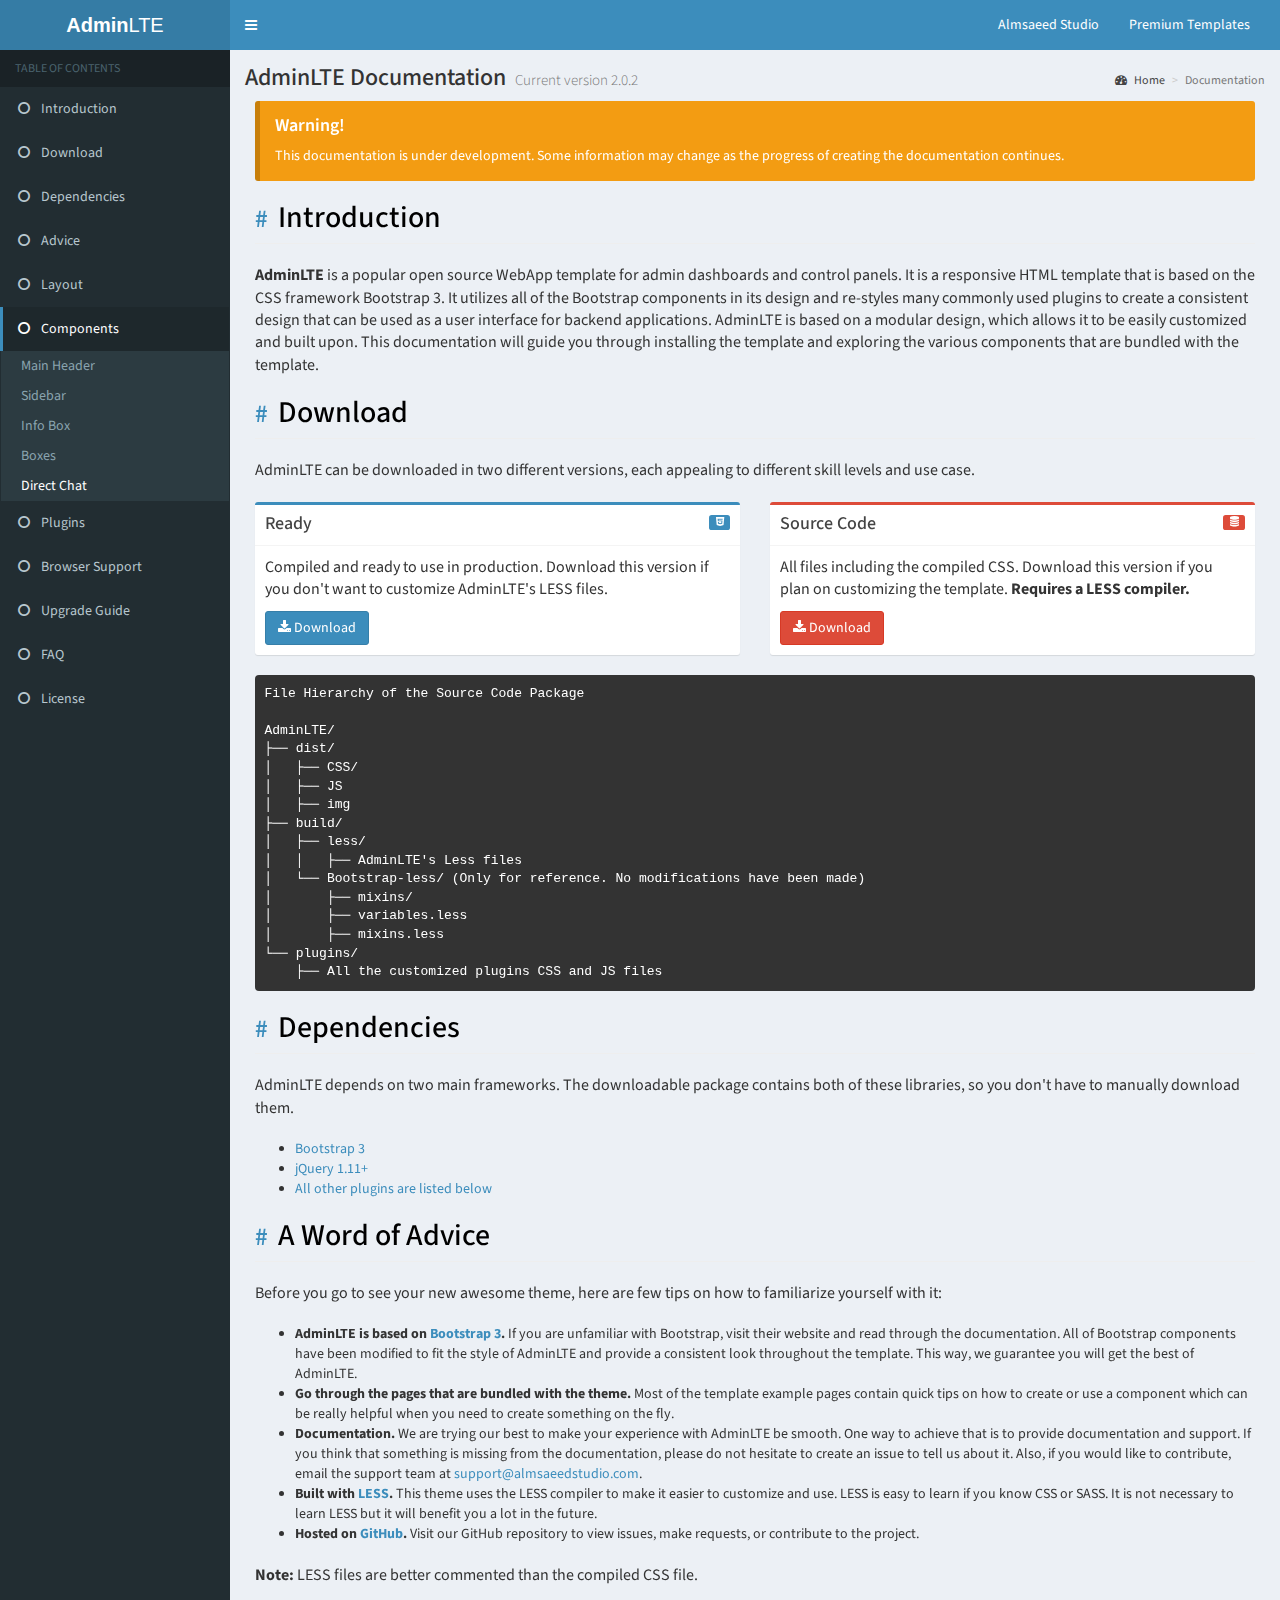
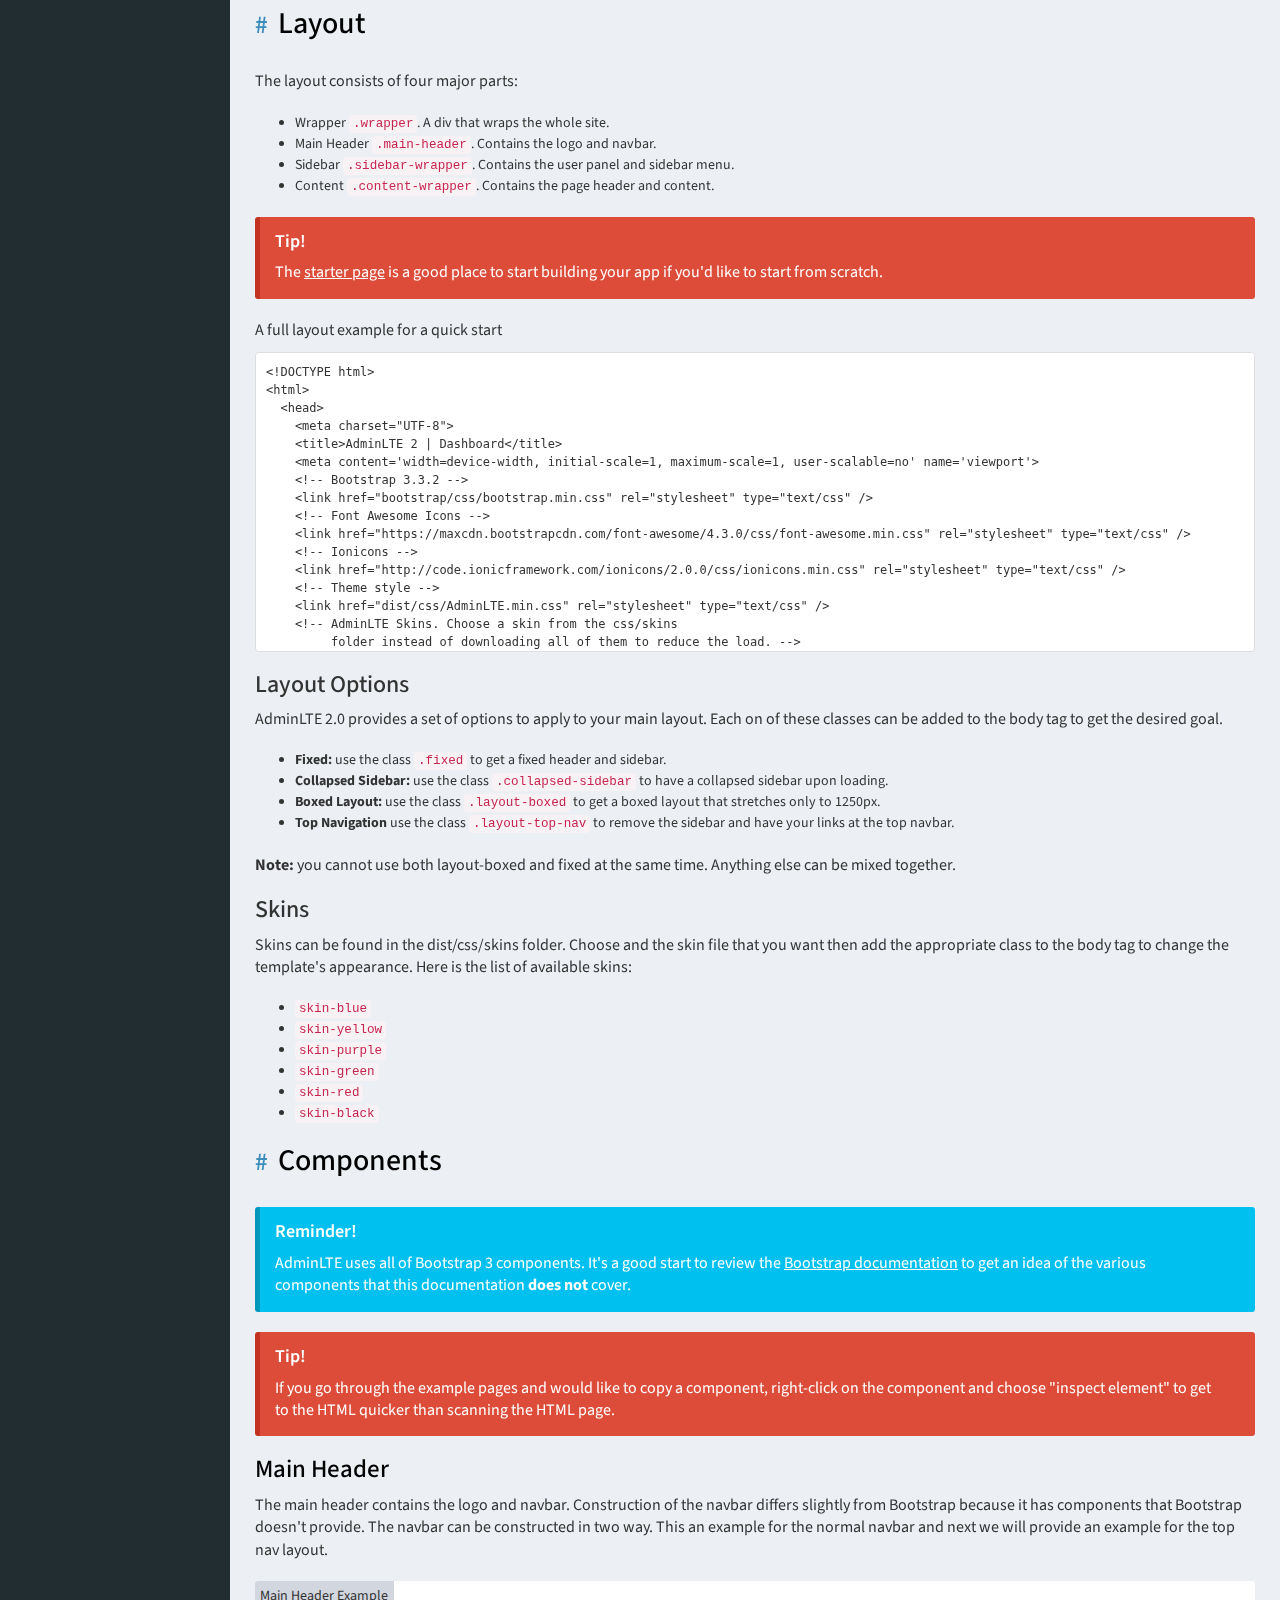
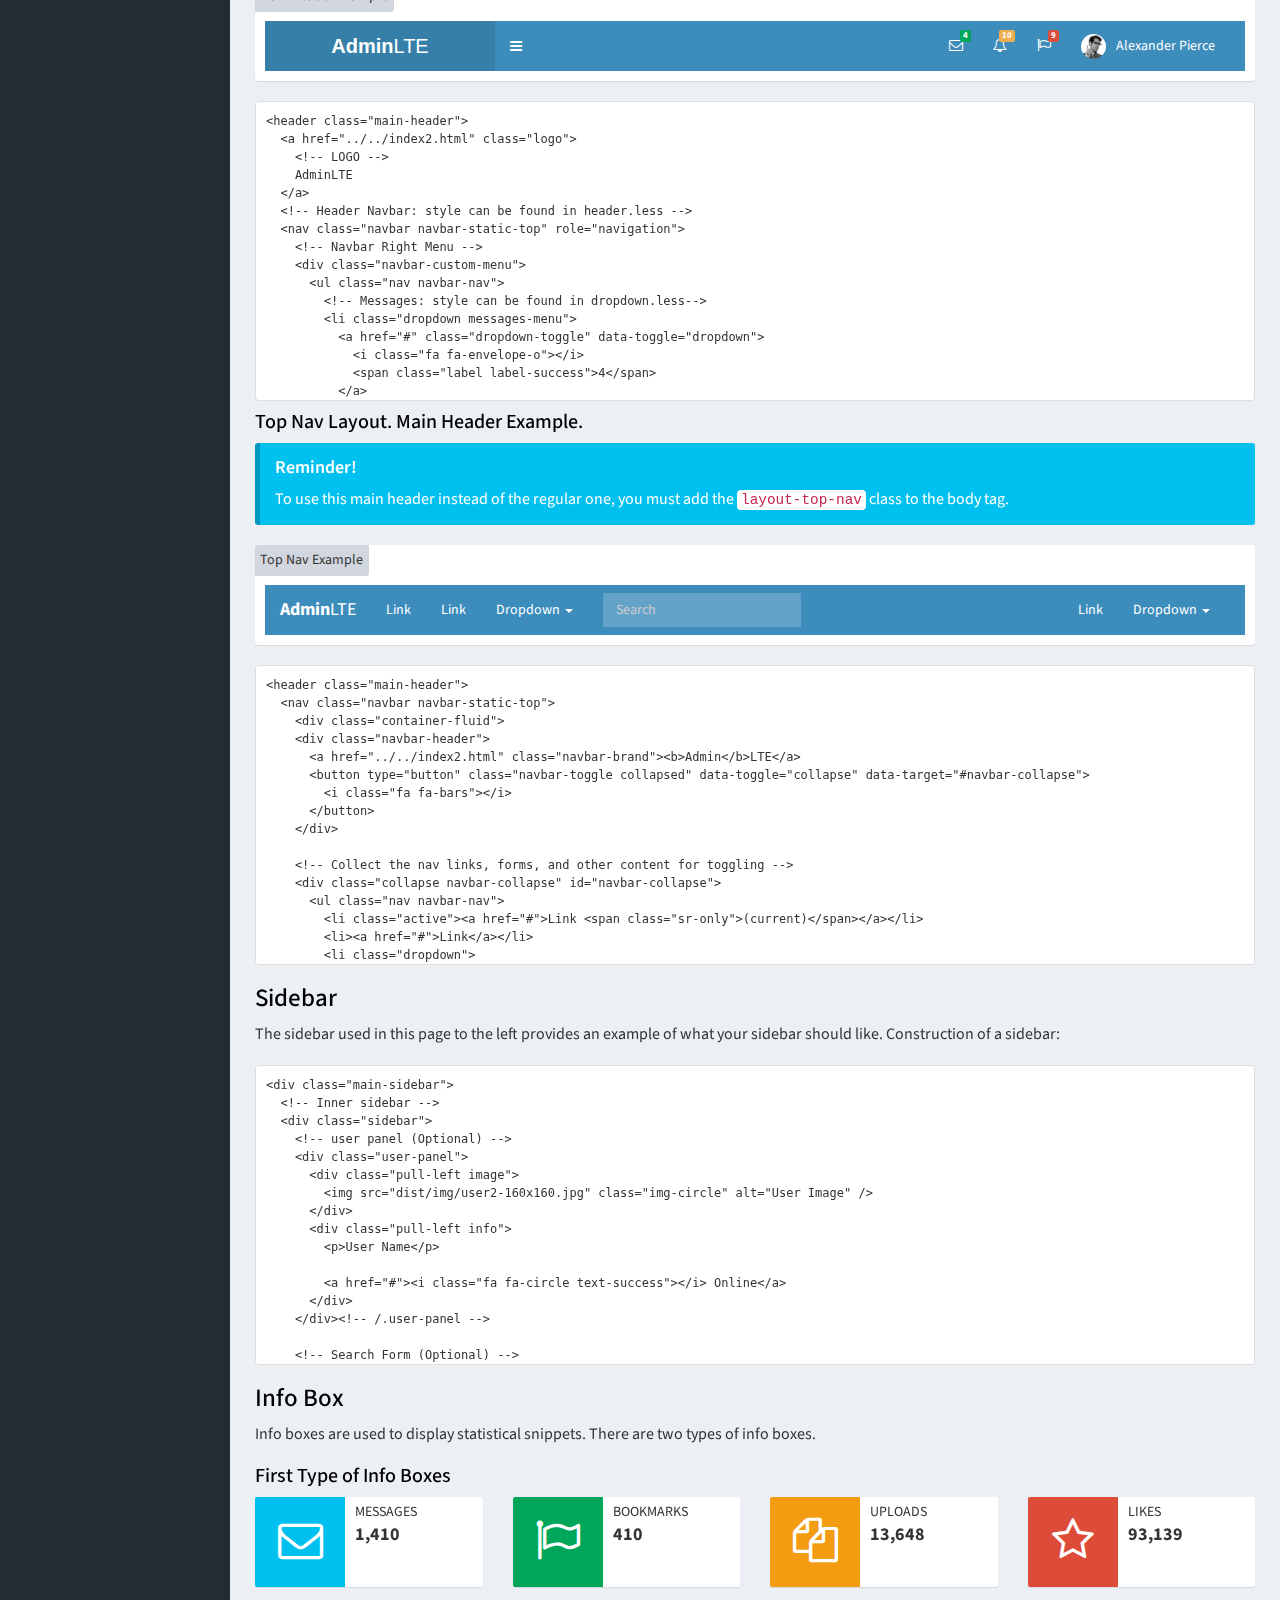
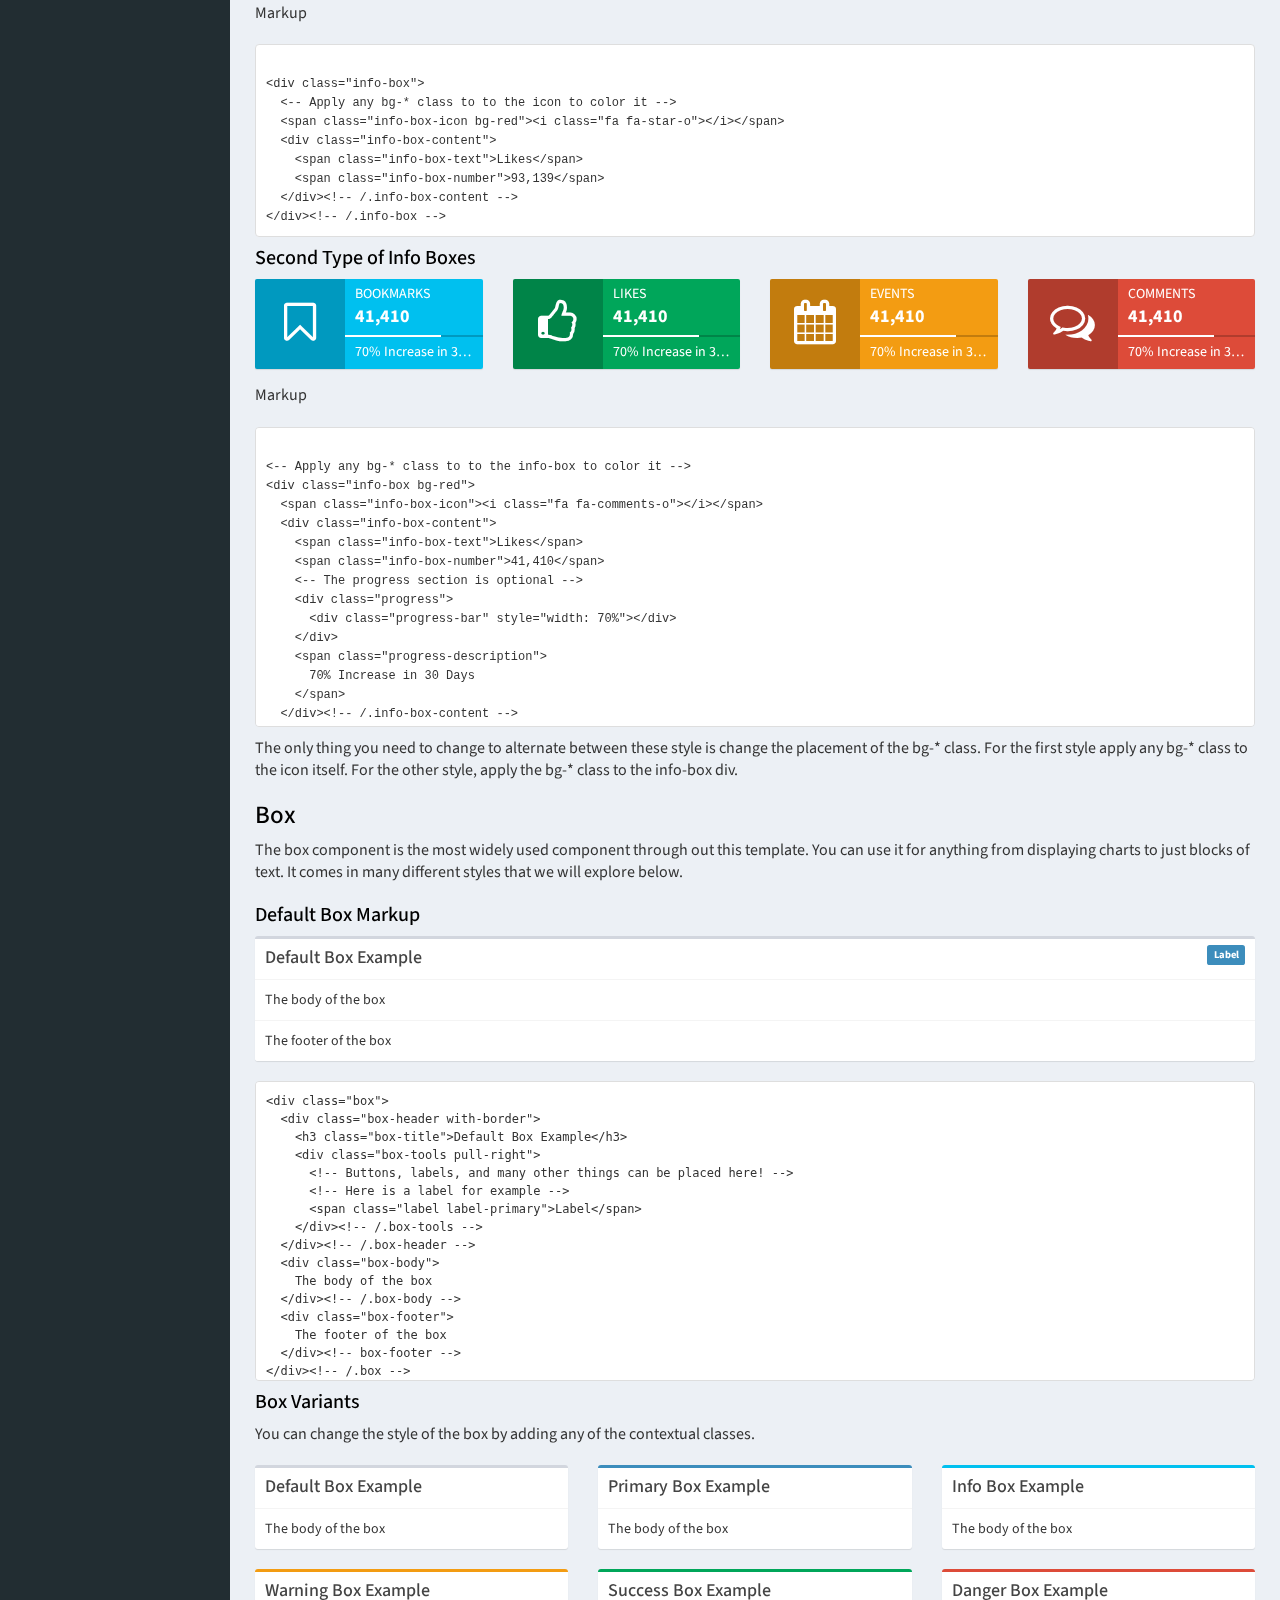
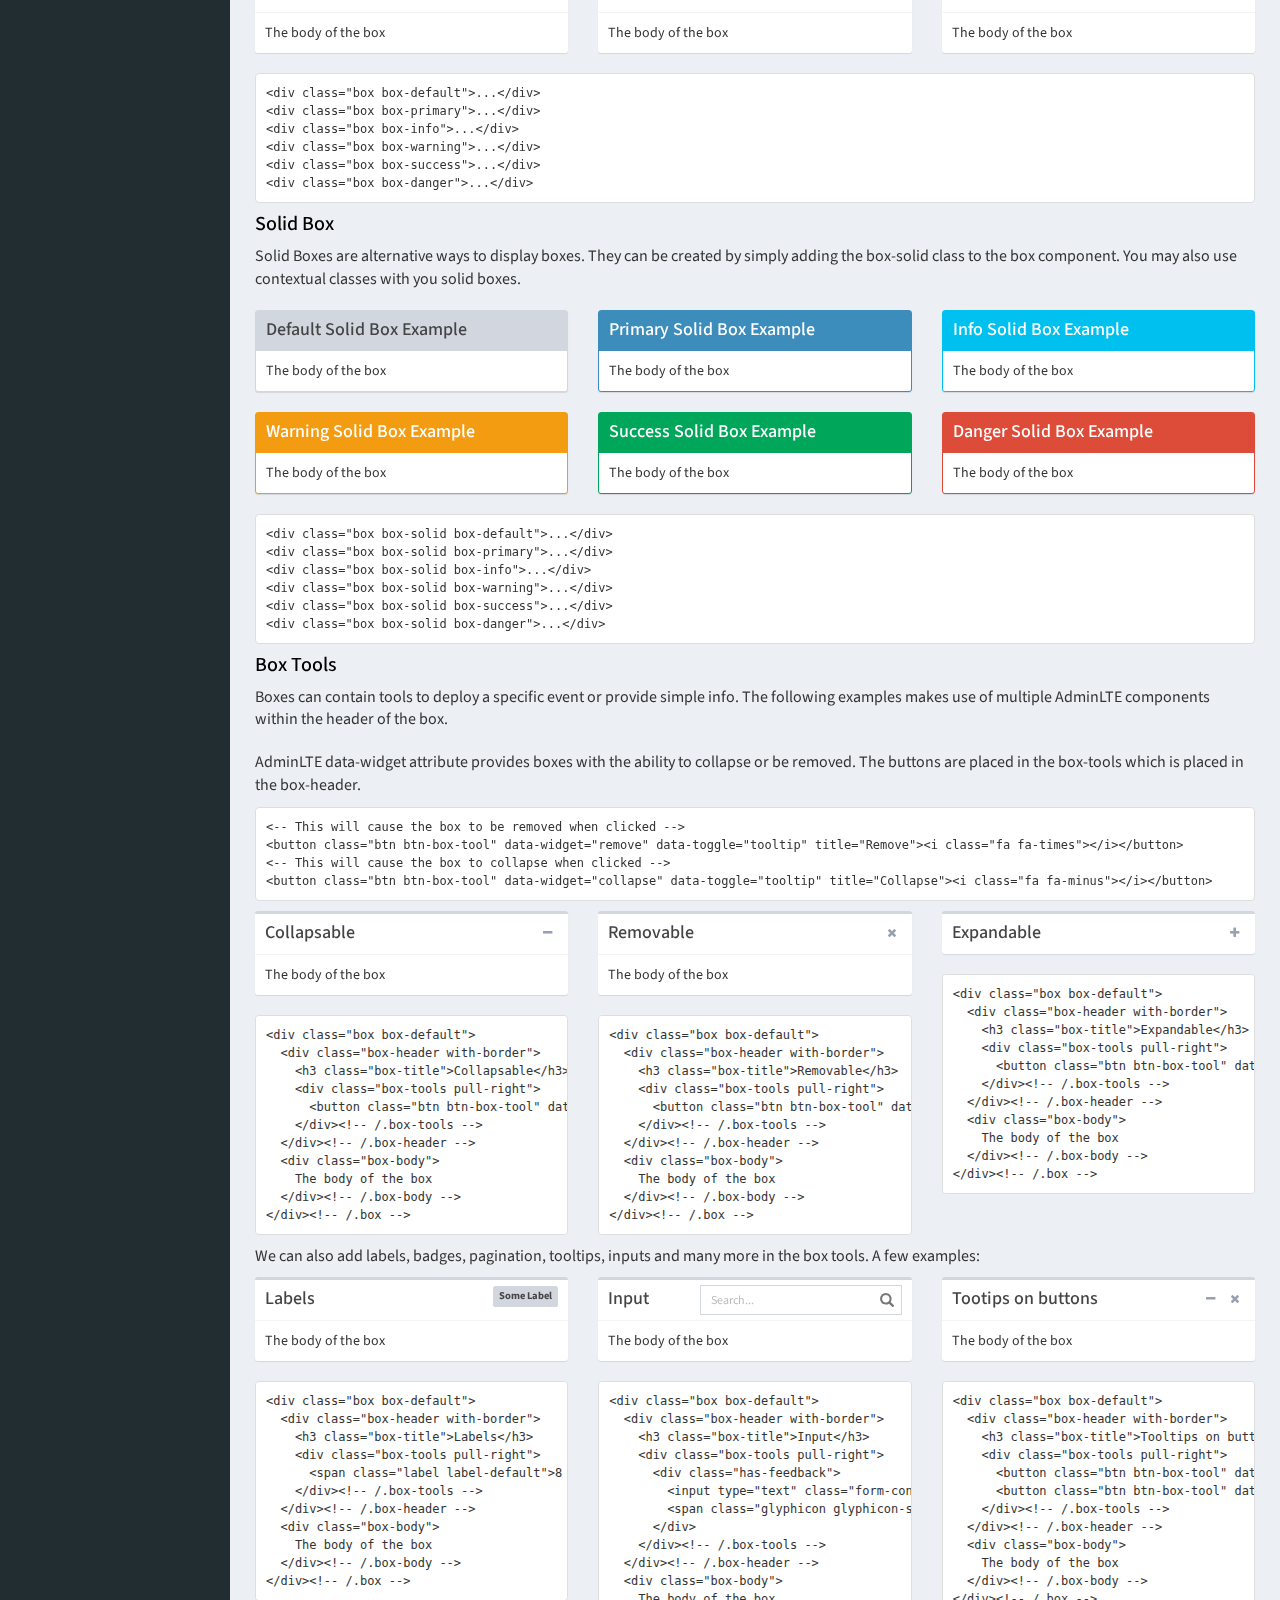
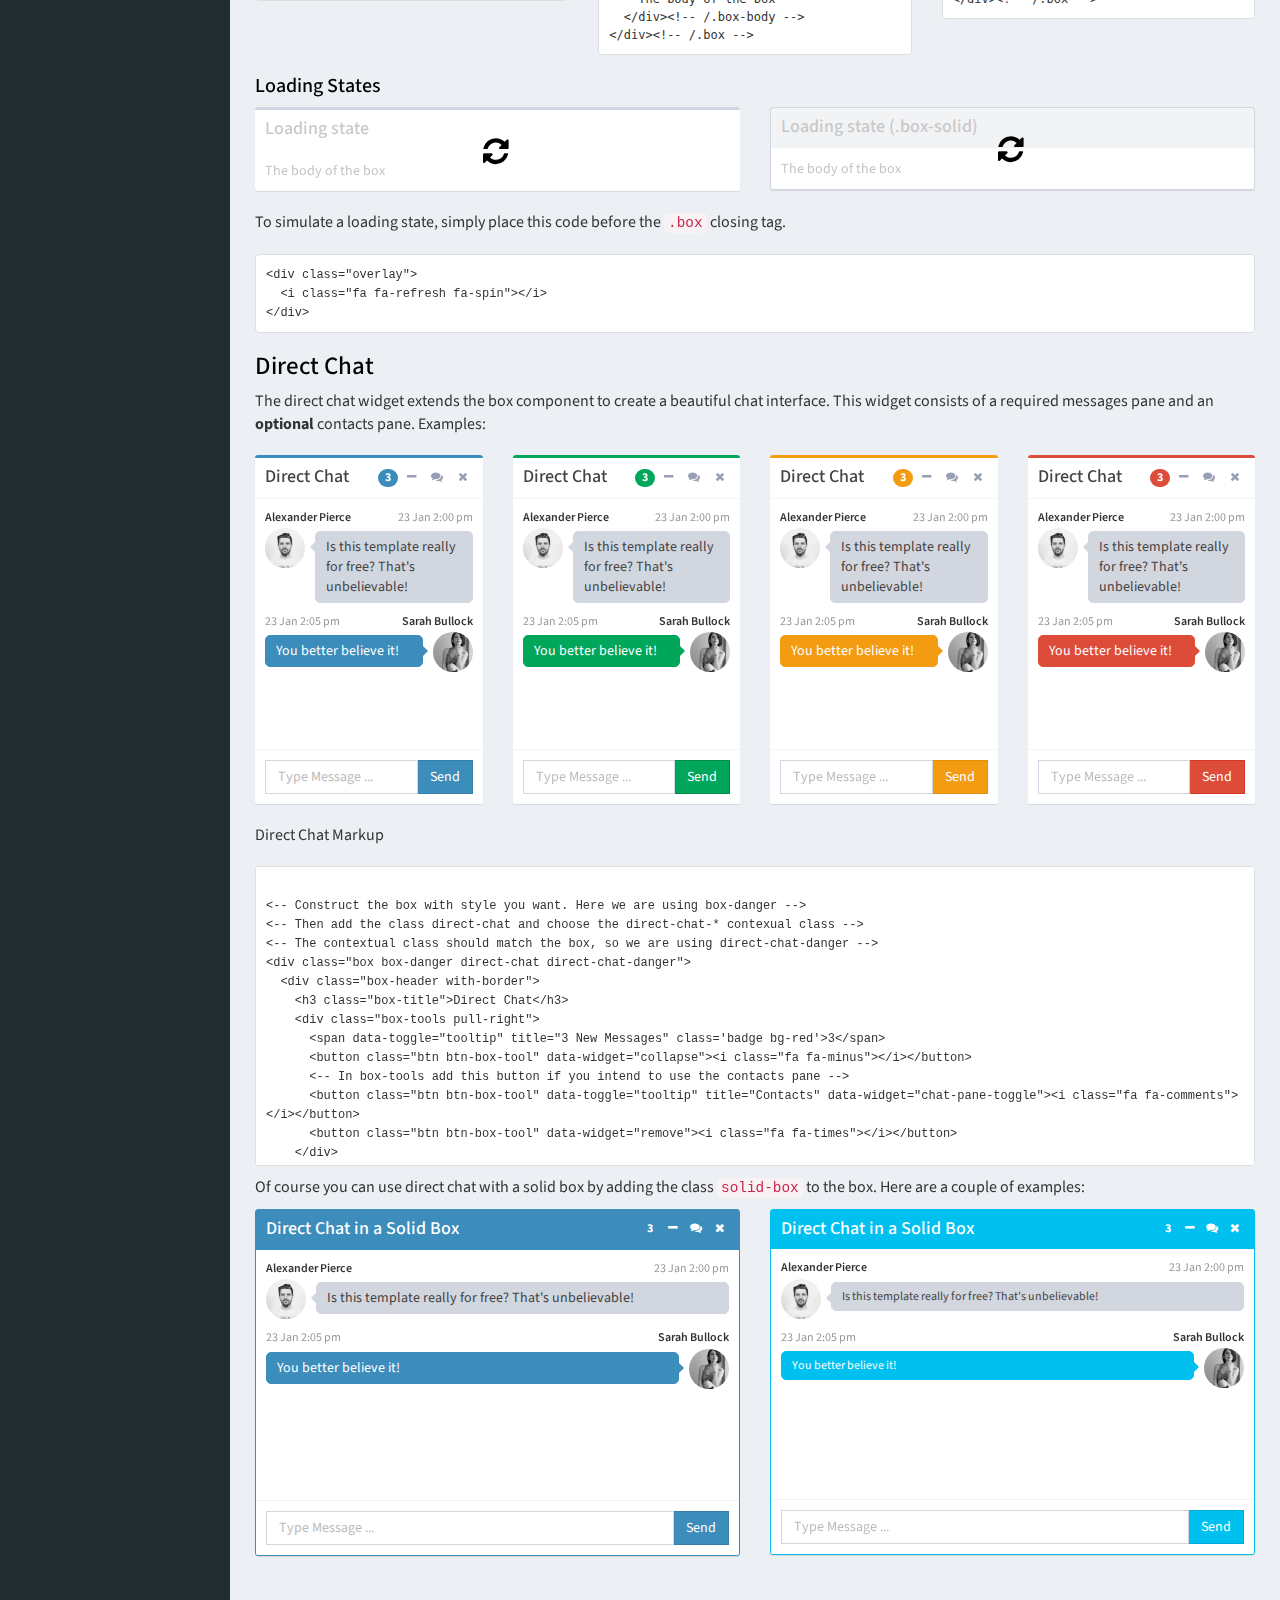
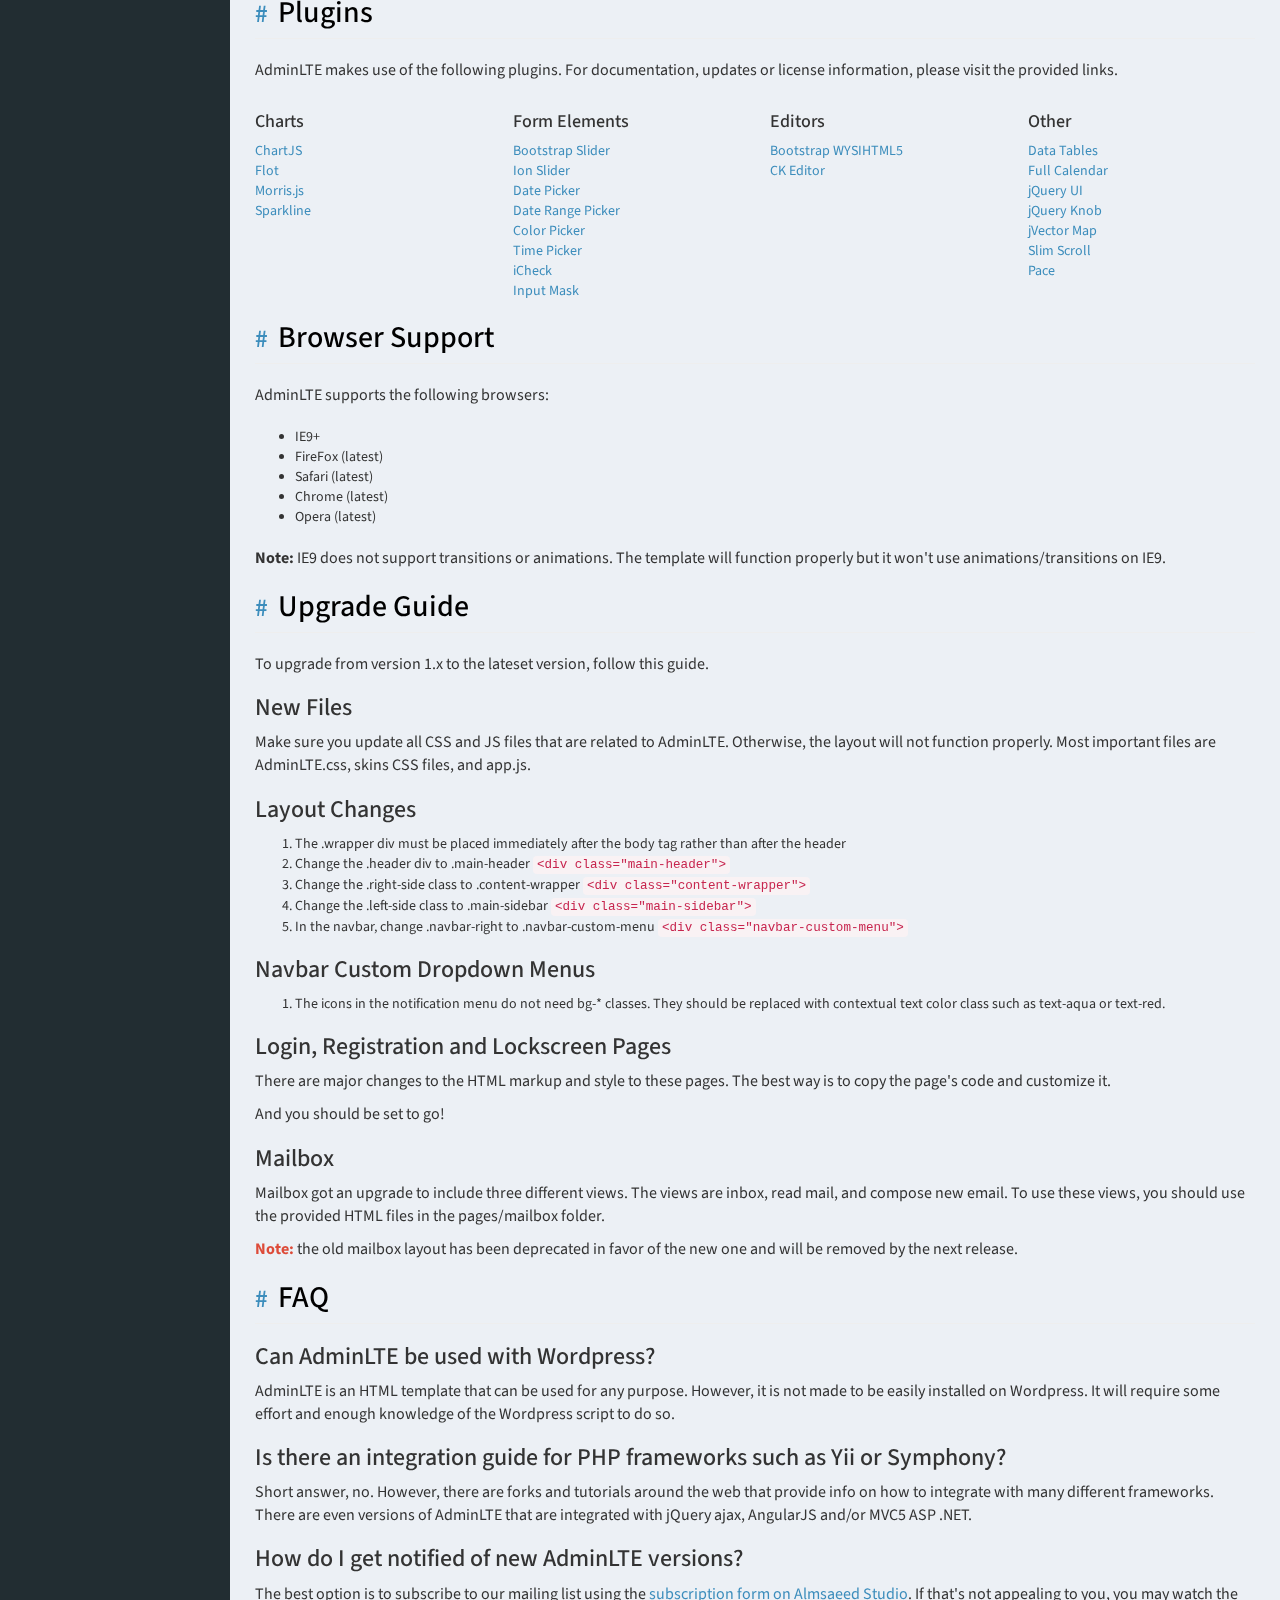
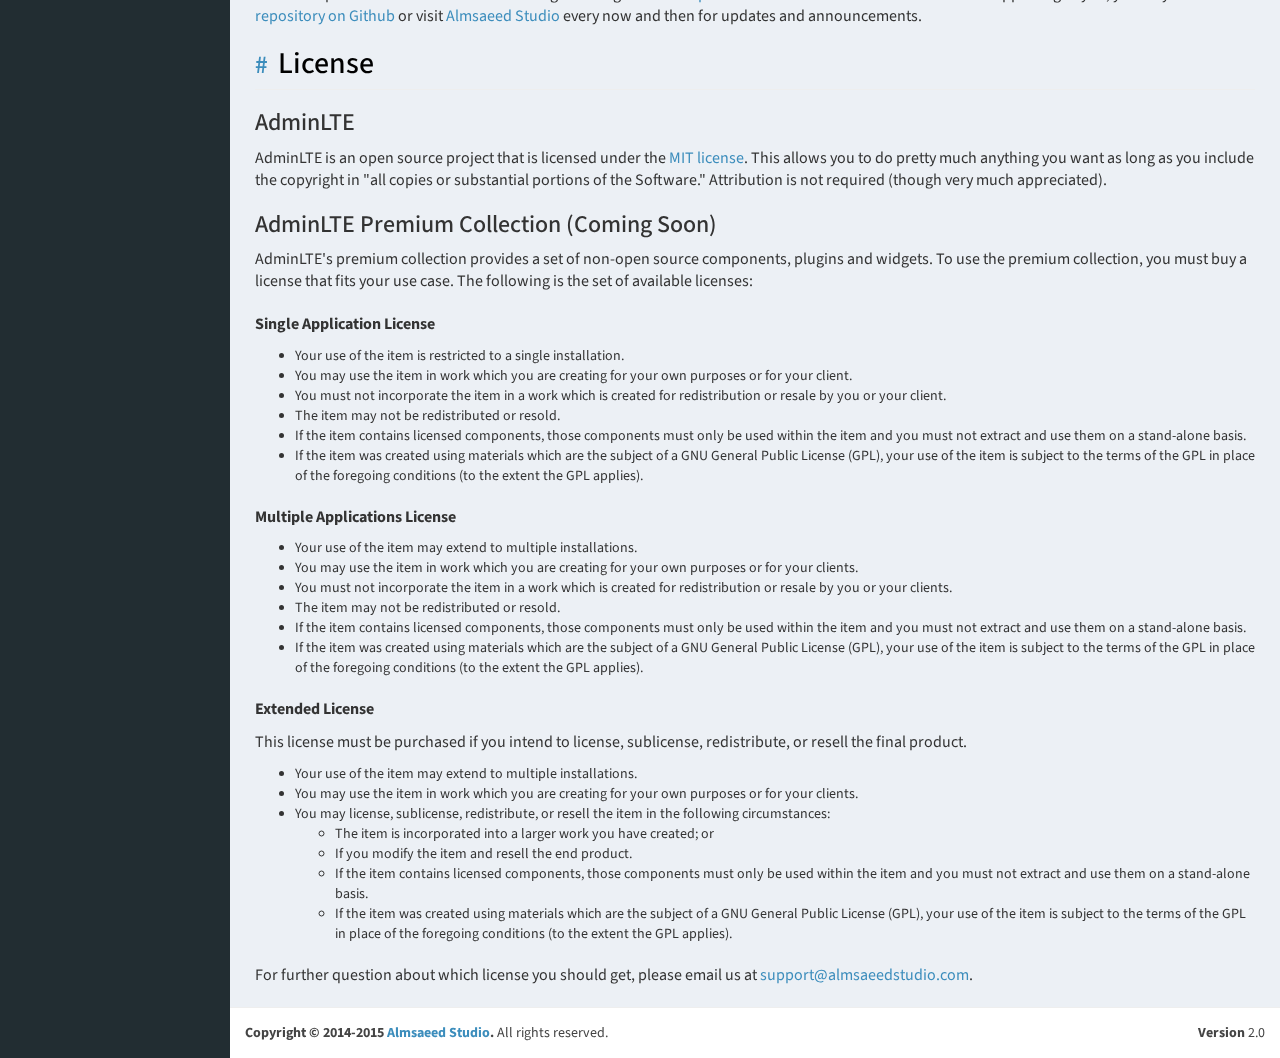
<file: BottomsUp/BottomsUp.Web/themes/AdminLTE-2.0.4/documentation/index.html>
<!DOCTYPE html>
<html>
  <head>
    <meta charset="UTF-8">
    <meta http-equiv="X-UA-Compatible" content="IE=edge">
    <title>AdminLTE 2 | Documentation</title>
    <meta content='width=device-width, initial-scale=1, maximum-scale=1, user-scalable=no' name='viewport'>
    <!-- Bootstrap 3.3.2 -->
    <link href="../bootstrap/css/bootstrap.min.css" rel="stylesheet" type="text/css" />
    <!-- Font Awesome Icons -->
    <link href="https://maxcdn.bootstrapcdn.com/font-awesome/4.3.0/css/font-awesome.min.css" rel="stylesheet" type="text/css" />
    <!-- Ionicons -->
    <link href="http://code.ionicframework.com/ionicons/2.0.0/css/ionicons.min.css" rel="stylesheet" type="text/css" />
    <!-- Theme style -->
    <link href="../dist/css/AdminLTE.min.css" rel="stylesheet" type="text/css" />
    <link href="../dist/css/skins/skin-blue.min.css" rel="stylesheet" type="text/css" />
    <link href="style.css" rel="stylesheet" type="text/css" />

    <!-- HTML5 Shim and Respond.js IE8 support of HTML5 elements and media queries -->
    <!-- WARNING: Respond.js doesn't work if you view the page via file:// -->
    <!--[if lt IE 9]>
        <script src="https://oss.maxcdn.com/libs/html5shiv/3.7.0/html5shiv.js"></script>
        <script src="https://oss.maxcdn.com/libs/respond.js/1.3.0/respond.min.js"></script>
    <![endif]-->
  </head>
  <body class="skin-blue fixed" data-spy="scroll" data-target="#scrollspy">
    <div class="wrapper">

      <header class="main-header">
        <!-- Logo -->
        <a href="../index2.html" class="logo"><b>Admin</b>LTE</a>
        <!-- Header Navbar: style can be found in header.less -->
        <nav class="navbar navbar-static-top" role="navigation">
          <!-- Sidebar toggle button-->
          <a href="#" class="sidebar-toggle" data-toggle="offcanvas" role="button">
            <span class="sr-only">Toggle navigation</span>
          </a>
          <!-- Navbar Right Menu -->
          <div class="navbar-custom-menu">
            <ul class="nav navbar-nav">
              <li><a href="http://almsaeedstudio.com">Almsaeed Studio</a></li>
              <li><a href="http://almsaeedstudio.com/premium">Premium Templates</a></li>
            </ul>
          </div>
        </nav>
      </header>
      <!-- Left side column. contains the logo and sidebar -->
      <aside class="main-sidebar">
        <!-- sidebar: style can be found in sidebar.less -->
        <section class="sidebar" id="scrollspy">

          <!-- sidebar menu: : style can be found in sidebar.less -->
          <ul class="nav sidebar-menu">
            <li class="header">TABLE OF CONTENTS</li>
            <li><a href="#introduction"><i class='fa fa-circle-o'></i> Introduction</a></li>
            <li><a href="#download"><i class='fa fa-circle-o'></i> Download</a></li>
            <li><a href="#dependencies"><i class='fa fa-circle-o'></i> Dependencies</a></li>
            <li><a href="#advice"><i class='fa fa-circle-o'></i> Advice</a></li>
            <li><a href="#layout"><i class='fa fa-circle-o'></i> Layout</a></li>
            <li class='treeview' id='scrollspy-components'>
              <a href="#components"><i class='fa fa-circle-o'></i> Components</a>
              <ul class='nav treeview-menu'>
                <li><a href='#component-main-header'>Main Header</a></li>
                <li><a href='#component-sidebar'>Sidebar</a></li>
                <li><a href='#component-info-box'>Info Box</a></li>                
                <li><a href='#component-box'>Boxes</a></li>
                <li><a href='#component-direct-chat'>Direct Chat</a></li>
              </ul>
            </li>
            <li><a href="#plugins"><i class='fa fa-circle-o'></i> Plugins</a></li>
            <li><a href="#browsers"><i class='fa fa-circle-o'></i> Browser Support</a></li>
            <li><a href="#upgrade"><i class='fa fa-circle-o'></i> Upgrade Guide</a></li>
            <li><a href="#faq"><i class='fa fa-circle-o'></i> FAQ</a></li>
            <li><a href="#license"><i class='fa fa-circle-o'></i> License</a></li>
          </ul>
        </section>
        <!-- /.sidebar -->
      </aside>

      <!-- Content Wrapper. Contains page content -->
      <div class="content-wrapper">
        <!-- Content Header (Page header) -->
        <div class="content-header">
          <h1>
            AdminLTE Documentation
            <small>Current version 2.0.2</small>
          </h1>
          <ol class="breadcrumb">
            <li><a href="#"><i class="fa fa-dashboard"></i> Home</a></li>
            <li class="active">Documentation</li>
          </ol>
        </div>

        <!-- Main content -->
        <div class="content body">
          <div class="callout callout-warning no-margin">
            <h4>Warning!</h4>
            This documentation is under development. Some information may change as the progress of creating the documentation continues.
          </div>
<section id='introduction'>
  <h2 class='page-header'><a href="#introduction">Introduction</a></h2>
  <p class='lead'>
    <b>AdminLTE</b> is a popular open source WebApp template for admin dashboards and control panels.
    It is a responsive HTML template that is based on the CSS framework Bootstrap 3.
    It utilizes all of the Bootstrap components in its design and re-styles many
    commonly used plugins to create a consistent design that can be used as a user
    interface for backend applications. AdminLTE is based on a modular design, which
    allows it to be easily customized and built upon. This documentation will guide you through
    installing the template and exploring the various components that are bundled with the template.
  </p>
</section><!-- /#introduction -->

          <!-- ============================================================= -->

<section id='download'>
  <h2 class='page-header'><a href="#download">Download</a></h2>
  <p class='lead'>
    AdminLTE can be downloaded in two different versions, each appealing to different
    skill levels and use case.
  </p>
  <div class='row'>
    <div class='col-sm-6'>
      <div class='box box-primary'>
        <div class='box-header with-border'>
          <h3 class='box-title'>Ready</h3>
          <span class='label label-primary pull-right'><i class='fa fa-html5'></i></span>
        </div><!-- /.box-header -->
        <div class='box-body'>
          <p>Compiled and ready to use in production. Download this version
            if you don't want to customize AdminLTE's LESS files.</p>
          <a href='http://almsaeedstudio.com/download/AdminLTE-dist' class='btn btn-primary'><i class='fa fa-download'></i> Download</a>
        </div><!-- /.box-body -->
      </div><!-- /.box -->
    </div><!-- /.col -->
    <div class='col-sm-6'>
      <div class='box box-danger'>
        <div class='box-header with-border'>
          <h3 class='box-title'>Source Code</h3>
          <span class='label label-danger pull-right'><i class='fa fa-database'></i></span>
        </div><!-- /.box-header -->
        <div class='box-body'>
          <p>All files including the compiled CSS. Download this version
            if you plan on customizing the template. <b>Requires a LESS compiler.</b></p>
          <a href='http://almsaeedstudio.com/download/AdminLTE' class='btn btn-danger'><i class='fa fa-download'></i> Download</a>
        </div><!-- /.box-body -->
      </div><!-- /.box -->
    </div><!-- /.col -->
  </div><!-- /.row -->
  <pre class='hierarchy'><code class="language-bash" data-lang="bash">File Hierarchy of the Source Code Package

AdminLTE/
├── dist/
│   ├── CSS/
│   ├── JS
│   ├── img
├── build/
│   ├── less/
│   │   ├── AdminLTE's Less files
│   └── Bootstrap-less/ (Only for reference. No modifications have been made)
│       ├── mixins/
│       ├── variables.less
│       ├── mixins.less
└── plugins/
    ├── All the customized plugins CSS and JS files</code></pre>
</section>

          <!-- ============================================================= -->

<section id="dependencies">
  <h2 class="page-header"><a href="#dependencies">Dependencies</a></h2>
  <p class="lead">AdminLTE depends on two main frameworks.
    The downloadable package contains both of these libraries, so you don't have to manually download them.</p>
  <ul>
    <li><a href="http://getbootstrap.com" target="_blank">Bootstrap 3</a></li>
    <li><a href="http://jquery.com/" target="_blank">jQuery 1.11+</a></li>
    <li><a href="#plugins">All other plugins are listed below</a></li>
  </ul>
</section>

          <!-- ============================================================= -->

<section id='advice'>
  <h2 class='page-header'><a href="#advice">A Word of Advice</a></h2>
  <p class='lead'>
    Before you go to see your new awesome theme, here are few tips on how to familiarize yourself with it:
  </p>

  <ul>
    <li><b>AdminLTE is based on <a href="http://getbootstrap.com/" target="_blank">Bootstrap 3</a>.</b> If you are unfamiliar with Bootstrap, visit their website and read through the documentation. All of Bootstrap components have been modified to fit the style of AdminLTE and provide a consistent look throughout the template. This way, we guarantee you will get the best of AdminLTE.</li>
    <li><b>Go through the pages that are bundled with the theme.</b> Most of the template example pages contain quick tips on how to create or use a component which can be really helpful when you need to create something on the fly.</li>
    <li><b>Documentation.</b> We are trying our best to make your experience with AdminLTE be smooth. One way to achieve that is to provide documentation and support. If you think that something is missing from the documentation, please do not hesitate to create an issue to tell us about it. Also, if you would like to contribute, email the support team at <a href="mailto:support@almsaeedstudio.com">support@almsaeedstudio.com</a>.</li>
    <li><b>Built with <a href="http://lesscss.org/" target="_blank">LESS</a>.</b> This theme uses the LESS compiler to make it easier to customize and use. LESS is easy to learn if you know CSS or SASS. It is not necessary to learn LESS but it will benefit you a lot in the future.</li>
    <li><b>Hosted on <a href="https://github.com/almasaeed2010/AdminLTE/" target="_blank">GitHub</a>.</b> Visit our GitHub repository to view issues, make requests, or contribute to the project.</li>
  </ul>
  <p>
    <b>Note:</b> LESS files are better commented than the compiled CSS file.
  </p>
</section>

          <!-- ============================================================= -->

<section id='layout'>
  <h2 class='page-header'><a href="#layout">Layout</a></h2>
  <p class='lead'>The layout consists of four major parts:</p>
  <ul>
    <li>Wrapper <code>.wrapper</code>. A div that wraps the whole site.</li>
    <li>Main Header <code>.main-header</code>. Contains the logo and navbar.</li>
    <li>Sidebar <code>.sidebar-wrapper</code>. Contains the user panel and sidebar menu.</li>
    <li>Content <code>.content-wrapper</code>. Contains the page header and content.</li>
  </ul>
  <div class="callout callout-danger lead">
    <h4>Tip!</h4>
    <p>The <a href="../starter.html">starter page</a> is a good place to start building your app if you'd like to start from scratch.</p>
  </div>
  <p>A full layout example for a quick start</p>
  <pre class='prettyprint'>
&LT;!DOCTYPE html>
&LT;html>
  &LT;head>
    &LT;meta charset="UTF-8">
    &LT;title>AdminLTE 2 | Dashboard&LT;/title>
    &LT;meta content='width=device-width, initial-scale=1, maximum-scale=1, user-scalable=no' name='viewport'>
    &LT;!-- Bootstrap 3.3.2 -->
    &LT;link href="bootstrap/css/bootstrap.min.css" rel="stylesheet" type="text/css" />
    &LT;!-- Font Awesome Icons -->
    &LT;link href="https://maxcdn.bootstrapcdn.com/font-awesome/4.3.0/css/font-awesome.min.css" rel="stylesheet" type="text/css" />
    &LT;!-- Ionicons -->
    &LT;link href="http://code.ionicframework.com/ionicons/2.0.0/css/ionicons.min.css" rel="stylesheet" type="text/css" />
    &LT;!-- Theme style -->
    &LT;link href="dist/css/AdminLTE.min.css" rel="stylesheet" type="text/css" />
    &LT;!-- AdminLTE Skins. Choose a skin from the css/skins 
         folder instead of downloading all of them to reduce the load. -->
    &LT;link href="dist/css/skins/_all-skins.min.css" rel="stylesheet" type="text/css" />

    &LT;!-- HTML5 Shim and Respond.js IE8 support of HTML5 elements and media queries -->
    &LT;!-- WARNING: Respond.js doesn't work if you view the page via file:// -->
    &LT;!--[if lt IE 9]>
        &LT;script src="https://oss.maxcdn.com/libs/html5shiv/3.7.0/html5shiv.js">&LT;/script>
        &LT;script src="https://oss.maxcdn.com/libs/respond.js/1.3.0/respond.min.js">&LT;/script>
    &LT;![endif]-->
  &LT;/head>
  &LT;body class="skin-blue">
    &LT;!-- Site wrapper -->
    &LT;div class="wrapper">
      
      &LT;header class="main-header">
        &LT;a href="index2.html" class="logo">&LT;b>Admin&LT;/b>LTE&LT;/a>
        &LT;!-- Header Navbar: style can be found in header.less -->
        &LT;nav class="navbar navbar-static-top" role="navigation">
          &LT;!-- Sidebar toggle button-->
          &LT;a href="#" class="sidebar-toggle" data-toggle="offcanvas" role="button">
            &LT;span class="sr-only">Toggle navigation&LT;/span>
            &LT;span class="icon-bar">&LT;/span>
            &LT;span class="icon-bar">&LT;/span>
            &LT;span class="icon-bar">&LT;/span>
          &LT;/a>
          &LT;div class="navbar-custom-menu">
            &LT;ul class="nav navbar-nav">
              &LT;!-- Messages: style can be found in dropdown.less-->
              &LT;li class="dropdown messages-menu">
                &LT;a href="#" class="dropdown-toggle" data-toggle="dropdown">
                  &LT;i class="fa fa-envelope-o">&LT;/i>
                  &LT;span class="label label-success">4&LT;/span>
                &LT;/a>
                &LT;ul class="dropdown-menu">
                  &LT;li class="header">You have 4 messages&LT;/li>
                  &LT;li>
                    &LT;!-- inner menu: contains the actual data -->
                    &LT;ul class="menu">
                      &LT;li>&LT;!-- start message -->
                        &LT;a href="#">
                          &LT;div class="pull-left">
                            &LT;img src="dist/img/user2-160x160.jpg" class="img-circle" alt="User Image"/>
                          &LT;/div>
                          &LT;h4>
                            Support Team
                            &LT;small>&LT;i class="fa fa-clock-o">&LT;/i> 5 mins&LT;/small>
                          &LT;/h4>
                          &LT;p>Why not buy a new awesome theme?&LT;/p>
                        &LT;/a>
                      &LT;/li>&LT;!-- end message -->
                    &LT;/ul>
                  &LT;/li>
                  &LT;li class="footer">&LT;a href="#">See All Messages&LT;/a>&LT;/li>
                &LT;/ul>
              &LT;/li>
              &LT;!-- Notifications: style can be found in dropdown.less -->
              &LT;li class="dropdown notifications-menu">
                &LT;a href="#" class="dropdown-toggle" data-toggle="dropdown">
                  &LT;i class="fa fa-bell-o">&LT;/i>
                  &LT;span class="label label-warning">10&LT;/span>
                &LT;/a>
                &LT;ul class="dropdown-menu">
                  &LT;li class="header">You have 10 notifications&LT;/li>
                  &LT;li>
                    &LT;!-- inner menu: contains the actual data -->
                    &LT;ul class="menu">
                      &LT;li>
                        &LT;a href="#">
                          &LT;i class="fa fa-users text-aqua">&LT;/i> 5 new members joined today
                        &LT;/a>
                      &LT;/li>
                    &LT;/ul>
                  &LT;/li>
                  &LT;li class="footer">&LT;a href="#">View all&LT;/a>&LT;/li>
                &LT;/ul>
              &LT;/li>
              &LT;!-- Tasks: style can be found in dropdown.less -->
              &LT;li class="dropdown tasks-menu">
                &LT;a href="#" class="dropdown-toggle" data-toggle="dropdown">
                  &LT;i class="fa fa-flag-o">&LT;/i>
                  &LT;span class="label label-danger">9&LT;/span>
                &LT;/a>
                &LT;ul class="dropdown-menu">
                  &LT;li class="header">You have 9 tasks&LT;/li>
                  &LT;li>
                    &LT;!-- inner menu: contains the actual data -->
                    &LT;ul class="menu">
                      &LT;li>&LT;!-- Task item -->
                        &LT;a href="#">
                          &LT;h3>
                            Design some buttons
                            &LT;small class="pull-right">20%&LT;/small>
                          &LT;/h3>
                          &LT;div class="progress xs">
                            &LT;div class="progress-bar progress-bar-aqua" style="width: 20%" role="progressbar" aria-valuenow="20" aria-valuemin="0" aria-valuemax="100">
                              &LT;span class="sr-only">20% Complete&LT;/span>
                            &LT;/div>
                          &LT;/div>
                        &LT;/a>
                      &LT;/li>&LT;!-- end task item -->
                    &LT;/ul>
                  &LT;/li>
                  &LT;li class="footer">
                    &LT;a href="#">View all tasks&LT;/a>
                  &LT;/li>
                &LT;/ul>
              &LT;/li>
              &LT;!-- User Account: style can be found in dropdown.less -->
              &LT;li class="dropdown user user-menu">
                &LT;a href="#" class="dropdown-toggle" data-toggle="dropdown">
                  &LT;img src="dist/img/user2-160x160.jpg" class="user-image" alt="User Image"/>
                  &LT;span class="hidden-xs">Alexander Pierce&LT;/span>
                &LT;/a>
                &LT;ul class="dropdown-menu">
                  &LT;!-- User image -->
                  &LT;li class="user-header">
                    &LT;img src="dist/img/user2-160x160.jpg" class="img-circle" alt="User Image" />
                    &LT;p>
                      Alexander Pierce - Web Developer
                      &LT;small>Member since Nov. 2012&LT;/small>
                    &LT;/p>
                  &LT;/li>
                  &LT;!-- Menu Body -->
                  &LT;li class="user-body">
                    &LT;div class="col-xs-4 text-center">
                      &LT;a href="#">Followers&LT;/a>
                    &LT;/div>
                    &LT;div class="col-xs-4 text-center">
                      &LT;a href="#">Sales&LT;/a>
                    &LT;/div>
                    &LT;div class="col-xs-4 text-center">
                      &LT;a href="#">Friends&LT;/a>
                    &LT;/div>
                  &LT;/li>
                  &LT;!-- Menu Footer-->
                  &LT;li class="user-footer">
                    &LT;div class="pull-left">
                      &LT;a href="#" class="btn btn-default btn-flat">Profile&LT;/a>
                    &LT;/div>
                    &LT;div class="pull-right">
                      &LT;a href="#" class="btn btn-default btn-flat">Sign out&LT;/a>
                    &LT;/div>
                  &LT;/li>
                &LT;/ul>
              &LT;/li>
            &LT;/ul>
          &LT;/div>
        &LT;/nav>
      &LT;/header>

      &LT;!-- =============================================== -->

      &LT;!-- Left side column. contains the sidebar -->
      &LT;aside class="main-sidebar">
        &LT;!-- sidebar: style can be found in sidebar.less -->
        &LT;section class="sidebar">
          &LT;!-- Sidebar user panel -->
          &LT;div class="user-panel">
            &LT;div class="pull-left image">
              &LT;img src="dist/img/user2-160x160.jpg" class="img-circle" alt="User Image" />
            &LT;/div>
            &LT;div class="pull-left info">
              &LT;p>Alexander Pierce&LT;/p>

              &LT;a href="#">&LT;i class="fa fa-circle text-success">&LT;/i> Online&LT;/a>
            &LT;/div>
          &LT;/div>
          &LT;!-- search form -->
          &LT;form action="#" method="get" class="sidebar-form">
            &LT;div class="input-group">
              &LT;input type="text" name="q" class="form-control" placeholder="Search..."/>
              &LT;span class="input-group-btn">
                &LT;button type='submit' name='seach' id='search-btn' class="btn btn-flat">&LT;i class="fa fa-search">&LT;/i>&LT;/button>
              &LT;/span>
            &LT;/div>
          &LT;/form>
          &LT;!-- /.search form -->
          &LT;!-- sidebar menu: : style can be found in sidebar.less -->
          &LT;ul class="sidebar-menu">
            &LT;li class="header">MAIN NAVIGATION&LT;/li>
            &LT;li class="treeview">
              &LT;a href="#">
                &LT;i class="fa fa-dashboard">&LT;/i> &LT;span>Dashboard&LT;/span> &LT;i class="fa fa-angle-left pull-right">&LT;/i>
              &LT;/a>
              &LT;ul class="treeview-menu">
                &LT;li>&LT;a href="index.html">&LT;i class="fa fa-circle-o">&LT;/i> Dashboard v1&LT;/a>&LT;/li>
                &LT;li>&LT;a href="index2.html">&LT;i class="fa fa-circle-o">&LT;/i> Dashboard v2&LT;/a>&LT;/li>
              &LT;/ul>
            &LT;/li>
            &LT;li class="treeview">
              &LT;a href="#">
                &LT;i class="fa fa-files-o">&LT;/i>
                &LT;span>Layout Options&LT;/span>
                &LT;span class="label label-primary pull-right">4&LT;/span>
              &LT;/a>
              &LT;ul class="treeview-menu">
                &LT;li>&LT;a href="../layout/top-nav.html">&LT;i class="fa fa-circle-o">&LT;/i> Top Navigation&LT;/a>&LT;/li>
                &LT;li>&LT;a href="../layout/boxed.html">&LT;i class="fa fa-circle-o">&LT;/i> Boxed&LT;/a>&LT;/li>
                &LT;li>&LT;a href="../layout/fixed.html">&LT;i class="fa fa-circle-o">&LT;/i> Fixed&LT;/a>&LT;/li>
                &LT;li>&LT;a href="../layout/collapsed-sidebar.html">&LT;i class="fa fa-circle-o">&LT;/i> Collapsed Sidebar&LT;/a>&LT;/li>
              &LT;/ul>
            &LT;/li>
            &LT;li>
              &LT;a href="../widgets.html">
                &LT;i class="fa fa-th">&LT;/i> &LT;span>Widgets&LT;/span> &LT;small class="label pull-right bg-green">Hot&LT;/small>
              &LT;/a>
            &LT;/li>            
            &LT;li class="treeview">
              &LT;a href="#">
                &LT;i class="fa fa-pie-chart">&LT;/i>
                &LT;span>Charts&LT;/span>
                &LT;i class="fa fa-angle-left pull-right">&LT;/i>
              &LT;/a>
              &LT;ul class="treeview-menu">
                &LT;li>&LT;a href="../charts/morris.html">&LT;i class="fa fa-circle-o">&LT;/i> Morris&LT;/a>&LT;/li>
                &LT;li>&LT;a href="../charts/flot.html">&LT;i class="fa fa-circle-o">&LT;/i> Flot&LT;/a>&LT;/li>
                &LT;li>&LT;a href="../charts/inline.html">&LT;i class="fa fa-circle-o">&LT;/i> Inline charts&LT;/a>&LT;/li>
              &LT;/ul>
            &LT;/li>            
            &LT;li class="treeview">
              &LT;a href="#">
                &LT;i class="fa fa-laptop">&LT;/i>
                &LT;span>UI Elements&LT;/span>
                &LT;i class="fa fa-angle-left pull-right">&LT;/i>
              &LT;/a>
              &LT;ul class="treeview-menu">
                &LT;li>&LT;a href="../UI/general.html">&LT;i class="fa fa-circle-o">&LT;/i> General&LT;/a>&LT;/li>
                &LT;li>&LT;a href="../UI/icons.html">&LT;i class="fa fa-circle-o">&LT;/i> Icons&LT;/a>&LT;/li>
                &LT;li>&LT;a href="../UI/buttons.html">&LT;i class="fa fa-circle-o">&LT;/i> Buttons&LT;/a>&LT;/li>
                &LT;li>&LT;a href="../UI/sliders.html">&LT;i class="fa fa-circle-o">&LT;/i> Sliders&LT;/a>&LT;/li>
                &LT;li>&LT;a href="../UI/timeline.html">&LT;i class="fa fa-circle-o">&LT;/i> Timeline&LT;/a>&LT;/li>
                &LT;li>&LT;a href="../UI/modals.html">&LT;i class="fa fa-circle-o">&LT;/i> Modals&LT;/a>&LT;/li>
              &LT;/ul>
            &LT;/li>
            &LT;li class="treeview">
              &LT;a href="#">
                &LT;i class="fa fa-edit">&LT;/i> &LT;span>Forms&LT;/span>
                &LT;i class="fa fa-angle-left pull-right">&LT;/i>
              &LT;/a>
              &LT;ul class="treeview-menu">
                &LT;li>&LT;a href="../forms/general.html">&LT;i class="fa fa-circle-o">&LT;/i> General Elements&LT;/a>&LT;/li>
                &LT;li>&LT;a href="../forms/advanced.html">&LT;i class="fa fa-circle-o">&LT;/i> Advanced Elements&LT;/a>&LT;/li>
                &LT;li>&LT;a href="../forms/editors.html">&LT;i class="fa fa-circle-o">&LT;/i> Editors&LT;/a>&LT;/li>
              &LT;/ul>
            &LT;/li>
            &LT;li class="treeview">
              &LT;a href="#">
                &LT;i class="fa fa-table">&LT;/i> &LT;span>Tables&LT;/span>
                &LT;i class="fa fa-angle-left pull-right">&LT;/i>
              &LT;/a>
              &LT;ul class="treeview-menu">
                &LT;li>&LT;a href="../tables/simple.html">&LT;i class="fa fa-circle-o">&LT;/i> Simple tables&LT;/a>&LT;/li>
                &LT;li>&LT;a href="../tables/data.html">&LT;i class="fa fa-circle-o">&LT;/i> Data tables&LT;/a>&LT;/li>
              &LT;/ul>
            &LT;/li>
            &LT;li>
              &LT;a href="../calendar.html">
                &LT;i class="fa fa-calendar">&LT;/i> &LT;span>Calendar&LT;/span>
                &LT;small class="label pull-right bg-red">3&LT;/small>
              &LT;/a>
            &LT;/li>
            &LT;li>
              &LT;a href="../mailbox/mailbox.html">
                &LT;i class="fa fa-envelope">&LT;/i> &LT;span>Mailbox&LT;/span>
                &LT;small class="label pull-right bg-yellow">12&LT;/small>
              &LT;/a>
            &LT;/li>
            &LT;li class="treeview active">
              &LT;a href="#">
                &LT;i class="fa fa-folder">&LT;/i> &LT;span>Examples&LT;/span>
                &LT;i class="fa fa-angle-left pull-right">&LT;/i>
              &LT;/a>
              &LT;ul class="treeview-menu">
                &LT;li>&LT;a href="invoice.html">&LT;i class="fa fa-circle-o">&LT;/i> Invoice&LT;/a>&LT;/li>
                &LT;li>&LT;a href="login.html">&LT;i class="fa fa-circle-o">&LT;/i> Login&LT;/a>&LT;/li>
                &LT;li>&LT;a href="register.html">&LT;i class="fa fa-circle-o">&LT;/i> Register&LT;/a>&LT;/li>
                &LT;li>&LT;a href="lockscreen.html">&LT;i class="fa fa-circle-o">&LT;/i> Lockscreen&LT;/a>&LT;/li>
                &LT;li>&LT;a href="404.html">&LT;i class="fa fa-circle-o">&LT;/i> 404 Error&LT;/a>&LT;/li>
                &LT;li>&LT;a href="500.html">&LT;i class="fa fa-circle-o">&LT;/i> 500 Error&LT;/a>&LT;/li>
                &LT;li class="active">&LT;a href="blank.html">&LT;i class="fa fa-circle-o">&LT;/i> Blank Page&LT;/a>&LT;/li>
              &LT;/ul>
            &LT;/li>
            &LT;li class="treeview">
              &LT;a href="#">
                &LT;i class="fa fa-share">&LT;/i> &LT;span>Multilevel&LT;/span>
                &LT;i class="fa fa-angle-left pull-right">&LT;/i>
              &LT;/a>
              &LT;ul class="treeview-menu">
                &LT;li>&LT;a href="#">&LT;i class="fa fa-circle-o">&LT;/i> Level One&LT;/a>&LT;/li>
                &LT;li>
                  &LT;a href="#">&LT;i class="fa fa-circle-o">&LT;/i> Level One &LT;i class="fa fa-angle-left pull-right">&LT;/i>&LT;/a>
                  &LT;ul class="treeview-menu">
                    &LT;li>&LT;a href="#">&LT;i class="fa fa-circle-o">&LT;/i> Level Two&LT;/a>&LT;/li>
                    &LT;li>
                      &LT;a href="#">&LT;i class="fa fa-circle-o">&LT;/i> Level Two &LT;i class="fa fa-angle-left pull-right">&LT;/i>&LT;/a>
                      &LT;ul class="treeview-menu">
                        &LT;li>&LT;a href="#">&LT;i class="fa fa-circle-o">&LT;/i> Level Three&LT;/a>&LT;/li>
                        &LT;li>&LT;a href="#">&LT;i class="fa fa-circle-o">&LT;/i> Level Three&LT;/a>&LT;/li>
                      &LT;/ul>
                    &LT;/li>
                  &LT;/ul>
                &LT;/li>
                &LT;li>&LT;a href="#">&LT;i class="fa fa-circle-o">&LT;/i> Level One&LT;/a>&LT;/li>
              &LT;/ul>
            &LT;/li>
            &LT;li>&LT;a href="documentation/index.html">&LT;i class="fa fa-book">&LT;/i> Documentation&LT;/a>&LT;/li>
            &LT;li class="header">LABELS&LT;/li>
            &LT;li>&LT;a href="#">&LT;i class="fa fa-circle-o text-danger">&LT;/i> Important&LT;/a>&LT;/li>
            &LT;li>&LT;a href="#">&LT;i class="fa fa-circle-o text-warning">&LT;/i> Warning&LT;/a>&LT;/li>
            &LT;li>&LT;a href="#">&LT;i class="fa fa-circle-o text-info">&LT;/i> Information&LT;/a>&LT;/li>
          &LT;/ul>
        &LT;/section>
        &LT;!-- /.sidebar -->
      &LT;/aside>

      &LT;!-- =============================================== -->

      &LT;!-- Right side column. Contains the navbar and content of the page -->
      &LT;div class="content-wrapper">
        &LT;!-- Content Header (Page header) -->
        &LT;section class="content-header">
          &LT;h1>
            Blank page
            &LT;small>it all starts here&LT;/small>
          &LT;/h1>
          &LT;ol class="breadcrumb">
            &LT;li>&LT;a href="#">&LT;i class="fa fa-dashboard">&LT;/i> Home&LT;/a>&LT;/li>
            &LT;li>&LT;a href="#">Examples&LT;/a>&LT;/li>
            &LT;li class="active">Blank page&LT;/li>
          &LT;/ol>
        &LT;/section>

        &LT;!-- Main content -->
        &LT;section class="content">

          &LT;!-- Default box -->
          &LT;div class="box">
            &LT;div class="box-header with-border">
              &LT;h3 class="box-title">Title&LT;/h3>
              &LT;div class="box-tools pull-right">
                &LT;button class="btn btn-box-tool" data-widget="collapse" data-toggle="tooltip" title="Collapse">&LT;i class="fa fa-minus">&LT;/i>&LT;/button>
                &LT;button class="btn btn-box-tool" data-widget="remove" data-toggle="tooltip" title="Remove">&LT;i class="fa fa-times">&LT;/i>&LT;/button>
              &LT;/div>
            &LT;/div>
            &LT;div class="box-body">
              Start creating your amazing application!
            &LT;/div>&LT;!-- /.box-body -->
            &LT;div class="box-footer">
              Footer
            &LT;/div>&LT;!-- /.box-footer-->
          &LT;/div>&LT;!-- /.box -->

        &LT;/section>&LT;!-- /.content -->
      &LT;/div>&LT;!-- /.content-wrapper -->

      &LT;footer class="main-footer">
        &LT;div class="pull-right hidden-xs">
          &LT;b>Version&LT;/b> 2.0
        &LT;/div>
        &LT;strong>Copyright &copy; 2014-2015 &LT;a href="http://almsaeedstudio.com">Almsaeed Studio&LT;/a>.&LT;/strong> All rights reserved.
      &LT;/footer>
    &LT;/div>&LT;!-- ./wrapper -->

    &LT;!-- jQuery 2.1.3 -->
    &LT;script src="plugins/jQuery/jQuery-2.1.3.min.js">&LT;/script>
    &LT;!-- Bootstrap 3.3.2 JS -->
    &LT;script src="bootstrap/js/bootstrap.min.js" type="text/javascript">&LT;/script>
    &LT;!-- SlimScroll -->
    &LT;script src="plugins/slimScroll/jquery.slimScroll.min.js" type="text/javascript">&LT;/script>
    &LT;!-- FastClick -->
    &LT;script src='plugins/fastclick/fastclick.min.js'>&LT;/script>
    &LT;!-- AdminLTE App -->
    &LT;script src="dist/js/app.min.js" type="text/javascript">&LT;/script>
    &LT;!-- AdminLTE for demo purposes -->
    &LT;script src="dist/js/demo.js" type="text/javascript">&LT;/script>
  &LT;/body>
&LT;/html></pre>

  <h3>Layout Options</h3>
  <p class="lead">AdminLTE 2.0 provides a set of options to apply to your main layout. Each on of these classes can be added
    to the body tag to get the desired goal.</p>
  <ul>
    <li><b>Fixed:</b> use the class <code>.fixed</code> to get a fixed header and sidebar.</li>
    <li><b>Collapsed Sidebar:</b> use the class <code>.collapsed-sidebar</code> to have a collapsed sidebar upon loading.</li>
    <li><b>Boxed Layout:</b> use the class <code>.layout-boxed</code> to get a boxed layout that stretches only to 1250px.</li>
    <li><b>Top Navigation</b> use the class <code>.layout-top-nav</code> to remove the sidebar and have your links at the top navbar.</li>
  </ul>
  <p><b>Note:</b> you cannot use both layout-boxed and fixed at the same time. Anything else can be mixed together.</p>

  <h3>Skins</h3>
  <p class="lead">Skins can be found in the dist/css/skins folder.
    Choose and the skin file that you want then add the appropriate
    class to the body tag to change the template's appearance. Here is the list of available skins:</p>
  <ul>
    <li><code>skin-blue</code></li>
    <li><code>skin-yellow</code></li>
    <li><code>skin-purple</code></li>
    <li><code>skin-green</code></li>
    <li><code>skin-red</code></li>
    <li><code>skin-black</code></li>
  </ul>
</section>

          <!-- ============================================================= -->

<section id='components' data-spy="scroll" data-target="#scrollspy-components">
  <h2 class='page-header'><a href="#components">Components</a></h2>
  <div class='callout callout-info lead'>
    <h4>Reminder!</h4>
    <p>
      AdminLTE uses all of Bootstrap 3 components. It's a good start to review
      the <a href="http://getbootstrap.com">Bootstrap documentation</a> to get an idea of the various components
      that this documentation <b>does not</b> cover.
    </p>
  </div>
  <div class='callout callout-danger lead'>
    <h4>Tip!</h4>
    <p>
      If you go through the example pages and would like to copy a component, right-click on
      the component and choose "inspect element" to get to the HTML quicker than scanning
      the HTML page.
    </p>
  </div>
  <h3 id='component-main-header'>Main Header</h3>
  <p class='lead'>The main header contains the logo and navbar. Construction of the
    navbar differs slightly from Bootstrap because it has components that Bootstrap doesn't provide.
    The navbar can be constructed in two way. This an example for the normal navbar and next we will provide an example for
    the top nav layout.</p>
  <div class="box box-solid">
    <div class="box-body" style="position: relative;">
      <span class="eg">Main Header Example</span>
      <header class="main-header" style="position: relative;">
        <!-- Logo -->
        <a href="index2.html" class="logo" style='position: relative;'><b>Admin</b>LTE</a>
        <!-- Header Navbar: style can be found in header.less -->
        <nav class="navbar" role="navigation" style="border: 0;">
          <!-- Sidebar toggle button-->
          <a href="#" class="sidebar-toggle" role="button">
            <span class="sr-only">Toggle navigation</span>
          </a>
          <!-- Navbar Right Menu -->
          <div class="navbar-custom-menu">
            <ul class="nav navbar-nav">
              <!-- Messages: style can be found in dropdown.less-->
              <li class="dropdown messages-menu">
                <a href="#" class="dropdown-toggle" data-toggle="dropdown">
                  <i class="fa fa-envelope-o"></i>
                  <span class="label label-success">4</span>
                </a>
                <ul class="dropdown-menu">
                  <li class="header">You have 4 messages</li>
                  <li>
                    <!-- inner menu: contains the actual data -->
                    <ul class="menu">
                      <li><!-- start message -->
                        <a href="#">
                          <div class="pull-left">
                            <img src="../dist/img/user2-160x160.jpg" class="img-circle" alt="User Image"/>
                          </div>
                          <h4>
                            Support Team
                            <small><i class="fa fa-clock-o"></i> 5 mins</small>
                          </h4>
                          <p>Why not buy a new awesome theme?</p>
                        </a>
                      </li><!-- end message -->
                    </ul>
                  </li>
                  <li class="footer"><a href="#">See All Messages</a></li>
                </ul>
              </li>
              <!-- Notifications: style can be found in dropdown.less -->
              <li class="dropdown notifications-menu">
                <a href="#" class="dropdown-toggle" data-toggle="dropdown">
                  <i class="fa fa-bell-o"></i>
                  <span class="label label-warning">10</span>
                </a>
                <ul class="dropdown-menu">
                  <li class="header">You have 10 notifications</li>
                  <li>
                    <!-- inner menu: contains the actual data -->
                    <ul class="menu">
                      <li>
                        <a href="#">
                          <i class="fa fa-users text-aqua"></i> 5 new members joined today
                        </a>
                      </li>
                    </ul>
                  </li>
                  <li class="footer"><a href="#">View all</a></li>
                </ul>
              </li>
              <!-- Tasks: style can be found in dropdown.less -->
              <li class="dropdown tasks-menu">
                <a href="#" class="dropdown-toggle" data-toggle="dropdown">
                  <i class="fa fa-flag-o"></i>
                  <span class="label label-danger">9</span>
                </a>
                <ul class="dropdown-menu">
                  <li class="header">You have 9 tasks</li>
                  <li>
                    <!-- inner menu: contains the actual data -->
                    <ul class="menu">
                      <li><!-- Task item -->
                        <a href="#">
                          <h3>
                            Design some buttons
                            <small class="pull-right">20%</small>
                          </h3>
                          <div class="progress xs">
                            <div class="progress-bar progress-bar-aqua" style="width: 20%" role="progressbar" aria-valuenow="20" aria-valuemin="0" aria-valuemax="100">
                              <span class="sr-only">20% Complete</span>
                            </div>
                          </div>
                        </a>
                      </li><!-- end task item -->
                    </ul>
                  </li>
                  <li class="footer">
                    <a href="#">View all tasks</a>
                  </li>
                </ul>
              </li>
              <!-- User Account: style can be found in dropdown.less -->
              <li class="dropdown user user-menu">
                <a href="#" class="dropdown-toggle" data-toggle="dropdown">
                  <img src="../dist/img/user2-160x160.jpg" class="user-image" alt="User Image"/>
                  <span class="hidden-xs">Alexander Pierce</span>
                </a>
                <ul class="dropdown-menu">
                  <!-- User image -->
                  <li class="user-header">
                    <img src="../dist/img/user2-160x160.jpg" class="img-circle" alt="User Image" />
                    <p>
                      Alexander Pierce - Web Developer
                      <small>Member since Nov. 2012</small>
                    </p>
                  </li>
                  <!-- Menu Body -->
                  <li class="user-body">
                    <div class="col-xs-4 text-center">
                      <a href="#">Followers</a>
                    </div>
                    <div class="col-xs-4 text-center">
                      <a href="#">Sales</a>
                    </div>
                    <div class="col-xs-4 text-center">
                      <a href="#">Friends</a>
                    </div>
                  </li>
                  <!-- Menu Footer-->
                  <li class="user-footer">
                    <div class="pull-left">
                      <a href="#" class="btn btn-default btn-flat">Profile</a>
                    </div>
                    <div class="pull-right">
                      <a href="#" class="btn btn-default btn-flat">Sign out</a>
                    </div>
                  </li>
                </ul>
              </li>
            </ul>
          </div>
        </nav>
      </header>
    </div>
  </div>
  <pre class='prettyprint'>
&LT;header class="main-header">
  &LT;a href="../../index2.html" class="logo">
    &LT;!-- LOGO -->
    AdminLTE
  &LT;/a>
  &LT;!-- Header Navbar: style can be found in header.less -->
  &LT;nav class="navbar navbar-static-top" role="navigation">
    &LT;!-- Navbar Right Menu -->
    &LT;div class="navbar-custom-menu">
      &LT;ul class="nav navbar-nav">
        &LT;!-- Messages: style can be found in dropdown.less-->
        &LT;li class="dropdown messages-menu">
          &LT;a href="#" class="dropdown-toggle" data-toggle="dropdown">
            &LT;i class="fa fa-envelope-o">&LT;/i>
            &LT;span class="label label-success">4&LT;/span>
          &LT;/a>
          &LT;ul class="dropdown-menu">
            &LT;li class="header">You have 4 messages&LT;/li>
            &LT;li>
              &LT;!-- inner menu: contains the actual data -->
              &LT;ul class="menu">
                &LT;li>&LT;!-- start message -->
                  &LT;a href="#">
                    &LT;div class="pull-left">
                      &LT;img src="dist/img/user2-160x160.jpg" class="img-circle" alt="User Image"/>
                    &LT;/div>
                    &LT;h4>
                      Sender Name
                      &LT;small>&LT;i class="fa fa-clock-o">&LT;/i> 5 mins&LT;/small>
                    &LT;/h4>
                    &LT;p>Message Excerpt&LT;/p>
                  &LT;/a>
                &LT;/li>&LT;!-- end message -->
                ...
              &LT;/ul>
            &LT;/li>
            &LT;li class="footer">&LT;a href="#">See All Messages&LT;/a>&LT;/li>
          &LT;/ul>
        &LT;/li>
        &LT;!-- Notifications: style can be found in dropdown.less -->
        &LT;li class="dropdown notifications-menu">
          &LT;a href="#" class="dropdown-toggle" data-toggle="dropdown">
            &LT;i class="fa fa-bell-o">&LT;/i>
            &LT;span class="label label-warning">10&LT;/span>
          &LT;/a>
          &LT;ul class="dropdown-menu">
            &LT;li class="header">You have 10 notifications&LT;/li>
            &LT;li>
              &LT;!-- inner menu: contains the actual data -->
              &LT;ul class="menu">
                &LT;li>
                  &LT;a href="#">
                    &LT;i class="ion ion-ios-people info">&LT;/i> Notification title
                  &LT;/a>
                &LT;/li>
                ...
              &LT;/ul>
            &LT;/li>
            &LT;li class="footer">&LT;a href="#">View all&LT;/a>&LT;/li>
          &LT;/ul>
        &LT;/li>
        &LT;!-- Tasks: style can be found in dropdown.less -->
        &LT;li class="dropdown tasks-menu">
          &LT;a href="#" class="dropdown-toggle" data-toggle="dropdown">
            &LT;i class="fa fa-flag-o">&LT;/i>
            &LT;span class="label label-danger">9&LT;/span>
          &LT;/a>
          &LT;ul class="dropdown-menu">
            &LT;li class="header">You have 9 tasks&LT;/li>
            &LT;li>
              &LT;!-- inner menu: contains the actual data -->
              &LT;ul class="menu">
                &LT;li>&LT;!-- Task item -->
                  &LT;a href="#">
                    &LT;h3>
                      Design some buttons
                      &LT;small class="pull-right">20%&LT;/small>
                    &LT;/h3>
                    &LT;div class="progress xs">
                      &LT;div class="progress-bar progress-bar-aqua" style="width: 20%" role="progressbar" aria-valuenow="20" aria-valuemin="0" aria-valuemax="100">
                        &LT;span class="sr-only">20% Complete&LT;/span>
                      &LT;/div>
                    &LT;/div>
                  &LT;/a>
                &LT;/li>&LT;!-- end task item -->
                ...
              &LT;/ul>
            &LT;/li>
            &LT;li class="footer">
              &LT;a href="#">View all tasks&LT;/a>
            &LT;/li>
          &LT;/ul>
        &LT;/li>
        &LT;!-- User Account: style can be found in dropdown.less -->
        &LT;li class="dropdown user user-menu">
          &LT;a href="#" class="dropdown-toggle" data-toggle="dropdown">
            &LT;img src="dist/img/user2-160x160.jpg" class="user-image" alt="User Image"/>
            &LT;span class="hidden-xs">Alexander Pierce&LT;/span>
          &LT;/a>
          &LT;ul class="dropdown-menu">
            &LT;!-- User image -->
            &LT;li class="user-header">
              &LT;img src="dist/img/user2-160x160.jpg" class="img-circle" alt="User Image" />
              &LT;p>
                Alexander Pierce - Web Developer
                &LT;small>Member since Nov. 2012&LT;/small>
              &LT;/p>
            &LT;/li>
            &LT;!-- Menu Body -->
            &LT;li class="user-body">
              &LT;div class="col-xs-4 text-center">
                &LT;a href="#">Followers&LT;/a>
              &LT;/div>
              &LT;div class="col-xs-4 text-center">
                &LT;a href="#">Sales&LT;/a>
              &LT;/div>
              &LT;div class="col-xs-4 text-center">
                &LT;a href="#">Friends&LT;/a>
              &LT;/div>
            &LT;/li>
            &LT;!-- Menu Footer-->
            &LT;li class="user-footer">
              &LT;div class="pull-left">
                &LT;a href="#" class="btn btn-default btn-flat">Profile&LT;/a>
              &LT;/div>
              &LT;div class="pull-right">
                &LT;a href="#" class="btn btn-default btn-flat">Sign out&LT;/a>
              &LT;/div>
            &LT;/li>
          &LT;/ul>
        &LT;/li>
      &LT;/ul>
    &LT;/div>
  &LT;/nav>
&LT;/header></pre>
  <h4>Top Nav Layout. Main Header Example.</h4>
  <div class="callout callout-info lead">
    <h4>Reminder!</h4>
    <p>To use this main header instead of the regular one, you must add the <code>layout-top-nav</code> class to the body tag.</p>
  </div>
  <div class="box box-solid">
    <div class="box-body layout-top-nav">
      <span class="eg">Top Nav Example</span>
      <header class="main-header">               
        <nav class="navbar navbar-static-top">
          <div class="container-fluid">
            <div class="navbar-header">
              <a href="../../index2.html" class="navbar-brand"><b>Admin</b>LTE</a>
              <button type="button" class="navbar-toggle collapsed" data-toggle="collapse" data-target="#navbar-collapse">
                <i class="fa fa-bars"></i>
              </button>
            </div>

            <!-- Collect the nav links, forms, and other content for toggling -->
            <div class="collapse navbar-collapse" id="navbar-collapse">
              <ul class="nav navbar-nav">
                <li class="active"><a href="#">Link <span class="sr-only">(current)</span></a></li>
                <li><a href="#">Link</a></li>
                <li class="dropdown">
                  <a href="#" class="dropdown-toggle" data-toggle="dropdown">Dropdown <span class="caret"></span></a>
                  <ul class="dropdown-menu" role="menu">
                    <li><a href="#">Action</a></li>
                    <li><a href="#">Another action</a></li>
                    <li><a href="#">Something else here</a></li>
                    <li class="divider"></li>
                    <li><a href="#">Separated link</a></li>
                    <li class="divider"></li>
                    <li><a href="#">One more separated link</a></li>
                  </ul>
                </li>
              </ul>
              <form class="navbar-form navbar-left" role="search">
                <div class="form-group">
                  <input type="text" class="form-control" id="navbar-search-input" placeholder="Search">
                </div>
              </form>
              <ul class="nav navbar-nav navbar-right">
                <li><a href="#">Link</a></li>
                <li class="dropdown">
                  <a href="#" class="dropdown-toggle" data-toggle="dropdown">Dropdown <span class="caret"></span></a>
                  <ul class="dropdown-menu" role="menu">
                    <li><a href="#">Action</a></li>
                    <li><a href="#">Another action</a></li>
                    <li><a href="#">Something else here</a></li>
                    <li class="divider"></li>
                    <li><a href="#">Separated link</a></li>
                  </ul>
                </li>
              </ul>
            </div><!-- /.navbar-collapse -->
          </div><!-- /.container-fluid -->
        </nav>
      </header>
    </div>
  </div>
  <pre class='prettyprint'>
&LT;header class="main-header">               
  &LT;nav class="navbar navbar-static-top">
    &LT;div class="container-fluid">
    &LT;div class="navbar-header">
      &LT;a href="../../index2.html" class="navbar-brand">&LT;b>Admin&LT;/b>LTE&LT;/a>
      &LT;button type="button" class="navbar-toggle collapsed" data-toggle="collapse" data-target="#navbar-collapse">
        &LT;i class="fa fa-bars">&LT;/i>
      &LT;/button>
    &LT;/div>

    &LT;!-- Collect the nav links, forms, and other content for toggling -->
    &LT;div class="collapse navbar-collapse" id="navbar-collapse">
      &LT;ul class="nav navbar-nav">
        &LT;li class="active">&LT;a href="#">Link &LT;span class="sr-only">(current)&LT;/span>&LT;/a>&LT;/li>
        &LT;li>&LT;a href="#">Link&LT;/a>&LT;/li>
        &LT;li class="dropdown">
          &LT;a href="#" class="dropdown-toggle" data-toggle="dropdown">Dropdown &LT;span class="caret">&LT;/span>&LT;/a>
          &LT;ul class="dropdown-menu" role="menu">
            &LT;li>&LT;a href="#">Action&LT;/a>&LT;/li>
            &LT;li>&LT;a href="#">Another action&LT;/a>&LT;/li>
            &LT;li>&LT;a href="#">Something else here&LT;/a>&LT;/li>
            &LT;li class="divider">&LT;/li>
            &LT;li>&LT;a href="#">Separated link&LT;/a>&LT;/li>
            &LT;li class="divider">&LT;/li>
            &LT;li>&LT;a href="#">One more separated link&LT;/a>&LT;/li>
          &LT;/ul>
        &LT;/li>
      &LT;/ul>
      &LT;form class="navbar-form navbar-left" role="search">
        &LT;div class="form-group">
          &LT;input type="text" class="form-control" id="navbar-search-input" placeholder="Search">
        &LT;/div>
      &LT;/form>
      &LT;ul class="nav navbar-nav navbar-right">
        &LT;li>&LT;a href="#">Link&LT;/a>&LT;/li>
        &LT;li class="dropdown">
          &LT;a href="#" class="dropdown-toggle" data-toggle="dropdown">Dropdown &LT;span class="caret">&LT;/span>&LT;/a>
          &LT;ul class="dropdown-menu" role="menu">
            &LT;li>&LT;a href="#">Action&LT;/a>&LT;/li>
            &LT;li>&LT;a href="#">Another action&LT;/a>&LT;/li>
            &LT;li>&LT;a href="#">Something else here&LT;/a>&LT;/li>
            &LT;li class="divider">&LT;/li>
            &LT;li>&LT;a href="#">Separated link&LT;/a>&LT;/li>
          &LT;/ul>
        &LT;/li>
      &LT;/ul>
    &LT;/div>&LT;!-- /.navbar-collapse -->
    &LT;/div>&LT;!-- /.container-fluid -->
  &LT;/nav>
&LT;/header></pre>

  <!-- ----------------------------------------------------------- -->

  <h3 id='component-sidebar'>Sidebar</h3>
  <p class="lead">
    The sidebar used in this page to the left provides an example of what your sidebar should like.
    Construction of a sidebar:
  </p>
  <pre class="prettyprint">
&LT;div class="main-sidebar">
  &LT;!-- Inner sidebar -->
  &LT;div class="sidebar">
    &LT;!-- user panel (Optional) -->
    &LT;div class="user-panel">
      &LT;div class="pull-left image">
        &LT;img src="dist/img/user2-160x160.jpg" class="img-circle" alt="User Image" />
      &LT;/div>
      &LT;div class="pull-left info">
        &LT;p>User Name&LT;/p>

        &LT;a href="#">&LT;i class="fa fa-circle text-success">&LT;/i> Online&LT;/a>
      &LT;/div>
    &LT;/div>&LT;!-- /.user-panel -->

    &LT;!-- Search Form (Optional) -->
    &LT;form action="#" method="get" class="sidebar-form">
      &LT;div class="input-group">
        &LT;input type="text" name="q" class="form-control" placeholder="Search..."/>
        &LT;span class="input-group-btn">
          &LT;button type='submit' name='search' id='search-btn' class="btn btn-flat">&LT;i class="fa fa-search">&LT;/i>&LT;/button>
        &LT;/span>
      &LT;/div>
    &LT;/form>&LT;!-- /.sidebar-form -->

    &LT;!-- Sidebar Menu -->
    &LT;ul class="sidebar-menu">
      &LT;li class="header">HEADER&LT;/li>
      &LT;!-- Optionally, you can add icons to the links -->
      &LT;li class="active">&LT;a href="#">&LT;span>Link&LT;/span>&LT;/a>&LT;&LT;/li>
      &LT;li>&LT;a href="#">&LT;span>Another Link&LT;/span>&LT;/a>&LT;/li>
      &LT;li class="treeview">
        &LT;a href="#">&LT;span>Multilevel&LT;/span> &LT;i class="fa fa-angle-left pull-right">&LT;/i>&LT;/a>
        &LT;ul class="treeview-menu">
          &LT;li>&LT;a href="#">Link in level 2&LT;/a>&LT;/li>
          &LT;li>&LT;a href="#">Link in level 2&LT;/a>&LT;/li>
        &LT;/ul>
      &LT;/li>
    &LT;/ul>&LT;!-- /.sidebar-menu -->

  &LT;/div>&LT;!-- /.sidebar -->
&LT;/div>&LT;!-- /.main-sidebar -->
  </pre>

  <!-- ----------------------------------------------------------- -->

  <h3 id="component-info-box">Info Box</h3>
  <p class="lead">Info boxes are used to display statistical snippets. There are two types of info boxes.</p>
  <h4>First Type of Info Boxes</h4>
  <!-- Info Boxes -->
  <div class="row">
    <div class="col-md-3 col-sm-6 col-xs-12">
      <div class="info-box">
        <span class="info-box-icon bg-aqua"><i class="fa fa-envelope-o"></i></span>
        <div class="info-box-content">
          <span class="info-box-text">Messages</span>
          <span class="info-box-number">1,410</span>
        </div><!-- /.info-box-content -->
      </div><!-- /.info-box -->
    </div><!-- /.col -->
    <div class="col-md-3 col-sm-6 col-xs-12">
      <div class="info-box">
        <span class="info-box-icon bg-green"><i class="fa fa-flag-o"></i></span>
        <div class="info-box-content">
          <span class="info-box-text">Bookmarks</span>
          <span class="info-box-number">410</span>
        </div><!-- /.info-box-content -->
      </div><!-- /.info-box -->
    </div><!-- /.col -->
    <div class="col-md-3 col-sm-6 col-xs-12">
      <div class="info-box">
        <span class="info-box-icon bg-yellow"><i class="fa fa-files-o"></i></span>
        <div class="info-box-content">
          <span class="info-box-text">Uploads</span>
          <span class="info-box-number">13,648</span>
        </div><!-- /.info-box-content -->
      </div><!-- /.info-box -->
    </div><!-- /.col -->
    <div class="col-md-3 col-sm-6 col-xs-12">
      <div class="info-box">
        <span class="info-box-icon bg-red"><i class="fa fa-star-o"></i></span>
        <div class="info-box-content">
          <span class="info-box-text">Likes</span>
          <span class="info-box-number">93,139</span>
        </div><!-- /.info-box-content -->
      </div><!-- /.info-box -->
    </div><!-- /.col -->
  </div><!-- /.row -->
  <p class="lead">Markup</p>
  <pre class="prettyprint"><code class="html">
&LT;div class="info-box">
  &LT;-- Apply any bg-* class to to the icon to color it -->
  &LT;span class="info-box-icon bg-red">&LT;i class="fa fa-star-o">&LT;/i>&LT;/span>
  &LT;div class="info-box-content">
    &LT;span class="info-box-text">Likes&LT;/span>
    &LT;span class="info-box-number">93,139&LT;/span>
  &LT;/div>&LT;!-- /.info-box-content -->
&LT;/div>&LT;!-- /.info-box -->
</code></pre>

  <h4>Second Type of Info Boxes</h4>
  <div class="row">
    <div class="col-md-3 col-sm-6 col-xs-12">
      <div class="info-box bg-aqua">
        <span class="info-box-icon"><i class="fa fa-bookmark-o"></i></span>
        <div class="info-box-content">
          <span class="info-box-text">Bookmarks</span>
          <span class="info-box-number">41,410</span>
          <div class="progress">
            <div class="progress-bar" style="width: 70%"></div>
          </div>
          <span class="progress-description">
            70% Increase in 30 Days
          </span>
        </div><!-- /.info-box-content -->
      </div><!-- /.info-box -->
    </div><!-- /.col -->
    <div class="col-md-3 col-sm-6 col-xs-12">
      <div class="info-box bg-green">
        <span class="info-box-icon"><i class="fa fa-thumbs-o-up"></i></span>
        <div class="info-box-content">
          <span class="info-box-text">Likes</span>
          <span class="info-box-number">41,410</span>
          <div class="progress">
            <div class="progress-bar" style="width: 70%"></div>
          </div>
          <span class="progress-description">
            70% Increase in 30 Days
          </span>
        </div><!-- /.info-box-content -->
      </div><!-- /.info-box -->
    </div><!-- /.col -->
    <div class="col-md-3 col-sm-6 col-xs-12">
      <div class="info-box bg-yellow">
        <span class="info-box-icon"><i class="fa fa-calendar"></i></span>
        <div class="info-box-content">
          <span class="info-box-text">Events</span>
          <span class="info-box-number">41,410</span>
          <div class="progress">
            <div class="progress-bar" style="width: 70%"></div>
          </div>
          <span class="progress-description">
            70% Increase in 30 Days
          </span>
        </div><!-- /.info-box-content -->
      </div><!-- /.info-box -->
    </div><!-- /.col -->
    <div class="col-md-3 col-sm-6 col-xs-12">
      <div class="info-box bg-red">
        <span class="info-box-icon"><i class="fa fa-comments-o"></i></span>
        <div class="info-box-content">
          <span class="info-box-text">Comments</span>
          <span class="info-box-number">41,410</span>
          <div class="progress">
            <div class="progress-bar" style="width: 70%"></div>
          </div>
          <span class="progress-description">
            70% Increase in 30 Days
          </span>
        </div><!-- /.info-box-content -->
      </div><!-- /.info-box -->
    </div><!-- /.col -->
  </div><!-- /.row -->
  <p class="lead">Markup</p>
  <pre class="prettyprint"><code class="html">
&LT;-- Apply any bg-* class to to the info-box to color it -->
&LT;div class="info-box bg-red">
  &LT;span class="info-box-icon">&LT;i class="fa fa-comments-o">&LT;/i>&LT;/span>
  &LT;div class="info-box-content">
    &LT;span class="info-box-text">Likes&LT;/span>
    &LT;span class="info-box-number">41,410&LT;/span>
    &LT;-- The progress section is optional -->
    &LT;div class="progress">
      &LT;div class="progress-bar" style="width: 70%">&LT;/div>
    &LT;/div>
    &LT;span class="progress-description">
      70% Increase in 30 Days
    &LT;/span>
  &LT;/div>&LT;!-- /.info-box-content -->
&LT;/div>&LT;!-- /.info-box -->
</code></pre>
  <p class="lead">The only thing you need to change to alternate between these style is change the placement of the bg-* class. For the 
    first style apply any bg-* class to the icon itself. For the other style, apply the bg-* class to the info-box div.</p>
  <!-- ----------------------------------------------------------- -->

  <h3 id='component-box'>Box</h3>
  <p class="lead">The box component is the most widely used component through out this template. You can
    use it for anything from displaying charts to just blocks of text. It comes in many different
    styles that we will explore below.</p>
  <h4>Default Box Markup</h4>
  <div class="box">
    <div class="box-header with-border">
      <h3 class="box-title">Default Box Example</h3>
      <div class="box-tools pull-right">
        <!-- Buttons, labels, and many other things can be placed here! -->
        <!-- Here is a label for example -->
        <span class="label label-primary">Label</span>
      </div><!-- /.box-tools -->
    </div><!-- /.box-header -->
    <div class="box-body">
      The body of the box
    </div><!-- /.box-body -->
    <div class="box-footer">
      The footer of the box
    </div><!-- box-footer -->
  </div><!-- /.box -->
  <pre class="prettyprint">
&LT;div class="box">
  &LT;div class="box-header with-border">
    &LT;h3 class="box-title">Default Box Example&LT;/h3>
    &LT;div class="box-tools pull-right">
      &LT;!-- Buttons, labels, and many other things can be placed here! -->
      &LT;!-- Here is a label for example -->
      &LT;span class="label label-primary">Label&LT;/span>
    &LT;/div>&LT;!-- /.box-tools -->
  &LT;/div>&LT;!-- /.box-header -->
  &LT;div class="box-body">
    The body of the box
  &LT;/div>&LT;!-- /.box-body -->
  &LT;div class="box-footer">
    The footer of the box
  &LT;/div>&LT;!-- box-footer -->
&LT;/div>&LT;!-- /.box --></pre>
  <h4>Box Variants</h4>
  <p class="lead">You can change the style of the box by adding any of the contextual classes.</p>
  <div class="row">
    <div class="col-md-4">
      <div class="box">
        <div class="box-header with-border">
          <h3 class="box-title">Default Box Example</h3>
        </div><!-- /.box-header -->
        <div class="box-body">
          The body of the box
        </div><!-- /.box-body -->
      </div><!-- /.box -->
    </div>
    <div class="col-md-4">
      <div class="box box-primary">
        <div class="box-header with-border">
          <h3 class="box-title">Primary Box Example</h3>
        </div><!-- /.box-header -->
        <div class="box-body">
          The body of the box
        </div><!-- /.box-body -->
      </div><!-- /.box -->
    </div>
    <div class="col-md-4">
      <div class="box box-info">
        <div class="box-header with-border">
          <h3 class="box-title">Info Box Example</h3>
        </div><!-- /.box-header -->
        <div class="box-body">
          The body of the box
        </div><!-- /.box-body -->
      </div><!-- /.box -->
    </div>
    <div class="clearfix"></div>
    <div class="col-md-4">
      <div class="box box-warning">
        <div class="box-header with-border">
          <h3 class="box-title">Warning Box Example</h3>
        </div><!-- /.box-header -->
        <div class="box-body">
          The body of the box
        </div><!-- /.box-body -->
      </div><!-- /.box -->
    </div>
    <div class="col-md-4">
      <div class="box box-success">
        <div class="box-header with-border">
          <h3 class="box-title">Success Box Example</h3>
        </div><!-- /.box-header -->
        <div class="box-body">
          The body of the box
        </div><!-- /.box-body -->
      </div><!-- /.box -->
    </div>
    <div class="col-md-4">
      <div class="box box-danger">
        <div class="box-header with-border">
          <h3 class="box-title">Danger Box Example</h3>
        </div><!-- /.box-header -->
        <div class="box-body">
          The body of the box
        </div><!-- /.box-body -->
      </div><!-- /.box -->
    </div>
  </div><!-- /.row -->
  <pre class="prettyprint">
&LT;div class="box box-default">...&LT;/div>
&LT;div class="box box-primary">...&LT;/div>
&LT;div class="box box-info">...&LT;/div>
&LT;div class="box box-warning">...&LT;/div>
&LT;div class="box box-success">...&LT;/div>
&LT;div class="box box-danger">...&LT;/div></pre>

  <h4>Solid Box</h4>
  <p class="lead">Solid Boxes are alternative ways to display boxes.
    They can be created by simply adding the box-solid class to the box component.
    You may also use contextual classes with you solid boxes.</p>
  <div class="row">
    <div class="col-md-4">
      <div class="box box-solid box-default">
        <div class="box-header">
          <h3 class="box-title">Default Solid Box Example</h3>
        </div><!-- /.box-header -->
        <div class="box-body">
          The body of the box
        </div><!-- /.box-body -->
      </div><!-- /.box -->
    </div>
    <div class="col-md-4">
      <div class="box box-solid box-primary">
        <div class="box-header">
          <h3 class="box-title">Primary Solid Box Example</h3>
        </div><!-- /.box-header -->
        <div class="box-body">
          The body of the box
        </div><!-- /.box-body -->
      </div><!-- /.box -->
    </div>
    <div class="col-md-4">
      <div class="box box-solid box-info">
        <div class="box-header">
          <h3 class="box-title">Info Solid Box Example</h3>
        </div><!-- /.box-header -->
        <div class="box-body">
          The body of the box
        </div><!-- /.box-body -->
      </div><!-- /.box -->
    </div>
    <div class="clearfix"></div>
    <div class="col-md-4">
      <div class="box box-solid box-warning">
        <div class="box-header">
          <h3 class="box-title">Warning Solid Box Example</h3>
        </div><!-- /.box-header -->
        <div class="box-body">
          The body of the box
        </div><!-- /.box-body -->
      </div><!-- /.box -->
    </div>
    <div class="col-md-4">
      <div class="box box-solid box-success">
        <div class="box-header">
          <h3 class="box-title">Success Solid Box Example</h3>
        </div><!-- /.box-header -->
        <div class="box-body">
          The body of the box
        </div><!-- /.box-body -->
      </div><!-- /.box -->
    </div>
    <div class="col-md-4">
      <div class="box box-solid box-danger">
        <div class="box-header">
          <h3 class="box-title">Danger Solid Box Example</h3>
        </div><!-- /.box-header -->
        <div class="box-body">
          The body of the box
        </div><!-- /.box-body -->
      </div><!-- /.box -->
    </div>
  </div><!-- /.row -->
  <pre class="prettyprint">
&LT;div class="box box-solid box-default">...&LT;/div>
&LT;div class="box box-solid box-primary">...&LT;/div>
&LT;div class="box box-solid box-info">...&LT;/div>
&LT;div class="box box-solid box-warning">...&LT;/div>
&LT;div class="box box-solid box-success">...&LT;/div>
&LT;div class="box box-solid box-danger">...&LT;/div></pre>
  <h4>Box Tools</h4>
  <p class="lead">Boxes can contain tools to deploy a specific event or provide simple info. The following examples makes use
    of multiple AdminLTE components within the header of the box.</p>
  <p>AdminLTE data-widget attribute provides boxes with the ability to collapse or be removed. The buttons
    are placed in the box-tools which is placed in the box-header.</p>
  <pre class="prettyprint">
&LT;-- This will cause the box to be removed when clicked -->
&LT;button class="btn btn-box-tool" data-widget="remove" data-toggle="tooltip" title="Remove">&LT;i class="fa fa-times">&LT;/i>&LT;/button>
&LT;-- This will cause the box to collapse when clicked -->
&LT;button class="btn btn-box-tool" data-widget="collapse" data-toggle="tooltip" title="Collapse">&LT;i class="fa fa-minus">&LT;/i>&LT;/button></pre>
  <div class="row">
    <div class="col-md-4">
      <div class="box box-default">
        <div class="box-header with-border">
          <h3 class="box-title">Collapsable</h3>
          <div class="box-tools pull-right">
            <button class="btn btn-box-tool" data-widget="collapse"><i class="fa fa-minus"></i></button>
          </div><!-- /.box-tools -->
        </div><!-- /.box-header -->
        <div class="box-body">
          The body of the box
        </div><!-- /.box-body -->
      </div><!-- /.box -->
      <pre class="prettyprint">
&LT;div class="box box-default">
  &LT;div class="box-header with-border">
    &LT;h3 class="box-title">Collapsable&LT;/h3>
    &LT;div class="box-tools pull-right">
      &LT;button class="btn btn-box-tool" data-widget="collapse">&LT;i class="fa fa-minus">&LT;/i>&LT;/button>
    &LT;/div>&LT;!-- /.box-tools -->
  &LT;/div>&LT;!-- /.box-header -->
  &LT;div class="box-body">
    The body of the box
  &LT;/div>&LT;!-- /.box-body -->
&LT;/div>&LT;!-- /.box --></pre>
    </div>
    <div class="col-md-4">
      <div class="box box-default">
        <div class="box-header with-border">
          <h3 class="box-title">Removable</h3>
          <div class="box-tools pull-right">
            <button class="btn btn-box-tool" data-widget="remove"><i class="fa fa-times"></i></button>
          </div><!-- /.box-tools -->
        </div><!-- /.box-header -->
        <div class="box-body">
          The body of the box
        </div><!-- /.box-body -->
      </div><!-- /.box -->
      <pre class="prettyprint">
&LT;div class="box box-default">
  &LT;div class="box-header with-border">
    &LT;h3 class="box-title">Removable&LT;/h3>
    &LT;div class="box-tools pull-right">
      &LT;button class="btn btn-box-tool" data-widget="remove">&LT;i class="fa fa-times">&LT;/i>&LT;/button>
    &LT;/div>&LT;!-- /.box-tools -->
  &LT;/div>&LT;!-- /.box-header -->
  &LT;div class="box-body">
    The body of the box
  &LT;/div>&LT;!-- /.box-body -->
&LT;/div>&LT;!-- /.box --></pre>
    </div>
    <div class="col-md-4">
      <div class="box box-default collapsed-box">
        <div class="box-header with-border">
          <h3 class="box-title">Expandable</h3>
          <div class="box-tools pull-right">
            <button class="btn btn-box-tool" data-widget="collapse"><i class="fa fa-plus"></i></button>
          </div><!-- /.box-tools -->
        </div><!-- /.box-header -->
        <div class="box-body">
          The body of the box
        </div><!-- /.box-body -->
      </div><!-- /.box -->
      <pre class="prettyprint">
&LT;div class="box box-default">
  &LT;div class="box-header with-border">
    &LT;h3 class="box-title">Expandable&LT;/h3>
    &LT;div class="box-tools pull-right">
      &LT;button class="btn btn-box-tool" data-widget="collapse">&LT;i class="fa fa-plus">&LT;/i>&LT;/button>
    &LT;/div>&LT;!-- /.box-tools -->
  &LT;/div>&LT;!-- /.box-header -->
  &LT;div class="box-body">
    The body of the box
  &LT;/div>&LT;!-- /.box-body -->
&LT;/div>&LT;!-- /.box --></pre>
    </div>
  </div><!-- /.row -->
  <p>We can also add labels, badges, pagination, tooltips, inputs and many more in the box tools.  A few examples:</p>
  <div class="row">
    <div class="col-md-4">
      <div class="box box-default">
        <div class="box-header with-border">
          <h3 class="box-title">Labels</h3>
          <div class="box-tools pull-right">
            <span class="label label-default">Some Label</span>
          </div><!-- /.box-tools -->
        </div><!-- /.box-header -->
        <div class="box-body">
          The body of the box
        </div><!-- /.box-body -->
      </div><!-- /.box -->
      <pre class="prettyprint">
&LT;div class="box box-default">
  &LT;div class="box-header with-border">
    &LT;h3 class="box-title">Labels&LT;/h3>
    &LT;div class="box-tools pull-right">
      &LT;span class="label label-default">8 New Messages&LT;/span>
    &LT;/div>&LT;!-- /.box-tools -->
  &LT;/div>&LT;!-- /.box-header -->
  &LT;div class="box-body">
    The body of the box
  &LT;/div>&LT;!-- /.box-body -->
&LT;/div>&LT;!-- /.box --></pre>
    </div>
    <div class="col-md-4">
      <div class="box box-default">
        <div class="box-header with-border">
          <h3 class="box-title">Input</h3>
          <div class="box-tools pull-right">
            <div class="has-feedback">
              <input type="text" class="form-control input-sm" placeholder="Search..."/>
              <span class="glyphicon glyphicon-search form-control-feedback text-muted"></span>
            </div>
          </div><!-- /.box-tools -->
        </div><!-- /.box-header -->
        <div class="box-body">
          The body of the box
        </div><!-- /.box-body -->
      </div><!-- /.box -->
      <pre class="prettyprint">
&LT;div class="box box-default">
  &LT;div class="box-header with-border">
    &LT;h3 class="box-title">Input&LT;/h3>
    &LT;div class="box-tools pull-right">
      &LT;div class="has-feedback">
        &LT;input type="text" class="form-control input-sm" placeholder="Search..."/>
        &LT;span class="glyphicon glyphicon-search form-control-feedback">&LT;/span>
      &LT;/div>
    &LT;/div>&LT;!-- /.box-tools -->
  &LT;/div>&LT;!-- /.box-header -->
  &LT;div class="box-body">
    The body of the box
  &LT;/div>&LT;!-- /.box-body -->
&LT;/div>&LT;!-- /.box --></pre>
    </div>
    <div class="col-md-4">
      <div class="box box-default">
        <div class="box-header with-border">
          <h3 class="box-title">Tootips on buttons</h3>
          <div class="box-tools pull-right">                      
            <button class="btn btn-box-tool" data-widget="collapse" data-toggle="tooltip" title="Collapse"><i class="fa fa-minus"></i></button>
            <button class="btn btn-box-tool" data-widget="remove" data-toggle="tooltip" title="Remove"><i class="fa fa-times"></i></button>
          </div><!-- /.box-tools -->
        </div><!-- /.box-header -->
        <div class="box-body">
          The body of the box
        </div><!-- /.box-body -->
      </div><!-- /.box -->
      <pre class="prettyprint">
&LT;div class="box box-default">
  &LT;div class="box-header with-border">
    &LT;h3 class="box-title">Tooltips on buttons&LT;/h3>
    &LT;div class="box-tools pull-right">      
      &LT;button class="btn btn-box-tool" data-widget="collapse" data-toggle="tooltip" title="Collapse">&LT;i class="fa fa-minus">&LT;/i>&LT;/button>
      &LT;button class="btn btn-box-tool" data-widget="remove" data-toggle="tooltip" title="Remove">&LT;i class="fa fa-times">&LT;/i>&LT;/button>
    &LT;/div>&LT;!-- /.box-tools -->
  &LT;/div>&LT;!-- /.box-header -->
  &LT;div class="box-body">
    The body of the box
  &LT;/div>&LT;!-- /.box-body -->
&LT;/div>&LT;!-- /.box --></pre>
    </div><!-- /.col -->
  </div><!-- /.row -->

  <h4>Loading States</h4>
  <div class="row">
    <div class="col-md-6">
      <div class="box box-default">
        <div class="box-header with-border">
          <h3 class="box-title">Loading state</h3>
        </div>
        <div class="box-body">
          The body of the box
        </div><!-- /.box-body -->
        <!-- Loading (remove the following to stop the loading)-->
        <div class="overlay">
          <i class="fa fa-refresh fa-spin"></i>
        </div>
        <!-- end loading -->
      </div><!-- /.box -->                
    </div><!-- /.col -->

    <div class="col-md-6">
      <div class="box box-default box-solid">
        <div class="box-header with-border">
          <h3 class="box-title">Loading state (.box-solid)</h3>
        </div>
        <div class="box-body">
          The body of the box
        </div><!-- /.box-body -->
        <!-- Loading (remove the following to stop the loading)-->
        <div class="overlay">
          <i class="fa fa-refresh fa-spin"></i>
        </div>
        <!-- end loading -->
      </div><!-- /.box -->                
    </div><!-- /.col -->
  </div><!-- /.row -->
  <p class="lead">
    To simulate a loading state, simply place this code before the <code>.box</code> closing tag.              
  </p>
  <pre class="prettyprint"><code class="html">&LT;div class="overlay">
  &LT;i class="fa fa-refresh fa-spin">&LT;/i>
&LT;/div>
</code></pre>
  <h3 id="component-direct-chat">Direct Chat</h3>
  <p class="lead">The direct chat widget extends the box component to create a beautiful chat interface. This widget
    consists of a required messages pane and an <b>optional</b> contacts pane. Examples:</p>
  <!-- Direct Chat -->
  <div class="row">
    <div class="col-md-3">
      <!-- DIRECT CHAT PRIMARY -->
      <div class="box box-primary direct-chat direct-chat-primary">
        <div class="box-header with-border">
          <h3 class="box-title">Direct Chat</h3>
          <div class="box-tools pull-right">
            <span data-toggle="tooltip" title="3 New Messages" class='badge bg-light-blue'>3</span>
            <button class="btn btn-box-tool" data-widget="collapse"><i class="fa fa-minus"></i></button>
            <button class="btn btn-box-tool" data-toggle="tooltip" title="Contacts" data-widget="chat-pane-toggle"><i class="fa fa-comments"></i></button>
            <button class="btn btn-box-tool" data-widget="remove"><i class="fa fa-times"></i></button>
          </div>
        </div><!-- /.box-header -->
        <div class="box-body">
          <!-- Conversations are loaded here -->
          <div class="direct-chat-messages">
            <!-- Message. Default to the left -->
            <div class="direct-chat-msg">
              <div class='direct-chat-info clearfix'>
                <span class='direct-chat-name pull-left'>Alexander Pierce</span>
                <span class='direct-chat-timestamp pull-right'>23 Jan 2:00 pm</span>
              </div><!-- /.direct-chat-info -->
              <img class="direct-chat-img" src="../dist/img/user1-128x128.jpg" alt="message user image" /><!-- /.direct-chat-img -->
              <div class="direct-chat-text">
                Is this template really for free? That's unbelievable!
              </div><!-- /.direct-chat-text -->
            </div><!-- /.direct-chat-msg -->

            <!-- Message to the right -->
            <div class="direct-chat-msg right">
              <div class='direct-chat-info clearfix'>
                <span class='direct-chat-name pull-right'>Sarah Bullock</span>
                <span class='direct-chat-timestamp pull-left'>23 Jan 2:05 pm</span>
              </div><!-- /.direct-chat-info -->
              <img class="direct-chat-img" src="../dist/img/user3-128x128.jpg" alt="message user image" /><!-- /.direct-chat-img -->
              <div class="direct-chat-text">
                You better believe it!
              </div><!-- /.direct-chat-text -->
            </div><!-- /.direct-chat-msg -->                    
          </div><!--/.direct-chat-messages-->

          <!-- Contacts are loaded here -->
          <div class="direct-chat-contacts">
            <ul class='contacts-list'>
              <li>
                <a href='#'>
                  <img class='contacts-list-img' src='../dist/img/user1-128x128.jpg'/>
                  <div class='contacts-list-info'>
                    <span class='contacts-list-name'>
                      Count Dracula
                      <small class='contacts-list-date pull-right'>2/28/2015</small>
                    </span>
                    <span class='contacts-list-msg'>How have you been? I was...</span>
                  </div><!-- /.contacts-list-info -->
                </a>
              </li><!-- End Contact Item -->                      
            </ul><!-- /.contatcts-list -->
          </div><!-- /.direct-chat-pane -->
        </div><!-- /.box-body -->
        <div class="box-footer">
          <form action="#" method="post">
            <div class="input-group">
              <input type="text" name="message" placeholder="Type Message ..." class="form-control"/>
              <span class="input-group-btn">
                <button type="button" class="btn btn-primary btn-flat">Send</button>
              </span>
            </div>
          </form>
        </div><!-- /.box-footer-->
      </div><!--/.direct-chat -->
    </div><!-- /.col -->

    <div class="col-md-3">
      <!-- DIRECT CHAT SUCCESS -->
      <div class="box box-success direct-chat direct-chat-success">
        <div class="box-header with-border">
          <h3 class="box-title">Direct Chat</h3>
          <div class="box-tools pull-right">
            <span data-toggle="tooltip" title="3 New Messages" class='badge bg-green'>3</span>
            <button class="btn btn-box-tool" data-widget="collapse"><i class="fa fa-minus"></i></button>
            <button class="btn btn-box-tool" data-toggle="tooltip" title="Contacts" data-widget="chat-pane-toggle"><i class="fa fa-comments"></i></button>
            <button class="btn btn-box-tool" data-widget="remove"><i class="fa fa-times"></i></button>
          </div>
        </div><!-- /.box-header -->
        <div class="box-body">
          <!-- Conversations are loaded here -->
          <div class="direct-chat-messages">
            <!-- Message. Default to the left -->
            <div class="direct-chat-msg">
              <div class='direct-chat-info clearfix'>
                <span class='direct-chat-name pull-left'>Alexander Pierce</span>
                <span class='direct-chat-timestamp pull-right'>23 Jan 2:00 pm</span>
              </div><!-- /.direct-chat-info -->
              <img class="direct-chat-img" src="../dist/img/user1-128x128.jpg" alt="message user image" /><!-- /.direct-chat-img -->
              <div class="direct-chat-text">
                Is this template really for free? That's unbelievable!
              </div><!-- /.direct-chat-text -->
            </div><!-- /.direct-chat-msg -->

            <!-- Message to the right -->
            <div class="direct-chat-msg right">
              <div class='direct-chat-info clearfix'>
                <span class='direct-chat-name pull-right'>Sarah Bullock</span>
                <span class='direct-chat-timestamp pull-left'>23 Jan 2:05 pm</span>
              </div><!-- /.direct-chat-info -->
              <img class="direct-chat-img" src="../dist/img/user3-128x128.jpg" alt="message user image" /><!-- /.direct-chat-img -->
              <div class="direct-chat-text">
                You better believe it!
              </div><!-- /.direct-chat-text -->
            </div><!-- /.direct-chat-msg -->                    
          </div><!--/.direct-chat-messages-->

          <!-- Contacts are loaded here -->
          <div class="direct-chat-contacts">
            <ul class='contacts-list'>
              <li>
                <a href='#'>
                  <img class='contacts-list-img' src='../dist/img/user1-128x128.jpg'/>
                  <div class='contacts-list-info'>
                    <span class='contacts-list-name'>
                      Count Dracula
                      <small class='contacts-list-date pull-right'>2/28/2015</small>
                    </span>
                    <span class='contacts-list-msg'>How have you been? I was...</span>
                  </div><!-- /.contacts-list-info -->
                </a>
              </li><!-- End Contact Item -->                      
            </ul><!-- /.contatcts-list -->
          </div><!-- /.direct-chat-pane -->
        </div><!-- /.box-body -->
        <div class="box-footer">
          <form action="#" method="post">
            <div class="input-group">
              <input type="text" name="message" placeholder="Type Message ..." class="form-control"/>
              <span class="input-group-btn">
                <button type="button" class="btn btn-success btn-flat">Send</button>
              </span>
            </div>
          </form>
        </div><!-- /.box-footer-->
      </div><!--/.direct-chat -->
    </div><!-- /.col -->

    <div class="col-md-3">
      <!-- DIRECT CHAT WARNING -->
      <div class="box box-warning direct-chat direct-chat-warning">
        <div class="box-header with-border">
          <h3 class="box-title">Direct Chat</h3>
          <div class="box-tools pull-right">
            <span data-toggle="tooltip" title="3 New Messages" class='badge bg-yellow'>3</span>
            <button class="btn btn-box-tool" data-widget="collapse"><i class="fa fa-minus"></i></button>
            <button class="btn btn-box-tool" data-toggle="tooltip" title="Contacts" data-widget="chat-pane-toggle"><i class="fa fa-comments"></i></button>
            <button class="btn btn-box-tool" data-widget="remove"><i class="fa fa-times"></i></button>
          </div>
        </div><!-- /.box-header -->
        <div class="box-body">
          <!-- Conversations are loaded here -->
          <div class="direct-chat-messages">
            <!-- Message. Default to the left -->
            <div class="direct-chat-msg">
              <div class='direct-chat-info clearfix'>
                <span class='direct-chat-name pull-left'>Alexander Pierce</span>
                <span class='direct-chat-timestamp pull-right'>23 Jan 2:00 pm</span>
              </div><!-- /.direct-chat-info -->
              <img class="direct-chat-img" src="../dist/img/user1-128x128.jpg" alt="message user image" /><!-- /.direct-chat-img -->
              <div class="direct-chat-text">
                Is this template really for free? That's unbelievable!
              </div><!-- /.direct-chat-text -->
            </div><!-- /.direct-chat-msg -->

            <!-- Message to the right -->
            <div class="direct-chat-msg right">
              <div class='direct-chat-info clearfix'>
                <span class='direct-chat-name pull-right'>Sarah Bullock</span>
                <span class='direct-chat-timestamp pull-left'>23 Jan 2:05 pm</span>
              </div><!-- /.direct-chat-info -->
              <img class="direct-chat-img" src="../dist/img/user3-128x128.jpg" alt="message user image" /><!-- /.direct-chat-img -->
              <div class="direct-chat-text">
                You better believe it!
              </div><!-- /.direct-chat-text -->
            </div><!-- /.direct-chat-msg -->                    
          </div><!--/.direct-chat-messages-->

          <!-- Contacts are loaded here -->
          <div class="direct-chat-contacts">
            <ul class='contacts-list'>
              <li>
                <a href='#'>
                  <img class='contacts-list-img' src='../dist/img/user1-128x128.jpg'/>
                  <div class='contacts-list-info'>
                    <span class='contacts-list-name'>
                      Count Dracula
                      <small class='contacts-list-date pull-right'>2/28/2015</small>
                    </span>
                    <span class='contacts-list-msg'>How have you been? I was...</span>
                  </div><!-- /.contacts-list-info -->
                </a>
              </li><!-- End Contact Item -->                      
            </ul><!-- /.contatcts-list -->
          </div><!-- /.direct-chat-pane -->
        </div><!-- /.box-body -->
        <div class="box-footer">
          <form action="#" method="post">
            <div class="input-group">
              <input type="text" name="message" placeholder="Type Message ..." class="form-control"/>
              <span class="input-group-btn">
                <button type="button" class="btn btn-warning btn-flat">Send</button>
              </span>
            </div>
          </form>
        </div><!-- /.box-footer-->
      </div><!--/.direct-chat -->
    </div><!-- /.col -->

    <div class="col-md-3">
      <!-- DIRECT CHAT DANGER -->
      <div class="box box-danger direct-chat direct-chat-danger">
        <div class="box-header with-border">
          <h3 class="box-title">Direct Chat</h3>
          <div class="box-tools pull-right">
            <span data-toggle="tooltip" title="3 New Messages" class='badge bg-red'>3</span>
            <button class="btn btn-box-tool" data-widget="collapse"><i class="fa fa-minus"></i></button>
            <button class="btn btn-box-tool" data-toggle="tooltip" title="Contacts" data-widget="chat-pane-toggle"><i class="fa fa-comments"></i></button>
            <button class="btn btn-box-tool" data-widget="remove"><i class="fa fa-times"></i></button>
          </div>
        </div><!-- /.box-header -->
        <div class="box-body">
          <!-- Conversations are loaded here -->
          <div class="direct-chat-messages">
            <!-- Message. Default to the left -->
            <div class="direct-chat-msg">
              <div class='direct-chat-info clearfix'>
                <span class='direct-chat-name pull-left'>Alexander Pierce</span>
                <span class='direct-chat-timestamp pull-right'>23 Jan 2:00 pm</span>
              </div><!-- /.direct-chat-info -->
              <img class="direct-chat-img" src="../dist/img/user1-128x128.jpg" alt="message user image" /><!-- /.direct-chat-img -->
              <div class="direct-chat-text">
                Is this template really for free? That's unbelievable!
              </div><!-- /.direct-chat-text -->
            </div><!-- /.direct-chat-msg -->

            <!-- Message to the right -->
            <div class="direct-chat-msg right">
              <div class='direct-chat-info clearfix'>
                <span class='direct-chat-name pull-right'>Sarah Bullock</span>
                <span class='direct-chat-timestamp pull-left'>23 Jan 2:05 pm</span>
              </div><!-- /.direct-chat-info -->
              <img class="direct-chat-img" src="../dist/img/user3-128x128.jpg" alt="message user image" /><!-- /.direct-chat-img -->
              <div class="direct-chat-text">
                You better believe it!
              </div><!-- /.direct-chat-text -->
            </div><!-- /.direct-chat-msg -->                    
          </div><!--/.direct-chat-messages-->

          <!-- Contacts are loaded here -->
          <div class="direct-chat-contacts">
            <ul class='contacts-list'>
              <li>
                <a href='#'>
                  <img class='contacts-list-img' src='../dist/img/user1-128x128.jpg'/>
                  <div class='contacts-list-info'>
                    <span class='contacts-list-name'>
                      Count Dracula
                      <small class='contacts-list-date pull-right'>2/28/2015</small>
                    </span>
                    <span class='contacts-list-msg'>How have you been? I was...</span>
                  </div><!-- /.contacts-list-info -->
                </a>
              </li><!-- End Contact Item -->                      
            </ul><!-- /.contatcts-list -->
          </div><!-- /.direct-chat-pane -->
        </div><!-- /.box-body -->
        <div class="box-footer">
          <form action="#" method="post">
            <div class="input-group">
              <input type="text" name="message" placeholder="Type Message ..." class="form-control"/>
              <span class="input-group-btn">
                <button type="button" class="btn btn-danger btn-flat">Send</button>
              </span>
            </div>
          </form>
        </div><!-- /.box-footer-->
      </div><!--/.direct-chat -->
    </div><!-- /.col -->
  </div><!-- /.row -->
  <p class="lead">Direct Chat Markup</p>
  <pre class="prettyprint"><code class="html">
&LT;-- Construct the box with style you want. Here we are using box-danger -->
&LT;-- Then add the class direct-chat and choose the direct-chat-* contexual class -->
&LT;-- The contextual class should match the box, so we are using direct-chat-danger -->
&LT;div class="box box-danger direct-chat direct-chat-danger">
  &LT;div class="box-header with-border">
    &LT;h3 class="box-title">Direct Chat&LT;/h3>
    &LT;div class="box-tools pull-right">
      &LT;span data-toggle="tooltip" title="3 New Messages" class='badge bg-red'>3&LT;/span>
      &LT;button class="btn btn-box-tool" data-widget="collapse">&LT;i class="fa fa-minus">&LT;/i>&LT;/button>
      &LT;-- In box-tools add this button if you intend to use the contacts pane -->
      &LT;button class="btn btn-box-tool" data-toggle="tooltip" title="Contacts" data-widget="chat-pane-toggle">&LT;i class="fa fa-comments">&LT;/i>&LT;/button>
      &LT;button class="btn btn-box-tool" data-widget="remove">&LT;i class="fa fa-times">&LT;/i>&LT;/button>
    &LT;/div>
  &LT;/div>&LT;!-- /.box-header -->
  &LT;div class="box-body">
    &LT;!-- Conversations are loaded here -->
    &LT;div class="direct-chat-messages">
      &LT;!-- Message. Default to the left -->
      &LT;div class="direct-chat-msg">
        &LT;div class='direct-chat-info clearfix'>
          &LT;span class='direct-chat-name pull-left'>Alexander Pierce&LT;/span>
          &LT;span class='direct-chat-timestamp pull-right'>23 Jan 2:00 pm&LT;/span>
        &LT;/div>&LT;!-- /.direct-chat-info -->
        &LT;img class="direct-chat-img" src="../dist/img/user1-128x128.jpg" alt="message user image" />&LT;!-- /.direct-chat-img -->
        &LT;div class="direct-chat-text">
          Is this template really for free? That's unbelievable!
        &LT;/div>&LT;!-- /.direct-chat-text -->
      &LT;/div>&LT;!-- /.direct-chat-msg -->

      &LT;!-- Message to the right -->
      &LT;div class="direct-chat-msg right">
        &LT;div class='direct-chat-info clearfix'>
          &LT;span class='direct-chat-name pull-right'>Sarah Bullock&LT;/span>
          &LT;span class='direct-chat-timestamp pull-left'>23 Jan 2:05 pm&LT;/span>
        &LT;/div>&LT;!-- /.direct-chat-info -->
        &LT;img class="direct-chat-img" src="../dist/img/user3-128x128.jpg" alt="message user image" />&LT;!-- /.direct-chat-img -->
        &LT;div class="direct-chat-text">
          You better believe it!
        &LT;/div>&LT;!-- /.direct-chat-text -->
      &LT;/div>&LT;!-- /.direct-chat-msg -->                    
    &LT;/div>&LT;!--/.direct-chat-messages-->

    &LT;!-- Contacts are loaded here -->
    &LT;div class="direct-chat-contacts">
      &LT;ul class='contacts-list'>
        &LT;li>
          &LT;a href='#'>
            &LT;img class='contacts-list-img' src='../dist/img/user1-128x128.jpg'/>
            &LT;div class='contacts-list-info'>
              &LT;span class='contacts-list-name'>
                Count Dracula
                &LT;small class='contacts-list-date pull-right'>2/28/2015&LT;/small>
              &LT;/span>
              &LT;span class='contacts-list-msg'>How have you been? I was...&LT;/span>
            &LT;/div>&LT;!-- /.contacts-list-info -->
          &LT;/a>
        &LT;/li>&LT;!-- End Contact Item -->                      
      &LT;/ul>&LT;!-- /.contatcts-list -->
    &LT;/div>&LT;!-- /.direct-chat-pane -->
  &LT;/div>&LT;!-- /.box-body -->
  &LT;div class="box-footer">
    &LT;div class="input-group">
      &LT;input type="text" name="message" placeholder="Type Message ..." class="form-control"/>
      &LT;span class="input-group-btn">
        &LT;button type="button" class="btn btn-danger btn-flat">Send&LT;/button>
      &LT;/span>
    &LT;/div>
  &LT;/div>&LT;!-- /.box-footer-->
&LT;/div>&LT;!--/.direct-chat -->
</code></pre>

  <p>Of course you can use direct chat with a solid box by adding the class <code>solid-box</code> to the box. Here are a couple of examples:</p>

  <!-- Direct Chat With Solid Boxes -->
  <div class="row">        
    <div class="col-md-6">
      <!-- DIRECT CHAT WARNING -->
      <div class="box box-primary box-solid direct-chat direct-chat-primary">
        <div class="box-header">
          <h3 class="box-title">Direct Chat in a Solid Box</h3>
          <div class="box-tools pull-right">
            <span data-toggle="tooltip" title="3 New Messages" class='badge bg-light-blue'>3</span>
            <button class="btn btn-box-tool" data-widget="collapse"><i class="fa fa-minus"></i></button>
            <button class="btn btn-box-tool" data-toggle="tooltip" title="Contacts" data-widget="chat-pane-toggle"><i class="fa fa-comments"></i></button>
            <button class="btn btn-box-tool" data-widget="remove"><i class="fa fa-times"></i></button>
          </div>
        </div><!-- /.box-header -->
        <div class="box-body">
          <!-- Conversations are loaded here -->
          <div class="direct-chat-messages">
            <!-- Message. Default to the left -->
            <div class="direct-chat-msg">
              <div class='direct-chat-info clearfix'>
                <span class='direct-chat-name pull-left'>Alexander Pierce</span>
                <span class='direct-chat-timestamp pull-right'>23 Jan 2:00 pm</span>
              </div><!-- /.direct-chat-info -->
              <img class="direct-chat-img" src="../dist/img/user1-128x128.jpg" alt="message user image" /><!-- /.direct-chat-img -->
              <div class="direct-chat-text">
                Is this template really for free? That's unbelievable!
              </div><!-- /.direct-chat-text -->
            </div><!-- /.direct-chat-msg -->

            <!-- Message to the right -->
            <div class="direct-chat-msg right">
              <div class='direct-chat-info clearfix'>
                <span class='direct-chat-name pull-right'>Sarah Bullock</span>
                <span class='direct-chat-timestamp pull-left'>23 Jan 2:05 pm</span>
              </div><!-- /.direct-chat-info -->
              <img class="direct-chat-img" src="../dist/img/user3-128x128.jpg" alt="message user image" /><!-- /.direct-chat-img -->
              <div class="direct-chat-text">
                You better believe it!
              </div><!-- /.direct-chat-text -->
            </div><!-- /.direct-chat-msg -->                    
          </div><!--/.direct-chat-messages-->

          <!-- Contacts are loaded here -->
          <div class="direct-chat-contacts">
            <ul class='contacts-list'>
              <li>
                <a href='#'>
                  <img class='contacts-list-img' src='../dist/img/user1-128x128.jpg'/>
                  <div class='contacts-list-info'>
                    <span class='contacts-list-name'>
                      Count Dracula
                      <small class='contacts-list-date pull-right'>2/28/2015</small>
                    </span>
                    <span class='contacts-list-msg'>How have you been? I was...</span>
                  </div><!-- /.contacts-list-info -->
                </a>
              </li><!-- End Contact Item -->                      
            </ul><!-- /.contatcts-list -->
          </div><!-- /.direct-chat-pane -->
        </div><!-- /.box-body -->
        <div class="box-footer">
          <form action="#" method="post">
            <div class="input-group">
              <input type="text" name="message" placeholder="Type Message ..." class="form-control"/>
              <span class="input-group-btn">
                <button type="button" class="btn btn-primary btn-flat">Send</button>
              </span>
            </div>
          </form>
        </div><!-- /.box-footer-->
      </div><!--/.direct-chat -->
    </div><!-- /.col -->

    <div class="col-md-6">
      <!-- DIRECT CHAT DANGER -->
      <div class="box box-info box-solid direct-chat direct-chat-info">
        <div class="box-header">
          <h3 class="box-title">Direct Chat in a Solid Box</h3>
          <div class="box-tools pull-right">
            <span data-toggle="tooltip" title="3 New Messages" class='badge bg-aqua'>3</span>
            <button class="btn btn-box-tool" data-widget="collapse"><i class="fa fa-minus"></i></button>
            <button class="btn btn-box-tool" data-toggle="tooltip" title="Contacts" data-widget="chat-pane-toggle"><i class="fa fa-comments"></i></button>
            <button class="btn btn-box-tool" data-widget="remove"><i class="fa fa-times"></i></button>
          </div>
        </div><!-- /.box-header -->
        <div class="box-body">
          <!-- Conversations are loaded here -->
          <div class="direct-chat-messages">
            <!-- Message. Default to the left -->
            <div class="direct-chat-msg">
              <div class='direct-chat-info clearfix'>
                <span class='direct-chat-name pull-left'>Alexander Pierce</span>
                <span class='direct-chat-timestamp pull-right'>23 Jan 2:00 pm</span>
              </div><!-- /.direct-chat-info -->
              <img class="direct-chat-img" src="../dist/img/user1-128x128.jpg" alt="message user image" /><!-- /.direct-chat-img -->
              <div class="direct-chat-text">
                Is this template really for free? That's unbelievable!
              </div><!-- /.direct-chat-text -->
            </div><!-- /.direct-chat-msg -->

            <!-- Message to the right -->
            <div class="direct-chat-msg right">
              <div class='direct-chat-info clearfix'>
                <span class='direct-chat-name pull-right'>Sarah Bullock</span>
                <span class='direct-chat-timestamp pull-left'>23 Jan 2:05 pm</span>
              </div><!-- /.direct-chat-info -->
              <img class="direct-chat-img" src="../dist/img/user3-128x128.jpg" alt="message user image" /><!-- /.direct-chat-img -->
              <div class="direct-chat-text">
                You better believe it!
              </div><!-- /.direct-chat-text -->
            </div><!-- /.direct-chat-msg -->                    
          </div><!--/.direct-chat-messages-->

          <!-- Contacts are loaded here -->
          <div class="direct-chat-contacts">
            <ul class='contacts-list'>
              <li>
                <a href='#'>
                  <img class='contacts-list-img' src='../dist/img/user1-128x128.jpg'/>
                  <div class='contacts-list-info'>
                    <span class='contacts-list-name'>
                      Count Dracula
                      <small class='contacts-list-date pull-right'>2/28/2015</small>
                    </span>
                    <span class='contacts-list-msg'>How have you been? I was...</span>
                  </div><!-- /.contacts-list-info -->
                </a>
              </li><!-- End Contact Item -->                      
            </ul><!-- /.contatcts-list -->
          </div><!-- /.direct-chat-pane -->
        </div><!-- /.box-body -->
        <div class="box-footer">
          <form action="#" method="post">
            <div class="input-group">
              <input type="text" name="message" placeholder="Type Message ..." class="form-control"/>
              <span class="input-group-btn">
                <button type="button" class="btn btn-info btn-flat">Send</button>
              </span>
            </div>
          </form>
        </div><!-- /.box-footer-->
      </div><!--/.direct-chat -->
    </div><!-- /.col -->
  </div><!-- /.row -->
</section>

          <!-- ============================================================= -->

<section id='plugins'>
  <h2 class='page-header'><a href="#plugins">Plugins</a></h2>
  <p class="lead">AdminLTE makes use of the following plugins. For documentation, updates or license information, please visit the provided links.</p>
  <div class='row'>
    <div class='col-sm-3'>
      <ul class="list-unstyled">
        <li><h4>Charts</h4></li>
        <li><a href='http://chartjs.org/' target="_blank">ChartJS</a></li>
        <li><a href='http://www.flotcharts.org/' target="_blank">Flot</a></li>
        <li><a href='http://morrisjs.github.io/morris.js/' target="_blank">Morris.js</a></li>
        <li><a href='http://omnipotent.net/jquery.sparkline/' target="_blank">Sparkline</a></li>
      </ul>
    </div><!-- /.col -->
    <div class='col-sm-3'>
      <ul class="list-unstyled">
        <li><h4>Form Elements</h4></li>
        <li><a href='https://github.com/seiyria/bootstrap-slider'>Bootstrap Slider</a></li>
        <li><a href='http://ionden.com/a/plugins/ion.rangeSlider/en.html' target="_blank">Ion Slider</a></li>
        <li><a href='http://bootstrap-datepicker.readthedocs.org/' target="_blank">Date Picker</a></li>
        <li><a href='http://www.improvely.com/' target="_blank">Date Range Picker</a></li>
        <li><a href='http://mjolnic.github.io/bootstrap-colorpicker/' target="_blank">Color Picker</a></li>
        <li><a href='https://github.com/jdewit/bootstrap-timepicker' target="_blank">Time Picker</a></li>
        <li><a href='http://git.io/arlzeA' target="_blank">iCheck</a></li>
        <li><a href='http://github.com/RobinHerbots/jquery.inputmask' target="_blank">Input Mask</a></li>
      </ul>
    </div><!-- /.col -->
    <div class='col-sm-3'>
      <ul class="list-unstyled">
        <li><h4>Editors</h4></li>
        <li><a href='https://github.com/Waxolunist/bootstrap3-wysihtml5-bower' target="_blank">Bootstrap WYSIHTML5</a></li>
        <li><a href='http://ckeditor.com' target="_blank">CK Editor</a></li>
      </ul>
    </div><!-- /. col -->
    <div class='col-sm-3'>
      <ul class="list-unstyled">
        <li><h4>Other</h4></li>
        <li><a href='https://datatables.net/examples/styling/bootstrap.html' target="_blank">Data Tables</a></li>
        <li><a href='http://arshaw.com/fullcalendar/' target="_blank">Full Calendar</a></li>
        <li><a href='http://jqueryui.com' target="_blank">jQuery UI</a></li>
        <li><a href='http://anthonyterrien.com/knob/' target="_blank">jQuery Knob</a></li>
        <li><a href='http://jvectormap.com/' target="_blank">jVector Map</a></li>
        <li><a href='http://rocha.la' target="_blank">Slim Scroll</a></li>
        <li><a href='http://github.hubspot.com/pace/docs/welcome/' target="_blank">Pace</a></li>
      </ul>
    </div><!-- /.col -->
  </div><!-- /.row -->
</section>

          <!-- ============================================================= -->

<section id='browsers'>
  <h2 class='page-header'><a href="#browsers">Browser Support</a></h2>
  <p class="lead">AdminLTE supports the following browsers:</p>
  <ul>
    <li>IE9+</li>
    <li>FireFox (latest)</li>
    <li>Safari (latest)</li>
    <li>Chrome (latest)</li>
    <li>Opera (latest)</li>
  </ul>
  <p><b>Note:</b> IE9 does not support transitions or animations. The template will function properly but it won't use animations/transitions on IE9.</p>
</section>

          <!-- ============================================================= -->

<section id='upgrade'>
  <h2 class='page-header'><a href="#upgrade">Upgrade Guide</a></h2>
  <p class="lead">To upgrade from version 1.x to the lateset version, follow this guide.</p>
  <h3>New Files</h3>
  <p>Make sure you update all CSS and JS files that are related to AdminLTE. Otherwise, the layout will not
    function properly. Most important files are AdminLTE.css, skins CSS files, and app.js.</p>
  <h3>Layout Changes</h3>
  <ol>
    <li>The .wrapper div must be placed immediately after the body tag rather than after the header</li>
    <li>Change the .header div to .main-header <code>&LT;div class="main-header"></code></li>
    <li>Change the .right-side class to .content-wrapper <code>&LT;div class="content-wrapper"></code></li>
    <li>Change the .left-side class to .main-sidebar <code>&LT;div class="main-sidebar"></code></li>
    <li>In the navbar, change .navbar-right to .navbar-custom-menu <code>&LT;div class="navbar-custom-menu"></code></li>
  </ol>
  <h3>Navbar Custom Dropdown Menus</h3>
  <ol>
    <li>The icons in the notification menu do not need bg-* classes. They should be replaced with contextual text color class such as text-aqua or text-red.</li>
  </ol>
  <h3>Login, Registration and Lockscreen Pages</h3>
  <p>There are major changes to the HTML markup and style to these pages. The best way is to copy the page's code and customize it.</p>
  <p>And you should be set to go!</p>
  <h3>Mailbox</h3>
  <p>Mailbox got an upgrade to include three different views. The views are inbox, read mail, and compose new email. To use these views,
    you should use the provided HTML files in the pages/mailbox folder.</p>
  <p><b class="text-red">Note:</b> the old mailbox layout has been deprecated in favor of the new one and will be removed by the next release.</p>
</section>

          <!-- ============================================================= -->

<section id='faq'>
  <h2 class='page-header'><a href="#faq">FAQ</a></h2>
  <h3>Can AdminLTE be used with Wordpress?</h3>
  <p class="lead">AdminLTE is an HTML template that can be used for any purpose. However, it is not made to be easily installed on Wordpress. It will require some effort and enough knowledge of the Wordpress script to do so.</p>

  <h3>Is there an integration guide for PHP frameworks such as Yii or Symphony?</h3>
  <p class='lead'>Short answer, no. However, there are forks and tutorials around the web that
    provide info on how to integrate with many different frameworks. There are even versions of
    AdminLTE that are integrated with jQuery ajax, AngularJS and/or MVC5 ASP .NET.
  </p>

  <h3>How do I get notified of new AdminLTE versions?</h3>
  <p class='lead'>The best option is to subscribe to our mailing list using the
    <a href="http://almsaeedstudio.com/#subscribe">subscription form on Almsaeed Studio</a>.
    If that's not appealing to you, you may watch the <a href="https://github.com/almasaeed2010/AdminLTE">repository on Github</a>
    or visit <a href="http://almsaeedstudio.com">Almsaeed Studio</a> every now and then for updates and announcements.</p>
</section>

          <!-- ============================================================= -->

<section id="license">
  <h1 class="page-header"><a href="#license">License</a></h1>
  <h3>AdminLTE</h3>
  <p class="lead">AdminLTE is an open source project that is licensed under the <a href="http://opensource.org/licenses/MIT">MIT license</a>.
    This allows you to do pretty much anything you want as long as you include the copyright in "all copies or substantial portions of the Software."
    Attribution is not required (though very much appreciated).</p>
  <h3>AdminLTE Premium Collection (Coming Soon)</h3>
  <p class="lead">AdminLTE's premium collection provides a set of non-open source components, plugins and widgets. To use
    the premium collection, you must buy a license that fits your use case. The following is the set of available licenses:</p>
  <p><b>Single Application License</b></p>
  <ul>
    <li>Your use of the item is restricted to a single installation.
    <li>You may use the item in work which you are creating for your own purposes or for your client.
    <li>You must not incorporate the item in a work which is created for redistribution or resale by you or your client.
    <li>The item may not be redistributed or resold.
    <li>If the item contains licensed components, those components must only be used within the item and you must not extract and use them on a stand-alone basis.
    <li>If the item was created using materials which are the subject of a GNU General Public License (GPL), your use of the item is subject to the terms of the GPL in place of the foregoing conditions (to the extent the GPL applies).
  </ul>
  <p><b>Multiple Applications License</b></p>
  <ul>
    <li>Your use of the item may extend to multiple installations.
    <li>You may use the item in work which you are creating for your own purposes or for your clients.
    <li>You must not incorporate the item in a work which is created for redistribution or resale by you or your clients.
    <li>The item may not be redistributed or resold.
    <li>If the item contains licensed components, those components must only be used within the item and you must not extract and use them on a stand-alone basis.
    <li>If the item was created using materials which are the subject of a GNU General Public License (GPL), your use of the item is subject to the terms of the GPL in place of the foregoing conditions (to the extent the GPL applies).
  </ul>

  <p><b>Extended License</b></p>
  <p>This license must be purchased if you intend to license, sublicense, redistribute, or resell the final product.</p>
  <ul>
    <li>Your use of the item may extend to multiple installations.
    <li>You may use the item in work which you are creating for your own purposes or for your clients.
    <li>You may license, sublicense, redistribute, or resell the item in the following circumstances:
      <ul>
        <li>The item is incorporated into a larger work you have created; or
        <li>If you modify the item and resell the end product.
        <li>If the item contains licensed components, those components must only be used within the item and you must not extract and use them on a stand-alone basis.
        <li>If the item was created using materials which are the subject of a GNU General Public License (GPL), your use of the item is subject to the terms of the GPL in place of the foregoing conditions (to the extent the GPL applies).
      </ul>
  </ul>
  <p>For further question about which license you should get, please email us at <a href="mailto:support@almsaeedstudio.com">support@almsaeedstudio.com</a>.</p>
</section>
          
        </div><!-- /.content -->
      </div><!-- /.content-wrapper -->

      <footer class="main-footer">
        <div class="pull-right hidden-xs">
          <b>Version</b> 2.0
        </div>
        <strong>Copyright &copy; 2014-2015 <a href="http://almsaeedstudio.com">Almsaeed Studio</a>.</strong> All rights reserved.
      </footer>

    </div><!-- ./wrapper -->

    <!-- jQuery 2.1.3 -->
    <script src="../plugins/jQuery/jQuery-2.1.3.min.js"></script>
    <!-- Bootstrap 3.3.2 JS -->
    <script src="../bootstrap/js/bootstrap.min.js" type="text/javascript"></script>
    <!-- FastClick -->
    <script src='../plugins/fastclick/fastclick.min.js'></script>
    <!-- AdminLTE App -->
    <script src="../dist/js/app.min.js" type="text/javascript"></script>
    <!-- SlimScroll 1.3.0 -->
    <script src="../plugins/slimScroll/jquery.slimscroll.min.js" type="text/javascript"></script>
    <script src="https://google-code-prettify.googlecode.com/svn/loader/run_prettify.js"></script>
    <script src="docs.js"></script>
  </body>
</html>
</file>
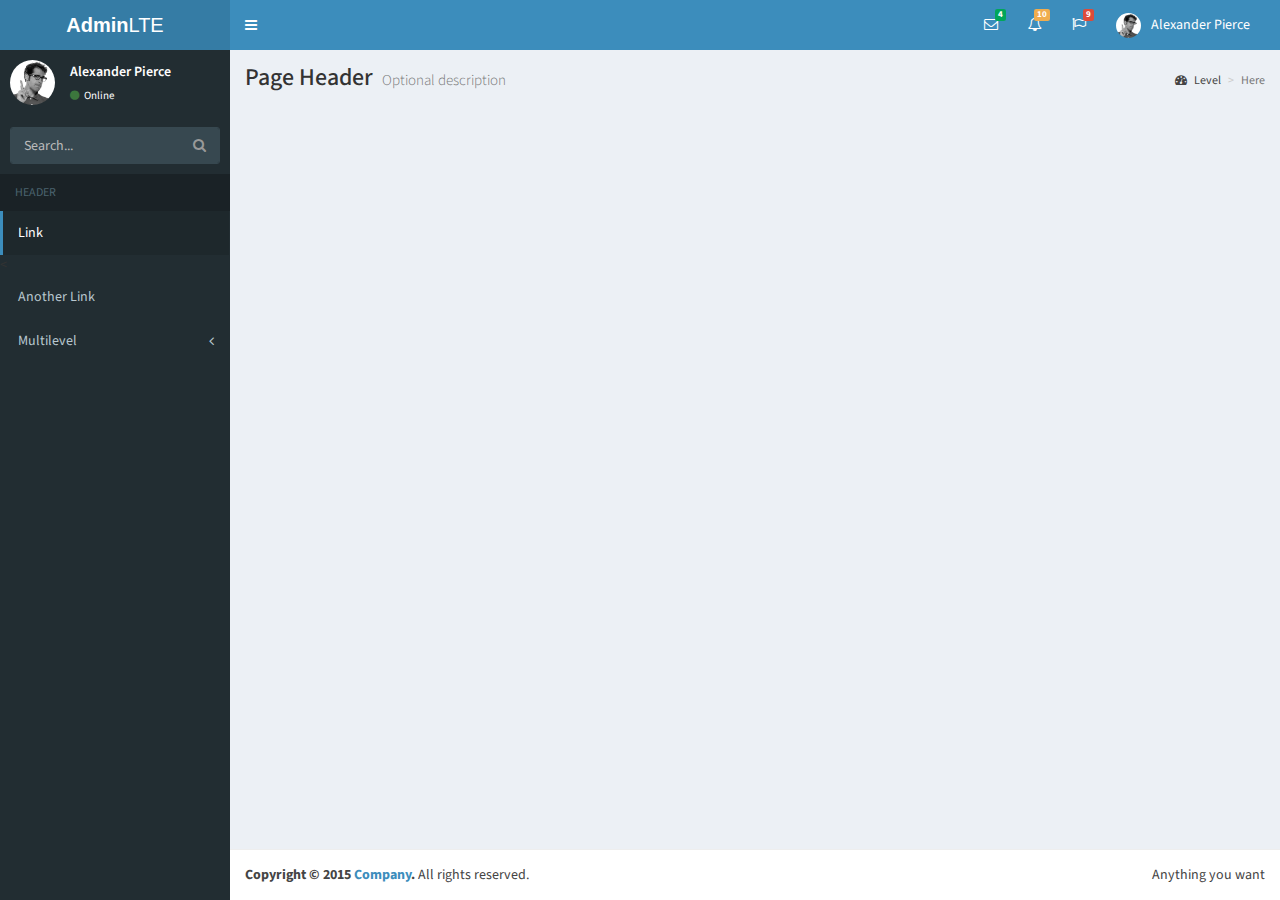
<file: BottomsUp/BottomsUp.Web/themes/AdminLTE-2.0.4/starter.html>
<!DOCTYPE html>
<!--
This is a starter template page. Use this page to start your new project from
scratch. This page gets rid of all links and provides the needed markup only.
-->
<html>
  <head>
    <meta charset="UTF-8">
    <title>AdminLTE 2 | Dashboard</title>
    <meta content='width=device-width, initial-scale=1, maximum-scale=1, user-scalable=no' name='viewport'>
    <!-- Bootstrap 3.3.2 -->
    <link href="bootstrap/css/bootstrap.min.css" rel="stylesheet" type="text/css" />
    <!-- Font Awesome Icons -->
    <link href="https://maxcdn.bootstrapcdn.com/font-awesome/4.3.0/css/font-awesome.min.css" rel="stylesheet" type="text/css" />
    <!-- Ionicons -->
    <link href="http://code.ionicframework.com/ionicons/2.0.0/css/ionicons.min.css" rel="stylesheet" type="text/css" />
    <!-- Theme style -->
    <link href="dist/css/AdminLTE.min.css" rel="stylesheet" type="text/css" />
    <!-- AdminLTE Skins. We have chosen the skin-blue for this starter
          page. However, you can choose any other skin. Make sure you
          apply the skin class to the body tag so the changes take effect.
    -->
    <link href="dist/css/skins/skin-blue.min.css" rel="stylesheet" type="text/css" />

    <!-- HTML5 Shim and Respond.js IE8 support of HTML5 elements and media queries -->
    <!-- WARNING: Respond.js doesn't work if you view the page via file:// -->
    <!--[if lt IE 9]>
        <script src="https://oss.maxcdn.com/libs/html5shiv/3.7.0/html5shiv.js"></script>
        <script src="https://oss.maxcdn.com/libs/respond.js/1.3.0/respond.min.js"></script>
    <![endif]-->
  </head>
  <!--
  BODY TAG OPTIONS:
  =================
  Apply one or more of the following classes to get the 
  desired effect
  |---------------------------------------------------------|
  | SKINS         | skin-blue                               |
  |               | skin-black                              |
  |               | skin-purple                             |
  |               | skin-yellow                             |
  |               | skin-red                                |
  |               | skin-green                              |
  |---------------------------------------------------------|
  |LAYOUT OPTIONS | fixed                                   |
  |               | layout-boxed                            |
  |               | layout-top-nav                          |
  |               | sidebar-collapse                        |  
  |---------------------------------------------------------|
  
  -->
  <body class="skin-blue">
    <div class="wrapper">

      <!-- Main Header -->
      <header class="main-header">

        <!-- Logo -->
        <a href="index2.html" class="logo"><b>Admin</b>LTE</a>

        <!-- Header Navbar -->
        <nav class="navbar navbar-static-top" role="navigation">
          <!-- Sidebar toggle button-->
          <a href="#" class="sidebar-toggle" data-toggle="offcanvas" role="button">
            <span class="sr-only">Toggle navigation</span>
          </a>
          <!-- Navbar Right Menu -->
          <div class="navbar-custom-menu">
            <ul class="nav navbar-nav">
              <!-- Messages: style can be found in dropdown.less-->
              <li class="dropdown messages-menu">
                <!-- Menu toggle button -->
                <a href="#" class="dropdown-toggle" data-toggle="dropdown">
                  <i class="fa fa-envelope-o"></i>
                  <span class="label label-success">4</span>
                </a>
                <ul class="dropdown-menu">
                  <li class="header">You have 4 messages</li>
                  <li>
                    <!-- inner menu: contains the messages -->
                    <ul class="menu">
                      <li><!-- start message -->
                        <a href="#">
                          <div class="pull-left">
                            <!-- User Image -->
                            <img src="dist/img/user2-160x160.jpg" class="img-circle" alt="User Image"/>
                          </div>
                          <!-- Message title and timestamp -->
                          <h4>                            
                            Support Team
                            <small><i class="fa fa-clock-o"></i> 5 mins</small>
                          </h4>
                          <!-- The message -->
                          <p>Why not buy a new awesome theme?</p>
                        </a>
                      </li><!-- end message -->                      
                    </ul><!-- /.menu -->
                  </li>
                  <li class="footer"><a href="#">See All Messages</a></li>
                </ul>
              </li><!-- /.messages-menu -->

              <!-- Notifications Menu -->
              <li class="dropdown notifications-menu">
                <!-- Menu toggle button -->
                <a href="#" class="dropdown-toggle" data-toggle="dropdown">
                  <i class="fa fa-bell-o"></i>
                  <span class="label label-warning">10</span>
                </a>
                <ul class="dropdown-menu">
                  <li class="header">You have 10 notifications</li>
                  <li>
                    <!-- Inner Menu: contains the notifications -->
                    <ul class="menu">
                      <li><!-- start notification -->
                        <a href="#">
                          <i class="fa fa-users text-aqua"></i> 5 new members joined today
                        </a>
                      </li><!-- end notification -->                      
                    </ul>
                  </li>
                  <li class="footer"><a href="#">View all</a></li>
                </ul>
              </li>
              <!-- Tasks Menu -->
              <li class="dropdown tasks-menu">
                <!-- Menu Toggle Button -->
                <a href="#" class="dropdown-toggle" data-toggle="dropdown">
                  <i class="fa fa-flag-o"></i>
                  <span class="label label-danger">9</span>
                </a>
                <ul class="dropdown-menu">
                  <li class="header">You have 9 tasks</li>
                  <li>
                    <!-- Inner menu: contains the tasks -->
                    <ul class="menu">
                      <li><!-- Task item -->
                        <a href="#">
                          <!-- Task title and progress text -->
                          <h3>
                            Design some buttons
                            <small class="pull-right">20%</small>
                          </h3>
                          <!-- The progress bar -->
                          <div class="progress xs">
                            <!-- Change the css width attribute to simulate progress -->
                            <div class="progress-bar progress-bar-aqua" style="width: 20%" role="progressbar" aria-valuenow="20" aria-valuemin="0" aria-valuemax="100">
                              <span class="sr-only">20% Complete</span>
                            </div>
                          </div>
                        </a>
                      </li><!-- end task item -->                      
                    </ul>
                  </li>
                  <li class="footer">
                    <a href="#">View all tasks</a>
                  </li>
                </ul>
              </li>
              <!-- User Account Menu -->
              <li class="dropdown user user-menu">
                <!-- Menu Toggle Button -->
                <a href="#" class="dropdown-toggle" data-toggle="dropdown">
                  <!-- The user image in the navbar-->
                  <img src="dist/img/user2-160x160.jpg" class="user-image" alt="User Image"/>
                  <!-- hidden-xs hides the username on small devices so only the image appears. -->
                  <span class="hidden-xs">Alexander Pierce</span>
                </a>
                <ul class="dropdown-menu">
                  <!-- The user image in the menu -->
                  <li class="user-header">
                    <img src="dist/img/user2-160x160.jpg" class="img-circle" alt="User Image" />
                    <p>
                      Alexander Pierce - Web Developer
                      <small>Member since Nov. 2012</small>
                    </p>
                  </li>
                  <!-- Menu Body -->
                  <li class="user-body">
                    <div class="col-xs-4 text-center">
                      <a href="#">Followers</a>
                    </div>
                    <div class="col-xs-4 text-center">
                      <a href="#">Sales</a>
                    </div>
                    <div class="col-xs-4 text-center">
                      <a href="#">Friends</a>
                    </div>
                  </li>
                  <!-- Menu Footer-->
                  <li class="user-footer">
                    <div class="pull-left">
                      <a href="#" class="btn btn-default btn-flat">Profile</a>
                    </div>
                    <div class="pull-right">
                      <a href="#" class="btn btn-default btn-flat">Sign out</a>
                    </div>
                  </li>
                </ul>
              </li>
            </ul>
          </div>
        </nav>
      </header>
      <!-- Left side column. contains the logo and sidebar -->
      <aside class="main-sidebar">

        <!-- sidebar: style can be found in sidebar.less -->
        <section class="sidebar">

          <!-- Sidebar user panel (optional) -->
          <div class="user-panel">
            <div class="pull-left image">
              <img src="dist/img/user2-160x160.jpg" class="img-circle" alt="User Image" />
            </div>
            <div class="pull-left info">
              <p>Alexander Pierce</p>
              <!-- Status -->
              <a href="#"><i class="fa fa-circle text-success"></i> Online</a>
            </div>
          </div>

          <!-- search form (Optional) -->
          <form action="#" method="get" class="sidebar-form">
            <div class="input-group">
              <input type="text" name="q" class="form-control" placeholder="Search..."/>
              <span class="input-group-btn">
                <button type='submit' name='search' id='search-btn' class="btn btn-flat"><i class="fa fa-search"></i></button>
              </span>
            </div>
          </form>
          <!-- /.search form -->

          <!-- Sidebar Menu -->
          <ul class="sidebar-menu">
            <li class="header">HEADER</li>
            <!-- Optionally, you can add icons to the links -->
            <li class="active"><a href="#"><span>Link</span></a><</li>
            <li><a href="#"><span>Another Link</span></a></li>
            <li class="treeview">
              <a href="#"><span>Multilevel</span> <i class="fa fa-angle-left pull-right"></i></a>
              <ul class="treeview-menu">
                <li><a href="#">Link in level 2</a></li>
                <li><a href="#">Link in level 2</a></li>
              </ul>
            </li>
          </ul><!-- /.sidebar-menu -->
        </section>
        <!-- /.sidebar -->
      </aside>

      <!-- Content Wrapper. Contains page content -->
      <div class="content-wrapper">
        <!-- Content Header (Page header) -->
        <section class="content-header">
          <h1>
            Page Header
            <small>Optional description</small>
          </h1>
          <ol class="breadcrumb">
            <li><a href="#"><i class="fa fa-dashboard"></i> Level</a></li>
            <li class="active">Here</li>
          </ol>
        </section>

        <!-- Main content -->
        <section class="content">
          
          <!-- Your Page Content Here -->

        </section><!-- /.content -->
      </div><!-- /.content-wrapper -->

      <!-- Main Footer -->
      <footer class="main-footer">
        <!-- To the right -->
        <div class="pull-right hidden-xs">
          Anything you want
        </div>
        <!-- Default to the left --> 
        <strong>Copyright &copy; 2015 <a href="#">Company</a>.</strong> All rights reserved.
      </footer>

    </div><!-- ./wrapper -->

    <!-- REQUIRED JS SCRIPTS -->
    
    <!-- jQuery 2.1.3 -->
    <script src="plugins/jQuery/jQuery-2.1.3.min.js"></script>
    <!-- Bootstrap 3.3.2 JS -->
    <script src="bootstrap/js/bootstrap.min.js" type="text/javascript"></script>
    <!-- AdminLTE App -->
    <script src="dist/js/app.min.js" type="text/javascript"></script>
    
    <!-- Optionally, you can add Slimscroll and FastClick plugins. 
          Both of these plugins are recommended to enhance the 
          user experience -->
  </body>
</html>
</file>
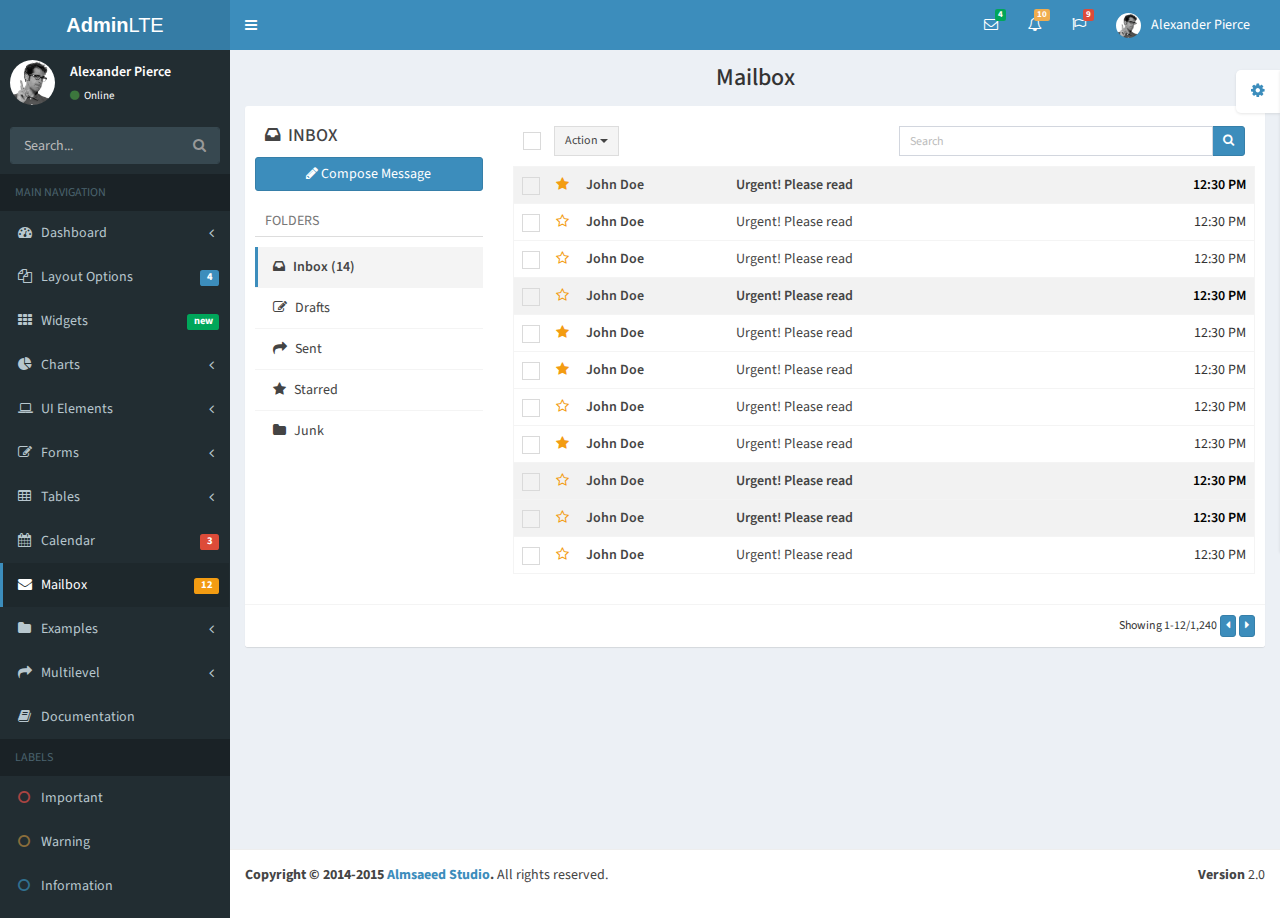
<file: BottomsUp/BottomsUp.Web/themes/AdminLTE-2.0.4/pages/mailbox.html>
<!DOCTYPE html>
<html>
  <head>
    <meta charset="UTF-8">
    <title>AdminLTE 2 | Mailbox</title>
    <meta content='width=device-width, initial-scale=1, maximum-scale=1, user-scalable=no' name='viewport'>
    <!-- Bootstrap 3.3.2 -->
    <link href="../bootstrap/css/bootstrap.min.css" rel="stylesheet" type="text/css" />
    <!-- Font Awesome Icons -->
    <link href="https://maxcdn.bootstrapcdn.com/font-awesome/4.3.0/css/font-awesome.min.css" rel="stylesheet" type="text/css" />
    <!-- Ionicons -->
    <link href="http://code.ionicframework.com/ionicons/2.0.0/css/ionicons.min.css" rel="stylesheet" type="text/css" />
    <!-- bootstrap wysihtml5 - text editor -->
    <link href="../plugins/bootstrap-wysihtml5/bootstrap3-wysihtml5.min.css" rel="stylesheet" type="text/css" />
    <!-- iCheck for checkboxes and radio inputs -->
    <link href="../plugins/iCheck/minimal/blue.css" rel="stylesheet" type="text/css" />
    <!-- Theme style -->
    <link href="../dist/css/AdminLTE.min.css" rel="stylesheet" type="text/css" />
    <!-- AdminLTE Skins. Choose a skin from the css/skins 
         folder instead of downloading all of them to reduce the load. -->
    <link href="../dist/css/skins/_all-skins.min.css" rel="stylesheet" type="text/css" />

    <!-- HTML5 Shim and Respond.js IE8 support of HTML5 elements and media queries -->
    <!-- WARNING: Respond.js doesn't work if you view the page via file:// -->
    <!--[if lt IE 9]>
        <script src="https://oss.maxcdn.com/libs/html5shiv/3.7.0/html5shiv.js"></script>
        <script src="https://oss.maxcdn.com/libs/respond.js/1.3.0/respond.min.js"></script>
    <![endif]-->
  </head>
  <body class="skin-blue">
    <div class="wrapper">
      
      <header class="main-header">
        <a href="../index2.html" class="logo"><b>Admin</b>LTE</a>
        <!-- Header Navbar: style can be found in header.less -->
        <nav class="navbar navbar-static-top" role="navigation">
          <!-- Sidebar toggle button-->
          <a href="#" class="sidebar-toggle" data-toggle="offcanvas" role="button">
            <span class="sr-only">Toggle navigation</span>
            <span class="icon-bar"></span>
            <span class="icon-bar"></span>
            <span class="icon-bar"></span>
          </a>
          <div class="navbar-custom-menu">
            <ul class="nav navbar-nav">
              <!-- Messages: style can be found in dropdown.less-->
              <li class="dropdown messages-menu">
                <a href="#" class="dropdown-toggle" data-toggle="dropdown">
                  <i class="fa fa-envelope-o"></i>
                  <span class="label label-success">4</span>
                </a>
                <ul class="dropdown-menu">
                  <li class="header">You have 4 messages</li>
                  <li>
                    <!-- inner menu: contains the actual data -->
                    <ul class="menu">
                      <li><!-- start message -->
                        <a href="#">
                          <div class="pull-left">
                            <img src="../dist/img/user2-160x160.jpg" class="img-circle" alt="User Image"/>
                          </div>
                          <h4>
                            Support Team
                            <small><i class="fa fa-clock-o"></i> 5 mins</small>
                          </h4>
                          <p>Why not buy a new awesome theme?</p>
                        </a>
                      </li><!-- end message -->
                      <li>
                        <a href="#">
                          <div class="pull-left">
                            <img src="../dist/img/user3-128x128.jpg" class="img-circle" alt="user image"/>
                          </div>
                          <h4>
                            AdminLTE Design Team
                            <small><i class="fa fa-clock-o"></i> 2 hours</small>
                          </h4>
                          <p>Why not buy a new awesome theme?</p>
                        </a>
                      </li>
                      <li>
                        <a href="#">
                          <div class="pull-left">
                            <img src="../dist/img/user4-128x128.jpg" class="img-circle" alt="user image"/>
                          </div>
                          <h4>
                            Developers
                            <small><i class="fa fa-clock-o"></i> Today</small>
                          </h4>
                          <p>Why not buy a new awesome theme?</p>
                        </a>
                      </li>
                      <li>
                        <a href="#">
                          <div class="pull-left">
                            <img src="../dist/img/user3-128x128.jpg" class="img-circle" alt="user image"/>
                          </div>
                          <h4>
                            Sales Department
                            <small><i class="fa fa-clock-o"></i> Yesterday</small>
                          </h4>
                          <p>Why not buy a new awesome theme?</p>
                        </a>
                      </li>
                      <li>
                        <a href="#">
                          <div class="pull-left">
                            <img src="../dist/img/user4-128x128.jpg" class="img-circle" alt="user image"/>
                          </div>
                          <h4>
                            Reviewers
                            <small><i class="fa fa-clock-o"></i> 2 days</small>
                          </h4>
                          <p>Why not buy a new awesome theme?</p>
                        </a>
                      </li>
                    </ul>
                  </li>
                  <li class="footer"><a href="#">See All Messages</a></li>
                </ul>
              </li>
              <!-- Notifications: style can be found in dropdown.less -->
              <li class="dropdown notifications-menu">
                <a href="#" class="dropdown-toggle" data-toggle="dropdown">
                  <i class="fa fa-bell-o"></i>
                  <span class="label label-warning">10</span>
                </a>
                <ul class="dropdown-menu">
                  <li class="header">You have 10 notifications</li>
                  <li>
                    <!-- inner menu: contains the actual data -->
                    <ul class="menu">
                      <li>
                        <a href="#">
                          <i class="fa fa-users text-aqua"></i> 5 new members joined today
                        </a>
                      </li>
                      <li>
                        <a href="#">
                          <i class="fa fa-warning text-yellow"></i> Very long description here that may not fit into the page and may cause design problems
                        </a>
                      </li>
                      <li>
                        <a href="#">
                          <i class="fa fa-users text-red"></i> 5 new members joined
                        </a>
                      </li>

                      <li>
                        <a href="#">
                          <i class="fa fa-shopping-cart text-green"></i> 25 sales made
                        </a>
                      </li>
                      <li>
                        <a href="#">
                          <i class="fa fa-user text-red"></i> You changed your username
                        </a>
                      </li>
                    </ul>
                  </li>
                  <li class="footer"><a href="#">View all</a></li>
                </ul>
              </li>
              <!-- Tasks: style can be found in dropdown.less -->
              <li class="dropdown tasks-menu">
                <a href="#" class="dropdown-toggle" data-toggle="dropdown">
                  <i class="fa fa-flag-o"></i>
                  <span class="label label-danger">9</span>
                </a>
                <ul class="dropdown-menu">
                  <li class="header">You have 9 tasks</li>
                  <li>
                    <!-- inner menu: contains the actual data -->
                    <ul class="menu">
                      <li><!-- Task item -->
                        <a href="#">
                          <h3>
                            Design some buttons
                            <small class="pull-right">20%</small>
                          </h3>
                          <div class="progress xs">
                            <div class="progress-bar progress-bar-aqua" style="width: 20%" role="progressbar" aria-valuenow="20" aria-valuemin="0" aria-valuemax="100">
                              <span class="sr-only">20% Complete</span>
                            </div>
                          </div>
                        </a>
                      </li><!-- end task item -->
                      <li><!-- Task item -->
                        <a href="#">
                          <h3>
                            Create a nice theme
                            <small class="pull-right">40%</small>
                          </h3>
                          <div class="progress xs">
                            <div class="progress-bar progress-bar-green" style="width: 40%" role="progressbar" aria-valuenow="20" aria-valuemin="0" aria-valuemax="100">
                              <span class="sr-only">40% Complete</span>
                            </div>
                          </div>
                        </a>
                      </li><!-- end task item -->
                      <li><!-- Task item -->
                        <a href="#">
                          <h3>
                            Some task I need to do
                            <small class="pull-right">60%</small>
                          </h3>
                          <div class="progress xs">
                            <div class="progress-bar progress-bar-red" style="width: 60%" role="progressbar" aria-valuenow="20" aria-valuemin="0" aria-valuemax="100">
                              <span class="sr-only">60% Complete</span>
                            </div>
                          </div>
                        </a>
                      </li><!-- end task item -->
                      <li><!-- Task item -->
                        <a href="#">
                          <h3>
                            Make beautiful transitions
                            <small class="pull-right">80%</small>
                          </h3>
                          <div class="progress xs">
                            <div class="progress-bar progress-bar-yellow" style="width: 80%" role="progressbar" aria-valuenow="20" aria-valuemin="0" aria-valuemax="100">
                              <span class="sr-only">80% Complete</span>
                            </div>
                          </div>
                        </a>
                      </li><!-- end task item -->
                    </ul>
                  </li>
                  <li class="footer">
                    <a href="#">View all tasks</a>
                  </li>
                </ul>
              </li>
              <!-- User Account: style can be found in dropdown.less -->
              <li class="dropdown user user-menu">
                <a href="#" class="dropdown-toggle" data-toggle="dropdown">
                  <img src="../dist/img/user2-160x160.jpg" class="user-image" alt="User Image"/>
                  <span class="hidden-xs">Alexander Pierce</span>
                </a>
                <ul class="dropdown-menu">
                  <!-- User image -->
                  <li class="user-header">
                    <img src="../dist/img/user2-160x160.jpg" class="img-circle" alt="User Image" />
                    <p>
                      Alexander Pierce - Web Developer
                      <small>Member since Nov. 2012</small>
                    </p>
                  </li>
                  <!-- Menu Body -->
                  <li class="user-body">
                    <div class="col-xs-4 text-center">
                      <a href="#">Followers</a>
                    </div>
                    <div class="col-xs-4 text-center">
                      <a href="#">Sales</a>
                    </div>
                    <div class="col-xs-4 text-center">
                      <a href="#">Friends</a>
                    </div>
                  </li>
                  <!-- Menu Footer-->
                  <li class="user-footer">
                    <div class="pull-left">
                      <a href="#" class="btn btn-default btn-flat">Profile</a>
                    </div>
                    <div class="pull-right">
                      <a href="#" class="btn btn-default btn-flat">Sign out</a>
                    </div>
                  </li>
                </ul>
              </li>
            </ul>
          </div>
        </nav>
      </header>
      <!-- Left side column. contains the logo and sidebar -->
      <aside class="main-sidebar">
        <!-- sidebar: style can be found in sidebar.less -->
        <section class="sidebar">
          <!-- Sidebar user panel -->
          <div class="user-panel">
            <div class="pull-left image">
              <img src="../dist/img/user2-160x160.jpg" class="img-circle" alt="User Image" />
            </div>
            <div class="pull-left info">
              <p>Alexander Pierce</p>

              <a href="#"><i class="fa fa-circle text-success"></i> Online</a>
            </div>
          </div>
          <!-- search form -->
          <form action="#" method="get" class="sidebar-form">
            <div class="input-group">
              <input type="text" name="q" class="form-control" placeholder="Search..."/>
              <span class="input-group-btn">
                <button type='submit' name='seach' id='search-btn' class="btn btn-flat"><i class="fa fa-search"></i></button>
              </span>
            </div>
          </form>
          <!-- /.search form -->
          <!-- sidebar menu: : style can be found in sidebar.less -->
          <ul class="sidebar-menu">
            <li class="header">MAIN NAVIGATION</li>
            <li class="treeview">
              <a href="#">
                <i class="fa fa-dashboard"></i> <span>Dashboard</span> <i class="fa fa-angle-left pull-right"></i>
              </a>
              <ul class="treeview-menu">
                <li><a href="../index.html"><i class="fa fa-circle-o"></i> Dashboard v1</a></li>
                <li><a href="../index2.html"><i class="fa fa-circle-o"></i> Dashboard v2</a></li>
              </ul>
            </li>
            <li class="treeview">
              <a href="#">
                <i class="fa fa-files-o"></i>
                <span>Layout Options</span>
                <span class="label label-primary pull-right">4</span>
              </a>
              <ul class="treeview-menu">
                <li><a href="layout/top-nav.html"><i class="fa fa-circle-o"></i> Top Navigation</a></li>
                <li><a href="layout/boxed.html"><i class="fa fa-circle-o"></i> Boxed</a></li>
                <li><a href="layout/fixed.html"><i class="fa fa-circle-o"></i> Fixed</a></li>
                <li><a href="layout/collapsed-sidebar.html"><i class="fa fa-circle-o"></i> Collapsed Sidebar</a></li>
              </ul>
            </li>
            <li>
              <a href="widgets.html">
                <i class="fa fa-th"></i> <span>Widgets</span> <small class="label pull-right bg-green">new</small>
              </a>
            </li>
            <li class="treeview">
              <a href="#">
                <i class="fa fa-pie-chart"></i>
                <span>Charts</span>
                <i class="fa fa-angle-left pull-right"></i>
              </a>
              <ul class="treeview-menu">
                <li><a href="charts/morris.html"><i class="fa fa-circle-o"></i> Morris</a></li>
                <li><a href="charts/flot.html"><i class="fa fa-circle-o"></i> Flot</a></li>
                <li><a href="charts/inline.html"><i class="fa fa-circle-o"></i> Inline charts</a></li>
              </ul>
            </li>
            <li class="treeview">
              <a href="#">
                <i class="fa fa-laptop"></i>
                <span>UI Elements</span>
                <i class="fa fa-angle-left pull-right"></i>
              </a>
              <ul class="treeview-menu">
                <li><a href="UI/general.html"><i class="fa fa-circle-o"></i> General</a></li>
                <li><a href="UI/icons.html"><i class="fa fa-circle-o"></i> Icons</a></li>
                <li><a href="UI/buttons.html"><i class="fa fa-circle-o"></i> Buttons</a></li>
                <li><a href="UI/sliders.html"><i class="fa fa-circle-o"></i> Sliders</a></li>
                <li><a href="UI/timeline.html"><i class="fa fa-circle-o"></i> Timeline</a></li>
                <li><a href="UI/modals.html"><i class="fa fa-circle-o"></i> Modals</a></li>
              </ul>
            </li>
            <li class="treeview">
              <a href="#">
                <i class="fa fa-edit"></i> <span>Forms</span>
                <i class="fa fa-angle-left pull-right"></i>
              </a>
              <ul class="treeview-menu">
                <li><a href="forms/general.html"><i class="fa fa-circle-o"></i> General Elements</a></li>
                <li><a href="forms/advanced.html"><i class="fa fa-circle-o"></i> Advanced Elements</a></li>
                <li><a href="forms/editors.html"><i class="fa fa-circle-o"></i> Editors</a></li>
              </ul>
            </li>
            <li class="treeview">
              <a href="#">
                <i class="fa fa-table"></i> <span>Tables</span>
                <i class="fa fa-angle-left pull-right"></i>
              </a>
              <ul class="treeview-menu">
                <li><a href="tables/simple.html"><i class="fa fa-circle-o"></i> Simple tables</a></li>
                <li><a href="tables/data.html"><i class="fa fa-circle-o"></i> Data tables</a></li>
              </ul>
            </li>
            <li>
              <a href="calendar.html">
                <i class="fa fa-calendar"></i> <span>Calendar</span>
                <small class="label pull-right bg-red">3</small>
              </a>
            </li>
            <li class="active">
              <a href="mailbox.html">
                <i class="fa fa-envelope"></i> <span>Mailbox</span>
                <small class="label pull-right bg-yellow">12</small>
              </a>
            </li>
            <li class="treeview">
              <a href="#">
                <i class="fa fa-folder"></i> <span>Examples</span>
                <i class="fa fa-angle-left pull-right"></i>
              </a>
              <ul class="treeview-menu">
                <li><a href="examples/invoice.html"><i class="fa fa-circle-o"></i> Invoice</a></li>
                <li><a href="examples/login.html"><i class="fa fa-circle-o"></i> Login</a></li>
                <li><a href="examples/register.html"><i class="fa fa-circle-o"></i> Register</a></li>
                <li><a href="examples/lockscreen.html"><i class="fa fa-circle-o"></i> Lockscreen</a></li>
                <li><a href="examples/404.html"><i class="fa fa-circle-o"></i> 404 Error</a></li>
                <li><a href="examples/500.html"><i class="fa fa-circle-o"></i> 500 Error</a></li>
                <li><a href="examples/blank.html"><i class="fa fa-circle-o"></i> Blank Page</a></li>
              </ul>
            </li>
            <li class="treeview">
              <a href="#">
                <i class="fa fa-share"></i> <span>Multilevel</span>
                <i class="fa fa-angle-left pull-right"></i>
              </a>
              <ul class="treeview-menu">
                <li><a href="#"><i class="fa fa-circle-o"></i> Level One</a></li>
                <li>
                  <a href="#"><i class="fa fa-circle-o"></i> Level One <i class="fa fa-angle-left pull-right"></i></a>
                  <ul class="treeview-menu">
                    <li><a href="#"><i class="fa fa-circle-o"></i> Level Two</a></li>
                    <li>
                      <a href="#"><i class="fa fa-circle-o"></i> Level Two <i class="fa fa-angle-left pull-right"></i></a>
                      <ul class="treeview-menu">
                        <li><a href="#"><i class="fa fa-circle-o"></i> Level Three</a></li>
                        <li><a href="#"><i class="fa fa-circle-o"></i> Level Three</a></li>
                      </ul>
                    </li>
                  </ul>
                </li>
                <li><a href="#"><i class="fa fa-circle-o"></i> Level One</a></li>
              </ul>
            </li>
            <li><a href="../documentation/index.html"><i class="fa fa-book"></i> Documentation</a></li>
            <li class="header">LABELS</li>
            <li><a href="#"><i class="fa fa-circle-o text-danger"></i> Important</a></li>
            <li><a href="#"><i class="fa fa-circle-o text-warning"></i> Warning</a></li>
            <li><a href="#"><i class="fa fa-circle-o text-info"></i> Information</a></li>
          </ul>
        </section>
        <!-- /.sidebar -->
      </aside>

      <!-- Content Wrapper. Contains page content -->
      <div class="content-wrapper">
        <!-- Content Header (Page header) -->
        <section class="content-header no-margin">
          <h1 class="text-center">
            Mailbox
          </h1>
        </section>

        <!-- Main content -->
        <section class="content">
          <!-- MAILBOX BEGIN -->
          <div class="mailbox row">
            <div class="col-xs-12">
              <div class="box box-solid">
                <div class="box-body">
                  <div class="row">
                    <div class="col-md-3 col-sm-4">
                      <!-- BOXES are complex enough to move the .box-header around.
                                This is an example of having the box header within the box body -->
                      <div class="box-header">
                        <i class="fa fa-inbox"></i>
                        <h3 class="box-title">INBOX</h3>
                      </div>
                      <!-- compose message btn -->
                      <a class="btn btn-block btn-primary" data-toggle="modal" data-target="#compose-modal"><i class="fa fa-pencil"></i> Compose Message</a>
                      <!-- Navigation - folders-->
                      <div style="margin-top: 15px;">
                        <ul class="nav nav-pills nav-stacked">
                          <li class="header">Folders</li>
                          <li class="active"><a href="#"><i class="fa fa-inbox"></i> Inbox (14)</a></li>
                          <li><a href="#"><i class="fa fa-pencil-square-o"></i> Drafts</a></li>
                          <li><a href="#"><i class="fa fa-mail-forward"></i> Sent</a></li>
                          <li><a href="#"><i class="fa fa-star"></i> Starred</a></li>
                          <li><a href="#"><i class="fa fa-folder"></i> Junk</a></li>
                        </ul>
                      </div>
                    </div><!-- /.col (LEFT) -->
                    <div class="col-md-9 col-sm-8">
                      <div class="row pad">
                        <div class="col-sm-6">
                          <label style="margin-right: 10px;">
                            <input type="checkbox" id="check-all"/>
                          </label>
                          <!-- Action button -->
                          <div class="btn-group">
                            <button type="button" class="btn btn-default btn-sm btn-flat dropdown-toggle" data-toggle="dropdown">
                              Action <span class="caret"></span>
                            </button>
                            <ul class="dropdown-menu" role="menu">
                              <li><a href="#">Mark as read</a></li>
                              <li><a href="#">Mark as unread</a></li>
                              <li class="divider"></li>
                              <li><a href="#">Move to junk</a></li>
                              <li class="divider"></li>
                              <li><a href="#">Delete</a></li>
                            </ul>
                          </div>

                        </div>
                        <div class="col-sm-6 search-form">
                          <form action="#" class="text-right">
                            <div class="input-group">
                              <input type="text" class="form-control input-sm" placeholder="Search">
                              <div class="input-group-btn">
                                <button type="submit" name="q" class="btn btn-sm btn-primary"><i class="fa fa-search"></i></button>
                              </div>
                            </div>
                          </form>
                        </div>
                      </div><!-- /.row -->

                      <div class="table-responsive">
                        <!-- THE MESSAGES -->
                        <table class="table table-mailbox">
                          <tr class="unread">
                            <td class="small-col"><input type="checkbox" /></td>
                            <td class="small-col"><i class="fa fa-star"></i></td>
                            <td class="name"><a href="#">John Doe</a></td>
                            <td class="subject"><a href="#">Urgent! Please read</a></td>
                            <td class="time">12:30 PM</td>
                          </tr>
                          <tr>
                            <td class="small-col"><input type="checkbox" /></td>
                            <td class="small-col"><i class="fa fa-star-o"></i></td>
                            <td class="name"><a href="#">John Doe</a></td>
                            <td class="subject"><a href="#">Urgent! Please read</a></td>
                            <td class="time">12:30 PM</td>
                          </tr>
                          <tr>
                            <td class="small-col"><input type="checkbox" /></td>
                            <td class="small-col"><i class="fa fa-star-o"></i></td>
                            <td class="name"><a href="#">John Doe</a></td>
                            <td class="subject"><a href="#">Urgent! Please read</a></td>
                            <td class="time">12:30 PM</td>
                          </tr>
                          <tr class="unread">
                            <td class="small-col"><input type="checkbox" /></td>
                            <td class="small-col"><i class="fa fa-star-o"></i></td>
                            <td class="name"><a href="#">John Doe</a></td>
                            <td class="subject"><a href="#">Urgent! Please read</a></td>
                            <td class="time">12:30 PM</td>
                          </tr>
                          <tr>
                            <td class="small-col"><input type="checkbox" /></td>
                            <td class="small-col"><i class="fa fa-star"></i></td>
                            <td class="name"><a href="#">John Doe</a></td>
                            <td class="subject"><a href="#">Urgent! Please read</a></td>
                            <td class="time">12:30 PM</td>
                          </tr>
                          <tr>
                            <td class="small-col"><input type="checkbox" /></td>
                            <td class="small-col"><i class="fa fa-star"></i></td>
                            <td class="name"><a href="#">John Doe</a></td>
                            <td class="subject"><a href="#">Urgent! Please read</a></td>
                            <td class="time">12:30 PM</td>
                          </tr>
                          <tr>
                            <td class="small-col"><input type="checkbox" /></td>
                            <td class="small-col"><i class="fa fa-star-o"></i></td>
                            <td class="name"><a href="#">John Doe</a></td>
                            <td class="subject"><a href="#">Urgent! Please read</a></td>
                            <td class="time">12:30 PM</td>
                          </tr>
                          <tr>
                            <td class="small-col"><input type="checkbox" /></td>
                            <td class="small-col"><i class="fa fa-star"></i></td>
                            <td class="name"><a href="#">John Doe</a></td>
                            <td class="subject"><a href="#">Urgent! Please read</a></td>
                            <td class="time">12:30 PM</td>
                          </tr>
                          <tr class="unread">
                            <td class="small-col"><input type="checkbox" /></td>
                            <td class="small-col"><i class="fa fa-star-o"></i></td>
                            <td class="name"><a href="#">John Doe</a></td>
                            <td class="subject"><a href="#">Urgent! Please read</a></td>
                            <td class="time">12:30 PM</td>
                          </tr>
                          <tr class="unread">
                            <td class="small-col"><input type="checkbox" /></td>
                            <td class="small-col"><i class="fa fa-star-o"></i></td>
                            <td class="name"><a href="#">John Doe</a></td>
                            <td class="subject"><a href="#">Urgent! Please read</a></td>
                            <td class="time">12:30 PM</td>
                          </tr>
                          <tr>
                            <td class="small-col"><input type="checkbox" /></td>
                            <td class="small-col"><i class="fa fa-star-o"></i></td>
                            <td class="name"><a href="#">John Doe</a></td>
                            <td class="subject"><a href="#">Urgent! Please read</a></td>
                            <td class="time">12:30 PM</td>
                          </tr>
                        </table>
                      </div><!-- /.table-responsive -->
                    </div><!-- /.col (RIGHT) -->
                  </div><!-- /.row -->
                </div><!-- /.box-body -->
                <div class="box-footer clearfix">
                  <div class="pull-right">
                    <small>Showing 1-12/1,240</small>
                    <button class="btn btn-xs btn-primary"><i class="fa fa-caret-left"></i></button>
                    <button class="btn btn-xs btn-primary"><i class="fa fa-caret-right"></i></button>
                  </div>
                </div><!-- box-footer -->
              </div><!-- /.box -->
            </div><!-- /.col (MAIN) -->
          </div>
          <!-- MAILBOX END -->

        </section><!-- /.content -->
      </div><!-- /.content-wrapper -->
      <footer class="main-footer">
        <div class="pull-right hidden-xs">
          <b>Version</b> 2.0
        </div>
        <strong>Copyright &copy; 2014-2015 <a href="http://almsaeedstudio.com">Almsaeed Studio</a>.</strong> All rights reserved.
      </footer>
    </div><!-- ./wrapper -->

    <!-- COMPOSE MESSAGE MODAL -->
    <div class="modal fade" id="compose-modal" tabindex="-1" role="dialog" aria-hidden="true">
      <div class="modal-dialog">
        <div class="modal-content">
          <div class="modal-header">
            <button type="button" class="close" data-dismiss="modal" aria-hidden="true">&times;</button>
            <h4 class="modal-title"><i class="fa fa-envelope-o"></i> Compose New Message</h4>
          </div>
          <form action="#" method="post">
            <div class="modal-body">
              <div class="form-group">
                <div class="input-group">
                  <span class="input-group-addon">TO:</span>
                  <input name="email_to" type="email" class="form-control" placeholder="Email TO">
                </div>
              </div>
              <div class="form-group">
                <div class="input-group">
                  <span class="input-group-addon">CC:</span>
                  <input name="email_to" type="email" class="form-control" placeholder="Email CC">
                </div>
              </div>
              <div class="form-group">
                <div class="input-group">
                  <span class="input-group-addon">BCC:</span>
                  <input name="email_to" type="email" class="form-control" placeholder="Email BCC">
                </div>
              </div>
              <div class="form-group">
                <textarea name="message" id="email_message" class="form-control" placeholder="Message" style="height: 120px;"></textarea>
              </div>
              <div class="form-group">
                <div class="btn btn-success btn-file">
                  <i class="fa fa-paperclip"></i> Attachment
                  <input type="file" name="attachment"/>
                </div>
                <p class="help-block">Max. 32MB</p>
              </div>

            </div>
            <div class="modal-footer clearfix">

              <button type="button" class="btn btn-danger" data-dismiss="modal"><i class="fa fa-times"></i> Discard</button>

              <button type="submit" class="btn btn-primary pull-left"><i class="fa fa-envelope"></i> Send Message</button>
            </div>
          </form>
        </div><!-- /.modal-content -->
      </div><!-- /.modal-dialog -->
    </div><!-- /.modal -->

    <!-- jQuery 2.1.3 -->
    <script src="../plugins/jQuery/jQuery-2.1.3.min.js"></script>
    <!-- Bootstrap 3.3.2 JS -->
    <script src="../bootstrap/js/bootstrap.min.js" type="text/javascript"></script>
    <!-- Slimscroll -->
    <script src="../plugins/slimScroll/jquery.slimscroll.min.js" type="text/javascript"></script>
    <!-- FastClick -->
    <script src='../plugins/fastclick/fastclick.min.js'></script>
    <!-- AdminLTE App -->
    <script src="../dist/js/app.min.js" type="text/javascript"></script>    
    <!-- Bootstrap WYSIHTML5 -->
    <script src="../plugins/bootstrap-wysihtml5/bootstrap3-wysihtml5.all.min.js" type="text/javascript"></script>
    <!-- iCheck -->
    <script src="../plugins/iCheck/icheck.min.js" type="text/javascript"></script>
    <!-- Page script -->
    <script type="text/javascript">
      $(function () {

        "use strict";

        //iCheck for checkbox and radio inputs
        $('input[type="checkbox"]').iCheck({
          checkboxClass: 'icheckbox_minimal-blue',
          radioClass: 'iradio_minimal-blue'
        });

        //When unchecking the checkbox
        $("#check-all").on('ifUnchecked', function (event) {
          //Uncheck all checkboxes
          $("input[type='checkbox']", ".table-mailbox").iCheck("uncheck");
        });
        //When checking the checkbox
        $("#check-all").on('ifChecked', function (event) {
          //Check all checkboxes
          $("input[type='checkbox']", ".table-mailbox").iCheck("check");
        });
        //Handle starring for glyphicon and font awesome
        $(".fa-star, .fa-star-o, .glyphicon-star, .glyphicon-star-empty").click(function (e) {
          e.preventDefault();
          //detect type
          var glyph = $(this).hasClass("glyphicon");
          var fa = $(this).hasClass("fa");

          //Switch states
          if (glyph) {
            $(this).toggleClass("glyphicon-star");
            $(this).toggleClass("glyphicon-star-empty");
          }

          if (fa) {
            $(this).toggleClass("fa-star");
            $(this).toggleClass("fa-star-o");
          }
        });

        //Initialize WYSIHTML5 - text editor
        $("#email_message").wysihtml5();
      });
    </script>
    <!-- AdminLTE for demo purposes -->
    <script src="../dist/js/demo.js" type="text/javascript"></script>
  </body>
</html>
</file>
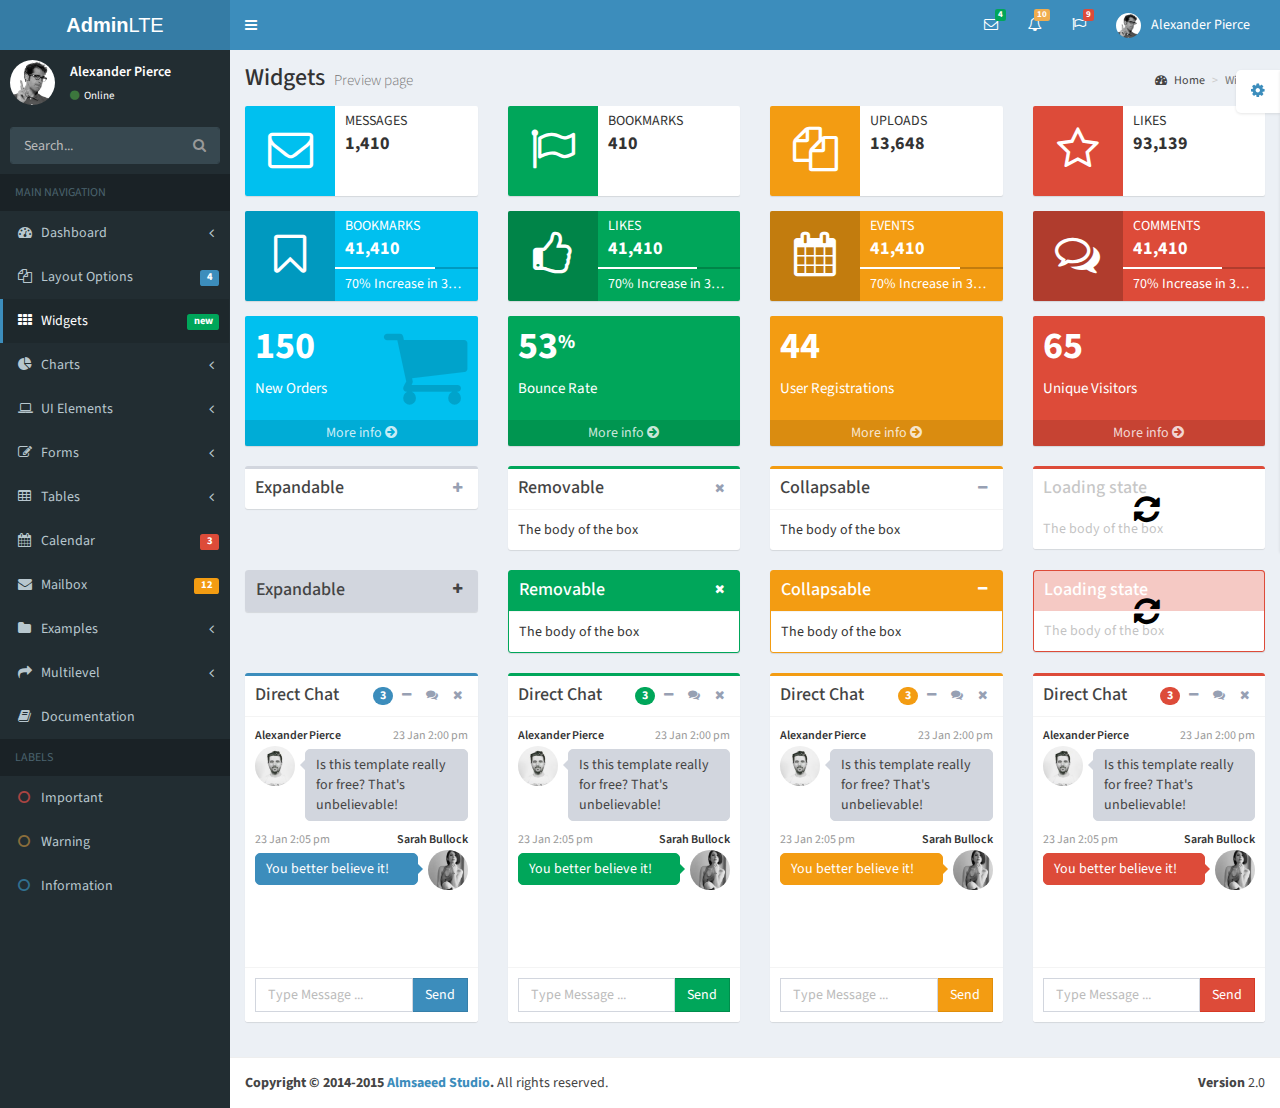
<file: BottomsUp/BottomsUp.Web/themes/AdminLTE-2.0.4/pages/widgets.html>
<!DOCTYPE html>
<html>
  <head>
    <meta charset="UTF-8">
    <title>AdminLTE 2 | Widgets</title>
    <meta content='width=device-width, initial-scale=1, maximum-scale=1, user-scalable=no' name='viewport'>
    <!-- Bootstrap 3.3.2 -->
    <link href="../bootstrap/css/bootstrap.min.css" rel="stylesheet" type="text/css" />
    <!-- Font Awesome Icons -->
    <link href="https://maxcdn.bootstrapcdn.com/font-awesome/4.3.0/css/font-awesome.min.css" rel="stylesheet" type="text/css" />
    <!-- Ionicons -->
    <link href="http://code.ionicframework.com/ionicons/2.0.0/css/ionicons.min.css" rel="stylesheet" type="text/css" />
    <!-- Theme style -->
    <link href="../dist/css/AdminLTE.min.css" rel="stylesheet" type="text/css" />
    <!-- AdminLTE Skins. Choose a skin from the css/skins
         folder instead of downloading all of them to reduce the load. -->
    <link href="../dist/css/skins/_all-skins.min.css" rel="stylesheet" type="text/css" />

    <!-- HTML5 Shim and Respond.js IE8 support of HTML5 elements and media queries -->
    <!-- WARNING: Respond.js doesn't work if you view the page via file:// -->
    <!--[if lt IE 9]>
        <script src="https://oss.maxcdn.com/libs/html5shiv/3.7.0/html5shiv.js"></script>
        <script src="https://oss.maxcdn.com/libs/respond.js/1.3.0/respond.min.js"></script>
    <![endif]-->
  </head>
  <body class="skin-blue">
    <div class="wrapper">

      <header class="main-header">
        <a href="../index2.html" class="logo"><b>Admin</b>LTE</a>
        <!-- Header Navbar: style can be found in header.less -->
        <nav class="navbar navbar-static-top" role="navigation">
          <!-- Sidebar toggle button-->
          <a href="#" class="sidebar-toggle" data-toggle="offcanvas" role="button">
            <span class="sr-only">Toggle navigation</span>
            <span class="icon-bar"></span>
            <span class="icon-bar"></span>
            <span class="icon-bar"></span>
          </a>
          <div class="navbar-custom-menu">
            <ul class="nav navbar-nav">
              <!-- Messages: style can be found in dropdown.less-->
              <li class="dropdown messages-menu">
                <a href="#" class="dropdown-toggle" data-toggle="dropdown">
                  <i class="fa fa-envelope-o"></i>
                  <span class="label label-success">4</span>
                </a>
                <ul class="dropdown-menu">
                  <li class="header">You have 4 messages</li>
                  <li>
                    <!-- inner menu: contains the actual data -->
                    <ul class="menu">
                      <li><!-- start message -->
                        <a href="#">
                          <div class="pull-left">
                            <img src="../dist/img/user2-160x160.jpg" class="img-circle" alt="User Image"/>
                          </div>
                          <h4>
                            Support Team
                            <small><i class="fa fa-clock-o"></i> 5 mins</small>
                          </h4>
                          <p>Why not buy a new awesome theme?</p>
                        </a>
                      </li><!-- end message -->
                      <li>
                        <a href="#">
                          <div class="pull-left">
                            <img src="../dist/img/user3-128x128.jpg" class="img-circle" alt="user image"/>
                          </div>
                          <h4>
                            AdminLTE Design Team
                            <small><i class="fa fa-clock-o"></i> 2 hours</small>
                          </h4>
                          <p>Why not buy a new awesome theme?</p>
                        </a>
                      </li>
                      <li>
                        <a href="#">
                          <div class="pull-left">
                            <img src="../dist/img/user4-128x128.jpg" class="img-circle" alt="user image"/>
                          </div>
                          <h4>
                            Developers
                            <small><i class="fa fa-clock-o"></i> Today</small>
                          </h4>
                          <p>Why not buy a new awesome theme?</p>
                        </a>
                      </li>
                      <li>
                        <a href="#">
                          <div class="pull-left">
                            <img src="../dist/img/user3-128x128.jpg" class="img-circle" alt="user image"/>
                          </div>
                          <h4>
                            Sales Department
                            <small><i class="fa fa-clock-o"></i> Yesterday</small>
                          </h4>
                          <p>Why not buy a new awesome theme?</p>
                        </a>
                      </li>
                      <li>
                        <a href="#">
                          <div class="pull-left">
                            <img src="../dist/img/user4-128x128.jpg" class="img-circle" alt="user image"/>
                          </div>
                          <h4>
                            Reviewers
                            <small><i class="fa fa-clock-o"></i> 2 days</small>
                          </h4>
                          <p>Why not buy a new awesome theme?</p>
                        </a>
                      </li>
                    </ul>
                  </li>
                  <li class="footer"><a href="#">See All Messages</a></li>
                </ul>
              </li>
              <!-- Notifications: style can be found in dropdown.less -->
              <li class="dropdown notifications-menu">
                <a href="#" class="dropdown-toggle" data-toggle="dropdown">
                  <i class="fa fa-bell-o"></i>
                  <span class="label label-warning">10</span>
                </a>
                <ul class="dropdown-menu">
                  <li class="header">You have 10 notifications</li>
                  <li>
                    <!-- inner menu: contains the actual data -->
                    <ul class="menu">
                      <li>
                        <a href="#">
                          <i class="fa fa-users text-aqua"></i> 5 new members joined today
                        </a>
                      </li>
                      <li>
                        <a href="#">
                          <i class="fa fa-warning text-yellow"></i> Very long description here that may not fit into the page and may cause design problems
                        </a>
                      </li>
                      <li>
                        <a href="#">
                          <i class="fa fa-users text-red"></i> 5 new members joined
                        </a>
                      </li>

                      <li>
                        <a href="#">
                          <i class="fa fa-shopping-cart text-green"></i> 25 sales made
                        </a>
                      </li>
                      <li>
                        <a href="#">
                          <i class="fa fa-user text-light-blue"></i> You changed your username
                        </a>
                      </li>
                    </ul>
                  </li>
                  <li class="footer"><a href="#">View all</a></li>
                </ul>
              </li>
              <!-- Tasks: style can be found in dropdown.less -->
              <li class="dropdown tasks-menu">
                <a href="#" class="dropdown-toggle" data-toggle="dropdown">
                  <i class="fa fa-flag-o"></i>
                  <span class="label label-danger">9</span>
                </a>
                <ul class="dropdown-menu">
                  <li class="header">You have 9 tasks</li>
                  <li>
                    <!-- inner menu: contains the actual data -->
                    <ul class="menu">
                      <li><!-- Task item -->
                        <a href="#">
                          <h3>
                            Design some buttons
                            <small class="pull-right">20%</small>
                          </h3>
                          <div class="progress xs">
                            <div class="progress-bar progress-bar-aqua" style="width: 20%" role="progressbar" aria-valuenow="20" aria-valuemin="0" aria-valuemax="100">
                              <span class="sr-only">20% Complete</span>
                            </div>
                          </div>
                        </a>
                      </li><!-- end task item -->
                      <li><!-- Task item -->
                        <a href="#">
                          <h3>
                            Create a nice theme
                            <small class="pull-right">40%</small>
                          </h3>
                          <div class="progress xs">
                            <div class="progress-bar progress-bar-green" style="width: 40%" role="progressbar" aria-valuenow="20" aria-valuemin="0" aria-valuemax="100">
                              <span class="sr-only">40% Complete</span>
                            </div>
                          </div>
                        </a>
                      </li><!-- end task item -->
                      <li><!-- Task item -->
                        <a href="#">
                          <h3>
                            Some task I need to do
                            <small class="pull-right">60%</small>
                          </h3>
                          <div class="progress xs">
                            <div class="progress-bar progress-bar-red" style="width: 60%" role="progressbar" aria-valuenow="20" aria-valuemin="0" aria-valuemax="100">
                              <span class="sr-only">60% Complete</span>
                            </div>
                          </div>
                        </a>
                      </li><!-- end task item -->
                      <li><!-- Task item -->
                        <a href="#">
                          <h3>
                            Make beautiful transitions
                            <small class="pull-right">80%</small>
                          </h3>
                          <div class="progress xs">
                            <div class="progress-bar progress-bar-yellow" style="width: 80%" role="progressbar" aria-valuenow="20" aria-valuemin="0" aria-valuemax="100">
                              <span class="sr-only">80% Complete</span>
                            </div>
                          </div>
                        </a>
                      </li><!-- end task item -->
                    </ul>
                  </li>
                  <li class="footer">
                    <a href="#">View all tasks</a>
                  </li>
                </ul>
              </li>
              <!-- User Account: style can be found in dropdown.less -->
              <li class="dropdown user user-menu">
                <a href="#" class="dropdown-toggle" data-toggle="dropdown">
                  <img src="../dist/img/user2-160x160.jpg" class="user-image" alt="User Image"/>
                  <span class="hidden-xs">Alexander Pierce</span>
                </a>
                <ul class="dropdown-menu">
                  <!-- User image -->
                  <li class="user-header">
                    <img src="../dist/img/user2-160x160.jpg" class="img-circle" alt="User Image" />
                    <p>
                      Alexander Pierce - Web Developer
                      <small>Member since Nov. 2012</small>
                    </p>
                  </li>
                  <!-- Menu Body -->
                  <li class="user-body">
                    <div class="col-xs-4 text-center">
                      <a href="#">Followers</a>
                    </div>
                    <div class="col-xs-4 text-center">
                      <a href="#">Sales</a>
                    </div>
                    <div class="col-xs-4 text-center">
                      <a href="#">Friends</a>
                    </div>
                  </li>
                  <!-- Menu Footer-->
                  <li class="user-footer">
                    <div class="pull-left">
                      <a href="#" class="btn btn-default btn-flat">Profile</a>
                    </div>
                    <div class="pull-right">
                      <a href="#" class="btn btn-default btn-flat">Sign out</a>
                    </div>
                  </li>
                </ul>
              </li>
            </ul>
          </div>
        </nav>
      </header>
      <!-- Left side column. contains the logo and sidebar -->
      <aside class="main-sidebar">
        <!-- sidebar: style can be found in sidebar.less -->
        <section class="sidebar">
          <!-- Sidebar user panel -->
          <div class="user-panel">
            <div class="pull-left image">
              <img src="../dist/img/user2-160x160.jpg" class="img-circle" alt="User Image" />
            </div>
            <div class="pull-left info">
              <p>Alexander Pierce</p>

              <a href="#"><i class="fa fa-circle text-success"></i> Online</a>
            </div>
          </div>
          <!-- search form -->
          <form action="#" method="get" class="sidebar-form">
            <div class="input-group">
              <input type="text" name="q" class="form-control" placeholder="Search..."/>
              <span class="input-group-btn">
                <button type='submit' name='seach' id='search-btn' class="btn btn-flat"><i class="fa fa-search"></i></button>
              </span>
            </div>
          </form>
          <!-- /.search form -->
          <!-- sidebar menu: : style can be found in sidebar.less -->
          <ul class="sidebar-menu">
            <li class="header">MAIN NAVIGATION</li>
            <li class="treeview">
              <a href="#">
                <i class="fa fa-dashboard"></i> <span>Dashboard</span> <i class="fa fa-angle-left pull-right"></i>
              </a>
              <ul class="treeview-menu">
                <li><a href="../index.html"><i class="fa fa-circle-o"></i> Dashboard v1</a></li>
                <li><a href="../index2.html"><i class="fa fa-circle-o"></i> Dashboard v2</a></li>
              </ul>
            </li>
            <li class="treeview">
              <a href="#">
                <i class="fa fa-files-o"></i>
                <span>Layout Options</span>
                <span class="label label-primary pull-right">4</span>
              </a>
              <ul class="treeview-menu">
                <li><a href="layout/top-nav.html"><i class="fa fa-circle-o"></i> Top Navigation</a></li>
                <li><a href="layout/boxed.html"><i class="fa fa-circle-o"></i> Boxed</a></li>
                <li><a href="layout/fixed.html"><i class="fa fa-circle-o"></i> Fixed</a></li>
                <li><a href="layout/collapsed-sidebar.html"><i class="fa fa-circle-o"></i> Collapsed Sidebar</a></li>
              </ul>
            </li>
            <li class="active">
              <a href="widgets.html">
                <i class="fa fa-th"></i> <span>Widgets</span> <small class="label pull-right bg-green">new</small>
              </a>
            </li>
            <li class="treeview">
              <a href="#">
                <i class="fa fa-pie-chart"></i>
                <span>Charts</span>
                <i class="fa fa-angle-left pull-right"></i>
              </a>
              <ul class="treeview-menu">
                <li><a href="charts/morris.html"><i class="fa fa-circle-o"></i> Morris</a></li>
                <li><a href="charts/flot.html"><i class="fa fa-circle-o"></i> Flot</a></li>
                <li><a href="charts/inline.html"><i class="fa fa-circle-o"></i> Inline charts</a></li>
              </ul>
            </li>
            <li class="treeview">
              <a href="#">
                <i class="fa fa-laptop"></i>
                <span>UI Elements</span>
                <i class="fa fa-angle-left pull-right"></i>
              </a>
              <ul class="treeview-menu">
                <li><a href="UI/general.html"><i class="fa fa-circle-o"></i> General</a></li>
                <li><a href="UI/icons.html"><i class="fa fa-circle-o"></i> Icons</a></li>
                <li><a href="UI/buttons.html"><i class="fa fa-circle-o"></i> Buttons</a></li>
                <li><a href="UI/sliders.html"><i class="fa fa-circle-o"></i> Sliders</a></li>
                <li><a href="UI/timeline.html"><i class="fa fa-circle-o"></i> Timeline</a></li>
                <li><a href="UI/modals.html"><i class="fa fa-circle-o"></i> Modals</a></li>
              </ul>
            </li>
            <li class="treeview">
              <a href="#">
                <i class="fa fa-edit"></i> <span>Forms</span>
                <i class="fa fa-angle-left pull-right"></i>
              </a>
              <ul class="treeview-menu">
                <li><a href="forms/general.html"><i class="fa fa-circle-o"></i> General Elements</a></li>
                <li><a href="forms/advanced.html"><i class="fa fa-circle-o"></i> Advanced Elements</a></li>
                <li><a href="forms/editors.html"><i class="fa fa-circle-o"></i> Editors</a></li>
              </ul>
            </li>
            <li class="treeview">
              <a href="#">
                <i class="fa fa-table"></i> <span>Tables</span>
                <i class="fa fa-angle-left pull-right"></i>
              </a>
              <ul class="treeview-menu">
                <li><a href="tables/simple.html"><i class="fa fa-circle-o"></i> Simple tables</a></li>
                <li><a href="tables/data.html"><i class="fa fa-circle-o"></i> Data tables</a></li>
              </ul>
            </li>
            <li>
              <a href="calendar.html">
                <i class="fa fa-calendar"></i> <span>Calendar</span>
                <small class="label pull-right bg-red">3</small>
              </a>
            </li>
            <li>
              <a href="mailbox/mailbox.html">
                <i class="fa fa-envelope"></i> <span>Mailbox</span>
                <small class="label pull-right bg-yellow">12</small>
              </a>
            </li>
            <li class="treeview">
              <a href="#">
                <i class="fa fa-folder"></i> <span>Examples</span>
                <i class="fa fa-angle-left pull-right"></i>
              </a>
              <ul class="treeview-menu">
                <li><a href="examples/invoice.html"><i class="fa fa-circle-o"></i> Invoice</a></li>
                <li><a href="examples/login.html"><i class="fa fa-circle-o"></i> Login</a></li>
                <li><a href="examples/register.html"><i class="fa fa-circle-o"></i> Register</a></li>
                <li><a href="examples/lockscreen.html"><i class="fa fa-circle-o"></i> Lockscreen</a></li>
                <li><a href="examples/404.html"><i class="fa fa-circle-o"></i> 404 Error</a></li>
                <li><a href="examples/500.html"><i class="fa fa-circle-o"></i> 500 Error</a></li>
                <li><a href="examples/blank.html"><i class="fa fa-circle-o"></i> Blank Page</a></li>
              </ul>
            </li>
            <li class="treeview">
              <a href="#">
                <i class="fa fa-share"></i> <span>Multilevel</span>
                <i class="fa fa-angle-left pull-right"></i>
              </a>
              <ul class="treeview-menu">
                <li><a href="#"><i class="fa fa-circle-o"></i> Level One</a></li>
                <li>
                  <a href="#"><i class="fa fa-circle-o"></i> Level One <i class="fa fa-angle-left pull-right"></i></a>
                  <ul class="treeview-menu">
                    <li><a href="#"><i class="fa fa-circle-o"></i> Level Two</a></li>
                    <li>
                      <a href="#"><i class="fa fa-circle-o"></i> Level Two <i class="fa fa-angle-left pull-right"></i></a>
                      <ul class="treeview-menu">
                        <li><a href="#"><i class="fa fa-circle-o"></i> Level Three</a></li>
                        <li><a href="#"><i class="fa fa-circle-o"></i> Level Three</a></li>
                      </ul>
                    </li>
                  </ul>
                </li>
                <li><a href="#"><i class="fa fa-circle-o"></i> Level One</a></li>
              </ul>
            </li>
            <li><a href="../documentation/index.html"><i class="fa fa-book"></i> Documentation</a></li>
            <li class="header">LABELS</li>
            <li><a href="#"><i class="fa fa-circle-o text-danger"></i> Important</a></li>
            <li><a href="#"><i class="fa fa-circle-o text-warning"></i> Warning</a></li>
            <li><a href="#"><i class="fa fa-circle-o text-info"></i> Information</a></li>
          </ul>
        </section>
        <!-- /.sidebar -->
      </aside>

      <!-- Content Wrapper. Contains page content -->
      <div class="content-wrapper">
        <!-- Content Header (Page header) -->
        <section class="content-header">
          <h1>
            Widgets
            <small>Preview page</small>
          </h1>
          <ol class="breadcrumb">
            <li><a href="#"><i class="fa fa-dashboard"></i> Home</a></li>
            <li class="active">Widgets</li>
          </ol>
        </section>

        <!-- Main content -->
        <section class="content">

          <div class="row">
            <div class="col-md-3 col-sm-6 col-xs-12">
              <div class="info-box">
                <span class="info-box-icon bg-aqua"><i class="fa fa-envelope-o"></i></span>
                <div class="info-box-content">
                  <span class="info-box-text">Messages</span>
                  <span class="info-box-number">1,410</span>
                </div><!-- /.info-box-content -->
              </div><!-- /.info-box -->
            </div><!-- /.col -->
            <div class="col-md-3 col-sm-6 col-xs-12">
              <div class="info-box">
                <span class="info-box-icon bg-green"><i class="fa fa-flag-o"></i></span>
                <div class="info-box-content">
                  <span class="info-box-text">Bookmarks</span>
                  <span class="info-box-number">410</span>
                </div><!-- /.info-box-content -->
              </div><!-- /.info-box -->
            </div><!-- /.col -->
            <div class="col-md-3 col-sm-6 col-xs-12">
              <div class="info-box">
                <span class="info-box-icon bg-yellow"><i class="fa fa-files-o"></i></span>
                <div class="info-box-content">
                  <span class="info-box-text">Uploads</span>
                  <span class="info-box-number">13,648</span>
                </div><!-- /.info-box-content -->
              </div><!-- /.info-box -->
            </div><!-- /.col -->
            <div class="col-md-3 col-sm-6 col-xs-12">
              <div class="info-box">
                <span class="info-box-icon bg-red"><i class="fa fa-star-o"></i></span>
                <div class="info-box-content">
                  <span class="info-box-text">Likes</span>
                  <span class="info-box-number">93,139</span>
                </div><!-- /.info-box-content -->
              </div><!-- /.info-box -->
            </div><!-- /.col -->
          </div><!-- /.row -->                    

          <!-- =========================================================== -->

          <div class="row">
            <div class="col-md-3 col-sm-6 col-xs-12">
              <div class="info-box bg-aqua">
                <span class="info-box-icon"><i class="fa fa-bookmark-o"></i></span>
                <div class="info-box-content">
                  <span class="info-box-text">Bookmarks</span>
                  <span class="info-box-number">41,410</span>
                  <div class="progress">
                    <div class="progress-bar" style="width: 70%"></div>
                  </div>
                  <span class="progress-description">
                    70% Increase in 30 Days
                  </span>
                </div><!-- /.info-box-content -->
              </div><!-- /.info-box -->
            </div><!-- /.col -->
            <div class="col-md-3 col-sm-6 col-xs-12">
              <div class="info-box bg-green">
                <span class="info-box-icon"><i class="fa fa-thumbs-o-up"></i></span>
                <div class="info-box-content">
                  <span class="info-box-text">Likes</span>
                  <span class="info-box-number">41,410</span>
                  <div class="progress">
                    <div class="progress-bar" style="width: 70%"></div>
                  </div>
                  <span class="progress-description">
                    70% Increase in 30 Days
                  </span>
                </div><!-- /.info-box-content -->
              </div><!-- /.info-box -->
            </div><!-- /.col -->
            <div class="col-md-3 col-sm-6 col-xs-12">
              <div class="info-box bg-yellow">
                <span class="info-box-icon"><i class="fa fa-calendar"></i></span>
                <div class="info-box-content">
                  <span class="info-box-text">Events</span>
                  <span class="info-box-number">41,410</span>
                  <div class="progress">
                    <div class="progress-bar" style="width: 70%"></div>
                  </div>
                  <span class="progress-description">
                    70% Increase in 30 Days
                  </span>
                </div><!-- /.info-box-content -->
              </div><!-- /.info-box -->
            </div><!-- /.col -->
            <div class="col-md-3 col-sm-6 col-xs-12">
              <div class="info-box bg-red">
                <span class="info-box-icon"><i class="fa fa-comments-o"></i></span>
                <div class="info-box-content">
                  <span class="info-box-text">Comments</span>
                  <span class="info-box-number">41,410</span>
                  <div class="progress">
                    <div class="progress-bar" style="width: 70%"></div>
                  </div>
                  <span class="progress-description">
                    70% Increase in 30 Days
                  </span>
                </div><!-- /.info-box-content -->
              </div><!-- /.info-box -->
            </div><!-- /.col -->
          </div><!-- /.row -->

          <!-- =========================================================== -->

          <!-- Small boxes (Stat box) -->
          <div class="row">
            <div class="col-lg-3 col-xs-6">
              <!-- small box -->
              <div class="small-box bg-aqua">
                <div class="inner">
                  <h3>150</h3>
                  <p>New Orders</p>
                </div>
                <div class="icon">
                  <i class="fa fa-shopping-cart"></i>
                </div>
                <a href="#" class="small-box-footer">
                  More info <i class="fa fa-arrow-circle-right"></i>
                </a>
              </div>
            </div><!-- ./col -->
            <div class="col-lg-3 col-xs-6">
              <!-- small box -->
              <div class="small-box bg-green">
                <div class="inner">
                  <h3>53<sup style="font-size: 20px">%</sup></h3>
                  <p>Bounce Rate</p>
                </div>
                <div class="icon">
                  <i class="ion ion-stats-bars"></i>
                </div>
                <a href="#" class="small-box-footer">
                  More info <i class="fa fa-arrow-circle-right"></i>
                </a>
              </div>
            </div><!-- ./col -->
            <div class="col-lg-3 col-xs-6">
              <!-- small box -->
              <div class="small-box bg-yellow">
                <div class="inner">
                  <h3>44</h3>
                  <p>User Registrations</p>
                </div>
                <div class="icon">
                  <i class="ion ion-person-add"></i>
                </div>
                <a href="#" class="small-box-footer">
                  More info <i class="fa fa-arrow-circle-right"></i>
                </a>
              </div>
            </div><!-- ./col -->
            <div class="col-lg-3 col-xs-6">
              <!-- small box -->
              <div class="small-box bg-red">
                <div class="inner">
                  <h3>65</h3>
                  <p>Unique Visitors</p>
                </div>
                <div class="icon">
                  <i class="ion ion-pie-graph"></i>
                </div>
                <a href="#" class="small-box-footer">
                  More info <i class="fa fa-arrow-circle-right"></i>
                </a>
              </div>
            </div><!-- ./col -->
          </div><!-- /.row -->

          <!-- =========================================================== -->

          <div class="row">
            <div class="col-md-3">
              <div class="box box-default collapsed-box">
                <div class="box-header with-border">
                  <h3 class="box-title">Expandable</h3>
                  <div class="box-tools pull-right">
                    <button class="btn btn-box-tool" data-widget="collapse"><i class="fa fa-plus"></i></button>
                  </div><!-- /.box-tools -->
                </div><!-- /.box-header -->
                <div class="box-body">
                  The body of the box
                </div><!-- /.box-body -->
              </div><!-- /.box -->
            </div><!-- /.col -->
            <div class="col-md-3">
              <div class="box box-success">
                <div class="box-header with-border">
                  <h3 class="box-title">Removable</h3>
                  <div class="box-tools pull-right">
                    <button class="btn btn-box-tool" data-widget="remove"><i class="fa fa-times"></i></button>
                  </div><!-- /.box-tools -->
                </div><!-- /.box-header -->
                <div class="box-body">
                  The body of the box
                </div><!-- /.box-body -->
              </div><!-- /.box -->
            </div><!-- /.col -->
            <div class="col-md-3">
              <div class="box box-warning">
                <div class="box-header with-border">
                  <h3 class="box-title">Collapsable</h3>
                  <div class="box-tools pull-right">
                    <button class="btn btn-box-tool" data-widget="collapse"><i class="fa fa-minus"></i></button>
                  </div><!-- /.box-tools -->
                </div><!-- /.box-header -->
                <div class="box-body">
                  The body of the box
                </div><!-- /.box-body -->
              </div><!-- /.box -->
            </div><!-- /.col -->
            <div class="col-md-3">
              <div class="box box-danger">
                <div class="box-header">
                  <h3 class="box-title">Loading state</h3>
                </div>
                <div class="box-body">
                  The body of the box
                </div><!-- /.box-body -->
                <!-- Loading (remove the following to stop the loading)-->
                <div class="overlay">
                  <i class="fa fa-refresh fa-spin"></i>
                </div>
                <!-- end loading -->
              </div><!-- /.box -->
            </div><!-- /.col -->
          </div><!-- /.row -->

          <!-- =========================================================== -->

          <div class="row">
            <div class="col-md-3">
              <div class="box box-default collapsed-box box-solid">
                <div class="box-header with-border">
                  <h3 class="box-title">Expandable</h3>
                  <div class="box-tools pull-right">
                    <button class="btn btn-box-tool" data-widget="collapse"><i class="fa fa-plus"></i></button>
                  </div><!-- /.box-tools -->
                </div><!-- /.box-header -->
                <div class="box-body">
                  The body of the box
                </div><!-- /.box-body -->
              </div><!-- /.box -->
            </div><!-- /.col -->
            <div class="col-md-3">
              <div class="box box-success box-solid">
                <div class="box-header with-border">
                  <h3 class="box-title">Removable</h3>
                  <div class="box-tools pull-right">
                    <button class="btn btn-box-tool" data-widget="remove"><i class="fa fa-times"></i></button>
                  </div><!-- /.box-tools -->
                </div><!-- /.box-header -->
                <div class="box-body">
                  The body of the box
                </div><!-- /.box-body -->
              </div><!-- /.box -->
            </div><!-- /.col -->
            <div class="col-md-3">
              <div class="box box-warning box-solid">
                <div class="box-header with-border">
                  <h3 class="box-title">Collapsable</h3>
                  <div class="box-tools pull-right">
                    <button class="btn btn-box-tool" data-widget="collapse"><i class="fa fa-minus"></i></button>
                  </div><!-- /.box-tools -->
                </div><!-- /.box-header -->
                <div class="box-body">
                  The body of the box
                </div><!-- /.box-body -->
              </div><!-- /.box -->
            </div><!-- /.col -->
            <div class="col-md-3">
              <div class="box box-danger box-solid">
                <div class="box-header">
                  <h3 class="box-title">Loading state</h3>
                </div>
                <div class="box-body">
                  The body of the box
                </div><!-- /.box-body -->
                <!-- Loading (remove the following to stop the loading)-->
                <div class="overlay">
                  <i class="fa fa-refresh fa-spin"></i>
                </div>
                <!-- end loading -->
              </div><!-- /.box -->
            </div><!-- /.col -->
          </div><!-- /.row -->

          <!-- =========================================================== -->

          <!-- Direct Chat -->
          <div class="row">
            <div class="col-md-3">
              <!-- DIRECT CHAT PRIMARY -->
              <div class="box box-primary direct-chat direct-chat-primary">
                <div class="box-header with-border">
                  <h3 class="box-title">Direct Chat</h3>
                  <div class="box-tools pull-right">
                    <span data-toggle="tooltip" title="3 New Messages" class='badge bg-light-blue'>3</span>
                    <button class="btn btn-box-tool" data-widget="collapse"><i class="fa fa-minus"></i></button>
                    <button class="btn btn-box-tool" data-toggle="tooltip" title="Contacts" data-widget="chat-pane-toggle"><i class="fa fa-comments"></i></button>
                    <button class="btn btn-box-tool" data-widget="remove"><i class="fa fa-times"></i></button>
                  </div>
                </div><!-- /.box-header -->
                <div class="box-body">
                  <!-- Conversations are loaded here -->
                  <div class="direct-chat-messages">
                    <!-- Message. Default to the left -->
                    <div class="direct-chat-msg">
                      <div class='direct-chat-info clearfix'>
                        <span class='direct-chat-name pull-left'>Alexander Pierce</span>
                        <span class='direct-chat-timestamp pull-right'>23 Jan 2:00 pm</span>
                      </div><!-- /.direct-chat-info -->
                      <img class="direct-chat-img" src="../dist/img/user1-128x128.jpg" alt="message user image" /><!-- /.direct-chat-img -->
                      <div class="direct-chat-text">
                        Is this template really for free? That's unbelievable!
                      </div><!-- /.direct-chat-text -->
                    </div><!-- /.direct-chat-msg -->

                    <!-- Message to the right -->
                    <div class="direct-chat-msg right">
                      <div class='direct-chat-info clearfix'>
                        <span class='direct-chat-name pull-right'>Sarah Bullock</span>
                        <span class='direct-chat-timestamp pull-left'>23 Jan 2:05 pm</span>
                      </div><!-- /.direct-chat-info -->
                      <img class="direct-chat-img" src="../dist/img/user3-128x128.jpg" alt="message user image" /><!-- /.direct-chat-img -->
                      <div class="direct-chat-text">
                        You better believe it!
                      </div><!-- /.direct-chat-text -->
                    </div><!-- /.direct-chat-msg -->                    
                  </div><!--/.direct-chat-messages-->

                  <!-- Contacts are loaded here -->
                  <div class="direct-chat-contacts">
                    <ul class='contacts-list'>
                      <li>
                        <a href='#'>
                          <img class='contacts-list-img' src='../dist/img/user1-128x128.jpg'/>
                          <div class='contacts-list-info'>
                            <span class='contacts-list-name'>
                              Count Dracula
                              <small class='contacts-list-date pull-right'>2/28/2015</small>
                            </span>
                            <span class='contacts-list-msg'>How have you been? I was...</span>
                          </div><!-- /.contacts-list-info -->
                        </a>
                      </li><!-- End Contact Item -->                      
                    </ul><!-- /.contatcts-list -->
                  </div><!-- /.direct-chat-pane -->
                </div><!-- /.box-body -->
                <div class="box-footer">
                  <form action="#" method="post">
                    <div class="input-group">
                      <input type="text" name="message" placeholder="Type Message ..." class="form-control"/>
                      <span class="input-group-btn">
                        <button type="button" class="btn btn-primary btn-flat">Send</button>
                      </span>
                    </div>
                  </form>
                </div><!-- /.box-footer-->
              </div><!--/.direct-chat -->
            </div><!-- /.col -->

            <div class="col-md-3">
              <!-- DIRECT CHAT SUCCESS -->
              <div class="box box-success direct-chat direct-chat-success">
                <div class="box-header with-border">
                  <h3 class="box-title">Direct Chat</h3>
                  <div class="box-tools pull-right">
                    <span data-toggle="tooltip" title="3 New Messages" class='badge bg-green'>3</span>
                    <button class="btn btn-box-tool" data-widget="collapse"><i class="fa fa-minus"></i></button>
                    <button class="btn btn-box-tool" data-toggle="tooltip" title="Contacts" data-widget="chat-pane-toggle"><i class="fa fa-comments"></i></button>
                    <button class="btn btn-box-tool" data-widget="remove"><i class="fa fa-times"></i></button>
                  </div>
                </div><!-- /.box-header -->
                <div class="box-body">
                  <!-- Conversations are loaded here -->
                  <div class="direct-chat-messages">
                    <!-- Message. Default to the left -->
                    <div class="direct-chat-msg">
                      <div class='direct-chat-info clearfix'>
                        <span class='direct-chat-name pull-left'>Alexander Pierce</span>
                        <span class='direct-chat-timestamp pull-right'>23 Jan 2:00 pm</span>
                      </div><!-- /.direct-chat-info -->
                      <img class="direct-chat-img" src="../dist/img/user1-128x128.jpg" alt="message user image" /><!-- /.direct-chat-img -->
                      <div class="direct-chat-text">
                        Is this template really for free? That's unbelievable!
                      </div><!-- /.direct-chat-text -->
                    </div><!-- /.direct-chat-msg -->

                    <!-- Message to the right -->
                    <div class="direct-chat-msg right">
                      <div class='direct-chat-info clearfix'>
                        <span class='direct-chat-name pull-right'>Sarah Bullock</span>
                        <span class='direct-chat-timestamp pull-left'>23 Jan 2:05 pm</span>
                      </div><!-- /.direct-chat-info -->
                      <img class="direct-chat-img" src="../dist/img/user3-128x128.jpg" alt="message user image" /><!-- /.direct-chat-img -->
                      <div class="direct-chat-text">
                        You better believe it!
                      </div><!-- /.direct-chat-text -->
                    </div><!-- /.direct-chat-msg -->                    
                  </div><!--/.direct-chat-messages-->

                  <!-- Contacts are loaded here -->
                  <div class="direct-chat-contacts">
                    <ul class='contacts-list'>
                      <li>
                        <a href='#'>
                          <img class='contacts-list-img' src='../dist/img/user1-128x128.jpg'/>
                          <div class='contacts-list-info'>
                            <span class='contacts-list-name'>
                              Count Dracula
                              <small class='contacts-list-date pull-right'>2/28/2015</small>
                            </span>
                            <span class='contacts-list-msg'>How have you been? I was...</span>
                          </div><!-- /.contacts-list-info -->
                        </a>
                      </li><!-- End Contact Item -->                      
                    </ul><!-- /.contatcts-list -->
                  </div><!-- /.direct-chat-pane -->
                </div><!-- /.box-body -->
                <div class="box-footer">
                  <form action="#" method="post">
                    <div class="input-group">
                      <input type="text" name="message" placeholder="Type Message ..." class="form-control"/>
                      <span class="input-group-btn">
                        <button type="button" class="btn btn-success btn-flat">Send</button>
                      </span>
                    </div>
                  </form>
                </div><!-- /.box-footer-->
              </div><!--/.direct-chat -->
            </div><!-- /.col -->

            <div class="col-md-3">
              <!-- DIRECT CHAT WARNING -->
              <div class="box box-warning direct-chat direct-chat-warning">
                <div class="box-header with-border">
                  <h3 class="box-title">Direct Chat</h3>
                  <div class="box-tools pull-right">
                    <span data-toggle="tooltip" title="3 New Messages" class='badge bg-yellow'>3</span>
                    <button class="btn btn-box-tool" data-widget="collapse"><i class="fa fa-minus"></i></button>
                    <button class="btn btn-box-tool" data-toggle="tooltip" title="Contacts" data-widget="chat-pane-toggle"><i class="fa fa-comments"></i></button>
                    <button class="btn btn-box-tool" data-widget="remove"><i class="fa fa-times"></i></button>
                  </div>
                </div><!-- /.box-header -->
                <div class="box-body">
                  <!-- Conversations are loaded here -->
                  <div class="direct-chat-messages">
                    <!-- Message. Default to the left -->
                    <div class="direct-chat-msg">
                      <div class='direct-chat-info clearfix'>
                        <span class='direct-chat-name pull-left'>Alexander Pierce</span>
                        <span class='direct-chat-timestamp pull-right'>23 Jan 2:00 pm</span>
                      </div><!-- /.direct-chat-info -->
                      <img class="direct-chat-img" src="../dist/img/user1-128x128.jpg" alt="message user image" /><!-- /.direct-chat-img -->
                      <div class="direct-chat-text">
                        Is this template really for free? That's unbelievable!
                      </div><!-- /.direct-chat-text -->
                    </div><!-- /.direct-chat-msg -->

                    <!-- Message to the right -->
                    <div class="direct-chat-msg right">
                      <div class='direct-chat-info clearfix'>
                        <span class='direct-chat-name pull-right'>Sarah Bullock</span>
                        <span class='direct-chat-timestamp pull-left'>23 Jan 2:05 pm</span>
                      </div><!-- /.direct-chat-info -->
                      <img class="direct-chat-img" src="../dist/img/user3-128x128.jpg" alt="message user image" /><!-- /.direct-chat-img -->
                      <div class="direct-chat-text">
                        You better believe it!
                      </div><!-- /.direct-chat-text -->
                    </div><!-- /.direct-chat-msg -->                    
                  </div><!--/.direct-chat-messages-->

                  <!-- Contacts are loaded here -->
                  <div class="direct-chat-contacts">
                    <ul class='contacts-list'>
                      <li>
                        <a href='#'>
                          <img class='contacts-list-img' src='../dist/img/user1-128x128.jpg'/>
                          <div class='contacts-list-info'>
                            <span class='contacts-list-name'>
                              Count Dracula
                              <small class='contacts-list-date pull-right'>2/28/2015</small>
                            </span>
                            <span class='contacts-list-msg'>How have you been? I was...</span>
                          </div><!-- /.contacts-list-info -->
                        </a>
                      </li><!-- End Contact Item -->                      
                    </ul><!-- /.contatcts-list -->
                  </div><!-- /.direct-chat-pane -->
                </div><!-- /.box-body -->
                <div class="box-footer">
                  <form action="#" method="post">
                    <div class="input-group">
                      <input type="text" name="message" placeholder="Type Message ..." class="form-control"/>
                      <span class="input-group-btn">
                        <button type="button" class="btn btn-warning btn-flat">Send</button>
                      </span>
                    </div>
                  </form>
                </div><!-- /.box-footer-->
              </div><!--/.direct-chat -->
            </div><!-- /.col -->

            <div class="col-md-3">
              <!-- DIRECT CHAT DANGER -->
              <div class="box box-danger direct-chat direct-chat-danger">
                <div class="box-header with-border">
                  <h3 class="box-title">Direct Chat</h3>
                  <div class="box-tools pull-right">
                    <span data-toggle="tooltip" title="3 New Messages" class='badge bg-red'>3</span>
                    <button class="btn btn-box-tool" data-widget="collapse"><i class="fa fa-minus"></i></button>
                    <button class="btn btn-box-tool" data-toggle="tooltip" title="Contacts" data-widget="chat-pane-toggle"><i class="fa fa-comments"></i></button>
                    <button class="btn btn-box-tool" data-widget="remove"><i class="fa fa-times"></i></button>
                  </div>
                </div><!-- /.box-header -->
                <div class="box-body">
                  <!-- Conversations are loaded here -->
                  <div class="direct-chat-messages">
                    <!-- Message. Default to the left -->
                    <div class="direct-chat-msg">
                      <div class='direct-chat-info clearfix'>
                        <span class='direct-chat-name pull-left'>Alexander Pierce</span>
                        <span class='direct-chat-timestamp pull-right'>23 Jan 2:00 pm</span>
                      </div><!-- /.direct-chat-info -->
                      <img class="direct-chat-img" src="../dist/img/user1-128x128.jpg" alt="message user image" /><!-- /.direct-chat-img -->
                      <div class="direct-chat-text">
                        Is this template really for free? That's unbelievable!
                      </div><!-- /.direct-chat-text -->
                    </div><!-- /.direct-chat-msg -->

                    <!-- Message to the right -->
                    <div class="direct-chat-msg right">
                      <div class='direct-chat-info clearfix'>
                        <span class='direct-chat-name pull-right'>Sarah Bullock</span>
                        <span class='direct-chat-timestamp pull-left'>23 Jan 2:05 pm</span>
                      </div><!-- /.direct-chat-info -->
                      <img class="direct-chat-img" src="../dist/img/user3-128x128.jpg" alt="message user image" /><!-- /.direct-chat-img -->
                      <div class="direct-chat-text">
                        You better believe it!
                      </div><!-- /.direct-chat-text -->
                    </div><!-- /.direct-chat-msg -->                    
                  </div><!--/.direct-chat-messages-->

                  <!-- Contacts are loaded here -->
                  <div class="direct-chat-contacts">
                    <ul class='contacts-list'>
                      <li>
                        <a href='#'>
                          <img class='contacts-list-img' src='../dist/img/user1-128x128.jpg'/>
                          <div class='contacts-list-info'>
                            <span class='contacts-list-name'>
                              Count Dracula
                              <small class='contacts-list-date pull-right'>2/28/2015</small>
                            </span>
                            <span class='contacts-list-msg'>How have you been? I was...</span>
                          </div><!-- /.contacts-list-info -->
                        </a>
                      </li><!-- End Contact Item -->                      
                    </ul><!-- /.contatcts-list -->
                  </div><!-- /.direct-chat-pane -->
                </div><!-- /.box-body -->
                <div class="box-footer">
                  <form action="#" method="post">
                    <div class="input-group">
                      <input type="text" name="message" placeholder="Type Message ..." class="form-control"/>
                      <span class="input-group-btn">
                        <button type="button" class="btn btn-danger btn-flat">Send</button>
                      </span>
                    </div>
                  </form>
                </div><!-- /.box-footer-->
              </div><!--/.direct-chat -->
            </div><!-- /.col -->
          </div><!-- /.row -->

        </section><!-- /.content -->
      </div><!-- /.content-wrapper -->
      <footer class="main-footer">
        <div class="pull-right hidden-xs">
          <b>Version</b> 2.0
        </div>
        <strong>Copyright &copy; 2014-2015 <a href="http://almsaeedstudio.com">Almsaeed Studio</a>.</strong> All rights reserved.
      </footer>
    </div><!-- ./wrapper -->

    <!-- jQuery 2.1.3 -->
    <script src="../plugins/jQuery/jQuery-2.1.3.min.js"></script>
    <!-- Bootstrap 3.3.2 JS -->
    <script src="../bootstrap/js/bootstrap.min.js" type="text/javascript"></script>
    <!-- Slimscroll -->
    <script src="../plugins/slimScroll/jquery.slimscroll.min.js" type="text/javascript"></script>
    <!-- FastClick -->
    <script src='../plugins/fastclick/fastclick.min.js'></script>
    <!-- AdminLTE App -->
    <script src="../dist/js/app.min.js" type="text/javascript"></script>
    <!-- AdminLTE for demo purposes -->
    <script src="../dist/js/demo.js" type="text/javascript"></script>
  </body>
</html>
</file>
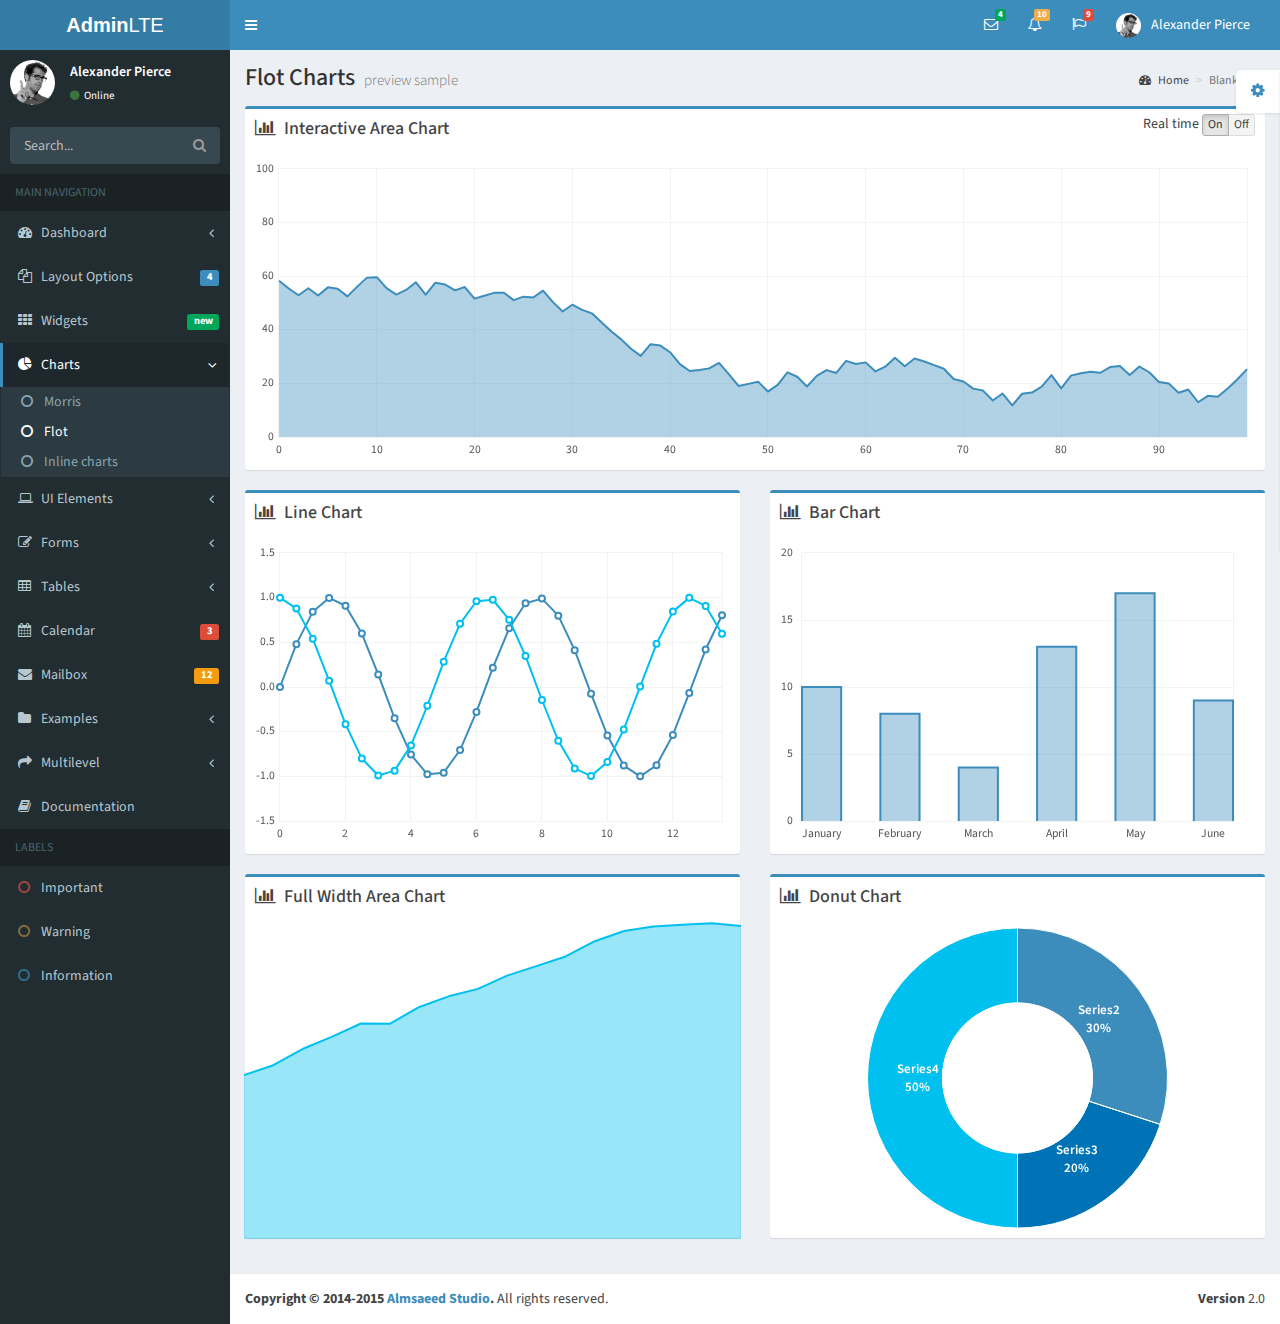
<file: BottomsUp/BottomsUp.Web/themes/AdminLTE-2.0.4/pages/charts/flot.html>
<!DOCTYPE html>
<html>
  <head>
    <meta charset="UTF-8">
    <title>AdminLTE 2 | Flot Charts</title>
    <meta content='width=device-width, initial-scale=1, maximum-scale=1, user-scalable=no' name='viewport'>
    <!-- Bootstrap 3.3.2 -->
    <link href="../../bootstrap/css/bootstrap.min.css" rel="stylesheet" type="text/css" />
    <!-- Font Awesome Icons -->
    <link href="https://maxcdn.bootstrapcdn.com/font-awesome/4.3.0/css/font-awesome.min.css" rel="stylesheet" type="text/css" />
    <!-- Ionicons -->
    <link href="http://code.ionicframework.com/ionicons/2.0.0/css/ionicons.min.css" rel="stylesheet" type="text/css" />
    <!-- Theme style -->
    <link href="../../dist/css/AdminLTE.min.css" rel="stylesheet" type="text/css" />
    <!-- AdminLTE Skins. Choose a skin from the css/skins 
         folder instead of downloading all of them to reduce the load. -->
    <link href="../../dist/css/skins/_all-skins.min.css" rel="stylesheet" type="text/css" />

    <!-- HTML5 Shim and Respond.js IE8 support of HTML5 elements and media queries -->
    <!-- WARNING: Respond.js doesn't work if you view the page via file:// -->
    <!--[if lt IE 9]>
        <script src="https://oss.maxcdn.com/libs/html5shiv/3.7.0/html5shiv.js"></script>
        <script src="https://oss.maxcdn.com/libs/respond.js/1.3.0/respond.min.js"></script>
    <![endif]-->
  </head>
  <body class="skin-blue">
    <div class="wrapper">
      
      <header class="main-header">
        <a href="../../index2.html" class="logo"><b>Admin</b>LTE</a>
        <!-- Header Navbar: style can be found in header.less -->
        <nav class="navbar navbar-static-top" role="navigation">
          <!-- Sidebar toggle button-->
          <a href="#" class="sidebar-toggle" data-toggle="offcanvas" role="button">
            <span class="sr-only">Toggle navigation</span>
            <span class="icon-bar"></span>
            <span class="icon-bar"></span>
            <span class="icon-bar"></span>
          </a>
          <div class="navbar-custom-menu">
            <ul class="nav navbar-nav">
              <!-- Messages: style can be found in dropdown.less-->
              <li class="dropdown messages-menu">
                <a href="#" class="dropdown-toggle" data-toggle="dropdown">
                  <i class="fa fa-envelope-o"></i>
                  <span class="label label-success">4</span>
                </a>
                <ul class="dropdown-menu">
                  <li class="header">You have 4 messages</li>
                  <li>
                    <!-- inner menu: contains the actual data -->
                    <ul class="menu">
                      <li><!-- start message -->
                        <a href="#">
                          <div class="pull-left">
                            <img src="../../dist/img/user2-160x160.jpg" class="img-circle" alt="User Image"/>
                          </div>
                          <h4>
                            Support Team
                            <small><i class="fa fa-clock-o"></i> 5 mins</small>
                          </h4>
                          <p>Why not buy a new awesome theme?</p>
                        </a>
                      </li><!-- end message -->
                      <li>
                        <a href="#">
                          <div class="pull-left">
                            <img src="../../dist/img/user3-128x128.jpg" class="img-circle" alt="user image"/>
                          </div>
                          <h4>
                            AdminLTE Design Team
                            <small><i class="fa fa-clock-o"></i> 2 hours</small>
                          </h4>
                          <p>Why not buy a new awesome theme?</p>
                        </a>
                      </li>
                      <li>
                        <a href="#">
                          <div class="pull-left">
                            <img src="../../dist/img/user4-128x128.jpg" class="img-circle" alt="user image"/>
                          </div>
                          <h4>
                            Developers
                            <small><i class="fa fa-clock-o"></i> Today</small>
                          </h4>
                          <p>Why not buy a new awesome theme?</p>
                        </a>
                      </li>
                      <li>
                        <a href="#">
                          <div class="pull-left">
                            <img src="../../dist/img/user3-128x128.jpg" class="img-circle" alt="user image"/>
                          </div>
                          <h4>
                            Sales Department
                            <small><i class="fa fa-clock-o"></i> Yesterday</small>
                          </h4>
                          <p>Why not buy a new awesome theme?</p>
                        </a>
                      </li>
                      <li>
                        <a href="#">
                          <div class="pull-left">
                            <img src="../../dist/img/user4-128x128.jpg" class="img-circle" alt="user image"/>
                          </div>
                          <h4>
                            Reviewers
                            <small><i class="fa fa-clock-o"></i> 2 days</small>
                          </h4>
                          <p>Why not buy a new awesome theme?</p>
                        </a>
                      </li>
                    </ul>
                  </li>
                  <li class="footer"><a href="#">See All Messages</a></li>
                </ul>
              </li>
              <!-- Notifications: style can be found in dropdown.less -->
              <li class="dropdown notifications-menu">
                <a href="#" class="dropdown-toggle" data-toggle="dropdown">
                  <i class="fa fa-bell-o"></i>
                  <span class="label label-warning">10</span>
                </a>
                <ul class="dropdown-menu">
                  <li class="header">You have 10 notifications</li>
                  <li>
                    <!-- inner menu: contains the actual data -->
                    <ul class="menu">
                      <li>
                        <a href="#">
                          <i class="fa fa-users text-aqua"></i> 5 new members joined today
                        </a>
                      </li>
                      <li>
                        <a href="#">
                          <i class="fa fa-warning text-yellow"></i> Very long description here that may not fit into the page and may cause design problems
                        </a>
                      </li>
                      <li>
                        <a href="#">
                          <i class="fa fa-users text-red"></i> 5 new members joined
                        </a>
                      </li>

                      <li>
                        <a href="#">
                          <i class="fa fa-shopping-cart text-green"></i> 25 sales made
                        </a>
                      </li>
                      <li>
                        <a href="#">
                          <i class="fa fa-user text-red"></i> You changed your username
                        </a>
                      </li>
                    </ul>
                  </li>
                  <li class="footer"><a href="#">View all</a></li>
                </ul>
              </li>
              <!-- Tasks: style can be found in dropdown.less -->
              <li class="dropdown tasks-menu">
                <a href="#" class="dropdown-toggle" data-toggle="dropdown">
                  <i class="fa fa-flag-o"></i>
                  <span class="label label-danger">9</span>
                </a>
                <ul class="dropdown-menu">
                  <li class="header">You have 9 tasks</li>
                  <li>
                    <!-- inner menu: contains the actual data -->
                    <ul class="menu">
                      <li><!-- Task item -->
                        <a href="#">
                          <h3>
                            Design some buttons
                            <small class="pull-right">20%</small>
                          </h3>
                          <div class="progress xs">
                            <div class="progress-bar progress-bar-aqua" style="width: 20%" role="progressbar" aria-valuenow="20" aria-valuemin="0" aria-valuemax="100">
                              <span class="sr-only">20% Complete</span>
                            </div>
                          </div>
                        </a>
                      </li><!-- end task item -->
                      <li><!-- Task item -->
                        <a href="#">
                          <h3>
                            Create a nice theme
                            <small class="pull-right">40%</small>
                          </h3>
                          <div class="progress xs">
                            <div class="progress-bar progress-bar-green" style="width: 40%" role="progressbar" aria-valuenow="20" aria-valuemin="0" aria-valuemax="100">
                              <span class="sr-only">40% Complete</span>
                            </div>
                          </div>
                        </a>
                      </li><!-- end task item -->
                      <li><!-- Task item -->
                        <a href="#">
                          <h3>
                            Some task I need to do
                            <small class="pull-right">60%</small>
                          </h3>
                          <div class="progress xs">
                            <div class="progress-bar progress-bar-red" style="width: 60%" role="progressbar" aria-valuenow="20" aria-valuemin="0" aria-valuemax="100">
                              <span class="sr-only">60% Complete</span>
                            </div>
                          </div>
                        </a>
                      </li><!-- end task item -->
                      <li><!-- Task item -->
                        <a href="#">
                          <h3>
                            Make beautiful transitions
                            <small class="pull-right">80%</small>
                          </h3>
                          <div class="progress xs">
                            <div class="progress-bar progress-bar-yellow" style="width: 80%" role="progressbar" aria-valuenow="20" aria-valuemin="0" aria-valuemax="100">
                              <span class="sr-only">80% Complete</span>
                            </div>
                          </div>
                        </a>
                      </li><!-- end task item -->
                    </ul>
                  </li>
                  <li class="footer">
                    <a href="#">View all tasks</a>
                  </li>
                </ul>
              </li>
              <!-- User Account: style can be found in dropdown.less -->
              <li class="dropdown user user-menu">
                <a href="#" class="dropdown-toggle" data-toggle="dropdown">
                  <img src="../../dist/img/user2-160x160.jpg" class="user-image" alt="User Image"/>
                  <span class="hidden-xs">Alexander Pierce</span>
                </a>
                <ul class="dropdown-menu">
                  <!-- User image -->
                  <li class="user-header">
                    <img src="../../dist/img/user2-160x160.jpg" class="img-circle" alt="User Image" />
                    <p>
                      Alexander Pierce - Web Developer
                      <small>Member since Nov. 2012</small>
                    </p>
                  </li>
                  <!-- Menu Body -->
                  <li class="user-body">
                    <div class="col-xs-4 text-center">
                      <a href="#">Followers</a>
                    </div>
                    <div class="col-xs-4 text-center">
                      <a href="#">Sales</a>
                    </div>
                    <div class="col-xs-4 text-center">
                      <a href="#">Friends</a>
                    </div>
                  </li>
                  <!-- Menu Footer-->
                  <li class="user-footer">
                    <div class="pull-left">
                      <a href="#" class="btn btn-default btn-flat">Profile</a>
                    </div>
                    <div class="pull-right">
                      <a href="#" class="btn btn-default btn-flat">Sign out</a>
                    </div>
                  </li>
                </ul>
              </li>
            </ul>
          </div>
        </nav>
      </header>
      <!-- Left side column. contains the logo and sidebar -->
      <aside class="main-sidebar">
        <!-- sidebar: style can be found in sidebar.less -->
        <section class="sidebar">
          <!-- Sidebar user panel -->
          <div class="user-panel">
            <div class="pull-left image">
              <img src="../../dist/img/user2-160x160.jpg" class="img-circle" alt="User Image" />
            </div>
            <div class="pull-left info">
              <p>Alexander Pierce</p>

              <a href="#"><i class="fa fa-circle text-success"></i> Online</a>
            </div>
          </div>
          <!-- search form -->
          <form action="#" method="get" class="sidebar-form">
            <div class="input-group">
              <input type="text" name="q" class="form-control" placeholder="Search..."/>
              <span class="input-group-btn">
                <button type='submit' name='seach' id='search-btn' class="btn btn-flat"><i class="fa fa-search"></i></button>
              </span>
            </div>
          </form>
          <!-- /.search form -->
          <!-- sidebar menu: : style can be found in sidebar.less -->
          <ul class="sidebar-menu">
            <li class="header">MAIN NAVIGATION</li>
            <li class="treeview">
              <a href="#">
                <i class="fa fa-dashboard"></i> <span>Dashboard</span> <i class="fa fa-angle-left pull-right"></i>
              </a>
              <ul class="treeview-menu">
                <li><a href="../../index.html"><i class="fa fa-circle-o"></i> Dashboard v1</a></li>
                <li><a href="../../index2.html"><i class="fa fa-circle-o"></i> Dashboard v2</a></li>
              </ul>
            </li>
            <li class="treeview">
              <a href="#">
                <i class="fa fa-files-o"></i>
                <span>Layout Options</span>
                <span class="label label-primary pull-right">4</span>
              </a>
              <ul class="treeview-menu">
                <li><a href="../layout/top-nav.html"><i class="fa fa-circle-o"></i> Top Navigation</a></li>
                <li><a href="../layout/boxed.html"><i class="fa fa-circle-o"></i> Boxed</a></li>
                <li><a href="../layout/fixed.html"><i class="fa fa-circle-o"></i> Fixed</a></li>
                <li><a href="../layout/collapsed-sidebar.html"><i class="fa fa-circle-o"></i> Collapsed Sidebar</a></li>
              </ul>
            </li>
            <li>
              <a href="../widgets.html">
                <i class="fa fa-th"></i> <span>Widgets</span> <small class="label pull-right bg-green">new</small>
              </a>
            </li>
            <li class="treeview active">
              <a href="#">
                <i class="fa fa-pie-chart"></i>
                <span>Charts</span>
                <i class="fa fa-angle-left pull-right"></i>
              </a>
              <ul class="treeview-menu">
                <li><a href="morris.html"><i class="fa fa-circle-o"></i> Morris</a></li>
                <li class="active"><a href="flot.html"><i class="fa fa-circle-o"></i> Flot</a></li>
                <li><a href="inline.html"><i class="fa fa-circle-o"></i> Inline charts</a></li>
              </ul>
            </li>
            <li class="treeview">
              <a href="#">
                <i class="fa fa-laptop"></i>
                <span>UI Elements</span>
                <i class="fa fa-angle-left pull-right"></i>
              </a>
              <ul class="treeview-menu">
                <li><a href="../UI/general.html"><i class="fa fa-circle-o"></i> General</a></li>
                <li><a href="../UI/icons.html"><i class="fa fa-circle-o"></i> Icons</a></li>
                <li><a href="../UI/buttons.html"><i class="fa fa-circle-o"></i> Buttons</a></li>
                <li><a href="../UI/sliders.html"><i class="fa fa-circle-o"></i> Sliders</a></li>
                <li><a href="../UI/timeline.html"><i class="fa fa-circle-o"></i> Timeline</a></li>
                <li><a href="../UI/modals.html"><i class="fa fa-circle-o"></i> Modals</a></li>
              </ul>
            </li>
            <li class="treeview">
              <a href="#">
                <i class="fa fa-edit"></i> <span>Forms</span>
                <i class="fa fa-angle-left pull-right"></i>
              </a>
              <ul class="treeview-menu">
                <li><a href="../forms/general.html"><i class="fa fa-circle-o"></i> General Elements</a></li>
                <li><a href="../forms/advanced.html"><i class="fa fa-circle-o"></i> Advanced Elements</a></li>
                <li><a href="../forms/editors.html"><i class="fa fa-circle-o"></i> Editors</a></li>
              </ul>
            </li>
            <li class="treeview">
              <a href="#">
                <i class="fa fa-table"></i> <span>Tables</span>
                <i class="fa fa-angle-left pull-right"></i>
              </a>
              <ul class="treeview-menu">
                <li><a href="../tables/simple.html"><i class="fa fa-circle-o"></i> Simple tables</a></li>
                <li><a href="../tables/data.html"><i class="fa fa-circle-o"></i> Data tables</a></li>
              </ul>
            </li>
            <li>
              <a href="../calendar.html">
                <i class="fa fa-calendar"></i> <span>Calendar</span>
                <small class="label pull-right bg-red">3</small>
              </a>
            </li>
            <li>
              <a href="../mailbox/mailbox.html">
                <i class="fa fa-envelope"></i> <span>Mailbox</span>
                <small class="label pull-right bg-yellow">12</small>
              </a>
            </li>
            <li class="treeview">
              <a href="#">
                <i class="fa fa-folder"></i> <span>Examples</span>
                <i class="fa fa-angle-left pull-right"></i>
              </a>
              <ul class="treeview-menu">
                <li><a href="../examples/invoice.html"><i class="fa fa-circle-o"></i> Invoice</a></li>
                <li><a href="../examples/login.html"><i class="fa fa-circle-o"></i> Login</a></li>
                <li><a href="../examples/register.html"><i class="fa fa-circle-o"></i> Register</a></li>
                <li><a href="../examples/lockscreen.html"><i class="fa fa-circle-o"></i> Lockscreen</a></li>
                <li><a href="../examples/404.html"><i class="fa fa-circle-o"></i> 404 Error</a></li>
                <li><a href="../examples/500.html"><i class="fa fa-circle-o"></i> 500 Error</a></li>
                <li><a href="../examples/blank.html"><i class="fa fa-circle-o"></i> Blank Page</a></li>
              </ul>
            </li>
            <li class="treeview">
              <a href="#">
                <i class="fa fa-share"></i> <span>Multilevel</span>
                <i class="fa fa-angle-left pull-right"></i>
              </a>
              <ul class="treeview-menu">
                <li><a href="#"><i class="fa fa-circle-o"></i> Level One</a></li>
                <li>
                  <a href="#"><i class="fa fa-circle-o"></i> Level One <i class="fa fa-angle-left pull-right"></i></a>
                  <ul class="treeview-menu">
                    <li><a href="#"><i class="fa fa-circle-o"></i> Level Two</a></li>
                    <li>
                      <a href="#"><i class="fa fa-circle-o"></i> Level Two <i class="fa fa-angle-left pull-right"></i></a>
                      <ul class="treeview-menu">
                        <li><a href="#"><i class="fa fa-circle-o"></i> Level Three</a></li>
                        <li><a href="#"><i class="fa fa-circle-o"></i> Level Three</a></li>
                      </ul>
                    </li>
                  </ul>
                </li>
                <li><a href="#"><i class="fa fa-circle-o"></i> Level One</a></li>
              </ul>
            </li>
            <li><a href="../../documentation/index.html"><i class="fa fa-book"></i> Documentation</a></li>
            <li class="header">LABELS</li>
            <li><a href="#"><i class="fa fa-circle-o text-danger"></i> Important</a></li>
            <li><a href="#"><i class="fa fa-circle-o text-warning"></i> Warning</a></li>
            <li><a href="#"><i class="fa fa-circle-o text-info"></i> Information</a></li>
          </ul>
        </section>
        <!-- /.sidebar -->
      </aside>

      <!-- Content Wrapper. Contains page content -->
      <div class="content-wrapper">
        <!-- Content Header (Page header) -->
        <section class="content-header">
          <h1>
            Flot Charts
            <small>preview sample</small>
          </h1>
          <ol class="breadcrumb">
            <li><a href="#"><i class="fa fa-dashboard"></i> Home</a></li>
            <li class="active">Blank page</li>
          </ol>
        </section>

        <!-- Main content -->
        <section class="content">
          <div class="row">
            <div class="col-xs-12">
              <!-- interactive chart -->
              <div class="box box-primary">
                <div class="box-header">
                  <i class="fa fa-bar-chart-o"></i>
                  <h3 class="box-title">Interactive Area Chart</h3>
                  <div class="box-tools pull-right">
                    Real time
                    <div class="btn-group" id="realtime" data-toggle="btn-toggle">
                      <button type="button" class="btn btn-default btn-xs active" data-toggle="on">On</button>
                      <button type="button" class="btn btn-default btn-xs" data-toggle="off">Off</button>
                    </div>
                  </div>
                </div>
                <div class="box-body">
                  <div id="interactive" style="height: 300px;"></div>
                </div><!-- /.box-body-->
              </div><!-- /.box -->

            </div><!-- /.col -->
          </div><!-- /.row -->

          <div class="row">
            <div class="col-md-6">
              <!-- Line chart -->
              <div class="box box-primary">
                <div class="box-header">
                  <i class="fa fa-bar-chart-o"></i>
                  <h3 class="box-title">Line Chart</h3>
                </div>
                <div class="box-body">
                  <div id="line-chart" style="height: 300px;"></div>
                </div><!-- /.box-body-->
              </div><!-- /.box -->

              <!-- Area chart -->
              <div class="box box-primary">
                <div class="box-header">
                  <i class="fa fa-bar-chart-o"></i>
                  <h3 class="box-title">Full Width Area Chart</h3>
                </div>
                <div class="box-body">
                  <div id="area-chart" style="height: 338px;" class="full-width-chart"></div>
                </div><!-- /.box-body-->
              </div><!-- /.box -->

            </div><!-- /.col -->

            <div class="col-md-6">
              <!-- Bar chart -->
              <div class="box box-primary">
                <div class="box-header">
                  <i class="fa fa-bar-chart-o"></i>
                  <h3 class="box-title">Bar Chart</h3>
                </div>
                <div class="box-body">
                  <div id="bar-chart" style="height: 300px;"></div>
                </div><!-- /.box-body-->
              </div><!-- /.box -->

              <!-- Donut chart -->
              <div class="box box-primary">
                <div class="box-header">
                  <i class="fa fa-bar-chart-o"></i>
                  <h3 class="box-title">Donut Chart</h3>
                </div>
                <div class="box-body">
                  <div id="donut-chart" style="height: 300px;"></div>
                </div><!-- /.box-body-->
              </div><!-- /.box -->
            </div><!-- /.col -->
          </div><!-- /.row -->
        </section><!-- /.content -->

      </div><!-- /.content-wrapper -->
      <footer class="main-footer">
        <div class="pull-right hidden-xs">
          <b>Version</b> 2.0
        </div>
        <strong>Copyright &copy; 2014-2015 <a href="http://almsaeedstudio.com">Almsaeed Studio</a>.</strong> All rights reserved.
      </footer>
    </div><!-- ./wrapper -->

    <!-- jQuery 2.1.3 -->
    <script src="../../plugins/jQuery/jQuery-2.1.3.min.js"></script>
    <!-- Bootstrap 3.3.2 JS -->
    <script src="../../bootstrap/js/bootstrap.min.js" type="text/javascript"></script>
    <!-- FastClick -->
    <script src='../../plugins/fastclick/fastclick.min.js'></script>
    <!-- AdminLTE App -->
    <script src="../../dist/js/app.min.js" type="text/javascript"></script>
    <!-- AdminLTE for demo purposes -->
    <script src="../../dist/js/demo.js" type="text/javascript"></script>
    <!-- FLOT CHARTS -->
    <script src="../../plugins/flot/jquery.flot.min.js" type="text/javascript"></script>
    <!-- FLOT RESIZE PLUGIN - allows the chart to redraw when the window is resized -->
    <script src="../../plugins/flot/jquery.flot.resize.min.js" type="text/javascript"></script>
    <!-- FLOT PIE PLUGIN - also used to draw donut charts -->
    <script src="../../plugins/flot/jquery.flot.pie.min.js" type="text/javascript"></script>
    <!-- FLOT CATEGORIES PLUGIN - Used to draw bar charts -->
    <script src="../../plugins/flot/jquery.flot.categories.min.js" type="text/javascript"></script>

    <!-- Page script -->
    <script type="text/javascript">

      $(function () {

        /*
         * Flot Interactive Chart
         * -----------------------
         */
        // We use an inline data source in the example, usually data would
        // be fetched from a server
        var data = [], totalPoints = 100;
        function getRandomData() {

          if (data.length > 0)
            data = data.slice(1);

          // Do a random walk
          while (data.length < totalPoints) {

            var prev = data.length > 0 ? data[data.length - 1] : 50,
                    y = prev + Math.random() * 10 - 5;

            if (y < 0) {
              y = 0;
            } else if (y > 100) {
              y = 100;
            }

            data.push(y);
          }

          // Zip the generated y values with the x values
          var res = [];
          for (var i = 0; i < data.length; ++i) {
            res.push([i, data[i]]);
          }

          return res;
        }

        var interactive_plot = $.plot("#interactive", [getRandomData()], {
          grid: {
            borderColor: "#f3f3f3",
            borderWidth: 1,
            tickColor: "#f3f3f3"
          },
          series: {
            shadowSize: 0, // Drawing is faster without shadows
            color: "#3c8dbc"
          },
          lines: {
            fill: true, //Converts the line chart to area chart
            color: "#3c8dbc"
          },
          yaxis: {
            min: 0,
            max: 100,
            show: true
          },
          xaxis: {
            show: true
          }
        });

        var updateInterval = 500; //Fetch data ever x milliseconds
        var realtime = "on"; //If == to on then fetch data every x seconds. else stop fetching
        function update() {

          interactive_plot.setData([getRandomData()]);

          // Since the axes don't change, we don't need to call plot.setupGrid()
          interactive_plot.draw();
          if (realtime === "on")
            setTimeout(update, updateInterval);
        }

        //INITIALIZE REALTIME DATA FETCHING
        if (realtime === "on") {
          update();
        }
        //REALTIME TOGGLE
        $("#realtime .btn").click(function () {
          if ($(this).data("toggle") === "on") {
            realtime = "on";
          }
          else {
            realtime = "off";
          }
          update();
        });
        /*
         * END INTERACTIVE CHART
         */


        /*
         * LINE CHART
         * ----------
         */
        //LINE randomly generated data

        var sin = [], cos = [];
        for (var i = 0; i < 14; i += 0.5) {
          sin.push([i, Math.sin(i)]);
          cos.push([i, Math.cos(i)]);
        }
        var line_data1 = {
          data: sin,
          color: "#3c8dbc"
        };
        var line_data2 = {
          data: cos,
          color: "#00c0ef"
        };
        $.plot("#line-chart", [line_data1, line_data2], {
          grid: {
            hoverable: true,
            borderColor: "#f3f3f3",
            borderWidth: 1,
            tickColor: "#f3f3f3"
          },
          series: {
            shadowSize: 0,
            lines: {
              show: true
            },
            points: {
              show: true
            }
          },
          lines: {
            fill: false,
            color: ["#3c8dbc", "#f56954"]
          },
          yaxis: {
            show: true,
          },
          xaxis: {
            show: true
          }
        });
        //Initialize tooltip on hover
        $("<div class='tooltip-inner' id='line-chart-tooltip'></div>").css({
          position: "absolute",
          display: "none",
          opacity: 0.8
        }).appendTo("body");
        $("#line-chart").bind("plothover", function (event, pos, item) {

          if (item) {
            var x = item.datapoint[0].toFixed(2),
                    y = item.datapoint[1].toFixed(2);

            $("#line-chart-tooltip").html(item.series.label + " of " + x + " = " + y)
                    .css({top: item.pageY + 5, left: item.pageX + 5})
                    .fadeIn(200);
          } else {
            $("#line-chart-tooltip").hide();
          }

        });
        /* END LINE CHART */

        /*
         * FULL WIDTH STATIC AREA CHART
         * -----------------
         */
        var areaData = [[2, 88.0], [3, 93.3], [4, 102.0], [5, 108.5], [6, 115.7], [7, 115.6],
          [8, 124.6], [9, 130.3], [10, 134.3], [11, 141.4], [12, 146.5], [13, 151.7], [14, 159.9],
          [15, 165.4], [16, 167.8], [17, 168.7], [18, 169.5], [19, 168.0]];
        $.plot("#area-chart", [areaData], {
          grid: {
            borderWidth: 0
          },
          series: {
            shadowSize: 0, // Drawing is faster without shadows
            color: "#00c0ef"
          },
          lines: {
            fill: true //Converts the line chart to area chart
          },
          yaxis: {
            show: false
          },
          xaxis: {
            show: false
          }
        });

        /* END AREA CHART */

        /*
         * BAR CHART
         * ---------
         */

        var bar_data = {
          data: [["January", 10], ["February", 8], ["March", 4], ["April", 13], ["May", 17], ["June", 9]],
          color: "#3c8dbc"
        };
        $.plot("#bar-chart", [bar_data], {
          grid: {
            borderWidth: 1,
            borderColor: "#f3f3f3",
            tickColor: "#f3f3f3"
          },
          series: {
            bars: {
              show: true,
              barWidth: 0.5,
              align: "center"
            }
          },
          xaxis: {
            mode: "categories",
            tickLength: 0
          }
        });
        /* END BAR CHART */

        /*
         * DONUT CHART
         * -----------
         */

        var donutData = [
          {label: "Series2", data: 30, color: "#3c8dbc"},
          {label: "Series3", data: 20, color: "#0073b7"},
          {label: "Series4", data: 50, color: "#00c0ef"}
        ];
        $.plot("#donut-chart", donutData, {
          series: {
            pie: {
              show: true,
              radius: 1,
              innerRadius: 0.5,
              label: {
                show: true,
                radius: 2 / 3,
                formatter: labelFormatter,
                threshold: 0.1
              }

            }
          },
          legend: {
            show: false
          }
        });
        /*
         * END DONUT CHART
         */

      });

      /*
       * Custom Label formatter
       * ----------------------
       */
      function labelFormatter(label, series) {
        return "<div style='font-size:13px; text-align:center; padding:2px; color: #fff; font-weight: 600;'>"
                + label
                + "<br/>"
                + Math.round(series.percent) + "%</div>";
      }
    </script>
  </body>
</html>
</file>
<file: BottomsUp/BottomsUp.Web/themes/AdminLTE-2.0.4/documentation/style.css>
/*
 * Documentation specific stylesheet
 */
.content-wrapper p {
  padding: 0 10px;
  font-size: 16px;
}

#components > h3 {
  font-size: 25px;  
  color: #000;
}

#components > h4 {
  font-size: 20px;
  color: #000;
}
ul {
  margin-bottom: 20px;
}
.page-header {
  /*border-bottom: 1px solid #ddd;        */
  margin: 20px 0 20px 0;
  position: relative;
  z-index: 1;
  font-size: 30px;
}  
.page-header span,
.page-header a {
  z-index: 5;
  display: block;
  background-color: #ecf0f5;
  color: #000;
}
.page-header span::before,
.page-header a::before {
  content: '#';
  font-size: 25px;
  margin-right: 10px;
  color: #3c8dbc;
}
.page-header:before,
#components > h3:before {
  display: block; 
  content: " "; 
  margin-top: -60px; 
  height: 60px; 
  visibility: hidden; 
}

.lead {
  font-size: 18px;
  font-weight: 400;
}
.eg{
  position: absolute;
  top: 0;
  left: 0;
  display: inline-block;
  background: #d2d6de;
  padding: 5px;
  border-bottom-right-radius: 3px;
  border-top-left-radius: 3px;
  border-bottom: 1px solid #d2d6dc;
  border-right: 1px solid #d2d6dc;
}
.eg + * {
  margin-top: 30px;
}
.content {
  padding: 10px 25px;
}
.hierarchy {
  background: #333;
  color: #fff;
}
.plugins-list li {
  width: 50%;
  float: left;
}
pre {
  border: none;
}

.sidebar {
  margin-top: 0;
  padding-top: 0!important;
}
.box .main-header {
  z-index: 1000;
  position: relative;
}
.treeview .nav li a:hover,
.treeview .nav li a:active {
  background: transparent;
}
p {
  padding: 0!important;
}
/* Hemisu Light */
/* Original theme - http://noahfrederick.com/vim-color-scheme-hemisu/ */
.prettyprint {
  background: white;
  font-family: Menlo, 'Bitstream Vera Sans Mono', 'DejaVu Sans Mono', Monaco, Consolas, monospace;
  font-size: 12px;
  line-height: 1.5;
  border: 1px solid #dedede!important;
  padding: 10px;
  max-height: 300px;
}

.pln {
  color: #111111;
}

@media screen {
  .str {
    color: #739200;
  }

  .kwd {
    color: #739200;
  }

  .com {
    color: #999999;
  }

  .typ {
    color: #ff0055;
  }

  .lit {
    color: #538192;
  }

  .pun {
    color: #111111;
  }

  .opn {
    color: #111111;
  }

  .clo {
    color: #111111;
  }

  .tag {
    color: #111111;
  }

  .atn {
    color: #739200;
  }

  .atv {
    color: #ff0055;
  }

  .dec {
    color: #111111;
  }

  .var {
    color: #111111;
  }

  .fun {
    color: #538192;
  }
}
@media print, projection {
  .str {
    color: #006600;
  }

  .kwd {
    color: #006;
    font-weight: bold;
  }

  .com {
    color: #600;
    font-style: italic;
  }

  .typ {
    color: #404;
    font-weight: bold;
  }

  .lit {
    color: #004444;
  }

  .pun, .opn, .clo {
    color: #444400;
  }

  .tag {
    color: #006;
    font-weight: bold;
  }

  .atn {
    color: #440044;
  }

  .atv {
    color: #006600;
  }
}
/* Specify class=linenums on a pre to get line numbering */
ol.linenums {
  margin-top: 0;
  margin-bottom: 0;
}

/* IE indents via margin-left */
li.L0,
li.L1,
li.L2,
li.L3,
li.L4,
li.L5,
li.L6,
li.L7,
li.L8,
li.L9 {
  /* */
}

/* Alternate shading for lines */
li.L1,
li.L3,
li.L5,
li.L7,
li.L9 {
  /* */
}
</file>
<file: BottomsUp/BottomsUp.Web/themes/AdminLTE-2.0.4/plugins/iCheck/minimal/blue.css>
/* iCheck plugin Minimal skin, blue
----------------------------------- */
.icheckbox_minimal-blue,
.iradio_minimal-blue {
    display: inline-block;
    *display: inline;
    vertical-align: middle;
    margin: 0;
    padding: 0;
    width: 18px;
    height: 18px;
    background: url(blue.png) no-repeat;
    border: none;
    cursor: pointer;
}

.icheckbox_minimal-blue {
    background-position: 0 0;
}
    .icheckbox_minimal-blue.hover {
        background-position: -20px 0;
    }
    .icheckbox_minimal-blue.checked {
        background-position: -40px 0;
    }
    .icheckbox_minimal-blue.disabled {
        background-position: -60px 0;
        cursor: default;
    }
    .icheckbox_minimal-blue.checked.disabled {
        background-position: -80px 0;
    }

.iradio_minimal-blue {
    background-position: -100px 0;
}
    .iradio_minimal-blue.hover {
        background-position: -120px 0;
    }
    .iradio_minimal-blue.checked {
        background-position: -140px 0;
    }
    .iradio_minimal-blue.disabled {
        background-position: -160px 0;
        cursor: default;
    }
    .iradio_minimal-blue.checked.disabled {
        background-position: -180px 0;
    }

/* Retina support */
@media only screen and (-webkit-min-device-pixel-ratio: 1.5),
       only screen and (-moz-min-device-pixel-ratio: 1.5),
       only screen and (-o-min-device-pixel-ratio: 3/2),
       only screen and (min-device-pixel-ratio: 1.5) {
    .icheckbox_minimal-blue,
    .iradio_minimal-blue {
        background-image: url(blue@2x.png);
        -webkit-background-size: 200px 20px;
        background-size: 200px 20px;
    }
}
</file>
<file: BottomsUp/BottomsUp.Web/themes/AdminLTE-2.0.4/dist/css/AdminLTE.min.css>
@import url(//fonts.googleapis.com/css?family=Source+Sans+Pro:300,400,600,700,300italic,400italic,600italic);/*!
 *   AdminLTE v2.0.4
 *   Author: Almsaeed Studio
 *	 Website: Almsaeed Studio <http://almsaeedstudio.com>
 *   License: Open source - MIT
 *           Please visit http://opensource.org/licenses/MIT for more information
!*/html,body{min-height:100%}.layout-boxed html,.layout-boxed body{height:100%}body{-webkit-font-smoothing:antialiased;-moz-osx-font-smoothing:grayscale;font-family:'Source Sans Pro','Helvetica Neue',Helvetica,Arial,sans-serif;font-weight:400;overflow-x:hidden;overflow-y:auto}.wrapper{min-height:100%;position:static;overflow:hidden}.wrapper:before,.wrapper:after{content:" ";display:table}.wrapper:after{clear:both}.layout-boxed .wrapper{max-width:1250px;margin:0 auto;min-height:100%;box-shadow:0 0 8px rgba(0,0,0,0.5);position:relative}.layout-boxed{background:url('../img/boxed-bg.jpg') repeat fixed}.content-wrapper,.right-side,.main-footer{-webkit-transition:-webkit-transform .3s cubic-bezier(.32, 1.25, .375, 1.15);-moz-transition:-moz-transform .3s cubic-bezier(.32, 1.25, .375, 1.15);-o-transition:-o-transform .3s cubic-bezier(.32, 1.25, .375, 1.15);transition:transform .3s cubic-bezier(.32, 1.25, .375, 1.15);-webkit-transition:margin-left .3s cubic-bezier(.32, 1.25, .375, 1.15);-o-transition:margin-left .3s cubic-bezier(.32, 1.25, .375, 1.15);transition:margin-left .3s cubic-bezier(.32, 1.25, .375, 1.15);margin-left:230px;z-index:820}.layout-top-nav .content-wrapper,.layout-top-nav .right-side,.layout-top-nav .main-footer{margin-left:0}@media (max-width:767px){.content-wrapper,.right-side,.main-footer{margin-left:0}}@media (min-width:768px){.sidebar-collapse .content-wrapper,.sidebar-collapse .right-side,.sidebar-collapse .main-footer{margin-left:0}}@media (max-width:767px){.sidebar-open .content-wrapper,.sidebar-open .right-side,.sidebar-open .main-footer{-webkit-transform:translate(230px, 0);-ms-transform:translate(230px, 0);-o-transform:translate(230px, 0);transform:translate(230px, 0)}}.content-wrapper,.right-side{min-height:100%;background-color:#ecf0f5;z-index:800}.main-footer{background:#fff;padding:15px;color:#444;border-top:1px solid #eee}.fixed .main-header,.fixed .main-sidebar,.fixed .left-side{position:fixed}.fixed .main-header{top:0;right:0;left:0}.fixed .content-wrapper,.fixed .right-side{padding-top:50px}@media (max-width:767px){.fixed .content-wrapper,.fixed .right-side{padding-top:100px}}.fixed.layout-boxed .wrapper{max-width:100%}.content{min-height:250px;padding:15px;margin-right:auto;margin-left:auto;padding-left:15px;padding-right:15px}h1,h2,h3,h4,h5,h6,.h1,.h2,.h3,.h4,.h5,.h6{font-family:'Source Sans Pro',sans-serif}a{color:#3c8dbc}a:hover,a:active,a:focus{outline:none;text-decoration:none;color:#72afd2}.page-header{margin:10px 0 20px 0;font-size:22px}.page-header>small{color:#666;display:block;margin-top:5px}.main-header{position:relative;max-height:100px;z-index:1030}.main-header>.navbar{margin-bottom:0;margin-left:230px;border:none;min-height:50px;border-radius:0}.layout-top-nav .main-header>.navbar{margin-left:0!important}.main-header #navbar-search-input{background:rgba(255,255,255,0.2);border-color:transparent}.main-header #navbar-search-input:focus,.main-header #navbar-search-input:active{border-color:rgba(0,0,0,0.1) !important;background:rgba(255,255,255,0.9)}.main-header #navbar-search-input::-moz-placeholder{color:#ccc;opacity:1}.main-header #navbar-search-input:-ms-input-placeholder{color:#ccc}.main-header #navbar-search-input::-webkit-input-placeholder{color:#ccc}.main-header .navbar-custom-menu,.main-header .navbar-right{margin-right:5px;float:right}@media (max-width:991px){.main-header .navbar-custom-menu a,.main-header .navbar-right a{color:inherit;background:transparent}}@media (max-width:767px){.main-header .navbar-right{float:none}.navbar-collapse .main-header .navbar-right{margin:7.5px -15px}.main-header .navbar-right>li{color:inherit;border:0}}.main-header .sidebar-toggle{float:left;background-color:transparent;background-image:none;padding:15px 15px;font-family:fontAwesome}.main-header .sidebar-toggle:before{content:"\f0c9"}.main-header .sidebar-toggle:hover{color:#fff}.main-header .sidebar-toggle .icon-bar{display:none}.main-header .navbar .nav>li.user>a>.fa,.main-header .navbar .nav>li.user>a>.glyphicon,.main-header .navbar .nav>li.user>a>.ion{margin-right:5px}.main-header .navbar .nav>li>a>.label{position:absolute;top:9px;right:7px;text-align:center;font-size:9px;padding:2px 3px;line-height:.9}.main-header .logo{display:block;float:left;height:50px;font-size:20px;line-height:50px;text-align:center;width:230px;font-family:"Helvetica Neue",Helvetica,Arial,sans-serif;padding:0 15px;font-weight:300}.main-header .navbar-brand{color:#fff}.content-header{position:relative;padding:15px 15px 0 15px}.content-header>h1{margin:0;font-size:24px}.content-header>h1>small{font-size:15px;display:inline-block;padding-left:4px;font-weight:300}.content-header>.breadcrumb{float:right;background:transparent;margin-top:0px;margin-bottom:0;font-size:12px;padding:7px 5px;position:absolute;top:15px;right:10px;border-radius:2px}.content-header>.breadcrumb>li>a{color:#444;text-decoration:none;display:inline-block}.content-header>.breadcrumb>li>a>.fa,.content-header>.breadcrumb>li>a>.glyphicon,.content-header>.breadcrumb>li>a>.ion{margin-right:5px}.content-header>.breadcrumb>li+li:before{content:'>\00a0'}@media (max-width:991px){.content-header>.breadcrumb{position:relative;margin-top:5px;top:0;right:0;float:none;background:#d2d6de;padding-left:10px}.content-header>.breadcrumb li:before{color:#97a0b3}}.navbar-toggle{color:#fff;border:0;margin:0;padding:15px 15px}@media (max-width:991px){.navbar-custom-menu .navbar-nav>li{float:left}.navbar-custom-menu .navbar-nav{margin:0;float:left}.navbar-custom-menu .navbar-nav>li>a{padding-top:15px;padding-bottom:15px;line-height:20px}}@media (max-width:767px){.main-header{position:relative}.main-header .logo,.main-header .navbar{width:100%;float:none;position:relative!important}.main-header .navbar{margin:0}.main-header .navbar-custom-menu{float:right}.main-sidebar,.left-side{padding-top:100px!important}}.main-sidebar,.left-side{position:absolute;top:0;left:0;padding-top:50px;min-height:100%;width:230px;z-index:810;-webkit-transition:-webkit-transform .3s cubic-bezier(.32, 1.25, .375, 1.15);-moz-transition:-moz-transform .3s cubic-bezier(.32, 1.25, .375, 1.15);-o-transition:-o-transform .3s cubic-bezier(.32, 1.25, .375, 1.15);transition:transform .3s cubic-bezier(.32, 1.25, .375, 1.15)}@media (max-width:767px){.main-sidebar,.left-side{-webkit-transform:translate(-230px, 0);-ms-transform:translate(-230px, 0);-o-transform:translate(-230px, 0);transform:translate(-230px, 0)}}@media (min-width:768px){.sidebar-collapse .main-sidebar,.sidebar-collapse .left-side{-webkit-transform:translate(-230px, 0);-ms-transform:translate(-230px, 0);-o-transform:translate(-230px, 0);transform:translate(-230px, 0)}}@media (max-width:767px){.sidebar-open .main-sidebar,.sidebar-open .left-side{-webkit-transform:translate(0, 0);-ms-transform:translate(0, 0);-o-transform:translate(0, 0);transform:translate(0, 0)}}.sidebar{padding-bottom:10px}.fixed .sidebar{overflow:auto;height:100%}.sidebar-form input:focus{border-color:transparent!important}.user-panel{padding:10px}.user-panel:before,.user-panel:after{content:" ";display:table}.user-panel:after{clear:both}.user-panel>.image>img{width:45px;height:45px}.user-panel>.info{font-weight:600;padding:5px 5px 5px 15px;font-size:14px;line-height:1}.user-panel>.info>p{margin-bottom:9px}.user-panel>.info>a{text-decoration:none;padding-right:5px;margin-top:3px;font-size:11px;font-weight:normal}.user-panel>.info>a>.fa,.user-panel>.info>a>.ion,.user-panel>.info>a>.glyphicon{margin-right:3px}.sidebar-menu{list-style:none;margin:0;padding:0}.sidebar-menu>li{position:relative;margin:0;padding:0}.sidebar-menu>li>a{padding:12px 5px 12px 15px;display:block}.sidebar-menu>li>a>.fa,.sidebar-menu>li>a>.glyphicon,.sidebar-menu>li>a>.ion{width:20px}.sidebar-menu>li .label,.sidebar-menu>li .badge{margin-top:3px;margin-right:5px}.sidebar-menu li.header{padding:10px 25px 10px 15px;font-size:12px}.sidebar-menu li>a>.fa-angle-left{width:auto;height:auto;padding:0;margin-right:10px;margin-top:3px}.sidebar-menu li.active>a>.fa-angle-left{-webkit-transform:rotate(-90deg);-ms-transform:rotate(-90deg);-o-transform:rotate(-90deg);transform:rotate(-90deg)}.sidebar-menu li.active>.treeview-menu{display:block}.sidebar-menu .treeview-menu{display:none;list-style:none;padding:0;margin:0;padding-left:5px}.sidebar-menu .treeview-menu .treeview-menu{padding-left:20px}.sidebar-menu .treeview-menu>li{margin:0}.sidebar-menu .treeview-menu>li>a{padding:5px 5px 5px 15px;display:block;font-size:14px}.sidebar-menu .treeview-menu>li>a>.fa,.sidebar-menu .treeview-menu>li>a>.glyphicon,.sidebar-menu .treeview-menu>li>a>.ion{width:20px}.sidebar-menu .treeview-menu>li>a>.fa-angle-left,.sidebar-menu .treeview-menu>li>a>.fa-angle-down{width:auto}.dropdown-menu{box-shadow:0 1px 1px rgba(0,0,0,0.1);border-color:#eee}.dropdown-menu>li>a{color:#777}.dropdown-menu>li>a>.glyphicon,.dropdown-menu>li>a>.fa,.dropdown-menu>li>a>.ion{margin-right:10px}.dropdown-menu>li>a:hover{background-color:#e1e3e9;color:#333}.dropdown-menu>.divider{background-color:#eee}.navbar-nav>.notifications-menu,.navbar-nav>.messages-menu,.navbar-nav>.tasks-menu{position:relative}.navbar-nav>.notifications-menu>.dropdown-menu,.navbar-nav>.messages-menu>.dropdown-menu,.navbar-nav>.tasks-menu>.dropdown-menu{width:280px;padding:0 0 0 0!important;margin:0!important;top:100%}.navbar-nav>.notifications-menu>.dropdown-menu>li,.navbar-nav>.messages-menu>.dropdown-menu>li,.navbar-nav>.tasks-menu>.dropdown-menu>li{position:relative}.navbar-nav>.notifications-menu>.dropdown-menu>li.header,.navbar-nav>.messages-menu>.dropdown-menu>li.header,.navbar-nav>.tasks-menu>.dropdown-menu>li.header{border-top-left-radius:4px;border-top-right-radius:4px;border-bottom-right-radius:0;border-bottom-left-radius:0;background-color:#ffffff;padding:7px 10px;border-bottom:1px solid #f4f4f4;color:#444444;font-size:14px}.navbar-nav>.notifications-menu>.dropdown-menu>li.footer>a,.navbar-nav>.messages-menu>.dropdown-menu>li.footer>a,.navbar-nav>.tasks-menu>.dropdown-menu>li.footer>a{border-top-left-radius:0;border-top-right-radius:0;border-bottom-right-radius:4px;border-bottom-left-radius:4px;font-size:12px;background-color:#fff;padding:7px 10px;border-bottom:1px solid #eeeeee;color:#444!important;text-align:center}@media (max-width:991px){.navbar-nav>.notifications-menu>.dropdown-menu>li.footer>a,.navbar-nav>.messages-menu>.dropdown-menu>li.footer>a,.navbar-nav>.tasks-menu>.dropdown-menu>li.footer>a{background:#fff!important;color:#444!important}}.navbar-nav>.notifications-menu>.dropdown-menu>li.footer>a:hover,.navbar-nav>.messages-menu>.dropdown-menu>li.footer>a:hover,.navbar-nav>.tasks-menu>.dropdown-menu>li.footer>a:hover{text-decoration:none;font-weight:normal}.navbar-nav>.notifications-menu>.dropdown-menu>li .menu,.navbar-nav>.messages-menu>.dropdown-menu>li .menu,.navbar-nav>.tasks-menu>.dropdown-menu>li .menu{max-height:200px;margin:0;padding:0;list-style:none;overflow-x:hidden}.navbar-nav>.notifications-menu>.dropdown-menu>li .menu>li>a,.navbar-nav>.messages-menu>.dropdown-menu>li .menu>li>a,.navbar-nav>.tasks-menu>.dropdown-menu>li .menu>li>a{display:block;white-space:nowrap;border-bottom:1px solid #f4f4f4}.navbar-nav>.notifications-menu>.dropdown-menu>li .menu>li>a:hover,.navbar-nav>.messages-menu>.dropdown-menu>li .menu>li>a:hover,.navbar-nav>.tasks-menu>.dropdown-menu>li .menu>li>a:hover{background:#f4f4f4;text-decoration:none}.navbar-nav>.notifications-menu>.dropdown-menu>li .menu>li>a{color:#444444;overflow:hidden;text-overflow:ellipsis;white-space:nowrap;padding:10px}.navbar-nav>.notifications-menu>.dropdown-menu>li .menu>li>a>.glyphicon,.navbar-nav>.notifications-menu>.dropdown-menu>li .menu>li>a>.fa,.navbar-nav>.notifications-menu>.dropdown-menu>li .menu>li>a>.ion{width:20px}.navbar-nav>.messages-menu>.dropdown-menu>li .menu>li>a{margin:0px;padding:10px 10px}.navbar-nav>.messages-menu>.dropdown-menu>li .menu>li>a>div>img{margin:auto 10px auto auto;width:40px;height:40px}.navbar-nav>.messages-menu>.dropdown-menu>li .menu>li>a>h4{padding:0;margin:0 0 0 45px;color:#444444;font-size:15px;position:relative}.navbar-nav>.messages-menu>.dropdown-menu>li .menu>li>a>h4>small{color:#999999;font-size:10px;position:absolute;top:0px;right:0px}.navbar-nav>.messages-menu>.dropdown-menu>li .menu>li>a>p{margin:0 0 0 45px;font-size:12px;color:#888888}.navbar-nav>.messages-menu>.dropdown-menu>li .menu>li>a:before,.navbar-nav>.messages-menu>.dropdown-menu>li .menu>li>a:after{content:" ";display:table}.navbar-nav>.messages-menu>.dropdown-menu>li .menu>li>a:after{clear:both}.navbar-nav>.tasks-menu>.dropdown-menu>li .menu>li>a{padding:10px}.navbar-nav>.tasks-menu>.dropdown-menu>li .menu>li>a>h3{font-size:14px;padding:0;margin:0 0 10px 0;color:#666666}.navbar-nav>.tasks-menu>.dropdown-menu>li .menu>li>a>.progress{padding:0;margin:0}.navbar-nav>.user-menu>.dropdown-menu{border-top-right-radius:0;border-top-left-radius:0;padding:1px 0 0 0;border-top-width:0;width:280px}.navbar-nav>.user-menu>.dropdown-menu,.navbar-nav>.user-menu>.dropdown-menu>.user-body{border-bottom-right-radius:4px;border-bottom-left-radius:4px}.navbar-nav>.user-menu>.dropdown-menu>li.user-header{height:175px;padding:10px;text-align:center}.navbar-nav>.user-menu>.dropdown-menu>li.user-header>img{z-index:5;height:90px;width:90px;border:3px solid;border-color:transparent;border-color:rgba(255,255,255,0.2)}.navbar-nav>.user-menu>.dropdown-menu>li.user-header>p{z-index:5;color:#fff;color:rgba(255,255,255,0.8);font-size:17px;margin-top:10px}.navbar-nav>.user-menu>.dropdown-menu>li.user-header>p>small{display:block;font-size:12px}.navbar-nav>.user-menu>.dropdown-menu>.user-body{padding:15px;border-bottom:1px solid #f4f4f4;border-top:1px solid #dddddd}.navbar-nav>.user-menu>.dropdown-menu>.user-body:before,.navbar-nav>.user-menu>.dropdown-menu>.user-body:after{content:" ";display:table}.navbar-nav>.user-menu>.dropdown-menu>.user-body:after{clear:both}.navbar-nav>.user-menu>.dropdown-menu>.user-body a{color:#444 !important}@media (max-width:991px){.navbar-nav>.user-menu>.dropdown-menu>.user-body a{background:#fff !important;color:#444 !important}}.navbar-nav>.user-menu>.dropdown-menu>.user-footer{background-color:#f9f9f9;padding:10px}.navbar-nav>.user-menu>.dropdown-menu>.user-footer:before,.navbar-nav>.user-menu>.dropdown-menu>.user-footer:after{content:" ";display:table}.navbar-nav>.user-menu>.dropdown-menu>.user-footer:after{clear:both}.navbar-nav>.user-menu>.dropdown-menu>.user-footer .btn-default{color:#666666}.navbar-nav>.user-menu .user-image{float:left;width:25px;height:25px;border-radius:50%;margin-right:10px;margin-top:-2px}@media (max-width:767px){.navbar-nav>.user-menu .user-image{float:none;margin-right:0;margin-top:-8px;line-height:10px}}.open:not(.dropup)>.animated-dropdown-menu{backface-visibility:visible !important;-webkit-animation:flipInX .7s both;-o-animation:flipInX .7s both;animation:flipInX .7s both}@keyframes flipInX{0%{transform:perspective(400px) rotate3d(1, 0, 0, 90deg);transition-timing-function:ease-in;opacity:0}40%{transform:perspective(400px) rotate3d(1, 0, 0, -20deg);transition-timing-function:ease-in}60%{transform:perspective(400px) rotate3d(1, 0, 0, 10deg);opacity:1}80%{transform:perspective(400px) rotate3d(1, 0, 0, -5deg)}100%{transform:perspective(400px)}}@-webkit-keyframes flipInX{0%{transform:perspective(400px) rotate3d(1, 0, 0, 90deg);transition-timing-function:ease-in;opacity:0}40%{transform:perspective(400px) rotate3d(1, 0, 0, -20deg);transition-timing-function:ease-in}60%{transform:perspective(400px) rotate3d(1, 0, 0, 10deg);opacity:1}80%{transform:perspective(400px) rotate3d(1, 0, 0, -5deg)}100%{transform:perspective(400px)}}.navbar-custom-menu>.navbar-nav>li{position:relative}.navbar-custom-menu>.navbar-nav>li>.dropdown-menu{position:absolute;right:0;left:auto}@media (max-width:991px){.navbar-custom-menu>.navbar-nav{float:right}.navbar-custom-menu>.navbar-nav>li{position:static}.navbar-custom-menu>.navbar-nav>li>.dropdown-menu{position:absolute;right:5%;left:auto;border:1px solid #ddd;background:#fff}}.form-control{border-radius:0 !important;box-shadow:none;border-color:#d2d6de}.form-control:focus{border-color:#3c8dbc !important;box-shadow:none}.form-control::-moz-placeholder{color:#bbb;opacity:1}.form-control:-ms-input-placeholder{color:#bbb}.form-control::-webkit-input-placeholder{color:#bbb}.form-control:not(select){-webkit-appearance:none;-moz-appearance:none;appearance:none}.form-group.has-success label{color:#00a65a}.form-group.has-success .form-control{border-color:#00a65a !important;box-shadow:none}.form-group.has-warning label{color:#f39c12}.form-group.has-warning .form-control{border-color:#f39c12 !important;box-shadow:none}.form-group.has-error label{color:#dd4b39}.form-group.has-error .form-control{border-color:#dd4b39 !important;box-shadow:none}.input-group .input-group-addon{border-radius:0;border-color:#d2d6de;background-color:#fff}.btn-group-vertical .btn.btn-flat:first-of-type,.btn-group-vertical .btn.btn-flat:last-of-type{border-radius:0}.icheck>label{padding-left:0}.progress,.progress>.progress-bar{-webkit-box-shadow:none;box-shadow:none}.progress,.progress>.progress-bar,.progress .progress-bar,.progress>.progress-bar .progress-bar{border-radius:1px}.progress.sm,.progress-sm{height:10px}.progress.sm,.progress-sm,.progress.sm .progress-bar,.progress-sm .progress-bar{border-radius:1px}.progress.xs,.progress-xs{height:7px}.progress.xs,.progress-xs,.progress.xs .progress-bar,.progress-xs .progress-bar{border-radius:1px}.progress.xxs,.progress-xxs{height:3px}.progress.xxs,.progress-xxs,.progress.xxs .progress-bar,.progress-xxs .progress-bar{border-radius:1px}.progress.vertical{position:relative;width:30px;height:200px;display:inline-block;margin-right:10px}.progress.vertical>.progress-bar{width:100%!important;position:absolute;bottom:0}.progress.vertical.sm,.progress.vertical.progress-sm{width:20px}.progress.vertical.xs,.progress.vertical.progress-xs{width:10px}.progress.vertical.xxs,.progress.vertical.progress-xxs{width:3px}.progress-group .progress-text{font-weight:600}.progress-group .progress-number{float:right}.table tr>td .progress{margin:0}.progress-bar-light-blue,.progress-bar-primary{background-color:#3c8dbc}.progress-striped .progress-bar-light-blue,.progress-striped .progress-bar-primary{background-image:-webkit-linear-gradient(45deg, rgba(255,255,255,0.15) 25%, transparent 25%, transparent 50%, rgba(255,255,255,0.15) 50%, rgba(255,255,255,0.15) 75%, transparent 75%, transparent);background-image:-o-linear-gradient(45deg, rgba(255,255,255,0.15) 25%, transparent 25%, transparent 50%, rgba(255,255,255,0.15) 50%, rgba(255,255,255,0.15) 75%, transparent 75%, transparent);background-image:linear-gradient(45deg, rgba(255,255,255,0.15) 25%, transparent 25%, transparent 50%, rgba(255,255,255,0.15) 50%, rgba(255,255,255,0.15) 75%, transparent 75%, transparent)}.progress-bar-green,.progress-bar-success{background-color:#00a65a}.progress-striped .progress-bar-green,.progress-striped .progress-bar-success{background-image:-webkit-linear-gradient(45deg, rgba(255,255,255,0.15) 25%, transparent 25%, transparent 50%, rgba(255,255,255,0.15) 50%, rgba(255,255,255,0.15) 75%, transparent 75%, transparent);background-image:-o-linear-gradient(45deg, rgba(255,255,255,0.15) 25%, transparent 25%, transparent 50%, rgba(255,255,255,0.15) 50%, rgba(255,255,255,0.15) 75%, transparent 75%, transparent);background-image:linear-gradient(45deg, rgba(255,255,255,0.15) 25%, transparent 25%, transparent 50%, rgba(255,255,255,0.15) 50%, rgba(255,255,255,0.15) 75%, transparent 75%, transparent)}.progress-bar-aqua,.progress-bar-info{background-color:#00c0ef}.progress-striped .progress-bar-aqua,.progress-striped .progress-bar-info{background-image:-webkit-linear-gradient(45deg, rgba(255,255,255,0.15) 25%, transparent 25%, transparent 50%, rgba(255,255,255,0.15) 50%, rgba(255,255,255,0.15) 75%, transparent 75%, transparent);background-image:-o-linear-gradient(45deg, rgba(255,255,255,0.15) 25%, transparent 25%, transparent 50%, rgba(255,255,255,0.15) 50%, rgba(255,255,255,0.15) 75%, transparent 75%, transparent);background-image:linear-gradient(45deg, rgba(255,255,255,0.15) 25%, transparent 25%, transparent 50%, rgba(255,255,255,0.15) 50%, rgba(255,255,255,0.15) 75%, transparent 75%, transparent)}.progress-bar-yellow,.progress-bar-warning{background-color:#f39c12}.progress-striped .progress-bar-yellow,.progress-striped .progress-bar-warning{background-image:-webkit-linear-gradient(45deg, rgba(255,255,255,0.15) 25%, transparent 25%, transparent 50%, rgba(255,255,255,0.15) 50%, rgba(255,255,255,0.15) 75%, transparent 75%, transparent);background-image:-o-linear-gradient(45deg, rgba(255,255,255,0.15) 25%, transparent 25%, transparent 50%, rgba(255,255,255,0.15) 50%, rgba(255,255,255,0.15) 75%, transparent 75%, transparent);background-image:linear-gradient(45deg, rgba(255,255,255,0.15) 25%, transparent 25%, transparent 50%, rgba(255,255,255,0.15) 50%, rgba(255,255,255,0.15) 75%, transparent 75%, transparent)}.progress-bar-red,.progress-bar-danger{background-color:#dd4b39}.progress-striped .progress-bar-red,.progress-striped .progress-bar-danger{background-image:-webkit-linear-gradient(45deg, rgba(255,255,255,0.15) 25%, transparent 25%, transparent 50%, rgba(255,255,255,0.15) 50%, rgba(255,255,255,0.15) 75%, transparent 75%, transparent);background-image:-o-linear-gradient(45deg, rgba(255,255,255,0.15) 25%, transparent 25%, transparent 50%, rgba(255,255,255,0.15) 50%, rgba(255,255,255,0.15) 75%, transparent 75%, transparent);background-image:linear-gradient(45deg, rgba(255,255,255,0.15) 25%, transparent 25%, transparent 50%, rgba(255,255,255,0.15) 50%, rgba(255,255,255,0.15) 75%, transparent 75%, transparent)}.small-box{border-radius:2px;position:relative;display:block;margin-bottom:20px;box-shadow:0 1px 1px rgba(0,0,0,0.1)}.small-box>.inner{padding:10px}.small-box>.small-box-footer{position:relative;text-align:center;padding:3px 0;color:#fff;color:rgba(255,255,255,0.8);display:block;z-index:10;background:rgba(0,0,0,0.1);text-decoration:none}.small-box>.small-box-footer:hover{color:#fff;background:rgba(0,0,0,0.15)}.small-box h3{font-size:38px;font-weight:bold;margin:0 0 10px 0;white-space:nowrap;padding:0}.small-box p{font-size:15px}.small-box p>small{display:block;color:#f9f9f9;font-size:13px;margin-top:5px}.small-box h3,.small-box p{z-index:5px}.small-box .icon{-webkit-transition:all .3s linear;-o-transition:all .3s linear;transition:all .3s linear;position:absolute;top:-10px;right:10px;z-index:0;font-size:90px;color:rgba(0,0,0,0.15)}.small-box:hover{text-decoration:none;color:#f9f9f9}.small-box:hover .icon{font-size:95px}@media (max-width:767px){.small-box{text-align:center}.small-box .icon{display:none}.small-box p{font-size:12px}}.box{position:relative;border-radius:3px;background:#ffffff;border-top:3px solid #d2d6de;margin-bottom:20px;width:100%;box-shadow:0 1px 1px rgba(0,0,0,0.1)}.box.box-primary{border-top-color:#3c8dbc}.box.box-info{border-top-color:#00c0ef}.box.box-danger{border-top-color:#dd4b39}.box.box-warning{border-top-color:#f39c12}.box.box-success{border-top-color:#00a65a}.box.box-default{border-top-color:#d2d6de}.box.collapsed-box .box-body,.box.collapsed-box .box-footer{display:none}.box .nav-stacked>li{border-bottom:1px solid #f4f4f4;margin:0}.box .nav-stacked>li:last-of-type{border-bottom:none}.box.height-control .box-body{max-height:300px;overflow:auto}.box .border-right{border-right:1px solid #f4f4f4}.box .border-left{border-left:1px solid #f4f4f4}.box.box-solid{border-top:0px}.box.box-solid>.box-header .btn.btn-default{background:transparent}.box.box-solid>.box-header .btn:hover,.box.box-solid>.box-header a:hover{background:rgba(0,0,0,0.1) !important}.box.box-solid.box-default{border:1px solid #d2d6de}.box.box-solid.box-default>.box-header{color:#444;background:#d2d6de;background-color:#d2d6de}.box.box-solid.box-default>.box-header a,.box.box-solid.box-default>.box-header .btn{color:#444}.box.box-solid.box-primary{border:1px solid #3c8dbc}.box.box-solid.box-primary>.box-header{color:#fff;background:#3c8dbc;background-color:#3c8dbc}.box.box-solid.box-primary>.box-header a,.box.box-solid.box-primary>.box-header .btn{color:#fff}.box.box-solid.box-info{border:1px solid #00c0ef}.box.box-solid.box-info>.box-header{color:#fff;background:#00c0ef;background-color:#00c0ef}.box.box-solid.box-info>.box-header a,.box.box-solid.box-info>.box-header .btn{color:#fff}.box.box-solid.box-danger{border:1px solid #dd4b39}.box.box-solid.box-danger>.box-header{color:#fff;background:#dd4b39;background-color:#dd4b39}.box.box-solid.box-danger>.box-header a,.box.box-solid.box-danger>.box-header .btn{color:#fff}.box.box-solid.box-warning{border:1px solid #f39c12}.box.box-solid.box-warning>.box-header{color:#fff;background:#f39c12;background-color:#f39c12}.box.box-solid.box-warning>.box-header a,.box.box-solid.box-warning>.box-header .btn{color:#fff}.box.box-solid.box-success{border:1px solid #00a65a}.box.box-solid.box-success>.box-header{color:#fff;background:#00a65a;background-color:#00a65a}.box.box-solid.box-success>.box-header a,.box.box-solid.box-success>.box-header .btn{color:#fff}.box.box-solid>.box-header>.box-tools .btn{border:0;box-shadow:none}.box.box-solid[class*='bg']>.box-header{color:#fff}.box .box-group>.box{margin-bottom:5px}.box .knob-label{text-align:center;color:#333;font-weight:100;font-size:12px;margin-bottom:0.3em}.box>.overlay,.box>.loading-img{position:absolute;top:0;left:0;width:100%;height:100%}.box .overlay{z-index:1010;background:rgba(255,255,255,0.7);border-radius:3px}.box .overlay>.fa{position:absolute;top:50%;left:50%;margin-left:-15px;margin-top:-15px;color:#000;font-size:30px}.box .overlay.dark{background:rgba(0,0,0,0.5)}.box-header{color:#444;display:block;padding:10px;position:relative}.box-header:before,.box-header:after{content:" ";display:table}.box-header:after{clear:both}.box-header.with-border{border-bottom:1px solid #f4f4f4}.collapsed-box .box-header.with-border{border-bottom:none}.box-header>.fa,.box-header>.glyphicon,.box-header>.ion,.box-header .box-title{display:inline-block;font-size:18px;margin:0;line-height:1}.box-header>.fa,.box-header>.glyphicon,.box-header>.ion{margin-right:5px}.box-header>.box-tools{position:absolute;right:10px;top:5px}.box-header>.box-tools [data-toggle="tooltip"]{position:relative}.box-header>.box-tools.pull-right .dropdown-menu{right:0;left:auto}.btn-box-tool{padding:5px;font-size:12px;background:transparent;box-shadow:none!important;color:#97a0b3}.open .btn-box-tool,.btn-box-tool:hover{color:#606c84}.btn-box-tool:active{outline:none!important}.box-body{border-top-left-radius:0;border-top-right-radius:0;border-bottom-right-radius:3px;border-bottom-left-radius:3px;padding:10px}.no-header .box-body{border-top-right-radius:3px;border-top-left-radius:3px}.box-body>.table{margin-bottom:0}.box-body>.chart{position:relative;overflow:hidden;width:100%}.box-body>.chart svg,.box-body>.chart canvas{width:100%!important}.box-body .fc{margin-top:5px}.box-body .full-width-chart{margin:-19px}.box-body.no-padding .full-width-chart{margin:-9px}.box-body .box-pane{border-top-left-radius:0;border-top-right-radius:0;border-bottom-right-radius:0;border-bottom-left-radius:3px}.box-body .box-pane-right{border-top-left-radius:0;border-top-right-radius:0;border-bottom-right-radius:3px;border-bottom-left-radius:0}.box-footer{border-top-left-radius:0;border-top-right-radius:0;border-bottom-right-radius:3px;border-bottom-left-radius:3px;border-top:1px solid #f4f4f4;padding:10px;background-color:#fff}.chart-legend{margin:10px 0}@media (max-width:991px){.chart-legend>li{float:left;margin-right:10px}}.todo-list{margin:0;padding:0px 0px;list-style:none;overflow:auto}.todo-list>li{border-radius:2px;padding:10px;background:#f4f4f4;margin-bottom:2px;border-left:2px solid #e6e7e8;color:#444}.todo-list>li:last-of-type{margin-bottom:0}.todo-list>li.danger{border-left-color:#dd4b39}.todo-list>li.warning{border-left-color:#f39c12}.todo-list>li.info{border-left-color:#00c0ef}.todo-list>li.success{border-left-color:#00a65a}.todo-list>li.primary{border-left-color:#3c8dbc}.todo-list>li>input[type='checkbox']{margin:0 10px 0 5px}.todo-list>li .text{display:inline-block;margin-left:5px;font-weight:600}.todo-list>li .label{margin-left:10px;font-size:9px}.todo-list>li .tools{display:none;float:right;color:#dd4b39}.todo-list>li .tools>.fa,.todo-list>li .tools>.glyphicon,.todo-list>li .tools>.ion{margin-right:5px;cursor:pointer}.todo-list>li:hover .tools{display:inline-block}.todo-list>li.done{color:#999}.todo-list>li.done .text{text-decoration:line-through;font-weight:500}.todo-list>li.done .label{background:#d2d6de !important}.todo-list .handle{display:inline-block;cursor:move;margin:0 5px}.chat{padding:5px 20px 5px 10px}.chat .item{margin-bottom:10px}.chat .item:before,.chat .item:after{content:" ";display:table}.chat .item:after{clear:both}.chat .item>img{width:40px;height:40px;border:2px solid transparent;border-radius:50% !important}.chat .item>img.online{border:2px solid #00a65a}.chat .item>img.offline{border:2px solid #dd4b39}.chat .item>.message{margin-left:55px;margin-top:-40px}.chat .item>.message>.name{display:block;font-weight:600}.chat .item>.attachment{border-radius:3px;background:#f4f4f4;margin-left:65px;margin-right:15px;padding:10px}.chat .item>.attachment>h4{margin:0 0 5px 0;font-weight:600;font-size:14px}.chat .item>.attachment>p,.chat .item>.attachment>.filename{font-weight:600;font-size:13px;font-style:italic;margin:0}.chat .item>.attachment:before,.chat .item>.attachment:after{content:" ";display:table}.chat .item>.attachment:after{clear:both}.box-input{max-width:200px}.info-box{display:block;min-height:90px;background:#fff;width:100%;box-shadow:0 1px 1px rgba(0,0,0,0.1);border-radius:2px;margin-bottom:15px}.info-box small{font-size:14px}.info-box .progress{background:rgba(0,0,0,0.2);margin:5px -10px 5px -10px;height:2px}.info-box .progress,.info-box .progress .progress-bar{border-radius:0}.info-box .progress .progress-bar{background:#fff}.info-box-icon{border-top-left-radius:2px;border-top-right-radius:0;border-bottom-right-radius:0;border-bottom-left-radius:2px;display:block;float:left;height:90px;width:90px;text-align:center;font-size:45px;line-height:90px;background:rgba(0,0,0,0.2)}.info-box-content{padding:5px 10px;margin-left:90px}.info-box-number{display:block;font-weight:bold;font-size:18px}.progress-description,.info-box-text{display:block;font-size:14px;white-space:nowrap;overflow:hidden;text-overflow:ellipsis}.info-box-text{text-transform:uppercase}.info-box-more{display:block}.progress-description{margin:0}.timeline{position:relative;margin:0 0 30px 0;padding:0;list-style:none}.timeline:before{content:'';position:absolute;top:0px;bottom:0;width:4px;background:#ddd;left:31px;margin:0;border-radius:2px}.timeline>li{position:relative;margin-right:10px;margin-bottom:15px}.timeline>li:before,.timeline>li:after{content:" ";display:table}.timeline>li:after{clear:both}.timeline>li>.timeline-item{-webkit-box-shadow:0 1px 1px rgba(0,0,0,0.1);box-shadow:0 1px 1px rgba(0,0,0,0.1);border-radius:3px;margin-top:0px;background:#fff;color:#444;margin-left:60px;margin-right:15px;padding:0;position:relative}.timeline>li>.timeline-item>.time{color:#999;float:right;padding:10px;font-size:12px}.timeline>li>.timeline-item>.timeline-header{margin:0;color:#555;border-bottom:1px solid #f4f4f4;padding:10px;font-size:16px;line-height:1.1}.timeline>li>.timeline-item>.timeline-header>a{font-weight:600}.timeline>li>.timeline-item>.timeline-body,.timeline>li>.timeline-item>.timeline-footer{padding:10px}.timeline>li.time-label>span{font-weight:600;padding:5px;display:inline-block;background-color:#fff;border-radius:4px}.timeline>li>.fa,.timeline>li>.glyphicon,.timeline>li>.ion{width:30px;height:30px;font-size:15px;line-height:30px;position:absolute;color:#666;background:#d2d6de;border-radius:50%;text-align:center;left:18px;top:0}.btn{border-radius:3px;-webkit-box-shadow:none;box-shadow:none;border:1px solid transparent}.btn.uppercase{text-transform:uppercase}.btn.btn-flat{border-radius:0;-webkit-box-shadow:none;-moz-box-shadow:none;box-shadow:none;border-width:1px}.btn:active{-webkit-box-shadow:inset 0 3px 5px rgba(0,0,0,0.125);-moz-box-shadow:inset 0 3px 5px rgba(0,0,0,0.125);box-shadow:inset 0 3px 5px rgba(0,0,0,0.125)}.btn:focus{outline:none}.btn.btn-file{position:relative;overflow:hidden}.btn.btn-file>input[type='file']{position:absolute;top:0;right:0;min-width:100%;min-height:100%;font-size:100px;text-align:right;opacity:0;filter:alpha(opacity=0);outline:none;background:white;cursor:inherit;display:block}.btn-default{background-color:#f4f4f4;color:#444;border-color:#ddd}.btn-default:hover,.btn-default:active,.btn-default.hover{background-color:#e7e7e7 !important}.btn-primary{background-color:#3c8dbc;border-color:#367fa9}.btn-primary:hover,.btn-primary:active,.btn-primary.hover{background-color:#367fa9}.btn-success{background-color:#00a65a;border-color:#008d4c}.btn-success:hover,.btn-success:active,.btn-success.hover{background-color:#008d4c}.btn-info{background-color:#00c0ef;border-color:#00acd6}.btn-info:hover,.btn-info:active,.btn-info.hover{background-color:#00acd6}.btn-danger{background-color:#dd4b39;border-color:#d73925}.btn-danger:hover,.btn-danger:active,.btn-danger.hover{background-color:#d73925}.btn-warning{background-color:#f39c12;border-color:#e08e0b}.btn-warning:hover,.btn-warning:active,.btn-warning.hover{background-color:#e08e0b}.btn-outline{border:1px solid #fff;background:transparent;color:#fff}.btn-outline:hover,.btn-outline:focus,.btn-outline:active{color:rgba(255,255,255,0.7);border-color:rgba(255,255,255,0.7)}.btn-link{-webkit-box-shadow:none;box-shadow:none}.btn[class*='bg-']:hover{-webkit-box-shadow:inset 0 0 100px rgba(0,0,0,0.2);box-shadow:inset 0 0 100px rgba(0,0,0,0.2)}.btn-app{border-radius:3px;position:relative;padding:15px 5px;margin:0 0 10px 10px;min-width:80px;height:60px;text-align:center;color:#666;border:1px solid #ddd;background-color:#f4f4f4;font-size:12px}.btn-app>.fa,.btn-app>.glyphicon,.btn-app>.ion{font-size:20px;display:block}.btn-app:hover{background:#f4f4f4;color:#444;border-color:#aaa}.btn-app:active,.btn-app:focus{-webkit-box-shadow:inset 0 3px 5px rgba(0,0,0,0.125);-moz-box-shadow:inset 0 3px 5px rgba(0,0,0,0.125);box-shadow:inset 0 3px 5px rgba(0,0,0,0.125)}.btn-app>.badge{position:absolute;top:-3px;right:-10px;font-size:10px;font-weight:400}.callout{border-radius:3px;margin:0 0 20px 0;padding:15px 30px 15px 15px;border-left:5px solid #eee}.callout a{color:#fff;text-decoration:underline}.callout a:hover{color:#eee}.callout h4{margin-top:0;font-weight:600}.callout p:last-child{margin-bottom:0}.callout code,.callout .highlight{background-color:#fff}.callout.callout-danger{border-color:#c23321}.callout.callout-warning{border-color:#c87f0a}.callout.callout-info{border-color:#0097bc}.callout.callout-success{border-color:#00733e}.alert{border-radius:3px}.alert h4{font-weight:600}.alert .icon{margin-right:10px}.alert .close{color:#000;opacity:.2;filter:alpha(opacity=20)}.alert .close:hover{opacity:.5;filter:alpha(opacity=50)}.alert a{color:#fff;text-decoration:underline}.alert-success{border-color:#008d4c}.alert-danger,.alert-error{border-color:#d73925}.alert-warning{border-color:#e08e0b}.alert-info{border-color:#00acd6}.nav-pills>li>a{border-radius:0;border-top:3px solid transparent;color:#444}.nav-pills>li>a>.fa,.nav-pills>li>a>.glyphicon,.nav-pills>li>a>.ion{margin-right:5px}.nav-pills>li.active>a,.nav-pills>li.active>a:hover{background-color:#f4f4f4;border-top-color:#3c8dbc;color:#444}.nav-pills>li.active>a{font-weight:600}.nav-pills>li>a:hover{background-color:#f6f6f6}.nav-stacked>li>a{border-radius:0;border-top:0;border-left:3px solid transparent;color:#444}.nav-stacked>li.active>a,.nav-stacked>li.active>a:hover{background-color:#f4f4f4;border-top:0;border-left-color:#3c8dbc;color:#444}.nav-stacked>li.header{border-bottom:1px solid #ddd;color:#777;margin-bottom:10px;padding:5px 10px;text-transform:uppercase}.nav-tabs-custom{margin-bottom:20px;background:#fff;box-shadow:0 1px 1px rgba(0,0,0,0.1);border-radius:3px}.nav-tabs-custom>.nav-tabs{margin:0;border-bottom-color:#f4f4f4;border-top-right-radius:3px;border-top-left-radius:3px}.nav-tabs-custom>.nav-tabs>li{border-top:3px solid transparent;margin-bottom:-2px;margin-right:5px}.nav-tabs-custom>.nav-tabs>li>a{border-radius:0 !important}.nav-tabs-custom>.nav-tabs>li>a,.nav-tabs-custom>.nav-tabs>li>a:hover{background:transparent;margin:0}.nav-tabs-custom>.nav-tabs>li:not(.active)>a:hover,.nav-tabs-custom>.nav-tabs>li:not(.active)>a:focus,.nav-tabs-custom>.nav-tabs>li:not(.active)>a:active{border-color:transparent}.nav-tabs-custom>.nav-tabs>li.active{border-top-color:#3c8dbc}.nav-tabs-custom>.nav-tabs>li.active>a,.nav-tabs-custom>.nav-tabs>li.active:hover>a{background-color:#fff}.nav-tabs-custom>.nav-tabs>li.active>a{border-top:0;border-left-color:#f4f4f4;border-right-color:#f4f4f4}.nav-tabs-custom>.nav-tabs>li:first-of-type{margin-left:0}.nav-tabs-custom>.nav-tabs>li:first-of-type.active>a{border-left-width:0}.nav-tabs-custom>.nav-tabs.pull-right{float:none!important}.nav-tabs-custom>.nav-tabs.pull-right>li{float:right}.nav-tabs-custom>.nav-tabs.pull-right>li:first-of-type{margin-right:0}.nav-tabs-custom>.nav-tabs.pull-right>li:first-of-type.active>a{border-left-width:1px;border-right-width:0}.nav-tabs-custom>.nav-tabs>li.header{line-height:35px;padding:0 10px;font-size:20px;color:#444}.nav-tabs-custom>.nav-tabs>li.header>.fa,.nav-tabs-custom>.nav-tabs>li.header>.glyphicon,.nav-tabs-custom>.nav-tabs>li.header>.ion{margin-right:5px}.nav-tabs-custom>.tab-content{background:#fff;padding:10px;border-bottom-right-radius:3px;border-bottom-left-radius:3px}.tabs-bottom.nav-3 li a{width:3333.33333333% !important}.tabs-bottom li a{border:0}.pagination>li>a{background:#fafafa;color:#666}.pagination>li:first-of-type a,.pagination>li:last-of-type a{border-radius:0}.products-list{list-style:none;margin:0;padding:0}.products-list>.item{border-radius:3px;-webkit-box-shadow:0 1px 1px rgba(0,0,0,0.1);box-shadow:0 1px 1px rgba(0,0,0,0.1);padding:10px 0;background:#fff}.products-list>.item:before,.products-list>.item:after{content:" ";display:table}.products-list>.item:after{clear:both}.products-list .product-img{float:left}.products-list .product-img img{width:50px;height:50px}.products-list .product-info{margin-left:60px}.products-list .product-title{font-weight:600}.products-list .product-description{display:block;color:#999;overflow:hidden;white-space:nowrap;text-overflow:ellipsis}.product-list-in-box>.item{-webkit-box-shadow:none;box-shadow:none;border-radius:0;border-bottom:1px solid #f4f4f4}.product-list-in-box>.item:last-of-type{border-bottom-width:0}.table>thead>tr>th,.table>tbody>tr>th,.table>tfoot>tr>th,.table>thead>tr>td,.table>tbody>tr>td,.table>tfoot>tr>td{border-top:1px solid #f4f4f4}.table>thead>tr>th{border-bottom:2px solid #f4f4f4}.table tr td .progress{margin-top:5px}.table-bordered{border:1px solid #f4f4f4}.table-bordered>thead>tr>th,.table-bordered>tbody>tr>th,.table-bordered>tfoot>tr>th,.table-bordered>thead>tr>td,.table-bordered>tbody>tr>td,.table-bordered>tfoot>tr>td{border:1px solid #f4f4f4}.table-bordered>thead>tr>th,.table-bordered>thead>tr>td{border-bottom-width:2px}.table.no-border,.table.no-border td,.table.no-border th{border:0}table.text-center,table.text-center td,table.text-center th{text-align:center}.table.align th{text-align:left}.table.align td{text-align:right}.label-default{background-color:#d2d6de;color:#444}.direct-chat .box-body{border-bottom-right-radius:0;border-bottom-left-radius:0;position:relative;overflow-x:hidden;padding:0}.direct-chat.chat-pane-open .direct-chat-contacts{-webkit-transform:translate(0, 0);-ms-transform:translate(0, 0);-o-transform:translate(0, 0);transform:translate(0, 0)}.direct-chat-messages{-webkit-transform:translate(0, 0);-ms-transform:translate(0, 0);-o-transform:translate(0, 0);transform:translate(0, 0);padding:10px;height:250px;overflow:auto}.direct-chat-msg,.direct-chat-text{display:block}.direct-chat-msg{margin-bottom:10px}.direct-chat-msg:before,.direct-chat-msg:after{content:" ";display:table}.direct-chat-msg:after{clear:both}.direct-chat-messages,.direct-chat-contacts{-webkit-transition:-webkit-transform .5s ease-in-out;-moz-transition:-moz-transform .5s ease-in-out;-o-transition:-o-transform .5s ease-in-out;transition:transform .5s ease-in-out}.direct-chat-text{border-radius:5px;position:relative;padding:5px 10px;background:#d2d6de;border:1px solid #d2d6de;margin:5px 0 0 50px;color:#444}.direct-chat-text:after,.direct-chat-text:before{position:absolute;right:100%;top:15px;border:solid transparent;border-right-color:#d2d6de;content:' ';height:0;width:0;pointer-events:none}.direct-chat-text:after{border-width:5px;margin-top:-5px}.direct-chat-text:before{border-width:6px;margin-top:-6px}.right .direct-chat-text{margin-right:50px;margin-left:0}.right .direct-chat-text:after,.right .direct-chat-text:before{right:auto;left:100%;border-right-color:transparent;border-left-color:#d2d6de}.direct-chat-img{border-radius:50%;float:left;width:40px;height:40px}.right .direct-chat-img{float:right}.direct-chat-info{display:block;margin-bottom:2px;font-size:12px}.direct-chat-name{font-weight:600}.direct-chat-timestamp{color:#999}.direct-chat-contacts-open .direct-chat-contacts{-webkit-transform:translate(0, 0);-ms-transform:translate(0, 0);-o-transform:translate(0, 0);transform:translate(0, 0)}.direct-chat-contacts{-webkit-transform:translate(100%, 0);-ms-transform:translate(100%, 0);-o-transform:translate(100%, 0);transform:translate(100%, 0);position:absolute;top:0;bottom:0;height:250px;width:100%;background:#222d32;color:#fff;overflow:auto}.contacts-list>li{border-bottom:1px solid rgba(0,0,0,0.2);padding:10px;margin:0}.contacts-list>li:before,.contacts-list>li:after{content:" ";display:table}.contacts-list>li:after{clear:both}.contacts-list>li:last-of-type{border-bottom:none}.contacts-list-img{border-radius:50%;width:40px;float:left}.contacts-list-info{margin-left:45px;color:#fff}.contacts-list-name,.contacts-list-status{display:block}.contacts-list-name{font-weight:600}.contacts-list-status{font-size:12px}.contacts-list-date{color:#aaa;font-weight:normal}.contacts-list-msg{color:#999}.direct-chat-danger .right>.direct-chat-text{background:#dd4b39;border-color:#dd4b39;color:#fff}.direct-chat-danger .right>.direct-chat-text:after,.direct-chat-danger .right>.direct-chat-text:before{border-left-color:#dd4b39}.direct-chat-primary .right>.direct-chat-text{background:#3c8dbc;border-color:#3c8dbc;color:#fff}.direct-chat-primary .right>.direct-chat-text:after,.direct-chat-primary .right>.direct-chat-text:before{border-left-color:#3c8dbc}.direct-chat-warning .right>.direct-chat-text{background:#f39c12;border-color:#f39c12;color:#fff}.direct-chat-warning .right>.direct-chat-text:after,.direct-chat-warning .right>.direct-chat-text:before{border-left-color:#f39c12}.direct-chat-info .right>.direct-chat-text{background:#00c0ef;border-color:#00c0ef;color:#fff}.direct-chat-info .right>.direct-chat-text:after,.direct-chat-info .right>.direct-chat-text:before{border-left-color:#00c0ef}.direct-chat-success .right>.direct-chat-text{background:#00a65a;border-color:#00a65a;color:#fff}.direct-chat-success .right>.direct-chat-text:after,.direct-chat-success .right>.direct-chat-text:before{border-left-color:#00a65a}.users-list>li{width:25%;float:left;padding:10px;text-align:center}.users-list>li>img{border-radius:50%;max-width:100%;height:auto}.users-list-name,.users-list-date{display:block}.users-list-name{font-weight:600;color:#444;overflow:hidden;white-space:nowrap;text-overflow:ellipsis}.users-list-name:hover{color:#999}.users-list-date{color:#999;font-size:12px}.carousel-control{background-image:none!important}.carousel-control>.fa{font-size:40px;position:absolute;top:50%;z-index:5;display:inline-block;margin-top:-20px}.modal{background:rgba(0,0,0,0.3)}.modal-content{border-radius:0;-webkit-box-shadow:0 2px 3px rgba(0,0,0,0.125) !important;box-shadow:0 2px 3px rgba(0,0,0,0.125) !important;border:0}@media (min-width:768px){.modal-content{-webkit-box-shadow:0 2px 3px rgba(0,0,0,0.125) !important;box-shadow:0 2px 3px rgba(0,0,0,0.125) !important}}.modal-header{border-bottom-color:#f4f4f4}.modal-footer{border-top-color:#f4f4f4}.modal-primary .modal-header,.modal-primary .modal-footer{border-color:#307095}.modal-warning .modal-header,.modal-warning .modal-footer{border-color:#c87f0a}.modal-info .modal-header,.modal-info .modal-footer{border-color:#0097bc}.modal-success .modal-header,.modal-success .modal-footer{border-color:#00733e}.modal-danger .modal-header,.modal-danger .modal-footer{border-color:#c23321}.mailbox-messages>.table{margin:0}.mailbox-controls{padding:5px}.mailbox-controls.with-border{border-bottom:1px solid #f4f4f4}.mailbox-read-info{border-bottom:1px solid #f4f4f4;padding:10px}.mailbox-read-info h3{font-size:20px;margin:0}.mailbox-read-info h5{margin:0;padding:5px 0 0 0}.mailbox-read-time{color:#999;font-size:13px}.mailbox-read-message{padding:10px}.mailbox-attachments li{float:left;width:200px;border:1px solid #eee;margin-bottom:10px;margin-right:10px}.mailbox-attachment-name{font-weight:bold;color:#666}.mailbox-attachment-icon,.mailbox-attachment-info,.mailbox-attachment-size{display:block}.mailbox-attachment-info{padding:10px;background:#f4f4f4}.mailbox-attachment-size{color:#999;font-size:12px}.mailbox-attachment-icon{text-align:center;font-size:65px;color:#666;padding:20px 10px}.mailbox-attachment-icon.has-img{padding:0}.mailbox-attachment-icon.has-img>img{max-width:100%;height:auto}.mailbox .table-mailbox{border-left:1px solid #f4f4f4;border-right:1px solid #f4f4f4;border-bottom:1px solid #f4f4f4}.mailbox .table-mailbox tr.unread>td{background-color:rgba(0,0,0,0.05);color:#000;font-weight:600}.mailbox .table-mailbox tr>td>.fa.fa-star,.mailbox .table-mailbox tr>td>.fa.fa-star-o,.mailbox .table-mailbox tr>td>.glyphicon.glyphicon-star,.mailbox .table-mailbox tr>td>.glyphicon.glyphicon-star-empty{color:#f39c12;cursor:pointer}.mailbox .table-mailbox tr>td.small-col{width:30px}.mailbox .table-mailbox tr>td.name{width:150px;font-weight:600}.mailbox .table-mailbox tr>td.time{text-align:right;width:100px}.mailbox .table-mailbox tr>td{white-space:nowrap}.mailbox .table-mailbox tr>td>a{color:#444}@media (max-width:991px){.mailbox .nav-stacked>li:not(.header){float:left;width:50%}.mailbox .nav-stacked>li:not(.header).header{border:0!important}.mailbox .search-form{margin-top:10px}}.lockscreen{background:#d2d6de}.lockscreen-logo{font-size:35px;text-align:center;margin-bottom:25px;font-weight:300}.lockscreen-logo a{color:#444}.lockscreen-wrapper{max-width:400px;margin:0 auto;margin-top:10%}.lockscreen .lockscreen-name{text-align:center;font-weight:600}.lockscreen-item{border-radius:4px;padding:0;background:#fff;position:relative;margin:10px auto 30px auto;width:290px}.lockscreen-image{border-radius:50%;position:absolute;left:-10px;top:-25px;background:#fff;padding:5px;z-index:10}.lockscreen-image>img{border-radius:50%;width:70px;height:70px}.lockscreen-credentials{margin-left:70px}.lockscreen-credentials .form-control{border:0 !important}.lockscreen-credentials .btn{background-color:#fff;border:0;padding:0 10px}.lockscreen-footer{margin-top:10px}.login-logo,.register-logo{font-size:35px;text-align:center;margin-bottom:25px;font-weight:300}.login-logo a,.register-logo a{color:#444}.login-page,.register-page{background:#d2d6de}.login-box,.register-box{width:360px;margin:7% auto}@media (max-width:768px){.login-box,.register-box{width:90%;margin-top:20px}}.login-box-body,.register-box-body{background:#fff;padding:20px;color:#444;border-top:0;color:#666}.login-box-body .form-control-feedback,.register-box-body .form-control-feedback{color:#777}.login-box-msg,.register-box-msg{margin:0;text-align:center;padding:0 20px 20px 20px}.social-auth-links{margin:10px 0}.error-page{width:600px;margin:20px auto 0 auto}@media (max-width:991px){.error-page{width:100%}}.error-page>.headline{float:left;font-size:100px;font-weight:300}@media (max-width:991px){.error-page>.headline{float:none;text-align:center}}.error-page>.error-content{margin-left:190px;display:block}@media (max-width:991px){.error-page>.error-content{margin-left:0}}.error-page>.error-content>h3{font-weight:300;font-size:25px}@media (max-width:991px){.error-page>.error-content>h3{text-align:center}}.invoice{position:relative;background:#fff;border:1px solid #f4f4f4;padding:20px;margin:10px 25px}.invoice-title{margin-top:0}.btn-social{position:relative;padding-left:44px !important;text-align:left;white-space:nowrap;overflow:hidden;text-overflow:ellipsis}.btn-social :first-child{position:absolute;left:0;top:0;bottom:0;width:32px !important;line-height:34px !important;font-size:1.6em!important;text-align:center;border-right:1px solid rgba(0,0,0,0.2)}.btn-social.btn-lg{padding-left:61px !important}.btn-social.btn-lg :first-child{line-height:45px;width:45px;font-size:1.8em}.btn-social.btn-sm{padding-left:38px !important}.btn-social.btn-sm :first-child{line-height:28px;width:28px;font-size:1.4em}.btn-social.btn-xs{padding-left:30px !important}.btn-social.btn-xs :first-child{line-height:20px;width:20px;font-size:1.2em}.btn-social-icon{position:relative;padding-left:44px !important;text-align:left;white-space:nowrap;overflow:hidden;text-overflow:ellipsis;height:34px;width:34px;padding:0}.btn-social-icon :first-child{position:absolute;left:0;top:0;bottom:0;width:32px !important;line-height:34px !important;font-size:1.6em!important;text-align:center;border-right:1px solid rgba(0,0,0,0.2)}.btn-social-icon.btn-lg{padding-left:61px !important}.btn-social-icon.btn-lg :first-child{line-height:45px;width:45px;font-size:1.8em}.btn-social-icon.btn-sm{padding-left:38px !important}.btn-social-icon.btn-sm :first-child{line-height:28px;width:28px;font-size:1.4em}.btn-social-icon.btn-xs{padding-left:30px !important}.btn-social-icon.btn-xs :first-child{line-height:20px;width:20px;font-size:1.2em}.btn-social-icon :first-child{border:none;text-align:center;width:100%!important}.btn-social-icon.btn-lg{height:45px;width:45px;padding-left:0;padding-right:0}.btn-social-icon.btn-sm{height:30px;width:30px;padding-left:0;padding-right:0}.btn-social-icon.btn-xs{height:22px;width:22px;padding-left:0;padding-right:0}.btn-bitbucket{color:#fff;background-color:#205081;border-color:rgba(0,0,0,0.2)}.btn-bitbucket:hover,.btn-bitbucket:focus,.btn-bitbucket.focus,.btn-bitbucket:active,.btn-bitbucket.active,.open>.dropdown-toggle.btn-bitbucket{color:#fff;background-color:#163758;border-color:rgba(0,0,0,0.2)}.btn-bitbucket:active,.btn-bitbucket.active,.open>.dropdown-toggle.btn-bitbucket{background-image:none}.btn-bitbucket.disabled,.btn-bitbucket[disabled],fieldset[disabled] .btn-bitbucket,.btn-bitbucket.disabled:hover,.btn-bitbucket[disabled]:hover,fieldset[disabled] .btn-bitbucket:hover,.btn-bitbucket.disabled:focus,.btn-bitbucket[disabled]:focus,fieldset[disabled] .btn-bitbucket:focus,.btn-bitbucket.disabled.focus,.btn-bitbucket[disabled].focus,fieldset[disabled] .btn-bitbucket.focus,.btn-bitbucket.disabled:active,.btn-bitbucket[disabled]:active,fieldset[disabled] .btn-bitbucket:active,.btn-bitbucket.disabled.active,.btn-bitbucket[disabled].active,fieldset[disabled] .btn-bitbucket.active{background-color:#205081;border-color:rgba(0,0,0,0.2)}.btn-bitbucket .badge{color:#205081;background-color:#fff}.btn-dropbox{color:#fff;background-color:#1087dd;border-color:rgba(0,0,0,0.2)}.btn-dropbox:hover,.btn-dropbox:focus,.btn-dropbox.focus,.btn-dropbox:active,.btn-dropbox.active,.open>.dropdown-toggle.btn-dropbox{color:#fff;background-color:#0d6aad;border-color:rgba(0,0,0,0.2)}.btn-dropbox:active,.btn-dropbox.active,.open>.dropdown-toggle.btn-dropbox{background-image:none}.btn-dropbox.disabled,.btn-dropbox[disabled],fieldset[disabled] .btn-dropbox,.btn-dropbox.disabled:hover,.btn-dropbox[disabled]:hover,fieldset[disabled] .btn-dropbox:hover,.btn-dropbox.disabled:focus,.btn-dropbox[disabled]:focus,fieldset[disabled] .btn-dropbox:focus,.btn-dropbox.disabled.focus,.btn-dropbox[disabled].focus,fieldset[disabled] .btn-dropbox.focus,.btn-dropbox.disabled:active,.btn-dropbox[disabled]:active,fieldset[disabled] .btn-dropbox:active,.btn-dropbox.disabled.active,.btn-dropbox[disabled].active,fieldset[disabled] .btn-dropbox.active{background-color:#1087dd;border-color:rgba(0,0,0,0.2)}.btn-dropbox .badge{color:#1087dd;background-color:#fff}.btn-facebook{color:#fff;background-color:#3b5998;border-color:rgba(0,0,0,0.2)}.btn-facebook:hover,.btn-facebook:focus,.btn-facebook.focus,.btn-facebook:active,.btn-facebook.active,.open>.dropdown-toggle.btn-facebook{color:#fff;background-color:#2d4373;border-color:rgba(0,0,0,0.2)}.btn-facebook:active,.btn-facebook.active,.open>.dropdown-toggle.btn-facebook{background-image:none}.btn-facebook.disabled,.btn-facebook[disabled],fieldset[disabled] .btn-facebook,.btn-facebook.disabled:hover,.btn-facebook[disabled]:hover,fieldset[disabled] .btn-facebook:hover,.btn-facebook.disabled:focus,.btn-facebook[disabled]:focus,fieldset[disabled] .btn-facebook:focus,.btn-facebook.disabled.focus,.btn-facebook[disabled].focus,fieldset[disabled] .btn-facebook.focus,.btn-facebook.disabled:active,.btn-facebook[disabled]:active,fieldset[disabled] .btn-facebook:active,.btn-facebook.disabled.active,.btn-facebook[disabled].active,fieldset[disabled] .btn-facebook.active{background-color:#3b5998;border-color:rgba(0,0,0,0.2)}.btn-facebook .badge{color:#3b5998;background-color:#fff}.btn-flickr{color:#fff;background-color:#ff0084;border-color:rgba(0,0,0,0.2)}.btn-flickr:hover,.btn-flickr:focus,.btn-flickr.focus,.btn-flickr:active,.btn-flickr.active,.open>.dropdown-toggle.btn-flickr{color:#fff;background-color:#cc006a;border-color:rgba(0,0,0,0.2)}.btn-flickr:active,.btn-flickr.active,.open>.dropdown-toggle.btn-flickr{background-image:none}.btn-flickr.disabled,.btn-flickr[disabled],fieldset[disabled] .btn-flickr,.btn-flickr.disabled:hover,.btn-flickr[disabled]:hover,fieldset[disabled] .btn-flickr:hover,.btn-flickr.disabled:focus,.btn-flickr[disabled]:focus,fieldset[disabled] .btn-flickr:focus,.btn-flickr.disabled.focus,.btn-flickr[disabled].focus,fieldset[disabled] .btn-flickr.focus,.btn-flickr.disabled:active,.btn-flickr[disabled]:active,fieldset[disabled] .btn-flickr:active,.btn-flickr.disabled.active,.btn-flickr[disabled].active,fieldset[disabled] .btn-flickr.active{background-color:#ff0084;border-color:rgba(0,0,0,0.2)}.btn-flickr .badge{color:#ff0084;background-color:#fff}.btn-foursquare{color:#fff;background-color:#0072b1;border-color:rgba(0,0,0,0.2)}.btn-foursquare:hover,.btn-foursquare:focus,.btn-foursquare.focus,.btn-foursquare:active,.btn-foursquare.active,.open>.dropdown-toggle.btn-foursquare{color:#fff;background-color:#00517e;border-color:rgba(0,0,0,0.2)}.btn-foursquare:active,.btn-foursquare.active,.open>.dropdown-toggle.btn-foursquare{background-image:none}.btn-foursquare.disabled,.btn-foursquare[disabled],fieldset[disabled] .btn-foursquare,.btn-foursquare.disabled:hover,.btn-foursquare[disabled]:hover,fieldset[disabled] .btn-foursquare:hover,.btn-foursquare.disabled:focus,.btn-foursquare[disabled]:focus,fieldset[disabled] .btn-foursquare:focus,.btn-foursquare.disabled.focus,.btn-foursquare[disabled].focus,fieldset[disabled] .btn-foursquare.focus,.btn-foursquare.disabled:active,.btn-foursquare[disabled]:active,fieldset[disabled] .btn-foursquare:active,.btn-foursquare.disabled.active,.btn-foursquare[disabled].active,fieldset[disabled] .btn-foursquare.active{background-color:#0072b1;border-color:rgba(0,0,0,0.2)}.btn-foursquare .badge{color:#0072b1;background-color:#fff}.btn-github{color:#fff;background-color:#444;border-color:rgba(0,0,0,0.2)}.btn-github:hover,.btn-github:focus,.btn-github.focus,.btn-github:active,.btn-github.active,.open>.dropdown-toggle.btn-github{color:#fff;background-color:#2b2b2b;border-color:rgba(0,0,0,0.2)}.btn-github:active,.btn-github.active,.open>.dropdown-toggle.btn-github{background-image:none}.btn-github.disabled,.btn-github[disabled],fieldset[disabled] .btn-github,.btn-github.disabled:hover,.btn-github[disabled]:hover,fieldset[disabled] .btn-github:hover,.btn-github.disabled:focus,.btn-github[disabled]:focus,fieldset[disabled] .btn-github:focus,.btn-github.disabled.focus,.btn-github[disabled].focus,fieldset[disabled] .btn-github.focus,.btn-github.disabled:active,.btn-github[disabled]:active,fieldset[disabled] .btn-github:active,.btn-github.disabled.active,.btn-github[disabled].active,fieldset[disabled] .btn-github.active{background-color:#444;border-color:rgba(0,0,0,0.2)}.btn-github .badge{color:#444;background-color:#fff}.btn-google-plus{color:#fff;background-color:#dd4b39;border-color:rgba(0,0,0,0.2)}.btn-google-plus:hover,.btn-google-plus:focus,.btn-google-plus.focus,.btn-google-plus:active,.btn-google-plus.active,.open>.dropdown-toggle.btn-google-plus{color:#fff;background-color:#c23321;border-color:rgba(0,0,0,0.2)}.btn-google-plus:active,.btn-google-plus.active,.open>.dropdown-toggle.btn-google-plus{background-image:none}.btn-google-plus.disabled,.btn-google-plus[disabled],fieldset[disabled] .btn-google-plus,.btn-google-plus.disabled:hover,.btn-google-plus[disabled]:hover,fieldset[disabled] .btn-google-plus:hover,.btn-google-plus.disabled:focus,.btn-google-plus[disabled]:focus,fieldset[disabled] .btn-google-plus:focus,.btn-google-plus.disabled.focus,.btn-google-plus[disabled].focus,fieldset[disabled] .btn-google-plus.focus,.btn-google-plus.disabled:active,.btn-google-plus[disabled]:active,fieldset[disabled] .btn-google-plus:active,.btn-google-plus.disabled.active,.btn-google-plus[disabled].active,fieldset[disabled] .btn-google-plus.active{background-color:#dd4b39;border-color:rgba(0,0,0,0.2)}.btn-google-plus .badge{color:#dd4b39;background-color:#fff}.btn-instagram{color:#fff;background-color:#3f729b;border-color:rgba(0,0,0,0.2)}.btn-instagram:hover,.btn-instagram:focus,.btn-instagram.focus,.btn-instagram:active,.btn-instagram.active,.open>.dropdown-toggle.btn-instagram{color:#fff;background-color:#305777;border-color:rgba(0,0,0,0.2)}.btn-instagram:active,.btn-instagram.active,.open>.dropdown-toggle.btn-instagram{background-image:none}.btn-instagram.disabled,.btn-instagram[disabled],fieldset[disabled] .btn-instagram,.btn-instagram.disabled:hover,.btn-instagram[disabled]:hover,fieldset[disabled] .btn-instagram:hover,.btn-instagram.disabled:focus,.btn-instagram[disabled]:focus,fieldset[disabled] .btn-instagram:focus,.btn-instagram.disabled.focus,.btn-instagram[disabled].focus,fieldset[disabled] .btn-instagram.focus,.btn-instagram.disabled:active,.btn-instagram[disabled]:active,fieldset[disabled] .btn-instagram:active,.btn-instagram.disabled.active,.btn-instagram[disabled].active,fieldset[disabled] .btn-instagram.active{background-color:#3f729b;border-color:rgba(0,0,0,0.2)}.btn-instagram .badge{color:#3f729b;background-color:#fff}.btn-linkedin{color:#fff;background-color:#007bb6;border-color:rgba(0,0,0,0.2)}.btn-linkedin:hover,.btn-linkedin:focus,.btn-linkedin.focus,.btn-linkedin:active,.btn-linkedin.active,.open>.dropdown-toggle.btn-linkedin{color:#fff;background-color:#005983;border-color:rgba(0,0,0,0.2)}.btn-linkedin:active,.btn-linkedin.active,.open>.dropdown-toggle.btn-linkedin{background-image:none}.btn-linkedin.disabled,.btn-linkedin[disabled],fieldset[disabled] .btn-linkedin,.btn-linkedin.disabled:hover,.btn-linkedin[disabled]:hover,fieldset[disabled] .btn-linkedin:hover,.btn-linkedin.disabled:focus,.btn-linkedin[disabled]:focus,fieldset[disabled] .btn-linkedin:focus,.btn-linkedin.disabled.focus,.btn-linkedin[disabled].focus,fieldset[disabled] .btn-linkedin.focus,.btn-linkedin.disabled:active,.btn-linkedin[disabled]:active,fieldset[disabled] .btn-linkedin:active,.btn-linkedin.disabled.active,.btn-linkedin[disabled].active,fieldset[disabled] .btn-linkedin.active{background-color:#007bb6;border-color:rgba(0,0,0,0.2)}.btn-linkedin .badge{color:#007bb6;background-color:#fff}.btn-tumblr{color:#fff;background-color:#2c4762;border-color:rgba(0,0,0,0.2)}.btn-tumblr:hover,.btn-tumblr:focus,.btn-tumblr.focus,.btn-tumblr:active,.btn-tumblr.active,.open>.dropdown-toggle.btn-tumblr{color:#fff;background-color:#1c2d3f;border-color:rgba(0,0,0,0.2)}.btn-tumblr:active,.btn-tumblr.active,.open>.dropdown-toggle.btn-tumblr{background-image:none}.btn-tumblr.disabled,.btn-tumblr[disabled],fieldset[disabled] .btn-tumblr,.btn-tumblr.disabled:hover,.btn-tumblr[disabled]:hover,fieldset[disabled] .btn-tumblr:hover,.btn-tumblr.disabled:focus,.btn-tumblr[disabled]:focus,fieldset[disabled] .btn-tumblr:focus,.btn-tumblr.disabled.focus,.btn-tumblr[disabled].focus,fieldset[disabled] .btn-tumblr.focus,.btn-tumblr.disabled:active,.btn-tumblr[disabled]:active,fieldset[disabled] .btn-tumblr:active,.btn-tumblr.disabled.active,.btn-tumblr[disabled].active,fieldset[disabled] .btn-tumblr.active{background-color:#2c4762;border-color:rgba(0,0,0,0.2)}.btn-tumblr .badge{color:#2c4762;background-color:#fff}.btn-twitter{color:#fff;background-color:#55acee;border-color:rgba(0,0,0,0.2)}.btn-twitter:hover,.btn-twitter:focus,.btn-twitter.focus,.btn-twitter:active,.btn-twitter.active,.open>.dropdown-toggle.btn-twitter{color:#fff;background-color:#2795e9;border-color:rgba(0,0,0,0.2)}.btn-twitter:active,.btn-twitter.active,.open>.dropdown-toggle.btn-twitter{background-image:none}.btn-twitter.disabled,.btn-twitter[disabled],fieldset[disabled] .btn-twitter,.btn-twitter.disabled:hover,.btn-twitter[disabled]:hover,fieldset[disabled] .btn-twitter:hover,.btn-twitter.disabled:focus,.btn-twitter[disabled]:focus,fieldset[disabled] .btn-twitter:focus,.btn-twitter.disabled.focus,.btn-twitter[disabled].focus,fieldset[disabled] .btn-twitter.focus,.btn-twitter.disabled:active,.btn-twitter[disabled]:active,fieldset[disabled] .btn-twitter:active,.btn-twitter.disabled.active,.btn-twitter[disabled].active,fieldset[disabled] .btn-twitter.active{background-color:#55acee;border-color:rgba(0,0,0,0.2)}.btn-twitter .badge{color:#55acee;background-color:#fff}.btn-vk{color:#fff;background-color:#587ea3;border-color:rgba(0,0,0,0.2)}.btn-vk:hover,.btn-vk:focus,.btn-vk.focus,.btn-vk:active,.btn-vk.active,.open>.dropdown-toggle.btn-vk{color:#fff;background-color:#466482;border-color:rgba(0,0,0,0.2)}.btn-vk:active,.btn-vk.active,.open>.dropdown-toggle.btn-vk{background-image:none}.btn-vk.disabled,.btn-vk[disabled],fieldset[disabled] .btn-vk,.btn-vk.disabled:hover,.btn-vk[disabled]:hover,fieldset[disabled] .btn-vk:hover,.btn-vk.disabled:focus,.btn-vk[disabled]:focus,fieldset[disabled] .btn-vk:focus,.btn-vk.disabled.focus,.btn-vk[disabled].focus,fieldset[disabled] .btn-vk.focus,.btn-vk.disabled:active,.btn-vk[disabled]:active,fieldset[disabled] .btn-vk:active,.btn-vk.disabled.active,.btn-vk[disabled].active,fieldset[disabled] .btn-vk.active{background-color:#587ea3;border-color:rgba(0,0,0,0.2)}.btn-vk .badge{color:#587ea3;background-color:#fff}.fc-button{background:#f4f4f4;background-image:none;color:#444;border-color:#ddd;border-bottom-color:#ddd}.fc-button:hover,.fc-button:active,.fc-button.hover{background-color:#e9e9e9}.fc-header-title h2{font-size:15px;line-height:1.6em;color:#666;margin-left:10px}.fc-header-right{padding-right:10px}.fc-header-left{padding-left:10px}.fc-widget-header{background:#fafafa}.fc-grid{width:100%;border:0}.fc-widget-header:first-of-type,.fc-widget-content:first-of-type{border-left:0;border-right:0}.fc-widget-header:last-of-type,.fc-widget-content:last-of-type{border-right:0}.fc-toolbar{padding:10px;margin:0}.fc-day-number{font-size:20px;font-weight:300;padding-right:10px}.fc-color-picker{list-style:none;margin:0;padding:0}.fc-color-picker>li{float:left;font-size:30px;margin-right:5px;line-height:30px}.fc-color-picker>li .fa{-webkit-transition:-webkit-transform linear .3s;-moz-transition:-moz-transform linear .3s;-o-transition:-o-transform linear .3s;transition:transform linear .3s}.fc-color-picker>li .fa:hover{-webkit-transform:rotate(30deg);-ms-transform:rotate(30deg);-o-transform:rotate(30deg);transform:rotate(30deg)}#add-new-event{-webkit-transition:all linear .3s;-o-transition:all linear .3s;transition:all linear .3s}.external-event{padding:5px 10px;font-weight:bold;margin-bottom:4px;box-shadow:0 1px 1px rgba(0,0,0,0.1);text-shadow:0 1px 1px rgba(0,0,0,0.1);border-radius:3px;cursor:move}.external-event:hover{box-shadow:inset 0 0 90px rgba(0,0,0,0.2)}.pad{padding:10px}.margin{margin:10px}.margin-bottom{margin-bottom:20px}.inline{display:inline;width:auto}.description-block{display:block;margin:10px 0;text-align:center}.description-block.margin-bottom{margin-bottom:25px}.description-block>.description-header{margin:0;padding:0;font-weight:600;font-size:16px}.description-block>.description-text{text-transform:uppercase}.bg-red,.bg-yellow,.bg-aqua,.bg-blue,.bg-light-blue,.bg-green,.bg-navy,.bg-teal,.bg-olive,.bg-lime,.bg-orange,.bg-fuchsia,.bg-purple,.bg-maroon,.bg-black,.bg-red-active,.bg-yellow-active,.bg-aqua-active,.bg-blue-active,.bg-light-blue-active,.bg-green-active,.bg-navy-active,.bg-teal-active,.bg-olive-active,.bg-lime-active,.bg-orange-active,.bg-fuchsia-active,.bg-purple-active,.bg-maroon-active,.bg-black-active,.callout.callout-danger,.callout.callout-warning,.callout.callout-info,.callout.callout-success,.alert-success,.alert-danger,.alert-error,.alert-warning,.alert-info,.label-danger,.label-info,.label-waring,.label-primary,.label-success,.modal-primary .modal-body,.modal-primary .modal-header,.modal-primary .modal-footer,.modal-warning .modal-body,.modal-warning .modal-header,.modal-warning .modal-footer,.modal-info .modal-body,.modal-info .modal-header,.modal-info .modal-footer,.modal-success .modal-body,.modal-success .modal-header,.modal-success .modal-footer,.modal-danger .modal-body,.modal-danger .modal-header,.modal-danger .modal-footer{color:#fff !important}.bg-gray{color:#000;background-color:#d2d6de !important}.bg-black{background-color:#111 !important}.bg-red,.callout.callout-danger,.alert-danger,.alert-error,.label-danger,.modal-danger .modal-body{background-color:#dd4b39 !important}.bg-yellow,.callout.callout-warning,.alert-warning,.label-waring,.modal-warning .modal-body{background-color:#f39c12 !important}.bg-aqua,.callout.callout-info,.alert-info,.label-info,.modal-info .modal-body{background-color:#00c0ef !important}.bg-blue{background-color:#0073b7 !important}.bg-light-blue,.label-primary,.modal-primary .modal-body{background-color:#3c8dbc !important}.bg-green,.callout.callout-success,.alert-success,.label-success,.modal-success .modal-body{background-color:#00a65a !important}.bg-navy{background-color:#001f3f !important}.bg-teal{background-color:#39cccc !important}.bg-olive{background-color:#3d9970 !important}.bg-lime{background-color:#01ff70 !important}.bg-orange{background-color:#ff851b !important}.bg-fuchsia{background-color:#f012be !important}.bg-purple{background-color:#605ca8 !important}.bg-maroon{background-color:#d81b60 !important}.bg-gray-active{color:#000;background-color:#b5bbc8 !important}.bg-black-active{background-color:#000 !important}.bg-red-active,.modal-danger .modal-header,.modal-danger .modal-footer{background-color:#d33724 !important}.bg-yellow-active,.modal-warning .modal-header,.modal-warning .modal-footer{background-color:#db8b0b !important}.bg-aqua-active,.modal-info .modal-header,.modal-info .modal-footer{background-color:#00a7d0 !important}.bg-blue-active{background-color:#005384 !important}.bg-light-blue-active,.modal-primary .modal-header,.modal-primary .modal-footer{background-color:#357ca5 !important}.bg-green-active,.modal-success .modal-header,.modal-success .modal-footer{background-color:#008d4c !important}.bg-navy-active{background-color:#001a35 !important}.bg-teal-active{background-color:#30bbbb !important}.bg-olive-active{background-color:#368763 !important}.bg-lime-active{background-color:#00e765 !important}.bg-orange-active{background-color:#ff7701 !important}.bg-fuchsia-active{background-color:#db0ead !important}.bg-purple-active{background-color:#555299 !important}.bg-maroon-active{background-color:#ca195a !important}[class^="bg-"].disabled{opacity:.65;filter:alpha(opacity=65)}.text-red{color:#dd4b39 !important}.text-yellow{color:#f39c12 !important}.text-aqua{color:#00c0ef !important}.text-blue{color:#0073b7 !important}.text-black{color:#111 !important}.text-light-blue{color:#3c8dbc !important}.text-green{color:#00a65a !important}.text-gray{color:#d2d6de !important}.text-navy{color:#001f3f !important}.text-teal{color:#39cccc !important}.text-olive{color:#3d9970 !important}.text-lime{color:#01ff70 !important}.text-orange{color:#ff851b !important}.text-fuchsia{color:#f012be !important}.text-purple{color:#605ca8 !important}.text-maroon{color:#d81b60 !important}.hide{display:none !important}.no-border{border:0px !important}.no-padding{padding:0px !important}.no-margin{margin:0px !important}.no-shadow{box-shadow:none!important}.list-unstyled,.chart-legend,.contacts-list,.users-list,.mailbox-attachments{list-style:none;margin:0;padding:0}.flat{border-radius:0 !important}.text-bold,.text-bold.table td,.text-bold.table th{font-weight:700}.jqstooltip{padding:5px!important;width:auto!important;height:auto!important}.bg-teal-gradient{background:#39cccc !important;background:-webkit-gradient(linear, left bottom, left top, color-stop(0, #39cccc), color-stop(1, #7adddd)) !important;background:-ms-linear-gradient(bottom, #39cccc, #7adddd) !important;background:-moz-linear-gradient(center bottom, #39cccc 0, #7adddd 100%) !important;background:-o-linear-gradient(#7adddd, #39cccc) !important;filter:progid:DXImageTransform.Microsoft.gradient(startColorstr='#7adddd', endColorstr='#39cccc', GradientType=0) !important;color:#fff}.bg-light-blue-gradient{background:#3c8dbc !important;background:-webkit-gradient(linear, left bottom, left top, color-stop(0, #3c8dbc), color-stop(1, #67a8ce)) !important;background:-ms-linear-gradient(bottom, #3c8dbc, #67a8ce) !important;background:-moz-linear-gradient(center bottom, #3c8dbc 0, #67a8ce 100%) !important;background:-o-linear-gradient(#67a8ce, #3c8dbc) !important;filter:progid:DXImageTransform.Microsoft.gradient(startColorstr='#67a8ce', endColorstr='#3c8dbc', GradientType=0) !important;color:#fff}.bg-blue-gradient{background:#0073b7 !important;background:-webkit-gradient(linear, left bottom, left top, color-stop(0, #0073b7), color-stop(1, #0089db)) !important;background:-ms-linear-gradient(bottom, #0073b7, #0089db) !important;background:-moz-linear-gradient(center bottom, #0073b7 0, #0089db 100%) !important;background:-o-linear-gradient(#0089db, #0073b7) !important;filter:progid:DXImageTransform.Microsoft.gradient(startColorstr='#0089db', endColorstr='#0073b7', GradientType=0) !important;color:#fff}.bg-aqua-gradient{background:#00c0ef !important;background:-webkit-gradient(linear, left bottom, left top, color-stop(0, #00c0ef), color-stop(1, #14d1ff)) !important;background:-ms-linear-gradient(bottom, #00c0ef, #14d1ff) !important;background:-moz-linear-gradient(center bottom, #00c0ef 0, #14d1ff 100%) !important;background:-o-linear-gradient(#14d1ff, #00c0ef) !important;filter:progid:DXImageTransform.Microsoft.gradient(startColorstr='#14d1ff', endColorstr='#00c0ef', GradientType=0) !important;color:#fff}.bg-yellow-gradient{background:#f39c12 !important;background:-webkit-gradient(linear, left bottom, left top, color-stop(0, #f39c12), color-stop(1, #f7bc60)) !important;background:-ms-linear-gradient(bottom, #f39c12, #f7bc60) !important;background:-moz-linear-gradient(center bottom, #f39c12 0, #f7bc60 100%) !important;background:-o-linear-gradient(#f7bc60, #f39c12) !important;filter:progid:DXImageTransform.Microsoft.gradient(startColorstr='#f7bc60', endColorstr='#f39c12', GradientType=0) !important;color:#fff}.bg-purple-gradient{background:#605ca8 !important;background:-webkit-gradient(linear, left bottom, left top, color-stop(0, #605ca8), color-stop(1, #9491c4)) !important;background:-ms-linear-gradient(bottom, #605ca8, #9491c4) !important;background:-moz-linear-gradient(center bottom, #605ca8 0, #9491c4 100%) !important;background:-o-linear-gradient(#9491c4, #605ca8) !important;filter:progid:DXImageTransform.Microsoft.gradient(startColorstr='#9491c4', endColorstr='#605ca8', GradientType=0) !important;color:#fff}.bg-green-gradient{background:#00a65a !important;background:-webkit-gradient(linear, left bottom, left top, color-stop(0, #00a65a), color-stop(1, #00ca6d)) !important;background:-ms-linear-gradient(bottom, #00a65a, #00ca6d) !important;background:-moz-linear-gradient(center bottom, #00a65a 0, #00ca6d 100%) !important;background:-o-linear-gradient(#00ca6d, #00a65a) !important;filter:progid:DXImageTransform.Microsoft.gradient(startColorstr='#00ca6d', endColorstr='#00a65a', GradientType=0) !important;color:#fff}.bg-red-gradient{background:#dd4b39 !important;background:-webkit-gradient(linear, left bottom, left top, color-stop(0, #dd4b39), color-stop(1, #e47365)) !important;background:-ms-linear-gradient(bottom, #dd4b39, #e47365) !important;background:-moz-linear-gradient(center bottom, #dd4b39 0, #e47365 100%) !important;background:-o-linear-gradient(#e47365, #dd4b39) !important;filter:progid:DXImageTransform.Microsoft.gradient(startColorstr='#e47365', endColorstr='#dd4b39', GradientType=0) !important;color:#fff}.bg-black-gradient{background:#111 !important;background:-webkit-gradient(linear, left bottom, left top, color-stop(0, #111), color-stop(1, #2b2b2b)) !important;background:-ms-linear-gradient(bottom, #111, #2b2b2b) !important;background:-moz-linear-gradient(center bottom, #111 0, #2b2b2b 100%) !important;background:-o-linear-gradient(#2b2b2b, #111) !important;filter:progid:DXImageTransform.Microsoft.gradient(startColorstr='#2b2b2b', endColorstr='#111111', GradientType=0) !important;color:#fff}.bg-maroon-gradient{background:#d81b60 !important;background:-webkit-gradient(linear, left bottom, left top, color-stop(0, #d81b60), color-stop(1, #e73f7c)) !important;background:-ms-linear-gradient(bottom, #d81b60, #e73f7c) !important;background:-moz-linear-gradient(center bottom, #d81b60 0, #e73f7c 100%) !important;background:-o-linear-gradient(#e73f7c, #d81b60) !important;filter:progid:DXImageTransform.Microsoft.gradient(startColorstr='#e73f7c', endColorstr='#d81b60', GradientType=0) !important;color:#fff}.connectedSortable{min-height:100px}.ui-helper-hidden-accessible{border:0;clip:rect(0 0 0 0);height:1px;margin:-1px;overflow:hidden;padding:0;position:absolute;width:1px}.sort-highlight{background:#f4f4f4;border:1px dashed #ddd;margin-bottom:10px}.full-opacity-hover{opacity:.65;filter:alpha(opacity=65)}.full-opacity-hover:hover{opacity:1;filter:alpha(opacity=100)}@media print{.no-print,.main-sidebar,.left-side,.main-header,.content-header{display:none!important}.content-wrapper,.right-side,.main-footer{margin-left:0!important;min-height:0!important;-webkit-transform:translate(0, 0) !important;-ms-transform:translate(0, 0) !important;-o-transform:translate(0, 0) !important;transform:translate(0, 0) !important}.fixed .content-wrapper,.fixed .right-side{padding-top:0!important}.invoice{width:100%;border:0;margin:0;padding:0}.invoice-col{float:left;width:33.3333333%}.table-responsive{overflow:auto}.table-responsive>.table tr th,.table-responsive>.table tr td{white-space:normal!important}}
</file>
<file: BottomsUp/BottomsUp.Web/themes/AdminLTE-2.0.4/dist/css/skins/skin-blue.min.css>
.skin-blue .main-header .navbar{background-color:#3c8dbc}.skin-blue .main-header .navbar .nav>li>a{color:#fff}.skin-blue .main-header .navbar .nav>li>a:hover,.skin-blue .main-header .navbar .nav>li>a:active,.skin-blue .main-header .navbar .nav>li>a:focus,.skin-blue .main-header .navbar .nav .open>a,.skin-blue .main-header .navbar .nav .open>a:hover,.skin-blue .main-header .navbar .nav .open>a:focus{background:rgba(0,0,0,0.1);color:#f6f6f6}.skin-blue .main-header .navbar .navbar-custom-menu>.nav{margin-right:10px}.skin-blue .main-header .navbar .sidebar-toggle{color:#fff}.skin-blue .main-header .navbar .sidebar-toggle:hover{color:#f6f6f6;background:rgba(0,0,0,0.1)}.skin-blue .main-header .navbar .sidebar-toggle{color:#fff}.skin-blue .main-header .navbar .sidebar-toggle:hover{background-color:#367fa9}@media (max-width:767px){.skin-blue .main-header .navbar .dropdown-menu li.divider{background-color:rgba(255,255,255,0.1)}.skin-blue .main-header .navbar .dropdown-menu li a{color:#fff}.skin-blue .main-header .navbar .dropdown-menu li a:hover{background:#367fa9}}.skin-blue .main-header .logo{background-color:#367fa9;color:#fff;border-bottom:0 solid transparent}.skin-blue .main-header .logo>a{color:#fff}.skin-blue .main-header .logo:hover{background:#357ca5}.skin-blue .main-header li.user-header{background-color:#3c8dbc}.skin-blue .content-header{background:transparent}.skin-blue .user-panel>.info,.skin-blue .user-panel>.info>a{color:#fff}.skin-blue .sidebar-menu>li.header{color:#4b646f;background:#1a2226}.skin-blue .sidebar-menu>li>a{border-left:3px solid transparent;margin-right:1px}.skin-blue .sidebar-menu>li>a:hover,.skin-blue .sidebar-menu>li.active>a{color:#fff;background:#1e282c;border-left-color:#3c8dbc}.skin-blue .sidebar-menu>li>.treeview-menu{margin:0 1px;background:#2c3b41}.skin-blue .wrapper,.skin-blue .main-sidebar,.skin-blue .left-side{background:#222d32}.skin-blue .sidebar a{color:#b8c7ce}.skin-blue .sidebar a:hover{text-decoration:none}.skin-blue .treeview-menu>li>a{color:#8aa4af}.skin-blue .treeview-menu>li.active>a,.skin-blue .treeview-menu>li>a:hover{color:#fff}.skin-blue .sidebar-form{border-radius:3px;border:1px solid #374850;margin:10px 10px}.skin-blue .sidebar-form input[type="text"],.skin-blue .sidebar-form .btn{box-shadow:none;background-color:#374850;border:1px solid transparent;height:35px;-webkit-transition:all .3s cubic-bezier(.32, 1.25, .375, 1.15);-o-transition:all .3s cubic-bezier(.32, 1.25, .375, 1.15);transition:all .3s cubic-bezier(.32, 1.25, .375, 1.15)}.skin-blue .sidebar-form input[type="text"]{color:#666;border-top-left-radius:2px !important;border-top-right-radius:0 !important;border-bottom-right-radius:0 !important;border-bottom-left-radius:2px !important}.skin-blue .sidebar-form input[type="text"]:focus,.skin-blue .sidebar-form input[type="text"]:focus+.input-group-btn .btn{background-color:#fff;color:#666}.skin-blue .sidebar-form input[type="text"]:focus+.input-group-btn .btn{border-left-color:#fff}.skin-blue .sidebar-form .btn{color:#999;border-top-left-radius:0 !important;border-top-right-radius:2px !important;border-bottom-right-radius:2px !important;border-bottom-left-radius:0 !important}.skin-blue.layout-top-nav .main-header>.logo{background-color:#3c8dbc;color:#fff;border-bottom:0 solid transparent}.skin-blue.layout-top-nav .main-header>.logo>a{color:#fff}.skin-blue.layout-top-nav .main-header>.logo:hover{background:#3b8ab8}
</file>
<file: BottomsUp/BottomsUp.Web/themes/AdminLTE-2.0.4/plugins/bootstrap-wysihtml5/bootstrap3-wysihtml5.min.css>
/*! bootstrap3-wysihtml5-bower 2013-11-22 */

ul.wysihtml5-toolbar{margin:0;padding:0;display:block}ul.wysihtml5-toolbar::after{clear:both;display:table;content:""}ul.wysihtml5-toolbar>li{float:left;display:list-item;list-style:none;margin:0 5px 10px 0}ul.wysihtml5-toolbar a[data-wysihtml5-command=bold]{font-weight:700}ul.wysihtml5-toolbar a[data-wysihtml5-command=italic]{font-style:italic}ul.wysihtml5-toolbar a[data-wysihtml5-command=underline]{text-decoration:underline}ul.wysihtml5-toolbar a.btn.wysihtml5-command-active{background-image:none;-webkit-box-shadow:inset 0 2px 4px rgba(0,0,0,.15),0 1px 2px rgba(0,0,0,.05);-moz-box-shadow:inset 0 2px 4px rgba(0,0,0,.15),0 1px 2px rgba(0,0,0,.05);box-shadow:inset 0 2px 4px rgba(0,0,0,.15),0 1px 2px rgba(0,0,0,.05);background-color:#E6E6E6;background-color:#D9D9D9;outline:0}ul.wysihtml5-commands-disabled .dropdown-menu{display:none!important}ul.wysihtml5-toolbar div.wysihtml5-colors{display:block;width:50px;height:20px;margin-top:2px;margin-left:5px;position:absolute;pointer-events:none}ul.wysihtml5-toolbar a.wysihtml5-colors-title{padding-left:70px}ul.wysihtml5-toolbar div[data-wysihtml5-command-value=black]{background:#000!important}ul.wysihtml5-toolbar div[data-wysihtml5-command-value=silver]{background:silver!important}ul.wysihtml5-toolbar div[data-wysihtml5-command-value=gray]{background:gray!important}ul.wysihtml5-toolbar div[data-wysihtml5-command-value=maroon]{background:maroon!important}ul.wysihtml5-toolbar div[data-wysihtml5-command-value=red]{background:red!important}ul.wysihtml5-toolbar div[data-wysihtml5-command-value=purple]{background:purple!important}ul.wysihtml5-toolbar div[data-wysihtml5-command-value=green]{background:green!important}ul.wysihtml5-toolbar div[data-wysihtml5-command-value=olive]{background:olive!important}ul.wysihtml5-toolbar div[data-wysihtml5-command-value=navy]{background:navy!important}ul.wysihtml5-toolbar div[data-wysihtml5-command-value=blue]{background:#00f!important}ul.wysihtml5-toolbar div[data-wysihtml5-command-value=orange]{background:orange!important}
</file>
<file: BottomsUp/BottomsUp.Web/themes/AdminLTE-2.0.4/dist/css/skins/_all-skins.min.css>
.skin-blue .main-header .navbar{background-color:#3c8dbc}.skin-blue .main-header .navbar .nav>li>a{color:#fff}.skin-blue .main-header .navbar .nav>li>a:hover,.skin-blue .main-header .navbar .nav>li>a:active,.skin-blue .main-header .navbar .nav>li>a:focus,.skin-blue .main-header .navbar .nav .open>a,.skin-blue .main-header .navbar .nav .open>a:hover,.skin-blue .main-header .navbar .nav .open>a:focus{background:rgba(0,0,0,0.1);color:#f6f6f6}.skin-blue .main-header .navbar .navbar-custom-menu>.nav{margin-right:10px}.skin-blue .main-header .navbar .sidebar-toggle{color:#fff}.skin-blue .main-header .navbar .sidebar-toggle:hover{color:#f6f6f6;background:rgba(0,0,0,0.1)}.skin-blue .main-header .navbar .sidebar-toggle{color:#fff}.skin-blue .main-header .navbar .sidebar-toggle:hover{background-color:#367fa9}@media (max-width:767px){.skin-blue .main-header .navbar .dropdown-menu li.divider{background-color:rgba(255,255,255,0.1)}.skin-blue .main-header .navbar .dropdown-menu li a{color:#fff}.skin-blue .main-header .navbar .dropdown-menu li a:hover{background:#367fa9}}.skin-blue .main-header .logo{background-color:#367fa9;color:#fff;border-bottom:0 solid transparent}.skin-blue .main-header .logo>a{color:#fff}.skin-blue .main-header .logo:hover{background:#357ca5}.skin-blue .main-header li.user-header{background-color:#3c8dbc}.skin-blue .content-header{background:transparent}.skin-blue .user-panel>.info,.skin-blue .user-panel>.info>a{color:#fff}.skin-blue .sidebar-menu>li.header{color:#4b646f;background:#1a2226}.skin-blue .sidebar-menu>li>a{border-left:3px solid transparent;margin-right:1px}.skin-blue .sidebar-menu>li>a:hover,.skin-blue .sidebar-menu>li.active>a{color:#fff;background:#1e282c;border-left-color:#3c8dbc}.skin-blue .sidebar-menu>li>.treeview-menu{margin:0 1px;background:#2c3b41}.skin-blue .wrapper,.skin-blue .main-sidebar,.skin-blue .left-side{background:#222d32}.skin-blue .sidebar a{color:#b8c7ce}.skin-blue .sidebar a:hover{text-decoration:none}.skin-blue .treeview-menu>li>a{color:#8aa4af}.skin-blue .treeview-menu>li.active>a,.skin-blue .treeview-menu>li>a:hover{color:#fff}.skin-blue .sidebar-form{border-radius:3px;border:1px solid #374850;margin:10px 10px}.skin-blue .sidebar-form input[type="text"],.skin-blue .sidebar-form .btn{box-shadow:none;background-color:#374850;border:1px solid transparent;height:35px;-webkit-transition:all .3s cubic-bezier(.32, 1.25, .375, 1.15);-o-transition:all .3s cubic-bezier(.32, 1.25, .375, 1.15);transition:all .3s cubic-bezier(.32, 1.25, .375, 1.15)}.skin-blue .sidebar-form input[type="text"]{color:#666;border-top-left-radius:2px !important;border-top-right-radius:0 !important;border-bottom-right-radius:0 !important;border-bottom-left-radius:2px !important}.skin-blue .sidebar-form input[type="text"]:focus,.skin-blue .sidebar-form input[type="text"]:focus+.input-group-btn .btn{background-color:#fff;color:#666}.skin-blue .sidebar-form input[type="text"]:focus+.input-group-btn .btn{border-left-color:#fff}.skin-blue .sidebar-form .btn{color:#999;border-top-left-radius:0 !important;border-top-right-radius:2px !important;border-bottom-right-radius:2px !important;border-bottom-left-radius:0 !important}.skin-blue.layout-top-nav .main-header>.logo{background-color:#3c8dbc;color:#fff;border-bottom:0 solid transparent}.skin-blue.layout-top-nav .main-header>.logo>a{color:#fff}.skin-blue.layout-top-nav .main-header>.logo:hover{background:#3b8ab8}.skin-black .main-header{-webkit-box-shadow:0 1px 1px rgba(0,0,0,0.05);box-shadow:0 1px 1px rgba(0,0,0,0.05)}.skin-black .main-header .navbar-toggle{color:#333}.skin-black .main-header .navbar-brand{color:#333;border-right:1px solid #eee}.skin-black .main-header>.navbar{background-color:#fff}.skin-black .main-header>.navbar .nav>li>a{color:#333}.skin-black .main-header>.navbar .nav>li>a:hover,.skin-black .main-header>.navbar .nav>li>a:active,.skin-black .main-header>.navbar .nav>li>a:focus,.skin-black .main-header>.navbar .nav .open>a,.skin-black .main-header>.navbar .nav .open>a:hover,.skin-black .main-header>.navbar .nav .open>a:focus{background:#fff;color:#999}.skin-black .main-header>.navbar .navbar-custom-menu>.nav{margin-right:10px}.skin-black .main-header>.navbar .sidebar-toggle{color:#333}.skin-black .main-header>.navbar .sidebar-toggle:hover{color:#999;background:#fff}.skin-black .main-header>.navbar>.sidebar-toggle{color:#333;border-right:1px solid #eee}.skin-black .main-header>.navbar .navbar-nav>li>a{border-right:1px solid #eee}.skin-black .main-header>.navbar .navbar-custom-menu .navbar-nav>li>a,.skin-black .main-header>.navbar .navbar-right>li>a{border-left:1px solid #eee;border-right-width:0}.skin-black .main-header>.logo{background-color:#fff;color:#333;border-bottom:0 solid transparent;border-right:1px solid #eee}.skin-black .main-header>.logo>a{color:#333}.skin-black .main-header>.logo:hover{background:#fcfcfc}@media (max-width:767px){.skin-black .main-header>.logo{background-color:#222;color:#fff;border-bottom:0 solid transparent;border-right:none}.skin-black .main-header>.logo>a{color:#fff}.skin-black .main-header>.logo:hover{background:#1f1f1f}}.skin-black .main-header li.user-header{background-color:#222}.skin-black .content-header{background:transparent;box-shadow:none}.skin-black .user-panel>.image>img{border:1px solid #444}.skin-black .user-panel>.info,.skin-black .user-panel>.info>a{color:#eee}.skin-black .main-sidebar,.skin-black .left-side,.skin-black .wrapper{background:#222}.skin-black .sidebar>.sidebar-menu>li.header{background:#1d1d1d;color:rgba(255,255,255,0.4)}.skin-black .sidebar>.sidebar-menu>li>a{margin-right:1px;border-left:3px solid transparent}.skin-black .sidebar>.sidebar-menu>li>a:hover,.skin-black .sidebar>.sidebar-menu>li.active>a{color:#fff;background:#444;border-left-color:#fff}.skin-black .sidebar>.sidebar-menu>li>.treeview-menu{background:#333}.skin-black .sidebar a{color:#eee}.skin-black .sidebar a:hover{text-decoration:none}.skin-black .treeview-menu>li>a{color:#ccc}.skin-black .treeview-menu>li.active>a,.skin-black .treeview-menu>li>a:hover{color:#fff}.skin-black .sidebar-form{border-radius:3px;border:1px solid #3c3c3c;margin:10px 10px}.skin-black .sidebar-form input[type="text"],.skin-black .sidebar-form .btn{box-shadow:none;background-color:#3c3c3c;border:1px solid transparent;height:35px;-webkit-transition:all .3s cubic-bezier(.32, 1.25, .375, 1.15);-o-transition:all .3s cubic-bezier(.32, 1.25, .375, 1.15);transition:all .3s cubic-bezier(.32, 1.25, .375, 1.15)}.skin-black .sidebar-form input[type="text"]{color:#666;border-top-left-radius:2px !important;border-top-right-radius:0 !important;border-bottom-right-radius:0 !important;border-bottom-left-radius:2px !important}.skin-black .sidebar-form input[type="text"]:focus,.skin-black .sidebar-form input[type="text"]:focus+.input-group-btn .btn{background-color:#fff;color:#666}.skin-black .sidebar-form input[type="text"]:focus+.input-group-btn .btn{border-left-color:#fff}.skin-black .sidebar-form .btn{color:#999;border-top-left-radius:0 !important;border-top-right-radius:2px !important;border-bottom-right-radius:2px !important;border-bottom-left-radius:0 !important}.skin-green .main-header .navbar{background-color:#00a65a}.skin-green .main-header .navbar .nav>li>a{color:#fff}.skin-green .main-header .navbar .nav>li>a:hover,.skin-green .main-header .navbar .nav>li>a:active,.skin-green .main-header .navbar .nav>li>a:focus,.skin-green .main-header .navbar .nav .open>a,.skin-green .main-header .navbar .nav .open>a:hover,.skin-green .main-header .navbar .nav .open>a:focus{background:rgba(0,0,0,0.1);color:#f6f6f6}.skin-green .main-header .navbar .navbar-custom-menu>.nav{margin-right:10px}.skin-green .main-header .navbar .sidebar-toggle{color:#fff}.skin-green .main-header .navbar .sidebar-toggle:hover{color:#f6f6f6;background:rgba(0,0,0,0.1)}.skin-green .main-header .navbar .sidebar-toggle{color:#fff}.skin-green .main-header .navbar .sidebar-toggle:hover{background-color:#008d4c}@media (max-width:767px){.skin-green .main-header .navbar .dropdown-menu li.divider{background-color:rgba(255,255,255,0.1)}.skin-green .main-header .navbar .dropdown-menu li a{color:#fff}.skin-green .main-header .navbar .dropdown-menu li a:hover{background:#008d4c}}.skin-green .main-header .logo{background-color:#008d4c;color:#fff;border-bottom:0 solid transparent}.skin-green .main-header .logo>a{color:#fff}.skin-green .main-header .logo:hover{background:#008749}.skin-green .main-header li.user-header{background-color:#00a65a}.skin-green .content-header{background:transparent}.skin-green .user-panel>.info,.skin-green .user-panel>.info>a{color:#fff}.skin-green .sidebar-menu>li.header{color:#4b646f;background:#1a2226}.skin-green .sidebar-menu>li>a{border-left:3px solid transparent;margin-right:1px}.skin-green .sidebar-menu>li>a:hover,.skin-green .sidebar-menu>li.active>a{color:#fff;background:#1e282c;border-left-color:#00a65a}.skin-green .sidebar-menu>li>.treeview-menu{margin:0 1px;background:#2c3b41}.skin-green .wrapper,.skin-green .main-sidebar,.skin-green .left-side{background:#222d32}.skin-green .sidebar a{color:#b8c7ce}.skin-green .sidebar a:hover{text-decoration:none}.skin-green .treeview-menu>li>a{color:#8aa4af}.skin-green .treeview-menu>li.active>a,.skin-green .treeview-menu>li>a:hover{color:#fff}.skin-green .sidebar-form{border-radius:3px;border:1px solid #374850;margin:10px 10px}.skin-green .sidebar-form input[type="text"],.skin-green .sidebar-form .btn{box-shadow:none;background-color:#374850;border:1px solid transparent;height:35px;-webkit-transition:all .3s cubic-bezier(.32, 1.25, .375, 1.15);-o-transition:all .3s cubic-bezier(.32, 1.25, .375, 1.15);transition:all .3s cubic-bezier(.32, 1.25, .375, 1.15)}.skin-green .sidebar-form input[type="text"]{color:#666;border-top-left-radius:2px !important;border-top-right-radius:0 !important;border-bottom-right-radius:0 !important;border-bottom-left-radius:2px !important}.skin-green .sidebar-form input[type="text"]:focus,.skin-green .sidebar-form input[type="text"]:focus+.input-group-btn .btn{background-color:#fff;color:#666}.skin-green .sidebar-form input[type="text"]:focus+.input-group-btn .btn{border-left-color:#fff}.skin-green .sidebar-form .btn{color:#999;border-top-left-radius:0 !important;border-top-right-radius:2px !important;border-bottom-right-radius:2px !important;border-bottom-left-radius:0 !important}.skin-red .main-header .navbar{background-color:#dd4b39}.skin-red .main-header .navbar .nav>li>a{color:#fff}.skin-red .main-header .navbar .nav>li>a:hover,.skin-red .main-header .navbar .nav>li>a:active,.skin-red .main-header .navbar .nav>li>a:focus,.skin-red .main-header .navbar .nav .open>a,.skin-red .main-header .navbar .nav .open>a:hover,.skin-red .main-header .navbar .nav .open>a:focus{background:rgba(0,0,0,0.1);color:#f6f6f6}.skin-red .main-header .navbar .navbar-custom-menu>.nav{margin-right:10px}.skin-red .main-header .navbar .sidebar-toggle{color:#fff}.skin-red .main-header .navbar .sidebar-toggle:hover{color:#f6f6f6;background:rgba(0,0,0,0.1)}.skin-red .main-header .navbar .sidebar-toggle{color:#fff}.skin-red .main-header .navbar .sidebar-toggle:hover{background-color:#d73925}@media (max-width:767px){.skin-red .main-header .navbar .dropdown-menu li.divider{background-color:rgba(255,255,255,0.1)}.skin-red .main-header .navbar .dropdown-menu li a{color:#fff}.skin-red .main-header .navbar .dropdown-menu li a:hover{background:#d73925}}.skin-red .main-header .logo{background-color:#d73925;color:#fff;border-bottom:0 solid transparent}.skin-red .main-header .logo>a{color:#fff}.skin-red .main-header .logo:hover{background:#d33724}.skin-red .main-header li.user-header{background-color:#dd4b39}.skin-red .content-header{background:transparent}.skin-red .user-panel>.info,.skin-red .user-panel>.info>a{color:#fff}.skin-red .sidebar-menu>li.header{color:#4b646f;background:#1a2226}.skin-red .sidebar-menu>li>a{border-left:3px solid transparent;margin-right:1px}.skin-red .sidebar-menu>li>a:hover,.skin-red .sidebar-menu>li.active>a{color:#fff;background:#1e282c;border-left-color:#dd4b39}.skin-red .sidebar-menu>li>.treeview-menu{margin:0 1px;background:#2c3b41}.skin-red .wrapper,.skin-red .main-sidebar,.skin-red .left-side{background:#222d32}.skin-red .sidebar a{color:#b8c7ce}.skin-red .sidebar a:hover{text-decoration:none}.skin-red .treeview-menu>li>a{color:#8aa4af}.skin-red .treeview-menu>li.active>a,.skin-red .treeview-menu>li>a:hover{color:#fff}.skin-red .sidebar-form{border-radius:3px;border:1px solid #374850;margin:10px 10px}.skin-red .sidebar-form input[type="text"],.skin-red .sidebar-form .btn{box-shadow:none;background-color:#374850;border:1px solid transparent;height:35px;-webkit-transition:all .3s cubic-bezier(.32, 1.25, .375, 1.15);-o-transition:all .3s cubic-bezier(.32, 1.25, .375, 1.15);transition:all .3s cubic-bezier(.32, 1.25, .375, 1.15)}.skin-red .sidebar-form input[type="text"]{color:#666;border-top-left-radius:2px !important;border-top-right-radius:0 !important;border-bottom-right-radius:0 !important;border-bottom-left-radius:2px !important}.skin-red .sidebar-form input[type="text"]:focus,.skin-red .sidebar-form input[type="text"]:focus+.input-group-btn .btn{background-color:#fff;color:#666}.skin-red .sidebar-form input[type="text"]:focus+.input-group-btn .btn{border-left-color:#fff}.skin-red .sidebar-form .btn{color:#999;border-top-left-radius:0 !important;border-top-right-radius:2px !important;border-bottom-right-radius:2px !important;border-bottom-left-radius:0 !important}.skin-yellow .main-header .navbar{background-color:#f39c12}.skin-yellow .main-header .navbar .nav>li>a{color:#fff}.skin-yellow .main-header .navbar .nav>li>a:hover,.skin-yellow .main-header .navbar .nav>li>a:active,.skin-yellow .main-header .navbar .nav>li>a:focus,.skin-yellow .main-header .navbar .nav .open>a,.skin-yellow .main-header .navbar .nav .open>a:hover,.skin-yellow .main-header .navbar .nav .open>a:focus{background:rgba(0,0,0,0.1);color:#f6f6f6}.skin-yellow .main-header .navbar .navbar-custom-menu>.nav{margin-right:10px}.skin-yellow .main-header .navbar .sidebar-toggle{color:#fff}.skin-yellow .main-header .navbar .sidebar-toggle:hover{color:#f6f6f6;background:rgba(0,0,0,0.1)}.skin-yellow .main-header .navbar .sidebar-toggle{color:#fff}.skin-yellow .main-header .navbar .sidebar-toggle:hover{background-color:#e08e0b}@media (max-width:767px){.skin-yellow .main-header .navbar .dropdown-menu li.divider{background-color:rgba(255,255,255,0.1)}.skin-yellow .main-header .navbar .dropdown-menu li a{color:#fff}.skin-yellow .main-header .navbar .dropdown-menu li a:hover{background:#e08e0b}}.skin-yellow .main-header .logo{background-color:#e08e0b;color:#fff;border-bottom:0 solid transparent}.skin-yellow .main-header .logo>a{color:#fff}.skin-yellow .main-header .logo:hover{background:#db8b0b}.skin-yellow .main-header li.user-header{background-color:#f39c12}.skin-yellow .content-header{background:transparent}.skin-yellow .user-panel>.info,.skin-yellow .user-panel>.info>a{color:#fff}.skin-yellow .sidebar-menu>li.header{color:#4b646f;background:#1a2226}.skin-yellow .sidebar-menu>li>a{border-left:3px solid transparent;margin-right:1px}.skin-yellow .sidebar-menu>li>a:hover,.skin-yellow .sidebar-menu>li.active>a{color:#fff;background:#1e282c;border-left-color:#f39c12}.skin-yellow .sidebar-menu>li>.treeview-menu{margin:0 1px;background:#2c3b41}.skin-yellow .wrapper,.skin-yellow .main-sidebar,.skin-yellow .left-side{background:#222d32}.skin-yellow .sidebar a{color:#b8c7ce}.skin-yellow .sidebar a:hover{text-decoration:none}.skin-yellow .treeview-menu>li>a{color:#8aa4af}.skin-yellow .treeview-menu>li.active>a,.skin-yellow .treeview-menu>li>a:hover{color:#fff}.skin-yellow .sidebar-form{border-radius:3px;border:1px solid #374850;margin:10px 10px}.skin-yellow .sidebar-form input[type="text"],.skin-yellow .sidebar-form .btn{box-shadow:none;background-color:#374850;border:1px solid transparent;height:35px;-webkit-transition:all .3s cubic-bezier(.32, 1.25, .375, 1.15);-o-transition:all .3s cubic-bezier(.32, 1.25, .375, 1.15);transition:all .3s cubic-bezier(.32, 1.25, .375, 1.15)}.skin-yellow .sidebar-form input[type="text"]{color:#666;border-top-left-radius:2px !important;border-top-right-radius:0 !important;border-bottom-right-radius:0 !important;border-bottom-left-radius:2px !important}.skin-yellow .sidebar-form input[type="text"]:focus,.skin-yellow .sidebar-form input[type="text"]:focus+.input-group-btn .btn{background-color:#fff;color:#666}.skin-yellow .sidebar-form input[type="text"]:focus+.input-group-btn .btn{border-left-color:#fff}.skin-yellow .sidebar-form .btn{color:#999;border-top-left-radius:0 !important;border-top-right-radius:2px !important;border-bottom-right-radius:2px !important;border-bottom-left-radius:0 !important}.skin-purple .main-header .navbar{background-color:#605ca8}.skin-purple .main-header .navbar .nav>li>a{color:#fff}.skin-purple .main-header .navbar .nav>li>a:hover,.skin-purple .main-header .navbar .nav>li>a:active,.skin-purple .main-header .navbar .nav>li>a:focus,.skin-purple .main-header .navbar .nav .open>a,.skin-purple .main-header .navbar .nav .open>a:hover,.skin-purple .main-header .navbar .nav .open>a:focus{background:rgba(0,0,0,0.1);color:#f6f6f6}.skin-purple .main-header .navbar .navbar-custom-menu>.nav{margin-right:10px}.skin-purple .main-header .navbar .sidebar-toggle{color:#fff}.skin-purple .main-header .navbar .sidebar-toggle:hover{color:#f6f6f6;background:rgba(0,0,0,0.1)}.skin-purple .main-header .navbar .sidebar-toggle{color:#fff}.skin-purple .main-header .navbar .sidebar-toggle:hover{background-color:#555299}@media (max-width:767px){.skin-purple .main-header .navbar .dropdown-menu li.divider{background-color:rgba(255,255,255,0.1)}.skin-purple .main-header .navbar .dropdown-menu li a{color:#fff}.skin-purple .main-header .navbar .dropdown-menu li a:hover{background:#555299}}.skin-purple .main-header .logo{background-color:#555299;color:#fff;border-bottom:0 solid transparent}.skin-purple .main-header .logo>a{color:#fff}.skin-purple .main-header .logo:hover{background:#545096}.skin-purple .main-header li.user-header{background-color:#605ca8}.skin-purple .content-header{background:transparent}.skin-purple .user-panel>.info,.skin-purple .user-panel>.info>a{color:#fff}.skin-purple .sidebar-menu>li.header{color:#4b646f;background:#1a2226}.skin-purple .sidebar-menu>li>a{border-left:3px solid transparent;margin-right:1px}.skin-purple .sidebar-menu>li>a:hover,.skin-purple .sidebar-menu>li.active>a{color:#fff;background:#1e282c;border-left-color:#605ca8}.skin-purple .sidebar-menu>li>.treeview-menu{margin:0 1px;background:#2c3b41}.skin-purple .wrapper,.skin-purple .main-sidebar,.skin-purple .left-side{background:#222d32}.skin-purple .sidebar a{color:#b8c7ce}.skin-purple .sidebar a:hover{text-decoration:none}.skin-purple .treeview-menu>li>a{color:#8aa4af}.skin-purple .treeview-menu>li.active>a,.skin-purple .treeview-menu>li>a:hover{color:#fff}.skin-purple .sidebar-form{border-radius:3px;border:1px solid #374850;margin:10px 10px}.skin-purple .sidebar-form input[type="text"],.skin-purple .sidebar-form .btn{box-shadow:none;background-color:#374850;border:1px solid transparent;height:35px;-webkit-transition:all .3s cubic-bezier(.32, 1.25, .375, 1.15);-o-transition:all .3s cubic-bezier(.32, 1.25, .375, 1.15);transition:all .3s cubic-bezier(.32, 1.25, .375, 1.15)}.skin-purple .sidebar-form input[type="text"]{color:#666;border-top-left-radius:2px !important;border-top-right-radius:0 !important;border-bottom-right-radius:0 !important;border-bottom-left-radius:2px !important}.skin-purple .sidebar-form input[type="text"]:focus,.skin-purple .sidebar-form input[type="text"]:focus+.input-group-btn .btn{background-color:#fff;color:#666}.skin-purple .sidebar-form input[type="text"]:focus+.input-group-btn .btn{border-left-color:#fff}.skin-purple .sidebar-form .btn{color:#999;border-top-left-radius:0 !important;border-top-right-radius:2px !important;border-bottom-right-radius:2px !important;border-bottom-left-radius:0 !important}
</file>
